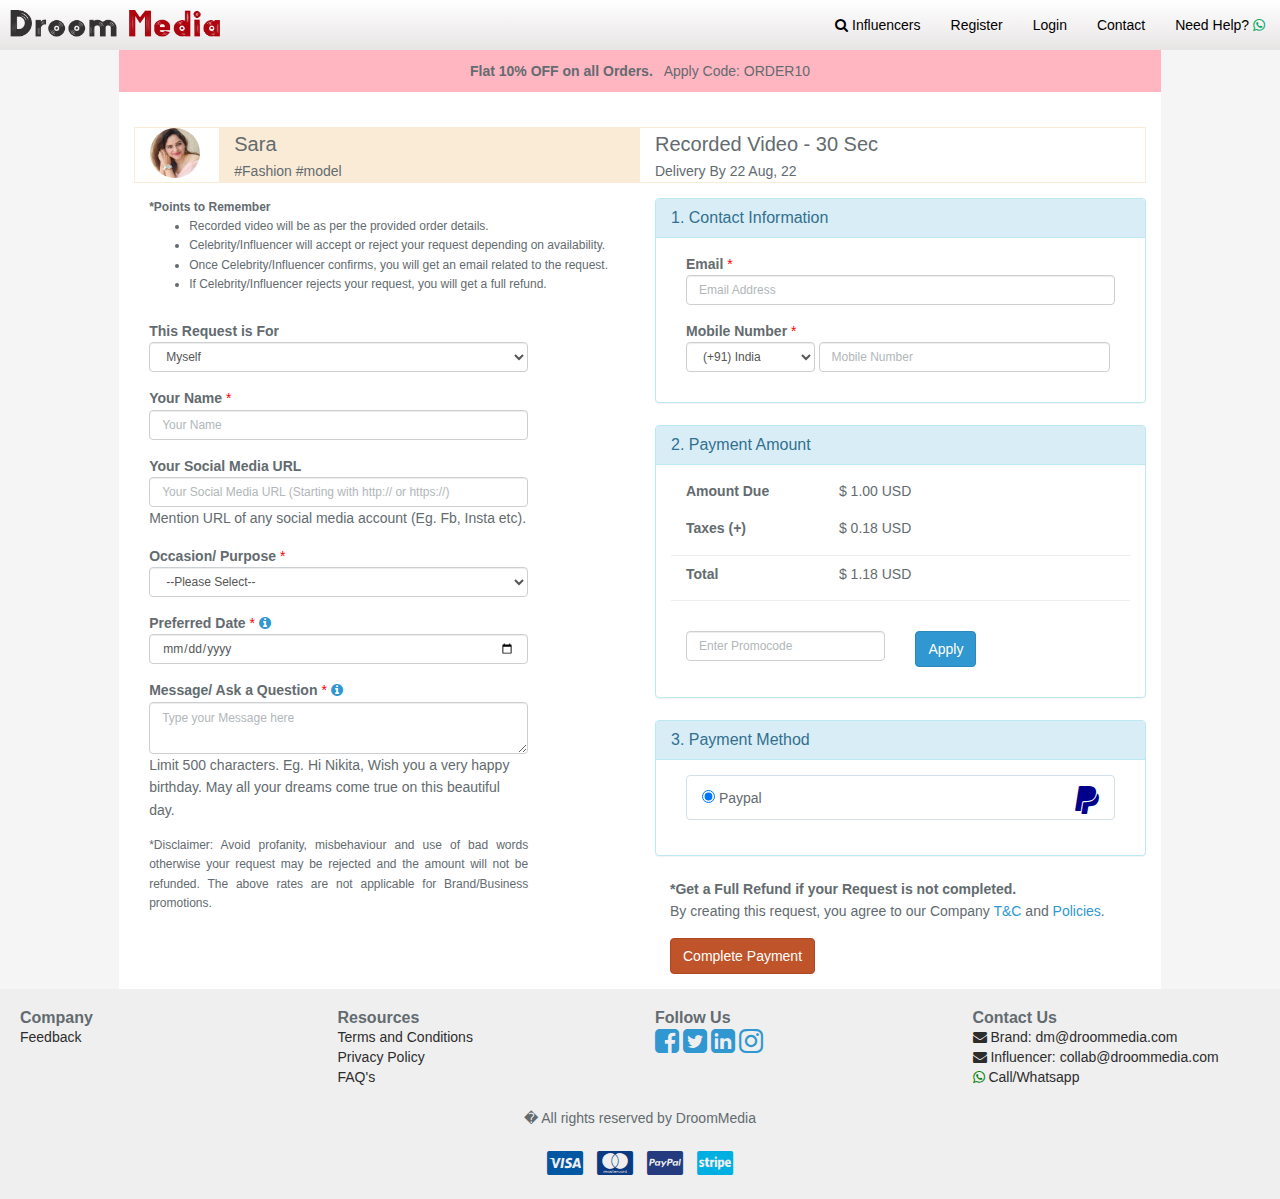
<file: 2_DraftBooking.html>
<html style="" class=" js flexbox flexboxlegacy canvas canvastext webgl no-touch geolocation postmessage websqldatabase indexeddb hashchange history draganddrop websockets rgba hsla multiplebgs backgroundsize borderimage borderradius boxshadow textshadow opacity cssanimations csscolumns cssgradients cssreflections csstransforms csstransforms3d csstransitions fontface generatedcontent video audio localstorage sessionstorage webworkers no-applicationcache svg inlinesvg smil svgclippaths"><head><style type="text/css">.swal-icon--error{border-color:#f27474;-webkit-animation:animateErrorIcon .5s;animation:animateErrorIcon .5s}.swal-icon--error__x-mark{position:relative;display:block;-webkit-animation:animateXMark .5s;animation:animateXMark .5s}.swal-icon--error__line{position:absolute;height:5px;width:47px;background-color:#f27474;display:block;top:37px;border-radius:2px}.swal-icon--error__line--left{-webkit-transform:rotate(45deg);transform:rotate(45deg);left:17px}.swal-icon--error__line--right{-webkit-transform:rotate(-45deg);transform:rotate(-45deg);right:16px}@-webkit-keyframes animateErrorIcon{0%{-webkit-transform:rotateX(100deg);transform:rotateX(100deg);opacity:0}to{-webkit-transform:rotateX(0deg);transform:rotateX(0deg);opacity:1}}@keyframes animateErrorIcon{0%{-webkit-transform:rotateX(100deg);transform:rotateX(100deg);opacity:0}to{-webkit-transform:rotateX(0deg);transform:rotateX(0deg);opacity:1}}@-webkit-keyframes animateXMark{0%{-webkit-transform:scale(.4);transform:scale(.4);margin-top:26px;opacity:0}50%{-webkit-transform:scale(.4);transform:scale(.4);margin-top:26px;opacity:0}80%{-webkit-transform:scale(1.15);transform:scale(1.15);margin-top:-6px}to{-webkit-transform:scale(1);transform:scale(1);margin-top:0;opacity:1}}@keyframes animateXMark{0%{-webkit-transform:scale(.4);transform:scale(.4);margin-top:26px;opacity:0}50%{-webkit-transform:scale(.4);transform:scale(.4);margin-top:26px;opacity:0}80%{-webkit-transform:scale(1.15);transform:scale(1.15);margin-top:-6px}to{-webkit-transform:scale(1);transform:scale(1);margin-top:0;opacity:1}}.swal-icon--warning{border-color:#f8bb86;-webkit-animation:pulseWarning .75s infinite alternate;animation:pulseWarning .75s infinite alternate}.swal-icon--warning__body{width:5px;height:47px;top:10px;border-radius:2px;margin-left:-2px}.swal-icon--warning__body,.swal-icon--warning__dot{position:absolute;left:50%;background-color:#f8bb86}.swal-icon--warning__dot{width:7px;height:7px;border-radius:50%;margin-left:-4px;bottom:-11px}@-webkit-keyframes pulseWarning{0%{border-color:#f8d486}to{border-color:#f8bb86}}@keyframes pulseWarning{0%{border-color:#f8d486}to{border-color:#f8bb86}}.swal-icon--success{border-color:#a5dc86}.swal-icon--success:after,.swal-icon--success:before{content:"";border-radius:50%;position:absolute;width:60px;height:120px;background:#fff;-webkit-transform:rotate(45deg);transform:rotate(45deg)}.swal-icon--success:before{border-radius:120px 0 0 120px;top:-7px;left:-33px;-webkit-transform:rotate(-45deg);transform:rotate(-45deg);-webkit-transform-origin:60px 60px;transform-origin:60px 60px}.swal-icon--success:after{border-radius:0 120px 120px 0;top:-11px;left:30px;-webkit-transform:rotate(-45deg);transform:rotate(-45deg);-webkit-transform-origin:0 60px;transform-origin:0 60px;-webkit-animation:rotatePlaceholder 4.25s ease-in;animation:rotatePlaceholder 4.25s ease-in}.swal-icon--success__ring{width:80px;height:80px;border:4px solid hsla(98,55%,69%,.2);border-radius:50%;box-sizing:content-box;position:absolute;left:-4px;top:-4px;z-index:2}.swal-icon--success__hide-corners{width:5px;height:90px;background-color:#fff;padding:1px;position:absolute;left:28px;top:8px;z-index:1;-webkit-transform:rotate(-45deg);transform:rotate(-45deg)}.swal-icon--success__line{height:5px;background-color:#a5dc86;display:block;border-radius:2px;position:absolute;z-index:2}.swal-icon--success__line--tip{width:25px;left:14px;top:46px;-webkit-transform:rotate(45deg);transform:rotate(45deg);-webkit-animation:animateSuccessTip .75s;animation:animateSuccessTip .75s}.swal-icon--success__line--long{width:47px;right:8px;top:38px;-webkit-transform:rotate(-45deg);transform:rotate(-45deg);-webkit-animation:animateSuccessLong .75s;animation:animateSuccessLong .75s}@-webkit-keyframes rotatePlaceholder{0%{-webkit-transform:rotate(-45deg);transform:rotate(-45deg)}5%{-webkit-transform:rotate(-45deg);transform:rotate(-45deg)}12%{-webkit-transform:rotate(-405deg);transform:rotate(-405deg)}to{-webkit-transform:rotate(-405deg);transform:rotate(-405deg)}}@keyframes rotatePlaceholder{0%{-webkit-transform:rotate(-45deg);transform:rotate(-45deg)}5%{-webkit-transform:rotate(-45deg);transform:rotate(-45deg)}12%{-webkit-transform:rotate(-405deg);transform:rotate(-405deg)}to{-webkit-transform:rotate(-405deg);transform:rotate(-405deg)}}@-webkit-keyframes animateSuccessTip{0%{width:0;left:1px;top:19px}54%{width:0;left:1px;top:19px}70%{width:50px;left:-8px;top:37px}84%{width:17px;left:21px;top:48px}to{width:25px;left:14px;top:45px}}@keyframes animateSuccessTip{0%{width:0;left:1px;top:19px}54%{width:0;left:1px;top:19px}70%{width:50px;left:-8px;top:37px}84%{width:17px;left:21px;top:48px}to{width:25px;left:14px;top:45px}}@-webkit-keyframes animateSuccessLong{0%{width:0;right:46px;top:54px}65%{width:0;right:46px;top:54px}84%{width:55px;right:0;top:35px}to{width:47px;right:8px;top:38px}}@keyframes animateSuccessLong{0%{width:0;right:46px;top:54px}65%{width:0;right:46px;top:54px}84%{width:55px;right:0;top:35px}to{width:47px;right:8px;top:38px}}.swal-icon--info{border-color:#c9dae1}.swal-icon--info:before{width:5px;height:29px;bottom:17px;border-radius:2px;margin-left:-2px}.swal-icon--info:after,.swal-icon--info:before{content:"";position:absolute;left:50%;background-color:#c9dae1}.swal-icon--info:after{width:7px;height:7px;border-radius:50%;margin-left:-3px;top:19px}.swal-icon{width:80px;height:80px;border-width:4px;border-style:solid;border-radius:50%;padding:0;position:relative;box-sizing:content-box;margin:20px auto}.swal-icon:first-child{margin-top:32px}.swal-icon--custom{width:auto;height:auto;max-width:100%;border:none;border-radius:0}.swal-icon img{max-width:100%;max-height:100%}.swal-title{color:rgba(0,0,0,.65);font-weight:600;text-transform:none;position:relative;display:block;padding:13px 16px;font-size:27px;line-height:normal;text-align:center;margin-bottom:0}.swal-title:first-child{margin-top:26px}.swal-title:not(:first-child){padding-bottom:0}.swal-title:not(:last-child){margin-bottom:13px}.swal-text{font-size:16px;position:relative;float:none;line-height:normal;vertical-align:top;text-align:left;display:inline-block;margin:0;padding:0 10px;font-weight:400;color:rgba(0,0,0,.64);max-width:calc(100% - 20px);overflow-wrap:break-word;box-sizing:border-box}.swal-text:first-child{margin-top:45px}.swal-text:last-child{margin-bottom:45px}.swal-footer{text-align:right;padding-top:13px;margin-top:13px;padding:13px 16px;border-radius:inherit;border-top-left-radius:0;border-top-right-radius:0}.swal-button-container{margin:5px;display:inline-block;position:relative}.swal-button{background-color:#7cd1f9;color:#fff;border:none;box-shadow:none;border-radius:5px;font-weight:600;font-size:14px;padding:10px 24px;margin:0;cursor:pointer}.swal-button:not([disabled]):hover{background-color:#78cbf2}.swal-button:active{background-color:#70bce0}.swal-button:focus{outline:none;box-shadow:0 0 0 1px #fff,0 0 0 3px rgba(43,114,165,.29)}.swal-button[disabled]{opacity:.5;cursor:default}.swal-button::-moz-focus-inner{border:0}.swal-button--cancel{color:#555;background-color:#efefef}.swal-button--cancel:not([disabled]):hover{background-color:#e8e8e8}.swal-button--cancel:active{background-color:#d7d7d7}.swal-button--cancel:focus{box-shadow:0 0 0 1px #fff,0 0 0 3px rgba(116,136,150,.29)}.swal-button--danger{background-color:#e64942}.swal-button--danger:not([disabled]):hover{background-color:#df4740}.swal-button--danger:active{background-color:#cf423b}.swal-button--danger:focus{box-shadow:0 0 0 1px #fff,0 0 0 3px rgba(165,43,43,.29)}.swal-content{padding:0 20px;margin-top:20px;font-size:medium}.swal-content:last-child{margin-bottom:20px}.swal-content__input,.swal-content__textarea{-webkit-appearance:none;background-color:#fff;border:none;font-size:14px;display:block;box-sizing:border-box;width:100%;border:1px solid rgba(0,0,0,.14);padding:10px 13px;border-radius:2px;transition:border-color .2s}.swal-content__input:focus,.swal-content__textarea:focus{outline:none;border-color:#6db8ff}.swal-content__textarea{resize:vertical}.swal-button--loading{color:transparent}.swal-button--loading~.swal-button__loader{opacity:1}.swal-button__loader{position:absolute;height:auto;width:43px;z-index:2;left:50%;top:50%;-webkit-transform:translateX(-50%) translateY(-50%);transform:translateX(-50%) translateY(-50%);text-align:center;pointer-events:none;opacity:0}.swal-button__loader div{display:inline-block;float:none;vertical-align:baseline;width:9px;height:9px;padding:0;border:none;margin:2px;opacity:.4;border-radius:7px;background-color:hsla(0,0%,100%,.9);transition:background .2s;-webkit-animation:swal-loading-anim 1s infinite;animation:swal-loading-anim 1s infinite}.swal-button__loader div:nth-child(3n+2){-webkit-animation-delay:.15s;animation-delay:.15s}.swal-button__loader div:nth-child(3n+3){-webkit-animation-delay:.3s;animation-delay:.3s}@-webkit-keyframes swal-loading-anim{0%{opacity:.4}20%{opacity:.4}50%{opacity:1}to{opacity:.4}}@keyframes swal-loading-anim{0%{opacity:.4}20%{opacity:.4}50%{opacity:1}to{opacity:.4}}.swal-overlay{position:fixed;top:0;bottom:0;left:0;right:0;text-align:center;font-size:0;overflow-y:auto;background-color:rgba(0,0,0,.4);z-index:10000;pointer-events:none;opacity:0;transition:opacity .3s}.swal-overlay:before{content:" ";display:inline-block;vertical-align:middle;height:100%}.swal-overlay--show-modal{opacity:1;pointer-events:auto}.swal-overlay--show-modal .swal-modal{opacity:1;pointer-events:auto;box-sizing:border-box;-webkit-animation:showSweetAlert .3s;animation:showSweetAlert .3s;will-change:transform}.swal-modal{width:478px;opacity:0;pointer-events:none;background-color:#fff;text-align:center;border-radius:5px;position:static;margin:20px auto;display:inline-block;vertical-align:middle;-webkit-transform:scale(1);transform:scale(1);-webkit-transform-origin:50% 50%;transform-origin:50% 50%;z-index:10001;transition:opacity .2s,-webkit-transform .3s;transition:transform .3s,opacity .2s;transition:transform .3s,opacity .2s,-webkit-transform .3s}@media (max-width:500px){.swal-modal{width:calc(100% - 20px)}}@-webkit-keyframes showSweetAlert{0%{-webkit-transform:scale(1);transform:scale(1)}1%{-webkit-transform:scale(.5);transform:scale(.5)}45%{-webkit-transform:scale(1.05);transform:scale(1.05)}80%{-webkit-transform:scale(.95);transform:scale(.95)}to{-webkit-transform:scale(1);transform:scale(1)}}@keyframes showSweetAlert{0%{-webkit-transform:scale(1);transform:scale(1)}1%{-webkit-transform:scale(.5);transform:scale(.5)}45%{-webkit-transform:scale(1.05);transform:scale(1.05)}80%{-webkit-transform:scale(.95);transform:scale(.95)}to{-webkit-transform:scale(1);transform:scale(1)}}</style>
    <meta charset="utf-8">
    <meta name="viewport" content="width=device-width, initial-scale=1.0">
    <meta name="Description" content="Droom Media Influencer Marketing Platform for Brands and Influencers.Get Influencers from categories like Fashion, Fitness, Luxury, Lifestyle, Food, Travel, Beauty, Technology, Makeup Artist, Model, Actor, Automotive, Entertainment and many more.">
    <meta property="og:title" content="Droom Media Influencer Marketing Platform for Brands and Influencers">
    <meta property="og:type" content="Influencer &amp; Brands Ecommerce">
    <meta property="og:description" content="Droom Media Influencer Marketing Platform for Brands and Influencers.Get Influencers from categories like Fashion, Fitness, Luxury, Lifestyle, Food, Travel, Beauty, Technology, Makeup Artist, Model, Actor, Automotive, Entertainment and many more.">
    <meta property="og:url" content="https://www.droommedia.com/">
    <meta property="og:image" content="https://droommedia.com/images/droommedia.png">
    <!--<meta property="fb:pages" content="132395186860155" />-->
    <meta property="fb:app_id" content="2457466877823221">

    <title>Sara</title>
    
    
    
    <link href="./Content/dmapp/app.css" rel="stylesheet">
    <link href="./Content/dmapp/home.css" rel="stylesheet">
    <link href="./Content/dmapp/wheel-campaign.css" rel="stylesheet">
    <link href="./Content/Site.css" rel="stylesheet">
    <link href="./Content/bootstrap_plugin/bootstrap-multiselect.css" rel="stylesheet">
    <link href="./Content/bootstrap_plugin/bootstrap-table.css" rel="stylesheet">
    <link href="https://maxcdn.bootstrapcdn.com/font-awesome/4.7.0/css/font-awesome.min.css" rel="stylesheet" type="text/css">
    <script src="./Scripts/modernizr-2.6.2.js"></script>

    <script src="./Scripts/jquery-1.10.2.js"></script>

</head>
<body class="skin-frontend" style="">
    <div id="app">
        <header>
            <section class="main-header">
    <nav class="navbar navbar-fixed-top">
        <!-- Logo -->
        <div class="navbar-header">
            <a href="/" class="logo navbar-brand hidden-xs">
                <!-- logo for regular state and mobile devices -->
                <span class="logo-lg"><img src="./images/logo.png" class="img-responsive" alt="logo"></span>
            </a>
            <a href="/" class="navbar-brand hidden-lg hidden-md hidden-sm">
                <!-- mini logo for sidebar mini 50x50 pixels -->
                <span class="logo-mini"><img src="./images/logo-small.png" class="img-responsive" alt="logo"></span>
            </a>
            <button type="button" class="navbar-toggle sidebar-toggle" data-toggle="collapse" data-target=".navbar-collapse">
                <span class="icon-bar"></span>
            </button>
        </div>
        <div class="navbar-collapse collapse">
            <div class="navbar-right">       
                <ul class="nav navbar-nav">
                    <li><select class="header-dropdown" id="AppSelectedCurrency" name="AppSelectedCurrency" style="display: none"><option selected="selected" value="USD">USD</option>
<option value="INR">INR</option>
</select></li>
                </ul>         
                
    <ul class="nav navbar-nav">
        <li><a href="/influencer-list" title="Search Influencers">
                <i class="fa fa-search"></i> Influencers</a>
        </li>
        <li><a href="javascript:void(0)" class="registerPopup" title="Register">Register</a></li>
        <li><a href="javascript:void(0)" class="loginPopup" title="Login">Login</a></li>
    </ul>
                
                    <ul class="nav navbar-nav">
                        <li><a href="javascript:void(0)" class="contactPopup">Contact</a></li>
                        <li>
                            <a href="https://api.whatsapp.com/send?phone=918800798484&amp;text=&amp;source=&amp;data=" target="_blank" title="Need Help?">
                                Need Help? <i class="fa fa-whatsapp text-green"></i>
                            </a>
                        </li>
                    </ul>
            </div>
        </div>
    </nav>
</section>

        </header>
        <div id="home" style="margin-top:50px;">
            <div class="">
                


<div class="container-fluid pageBackground">
    <div class="col-md-offset-1 col-md-10 col-sm-offset-1 col-sm-10 contentBackground">
        <div class="">
            <div id="infShopInfoForm">
                <div class="row">
                            <div class="col-md-12 col-sm-12 col-xs-12 promocode-header">
            <div class="promocode-desc">
                <b>Flat 10% OFF on all Orders.</b>
                &nbsp;
                Apply Code: ORDER10
            </div>
        </div>


                </div>

                <div class="row" style="padding-top:2%">
                    <div class="form-horizontal">
                            <div class="col-md-12 col-sm-12">
                                <div class="form-group booking-header">
                                    <div class="col-md-1 col-sm-2 col-xs-4">
                                        <img src="./images/influencer/1/Instagram_Sara_20200802-164630.JPG" class="img-circle thumbnailImageTable" alt="Sara">
                                    </div>

                                    <div class="col-md-5 col-sm-4 col-xs-8 bgColor11">
                                        <span class="accountHeader">Sara</span>
                                        <br>
                                        <span>#Fashion #model </span>
                                    </div>

                                    <div class="col-md-6 col-sm-6 col-xs-12">
                                        <span class="accountHeader">Recorded Video - 30 Sec</span>
                                        <br>
                                        <span>Delivery By 22 Aug, 22</span>
                                    </div>
                                </div>
                            </div>
<form action="/SaveOrder" id="bookingDetailsForm" method="post" novalidate="novalidate"><input name="__RequestVerificationToken" type="hidden" value="nnb8PSgK9-V4BrBS8sbxq_I3QComwb3XIdw1e6KkIrd8VBP-6RgUg8sXOs54Qvcz-SKPSMC5FC-qSKQe3DcPz8ESiH5FE23ncX5goGK3-aE1"><input id="InfShop_Name" name="InfShop.Name" type="hidden" value="Sara"><input id="InfShop_Tagline" name="InfShop.Tagline" type="hidden" value="#Fashion #model #influencer"><input id="InfShop_Image" name="InfShop.Image" type="hidden" value="1/Instagram_Sara_20200802-164630.JPG"><input id="InfShop_Droom_Username" name="InfShop.Droom_Username" type="hidden" value="sakshi-garg2"><input data-val="true" data-val-required="The Service Name field is required." id="InfShopService_Service_Name" name="InfShopService.Service_Name" type="hidden" value="1"><input data-val="true" data-val-number="The field Service Delivery must be a number." data-val-required="The Service Delivery field is required." id="InfShopService_Service_Delivery_ID" name="InfShopService.Service_Delivery_ID" type="hidden" value="20"><input data-val="true" data-val-number="The field Shop_ID must be a number." id="BookingForm_Shop_ID" name="BookingForm.Shop_ID" type="hidden" value="1"><input data-val="true" data-val-number="The field Service_ID must be a number." id="BookingForm_Service_ID" name="BookingForm.Service_ID" type="hidden" value="3"><input id="BookingForm_Booking_Title" name="BookingForm.Booking_Title" type="hidden" value="Recorded Video - 30 Sec"><input data-val="true" data-val-date="The field Delivery Date must be a date." id="BookingForm_End_Date" name="BookingForm.End_Date" type="hidden" value="22-08-2022 00:59:57">                                <div id="bookingInfo" class="col-md-6 col-sm-12">
    <div class="col-md-12 col-sm-12">
        <div class="form-group">
            <div class="points-remember-text">
                <b>*Points to Remember</b>
                <ul>
                    <li>
                        Recorded video will be as per the provided order details.
                    </li>                   
                    <li>
                        Celebrity/Influencer will accept or reject your request depending on availability.
                    </li>
                    <li>
                        Once Celebrity/Influencer confirms, you will get an email related to the request.
                    </li>
                    <li>
                        If Celebrity/Influencer rejects your request, you will get a full refund.
                    </li>
                </ul>
            </div>
        </div>
    </div>

                                    

                                    <div class="form-group">
                                        <div class="col-md-10 col-sm-10">
                                            <label class="control-label">This Request is For</label>
                                            <select class="form-control" data-val="true" data-val-number="The field Relationship must be a number." id="drpRelationship" name="BookingForm.Relationship"><option selected="selected" value="1">Myself</option>
<option value="2">Friend</option>
<option value="3">Girlfriend</option>
<option value="4">Boyfriend</option>
<option value="5">Husband</option>
<option value="6">Wife</option>
<option value="7">Parents</option>
<option value="8">Father</option>
<option value="9">Mother</option>
<option value="10">Sister</option>
<option value="11">Brother</option>
<option value="12">Children</option>
<option value="13">Son</option>
<option value="14">Daughter</option>
<option value="15">Cousin</option>
<option value="16">Coworker</option>
<option value="17">Uncle</option>
<option value="18">Aunt</option>
<option value="19">Grandfather</option>
<option value="20">Grandmother</option>
<option value="21">Grandparents</option>
<option value="25">Other</option>
</select>
                                        </div>
                                    </div>

                                    <div class="form-group">
                                        <div class="col-md-10 col-sm-10">
                                            <label class="control-label" for="BookingForm_From_Name">Your Name</label>
                                            <span class="color-red">*</span>
                                            <input class="form-control text-box single-line" data-val="true" data-val-length="The field Your Name must be a string with a maximum length of 100." data-val-length-max="100" data-val-regex="Special characters are not allowed." data-val-regex-pattern="^([\w ]+)$" data-val-required="The Your Name field is required." id="BookingForm_From_Name" maxlength="100" name="BookingForm.From_Name" placeholder="Your Name" type="text" value="">
                                            <span class="field-validation-valid text-danger" data-valmsg-for="BookingForm.From_Name" data-valmsg-replace="true"></span>
                                        </div>
                                    </div>

                                    <div class="form-group">
                                        <div class="col-md-10 col-sm-10">
                                            <label class="control-label" for="BookingForm_From_Platform_Url">Your Social Media URL</label>
                                            <input class="form-control text-box single-line" data-val="true" data-val-length="The field Your Social Media URL must be a string with a maximum length of 200." data-val-length-max="200" id="BookingForm_From_Platform_Url" maxlength="200" name="BookingForm.From_Platform_Url" placeholder="Your Social Media URL (Starting with http:// or https://)" type="url" value="">
                                            <span>Mention URL of any social media account (Eg. Fb, Insta etc).</span><br>
                                            <span class="field-validation-valid text-danger" data-valmsg-for="BookingForm.From_Platform_Url" data-valmsg-replace="true"></span>
                                        </div>
                                    </div>

                                    <div class="form-group divOther" style="display: none;">
                                        <div class="col-md-10 col-sm-10">
                                            <label class="control-label" for="BookingForm_To_Name">To Name</label>
                                            <span class="color-red">*</span>
                                            <input class="form-control text-box single-line" data-val="true" data-val-length="The field To Name must be a string with a maximum length of 100." data-val-length-max="100" data-val-regex="Special characters are not allowed." data-val-regex-pattern="^([\w ]+)$" id="BookingForm_To_Name" maxlength="100" name="BookingForm.To_Name" placeholder="To Name" type="text" value="">
                                            <span class="field-validation-valid text-danger" data-valmsg-for="BookingForm.To_Name" data-valmsg-replace="true"></span>
                                        </div>
                                    </div>


                                    <div class="form-group">
                                        <div class="col-md-10 col-sm-10">
                                            <label class="control-label">Occasion/ Purpose</label>
                                            <span class="color-red">*</span>
<select class="form-control" data-val="true" data-val-length="The field Occasion must be a string with a maximum length of 50." data-val-length-max="50" data-val-required="The Occasion field is required." id="BookingForm_Occasion" name="BookingForm.Occasion"><option value="">--Please Select--</option>
<option value="Birthday">Birthday</option>
<option value="Anniversary">Anniversary</option>
<option value="Silver Jubilee">Silver Jubilee</option>
<option value="Golden Jubilee">Golden Jubilee</option>
<option value="Parenthood">Parenthood</option>
<option value="Wedding Day">Wedding Day</option>
<option value="Congratulations">Congratulations</option>
<option value="Best Wishes">Best Wishes</option>
<option value="Romantic Proposal">Romantic Proposal</option>
<option value="Appreciation">Appreciation</option>
<option value="Motivation">Motivation</option>
<option value="Get Well Soon">Get Well Soon</option>
<option value="Thanksgiving">Thanksgiving</option>
<option value="Apology">Apology</option>
<option value="Others">Others</option>
</select>                                            <span class="field-validation-valid text-danger" data-valmsg-for="BookingForm.Occasion" data-valmsg-replace="true"></span>
                                        </div>
                                    </div>


                                    <div class="form-group">
                                        <div class="col-md-10 col-sm-10">
                                            <label class="control-label" for="BookingForm_Start_Date">Preferred Date</label>
                                            <span class="color-red">*</span>
                                            <a href="javascript:void(0)" data-toggle="popover" data-content="By when do you need this?" data-placement="top" data-trigger="hover" data-original-title="" title="">
                                                <i class="fa fa-info-circle"></i>
                                            </a>
                                            <input class="form-control text-box single-line" data-val="true" data-val-date="The field Preferred Date must be a date." data-val-required="The Preferred Date field is required." id="BookingForm_Start_Date" min="2022-08-03" name="BookingForm.Start_Date" type="date" value="">
                                            <span class="field-validation-valid text-danger" data-valmsg-for="BookingForm.Start_Date" data-valmsg-replace="true"></span>
                                        </div>
                                    </div>


                                    <div class="form-group">
                                        <div class="col-md-10 col-sm-10">
                                            <label class="control-label">Message/ Ask a Question</label>
                                            <span class="color-red">*</span>
                                            <a href="javascript:void(0)" data-toggle="popover" data-content="Keep your message precise, clear and mention details that you would like Influencer to know." data-placement="top" data-trigger="hover" data-original-title="" title="">
                                                <i class="fa fa-info-circle"></i>
                                            </a>
                                            <textarea class="form-control text-box multi-line" data-val="true" data-val-length="Message must be between 10 and 500 characters long." data-val-length-max="500" data-val-length-min="10" data-val-required="The Message field is required." id="BookingForm_Message" maxlength="500" name="BookingForm.Message" placeholder="Type your Message here"></textarea>
                                            <span>Limit 500 characters. Eg. Hi Nikita, Wish you a very happy birthday. May all your dreams come true on this beautiful day.</span>
                                            <br>
                                            <span class="field-validation-valid text-danger" data-valmsg-for="BookingForm.Message" data-valmsg-replace="true"></span>
                                        </div>
                                    </div>

                                    <div class="form-group">
                                        <div class="col-md-10 col-sm-10">
                                            <p class="disclaimer-text">
                                                *Disclaimer:
                                                Avoid profanity, misbehaviour and use of bad words otherwise your request may be rejected and the amount will not be refunded.
                                                The above rates are not applicable for Brand/Business promotions.
                                            </p>
                                        </div>
                                    </div>
                                </div>
                                <div id="paymentInfo" class="col-md-6 col-sm-12">
                                    <div id="divUserInfo">
                                        <div class="panel panel-info">
                                            <div class="panel-heading">
                                                <h4 class="panel-title">
                                                    1. Contact Information
                                                </h4>
                                            </div>
                                            <div class="panel-body">
                                                <div class="form-group">
                                                    <div class="col-md-12 col-sm-12 col-xs-12">
<label class="control-label" for="Register_Email">Email</label>                                                        <span class="color-red">*</span>
<input class="form-control" data-val="true" data-val-length="The field Email must be a string with a maximum length of 50." data-val-length-max="50" data-val-regex="Please enter a valid e-mail address." data-val-regex-pattern="^[\w\+-]+(\.[\w\+-]+)*@[a-z0-9-]+(\.[a-z0-9]+)*\.([a-z]{2,4})$" data-val-required="The Email field is required." id="Register_Email" maxlength="50" name="Register.Email" placeholder="Email Address" type="text" value=""><span class="field-validation-valid text-danger" data-valmsg-for="Register.Email" data-valmsg-replace="true"></span>                                                    </div>
                                                </div>
                                                <div class="form-group">
                                                    <div class="col-md-12 col-sm-12 col-xs-12">
                                                        <label class="control-label" for="Register_Phone_Number">Mobile Number</label>                                                        <span class="color-red">*</span>
                                                        <div>
                                                            <select class="form-control" data-val="true" data-val-required="The Country Code field is required." id="Register_Phone_Code" name="Register.Phone_Code" style="width:30%; display:inline-block"><option value="">--Please Select--</option>
<option value="93">(+93) Afghanistan</option>
<option value="355">(+355) Albania</option>
<option value="213">(+213) Algeria</option>
<option value="1684">(+1684) American Samoa</option>
<option value="376">(+376) Andorra</option>
<option value="244">(+244) Angola</option>
<option value="1264">(+1264) Anguilla</option>
<option value="0">(+0) Antarctica</option>
<option value="1268">(+1268) Antigua And Barbuda</option>
<option value="54">(+54) Argentina</option>
<option value="374">(+374) Armenia</option>
<option value="297">(+297) Aruba</option>
<option value="61">(+61) Australia</option>
<option value="43">(+43) Austria</option>
<option value="994">(+994) Azerbaijan</option>
<option value="1242">(+1242) Bahamas The</option>
<option value="973">(+973) Bahrain</option>
<option value="880">(+880) Bangladesh</option>
<option value="1246">(+1246) Barbados</option>
<option value="375">(+375) Belarus</option>
<option value="32">(+32) Belgium</option>
<option value="501">(+501) Belize</option>
<option value="229">(+229) Benin</option>
<option value="1441">(+1441) Bermuda</option>
<option value="975">(+975) Bhutan</option>
<option value="591">(+591) Bolivia</option>
<option value="387">(+387) Bosnia and Herzegovina</option>
<option value="267">(+267) Botswana</option>
<option value="0">(+0) Bouvet Island</option>
<option value="55">(+55) Brazil</option>
<option value="246">(+246) British Indian Ocean Territory</option>
<option value="673">(+673) Brunei</option>
<option value="359">(+359) Bulgaria</option>
<option value="226">(+226) Burkina Faso</option>
<option value="257">(+257) Burundi</option>
<option value="855">(+855) Cambodia</option>
<option value="237">(+237) Cameroon</option>
<option value="1">(+1) Canada</option>
<option value="238">(+238) Cape Verde</option>
<option value="1345">(+1345) Cayman Islands</option>
<option value="236">(+236) Central African Republic</option>
<option value="235">(+235) Chad</option>
<option value="56">(+56) Chile</option>
<option value="86">(+86) China</option>
<option value="61">(+61) Christmas Island</option>
<option value="672">(+672) Cocos (Keeling) Islands</option>
<option value="57">(+57) Colombia</option>
<option value="269">(+269) Comoros</option>
<option value="242">(+242) Republic Of The Congo</option>
<option value="242">(+242) Democratic Republic Of The Congo</option>
<option value="682">(+682) Cook Islands</option>
<option value="506">(+506) Costa Rica</option>
<option value="225">(+225) Cote D'Ivoire (Ivory Coast)</option>
<option value="385">(+385) Croatia (Hrvatska)</option>
<option value="53">(+53) Cuba</option>
<option value="357">(+357) Cyprus</option>
<option value="420">(+420) Czech Republic</option>
<option value="45">(+45) Denmark</option>
<option value="253">(+253) Djibouti</option>
<option value="1767">(+1767) Dominica</option>
<option value="1809">(+1809) Dominican Republic</option>
<option value="670">(+670) East Timor</option>
<option value="593">(+593) Ecuador</option>
<option value="20">(+20) Egypt</option>
<option value="503">(+503) El Salvador</option>
<option value="240">(+240) Equatorial Guinea</option>
<option value="291">(+291) Eritrea</option>
<option value="372">(+372) Estonia</option>
<option value="251">(+251) Ethiopia</option>
<option value="61">(+61) External Territories of Australia</option>
<option value="500">(+500) Falkland Islands</option>
<option value="298">(+298) Faroe Islands</option>
<option value="679">(+679) Fiji Islands</option>
<option value="358">(+358) Finland</option>
<option value="33">(+33) France</option>
<option value="594">(+594) French Guiana</option>
<option value="689">(+689) French Polynesia</option>
<option value="0">(+0) French Southern Territories</option>
<option value="241">(+241) Gabon</option>
<option value="220">(+220) Gambia The</option>
<option value="995">(+995) Georgia</option>
<option value="49">(+49) Germany</option>
<option value="233">(+233) Ghana</option>
<option value="350">(+350) Gibraltar</option>
<option value="30">(+30) Greece</option>
<option value="299">(+299) Greenland</option>
<option value="1473">(+1473) Grenada</option>
<option value="590">(+590) Guadeloupe</option>
<option value="1671">(+1671) Guam</option>
<option value="502">(+502) Guatemala</option>
<option value="44">(+44) Guernsey and Alderney</option>
<option value="224">(+224) Guinea</option>
<option value="245">(+245) Guinea-Bissau</option>
<option value="592">(+592) Guyana</option>
<option value="509">(+509) Haiti</option>
<option value="0">(+0) Heard and McDonald Islands</option>
<option value="504">(+504) Honduras</option>
<option value="852">(+852) Hong Kong S.A.R.</option>
<option value="36">(+36) Hungary</option>
<option value="354">(+354) Iceland</option>
<option selected="selected" value="91">(+91) India</option>
<option value="62">(+62) Indonesia</option>
<option value="98">(+98) Iran</option>
<option value="964">(+964) Iraq</option>
<option value="353">(+353) Ireland</option>
<option value="972">(+972) Israel</option>
<option value="39">(+39) Italy</option>
<option value="1876">(+1876) Jamaica</option>
<option value="81">(+81) Japan</option>
<option value="44">(+44) Jersey</option>
<option value="962">(+962) Jordan</option>
<option value="7">(+7) Kazakhstan</option>
<option value="254">(+254) Kenya</option>
<option value="686">(+686) Kiribati</option>
<option value="850">(+850) Korea North</option>
<option value="82">(+82) Korea South</option>
<option value="965">(+965) Kuwait</option>
<option value="996">(+996) Kyrgyzstan</option>
<option value="856">(+856) Laos</option>
<option value="371">(+371) Latvia</option>
<option value="961">(+961) Lebanon</option>
<option value="266">(+266) Lesotho</option>
<option value="231">(+231) Liberia</option>
<option value="218">(+218) Libya</option>
<option value="423">(+423) Liechtenstein</option>
<option value="370">(+370) Lithuania</option>
<option value="352">(+352) Luxembourg</option>
<option value="853">(+853) Macau S.A.R.</option>
<option value="389">(+389) Macedonia</option>
<option value="261">(+261) Madagascar</option>
<option value="265">(+265) Malawi</option>
<option value="60">(+60) Malaysia</option>
<option value="960">(+960) Maldives</option>
<option value="223">(+223) Mali</option>
<option value="356">(+356) Malta</option>
<option value="44">(+44) Man (Isle of)</option>
<option value="692">(+692) Marshall Islands</option>
<option value="596">(+596) Martinique</option>
<option value="222">(+222) Mauritania</option>
<option value="230">(+230) Mauritius</option>
<option value="269">(+269) Mayotte</option>
<option value="52">(+52) Mexico</option>
<option value="691">(+691) Micronesia</option>
<option value="373">(+373) Moldova</option>
<option value="377">(+377) Monaco</option>
<option value="976">(+976) Mongolia</option>
<option value="1664">(+1664) Montserrat</option>
<option value="212">(+212) Morocco</option>
<option value="258">(+258) Mozambique</option>
<option value="95">(+95) Myanmar</option>
<option value="264">(+264) Namibia</option>
<option value="674">(+674) Nauru</option>
<option value="977">(+977) Nepal</option>
<option value="599">(+599) Netherlands Antilles</option>
<option value="31">(+31) Netherlands The</option>
<option value="687">(+687) New Caledonia</option>
<option value="64">(+64) New Zealand</option>
<option value="505">(+505) Nicaragua</option>
<option value="227">(+227) Niger</option>
<option value="234">(+234) Nigeria</option>
<option value="683">(+683) Niue</option>
<option value="672">(+672) Norfolk Island</option>
<option value="1670">(+1670) Northern Mariana Islands</option>
<option value="47">(+47) Norway</option>
<option value="968">(+968) Oman</option>
<option value="92">(+92) Pakistan</option>
<option value="680">(+680) Palau</option>
<option value="970">(+970) Palestinian Territory Occupied</option>
<option value="507">(+507) Panama</option>
<option value="675">(+675) Papua new Guinea</option>
<option value="595">(+595) Paraguay</option>
<option value="51">(+51) Peru</option>
<option value="63">(+63) Philippines</option>
<option value="0">(+0) Pitcairn Island</option>
<option value="48">(+48) Poland</option>
<option value="351">(+351) Portugal</option>
<option value="1787">(+1787) Puerto Rico</option>
<option value="974">(+974) Qatar</option>
<option value="262">(+262) Reunion</option>
<option value="40">(+40) Romania</option>
<option value="70">(+70) Russia</option>
<option value="250">(+250) Rwanda</option>
<option value="290">(+290) Saint Helena</option>
<option value="1869">(+1869) Saint Kitts And Nevis</option>
<option value="1758">(+1758) Saint Lucia</option>
<option value="508">(+508) Saint Pierre and Miquelon</option>
<option value="1784">(+1784) Saint Vincent And The Grenadines</option>
<option value="684">(+684) Samoa</option>
<option value="378">(+378) San Marino</option>
<option value="239">(+239) Sao Tome and Principe</option>
<option value="966">(+966) Saudi Arabia</option>
<option value="221">(+221) Senegal</option>
<option value="381">(+381) Serbia</option>
<option value="248">(+248) Seychelles</option>
<option value="232">(+232) Sierra Leone</option>
<option value="65">(+65) Singapore</option>
<option value="421">(+421) Slovakia</option>
<option value="386">(+386) Slovenia</option>
<option value="44">(+44) Smaller Territories of the UK</option>
<option value="677">(+677) Solomon Islands</option>
<option value="252">(+252) Somalia</option>
<option value="27">(+27) South Africa</option>
<option value="0">(+0) South Georgia</option>
<option value="211">(+211) South Sudan</option>
<option value="34">(+34) Spain</option>
<option value="94">(+94) Sri Lanka</option>
<option value="249">(+249) Sudan</option>
<option value="597">(+597) Suriname</option>
<option value="47">(+47) Svalbard And Jan Mayen Islands</option>
<option value="268">(+268) Swaziland</option>
<option value="46">(+46) Sweden</option>
<option value="41">(+41) Switzerland</option>
<option value="963">(+963) Syria</option>
<option value="886">(+886) Taiwan</option>
<option value="992">(+992) Tajikistan</option>
<option value="255">(+255) Tanzania</option>
<option value="66">(+66) Thailand</option>
<option value="228">(+228) Togo</option>
<option value="690">(+690) Tokelau</option>
<option value="676">(+676) Tonga</option>
<option value="1868">(+1868) Trinidad And Tobago</option>
<option value="216">(+216) Tunisia</option>
<option value="90">(+90) Turkey</option>
<option value="7370">(+7370) Turkmenistan</option>
<option value="1649">(+1649) Turks And Caicos Islands</option>
<option value="688">(+688) Tuvalu</option>
<option value="256">(+256) Uganda</option>
<option value="380">(+380) Ukraine</option>
<option value="971">(+971) United Arab Emirates</option>
<option value="44">(+44) United Kingdom</option>
<option value="1">(+1) United States</option>
<option value="1">(+1) United States Minor Outlying Islands</option>
<option value="598">(+598) Uruguay</option>
<option value="998">(+998) Uzbekistan</option>
<option value="678">(+678) Vanuatu</option>
<option value="39">(+39) Vatican City State (Holy See)</option>
<option value="58">(+58) Venezuela</option>
<option value="84">(+84) Vietnam</option>
<option value="1284">(+1284) Virgin Islands (British)</option>
<option value="1340">(+1340) Virgin Islands (US)</option>
<option value="681">(+681) Wallis And Futuna Islands</option>
<option value="212">(+212) Western Sahara</option>
<option value="967">(+967) Yemen</option>
<option value="38">(+38) Yugoslavia</option>
<option value="260">(+260) Zambia</option>
<option value="263">(+263) Zimbabwe</option>
</select>
                                                            <input class="form-control text-box single-line" data-val="true" data-val-length="The field Mobile Number must be a string with a maximum length of 10." data-val-length-max="10" data-val-regex="Please enter a valid mobile number." data-val-regex-pattern="^(\d{10})$" data-val-required="The Mobile Number field is required." id="Register_Phone_Number" maxlength="10" name="Register.Phone_Number" placeholder="Mobile Number" style="width:68%; display:inline-block" type="text" value="">
                                                        </div>
<span class="field-validation-valid text-danger" data-valmsg-for="Register.Phone_Number" data-valmsg-replace="true"></span>                                                    </div>
                                                </div>
                                            </div>
                                        </div>
                                    </div>

                                    <div id="divPaymentAmountInfo">
                                        <div class="panel panel-info">
                                            <div class="panel-heading">
                                                <h4 class="panel-title">
                                                    2. Payment Amount
                                                </h4>
                                            </div>
                                            <div class="panel-body" id="transactionInfo">
                                                <input data-val="true" data-val-number="The field Amount Due must be a number." id="TransactionForm_Subtotal" name="TransactionForm.Subtotal" type="hidden" value="1"><input data-val="true" data-val-number="The field Discount (-) must be a number." id="TransactionForm_Discount" name="TransactionForm.Discount" type="hidden" value="0"><input id="TransactionForm_Promo_Code" name="TransactionForm.Promo_Code" type="hidden" value=""><input data-val="true" data-val-number="The field Taxes (+) must be a number." id="TransactionForm_Taxes" name="TransactionForm.Taxes" type="hidden" value="0.18"><input data-val="true" data-val-number="The field Total must be a number." id="TransactionForm_Amount" name="TransactionForm.Amount" type="hidden" value="1.18"><input id="TransactionForm_Currency_Code" name="TransactionForm.Currency_Code" type="hidden" value="USD">    <div class="form-group">
        <div class="col-md-4 col-sm-4">
            <label class="control-label" for="TransactionForm_Subtotal">Amount Due</label>
        </div>
        <div class="col-md-8 col-sm-8">
            <span>$ 1.00 USD</span>           
        </div>
    </div>
    <div class="form-group">
        <div class="col-md-4 col-sm-4">
            <label class="control-label" for="TransactionForm_Taxes">Taxes (+)</label>
        </div>
        <div class="col-md-8 col-sm-8">
            <span>$ 0.18 USD</span>            
        </div>
    </div>
    <hr>
    <div class="form-group">
        <div class="col-md-4 col-sm-4">
            <label class="control-label" for="TransactionForm_Amount">Total</label>
        </div>
        <div class="col-md-8 col-sm-8">
            <span>$ 1.18 USD</span>            
        </div>
    </div>
    <hr>
    <br>
    <div class="form-group">
        <div class="col-md-6 col-sm-6">
            <input class="form-control text-box single-line" data-val="true" data-val-length="The field Promocode must be a string with a maximum length of 40." data-val-length-max="40" data-val-regex="Please enter only alphabets and numbers." data-val-regex-pattern="^([\w]+)$" id="Promocode" maxlength="40" name="Promocode" placeholder="Enter Promocode" type="text" value="">
            <span class="field-validation-valid text-danger" data-valmsg-for="Promocode" data-valmsg-replace="true"></span>
            <span class="spanWrongPromocode text-danger" style="display:none">Please enter a valid promocode.</span>
        </div>
        <div class="col-md-6 col-sm-6">
            <button type="button" id="btnApplyPromocode" class="btn btn-primary" title="Apply Promocode">
                Apply
            </button>
        </div>
    </div>



                                            </div>
                                        </div>
                                    </div>

                                    <div id="divPaymentMethodInfo">
                                        <div class="panel panel-info">
                                            <div class="panel-heading">
                                                <h4 class="panel-title">
                                                    3. Payment Method
                                                </h4>
                                            </div>
                                            <div class="panel-body">
                                                <div class="col-md-12 col-sm-12">
                                                    <div class="list-group">                                                        
                                                            <div class="list-group-item">
                                                                <input checked="true" id="TransactionForm_TransactionMethod" name="TransactionForm.TransactionMethod" type="radio" value="Paypal">
                                                                <span>Paypal <i class="fa fa-2x fa-paypal pull-right" style="color:darkblue"></i></span>
                                                            </div>
                                                    </div>
                                                </div>
                                            </div>
                                        </div>
                                    </div>

                                    <div>
                                        <div class="form-group">
                                            <div class="col-md-12 col-sm-12">
                                                <label class="control-label">
                                                    *Get a Full Refund if your Request is not completed.
                                                </label>
                                                <br>
                                                <span>
                                                    By creating this request, you agree to our Company
                                                    <a href="/TermsAndConditions" target="_blank">T&amp;C</a>
                                                    and
                                                    <a href="/PrivacyPolicy" target="_blank">Policies</a>.
                                                </span>
                                            </div>
                                        </div>
                                        <div class="form-group">
                                            <div class="col-md-12 col-sm-12">
                                                <input type="submit" value="Complete Payment" title="Complete Payment" class="btn btn-danger">
                                            </div>
                                        </div>
                                    </div>
                                </div>
</form>                    </div>
                </div>
            </div>
        </div>
    </div>
</div>


            </div>
            <div id="popupmessage">
            </div>
            <div id="loadermessage" style="display: none">
                <div id="LoaderModal" class="modal fade" tabindex="-1" role="dialog" aria-hidden="true" data-keyboard="false" data-backdrop="false">
    <div class="modal-dialog" style="width:150px">        
        <div class="modal-content">
            <div class="modal-body">
                <div class="loader"></div>
                <div class="text-center"><b>Please wait...</b></div>
            </div>
        </div>
    </div>
</div>

            </div>
            <div id="alertmessage">
                





            </div>
        </div>
        <footer>
            <section class="footers">
    <div class="row">
        <div class="col-lg-3 col-md-6 col-sm-6 col-xs-6">
            <div class="box-footers">
                <h3>Company</h3>
                <ul>
                    
                    <li><a href="javascript:void(0)" class="contactPopup">Feedback</a></li>
                </ul>
            </div>
        </div>
        <div class="col-lg-3 col-md-6 col-sm-6 col-xs-6">
            <div class="box-footers">
                <h3>Resources</h3>
                <ul>
                    <li><a href="/TermsAndConditions" target="_blank">Terms and Conditions</a></li>
                    <li><a href="/PrivacyPolicy" target="_blank">Privacy Policy</a></li>
                    <li><a href="/Faqs" target="_blank">FAQ's</a></li>
                </ul>
            </div>
        </div>
        <div class="col-lg-3 col-md-6 col-sm-6 col-xs-6">
            <div class="box-footers">
                <h3>Follow Us</h3>
                <div>
                    <a href="https://www.facebook.com/droommedia/" target="_blank"><i class="fa fa-facebook-square fa-2x"></i></a>
                    <a href="https://twitter.com/droommedia" target="_blank"><i class="fa fa-twitter-square fa-2x"></i></a>
                    <a href="https://www.linkedin.com/company/droom-media/" target="_blank"><i class="fa fa-linkedin-square fa-2x"></i></a>
                    <a href="https://www.instagram.com/droommedia/" target="_blank"><i class="fa fa-instagram fa-2x"></i></a>
                </div>
            </div>            
        </div>
        <div class="col-lg-3 col-md-6 col-sm-6 col-xs-6">
            <div class="box-footers">
                <h3>Contact Us</h3>
                <ul>
                    <li><a href="mailto:dm@droommedia.com"><i class="fa fa-envelope"></i> Brand: dm@droommedia.com</a></li>
                    <li><a href="mailto:collab@droommedia.com"><i class="fa fa-envelope"></i> Influencer: collab@droommedia.com</a></li>
                    <li><a href="https://api.whatsapp.com/send?phone=918800798484&amp;text=&amp;source=&amp;data=" target="_blank"><i class="fa fa-whatsapp" style="color: green;"></i> Call/Whatsapp</a></li>
                </ul>
            </div>
        </div>
    </div>
   
    

    <div class="row">
        <p class="text-center">� All rights reserved by DroomMedia</p>
    </div>
    
    <div class="row">
        <div class="col-lg-12 col-md-12 col-sm-12 div-payment-box">            
                <ul class="ul-payment-box">
                    <li><i class="fa fa-cc-visa fa-2x" style="color: #0157a2"></i></li>
                    <li><i class="fa fa-cc-mastercard fa-2x" style="color: #0a3a82"></i></li>                    
                    <li><i class="fa fa-cc-paypal fa-2x" style="color: #253b80"></i></li>
                    <li><i class="fa fa-cc-stripe fa-2x" style="color: #00afe1"></i></li>
                </ul>            
        </div>
    </div>   
</section>
        </footer>
    </div>
    <script src="./Scripts/bootstrap.js"></script>
<script src="./Scripts/respond.js"></script>

    <script src="./Scripts/jquery.validate.js"></script>
<script src="./Scripts/jquery.validate.unobtrusive.js"></script>

    <script src="./Scripts/jquery.unobtrusive-ajax.js"></script>

    
    <script type="text/javascript" src="./Scripts/dmapp/appDM.js"></script>
    <script type="text/javascript" src="./Scripts/bootstrap_plugin/sweetalert.min.js"></script>
    <script src="./Scripts/bootstrap_plugin/bootstrap-checkbox.js"></script>
<script src="./Scripts/bootstrap_plugin/bootstrap-multiselect.js"></script>
<script src="./Scripts/bootstrap_plugin/bootstrap-table.js"></script>

    
    <script type="text/javascript">
        $(document).ready(function () {

            hideAppLoader();
            $('.divOther').hide();
            //LoadUserInfo();
            $('[data-toggle="popover"]').popover();

            $('#drpRelationship').change(function () {
                var relation = $(this).val();
                if (relation === "1")
                {
                    //$('.divMyself').show();
                    $('.divOther').hide();
                }
                else
                {
                    //$('.divMyself').hide();
                    $('.divOther').show();
                    $("#BookingForm_To_Name").rules("add", {
                        required: true,
                        messages: {
                            required: "The To Name field is required."
                        }
                    });
                }
            });

            setRulesOnService();

            function setRulesOnService()
            {
                var serviceID = '1';
                var servicePlatform = ["6","7","12","13"];
                var servicePhoneCall = ["10","11"];
                if(servicePlatform.indexOf(serviceID) !== -1)
                {
                    $("#BookingForm_To_Platform_Url").rules("add", {
                        required: true,
                        messages: {
                            required: "The Social Media URL field is required."
                        }
                    });
                }
                if(servicePhoneCall.indexOf(serviceID) !== -1)
                {
                    $("#BookingForm_To_Phone_Number").rules("add", {
                        required: true,
                        messages: {
                            required: "The To Mobile Number field is required."
                        }
                    });
                    $('#drpRelationship option[value=1]').remove();
                    $('#drpRelationship').trigger('change');
                }
            }

            $(document).on('click', '#btnApplyPromocode', function () {
                //alert('btnApplyPromocode clicked');
                var promocode = $("#Promocode").val().trim();
                if (promocode) {
                    showAppLoader();
                    var shopID = '1';
                    var serviceID = '3';
                    $.ajax({
                        type: "GET",
                        url: '/InfluencerShop/CheckPromocodeForBooking',
                        data: { promocodeName: promocode, shopID: shopID, serviceID: serviceID },
                        contentType: 'application/json; charset=utf-8',
                        success: function (response) {
                            hideAppLoader();
                            if (response === false) {
                                $(".spanWrongPromocode").show();
                            }
                            else {
                                $("#transactionInfo").html(response);
                            }
                        },
                        error: function () {
                            hideAppLoader();
                            alert("Error occured!!");
                        }
                    });
                }
                else {
                    $(".spanWrongPromocode").show();
                }
            });

            $('#bookingDetailsForm').submit(function () {
                if ($('#bookingDetailsForm').valid()) {
                    showAppLoader();
                }
            });
        });

    </script>


    <script type="text/javascript">
        $(document).ready(function () {
            //alert("document ready");
            $('.contactPopup').click(function () {
                //alert("contact popup");
                $.ajax({
                    type: "GET",
                    url: '/Home/Contact',
                    contentType: 'application/json; charset=utf-8',
                    success: function (response) {
                        $('#popupmessage').html(response);
                    },
                    error: function () {
                        alert("Error occured!!");
                    }
                });
            });

            $(document).on('click', '.loginPopup', function () {
                //alert("login popup");
                OpenLoginPopup();
            });

            $('.registerPopup').click(function () {
                //alert("register popup");
                OpenRegisterPopup();
            });

            $(document).on('change', '#AppSelectedCurrency', function () {
                var selectedCurrency = $(this).val();
                $.ajax({
                    type: "GET",
                    url: '/Home/SetCurrency',
                    data: { currency: selectedCurrency },
                    contentType: 'application/json; charset=utf-8',
                    success: function (response) {
                        //location.reload();
                        //if (selectedCurrency == 'USD') {                            
                        //    $('.divCurrencyUSD').show();
                        //    $('.divCurrencyINR').hide();
                        //    $('.divCurrencyCAD').hide();
                        //}
                        //else if (selectedCurrency == 'INR') {
                        //    $('.divCurrencyUSD').hide();
                        //    $('.divCurrencyINR').show();
                        //    $('.divCurrencyCAD').hide();
                        //}
                        //else if (selectedCurrency == 'CAD') {
                        //    $('.divCurrencyUSD').hide();
                        //    $('.divCurrencyINR').hide();
                        //    $('.divCurrencyCAD').show();
                        //}
                    },
                    error: function () {
                        alert("Error occured!!");
                    }
                });
            });
        });

        function OpenRegisterPopup(roleType) {
            $.ajax({
                type: "GET",
                url: '/Account/RegisterPopup',
                data: { roleType: roleType },
                contentType: 'application/json; charset=utf-8',
                success: function (response) {
                    $('#popupmessage').html(response);
                },
                error: function (x) {
                    alert("Error occured!!");
                }
            });
        }

        function OpenLoginPopup() {
            $.ajax({
                type: "GET",
                url: '/Account/LoginPopup',
                contentType: 'application/json; charset=utf-8',
                success: function (response) {
                    $('#popupmessage').html(response);
                },
                error: function (x) {
                    alert("Error occured!!");
                }
            });
        }
    </script>

<!-- Visual Studio Browser Link -->
<script type="application/json" id="__browserLink_initializationData">
    {"appName":"Chrome","requestId":"7e835596349c401c90fed78ab5af9d0f"}
</script>
<script type="text/javascript" src="http://localhost:50229/ab5d7d50d73a49f3a3fa14f156e3d85c/browserLink" async="async"></script>
<!-- End Browser Link -->



</body></html>
</file>
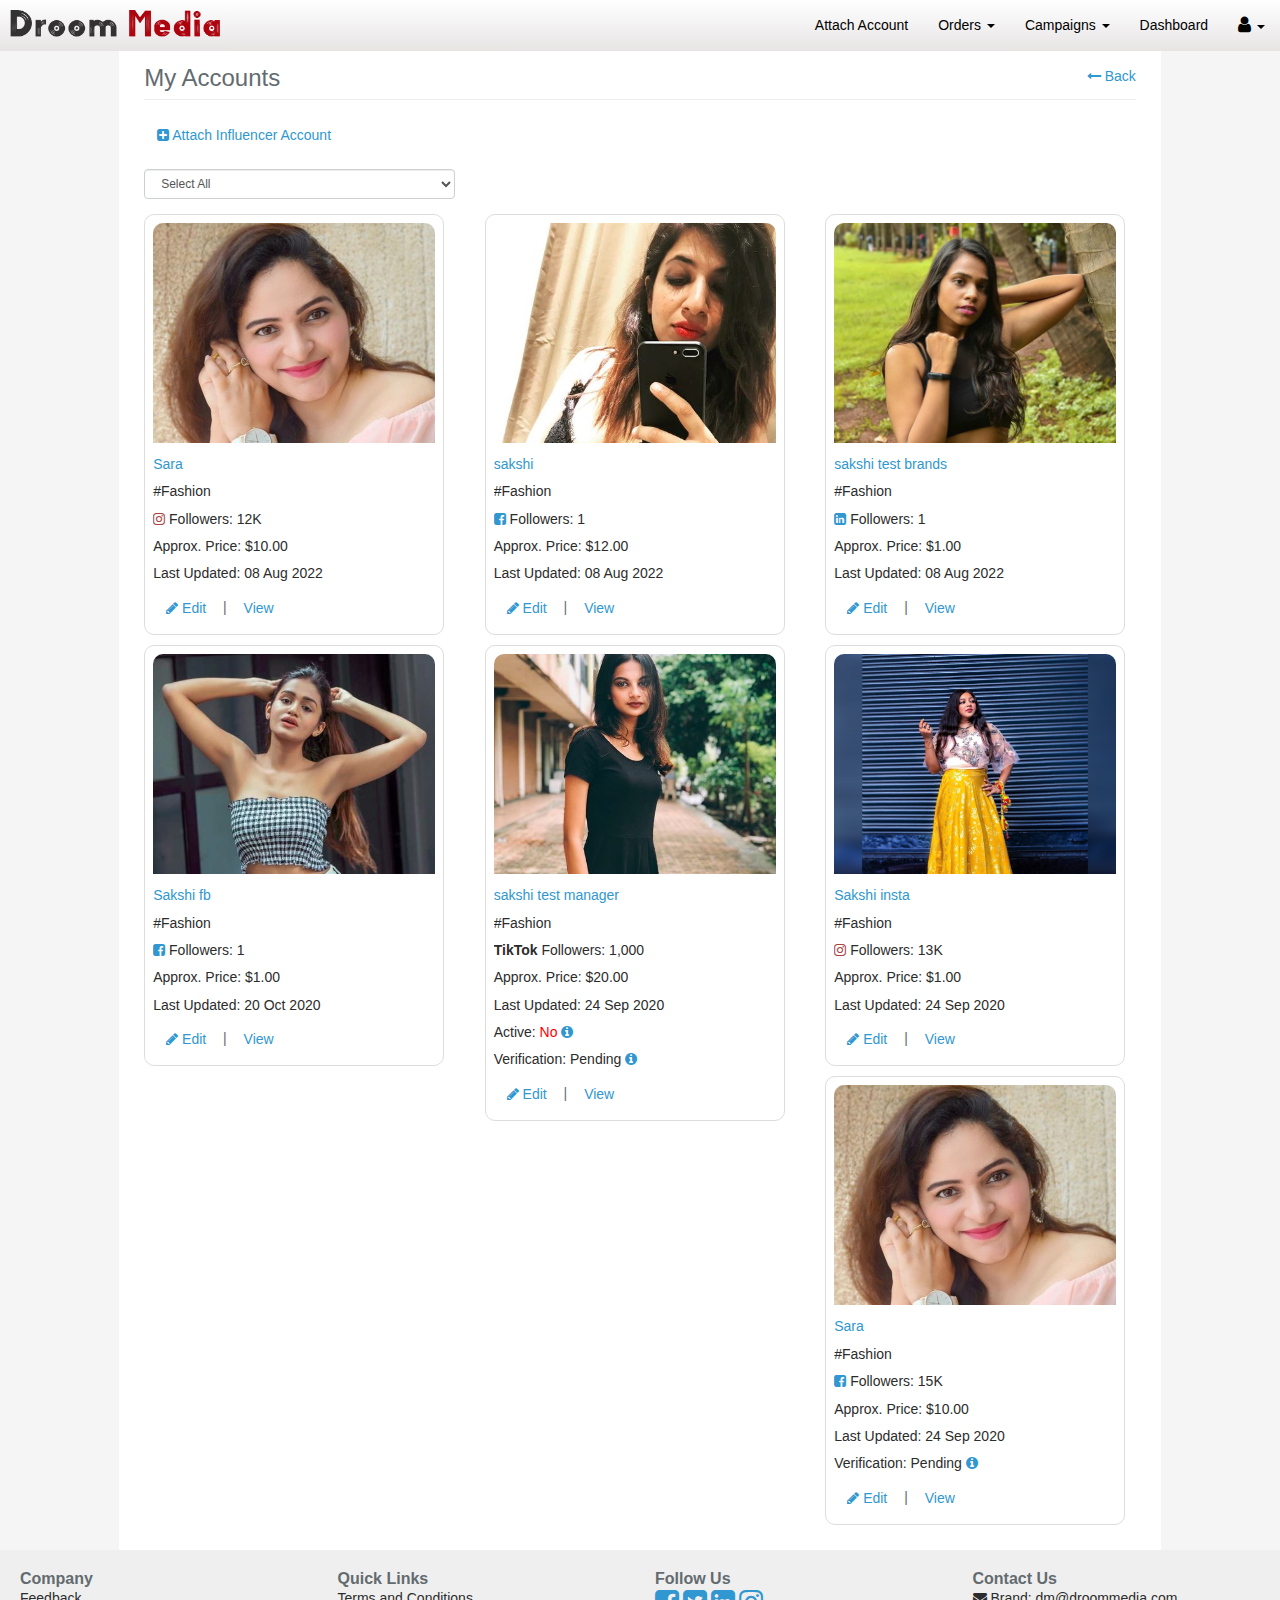
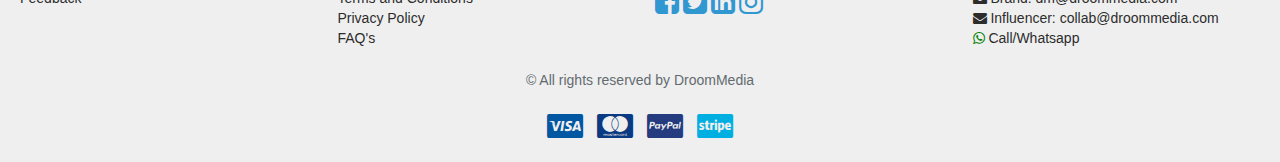
<file: 3_ViewAccount.html>
<!DOCTYPE html>
<html>
<head>
    <meta charset="utf-8" />
    <meta name="viewport" content="width=device-width, initial-scale=1.0">
    <meta name="Description" content="Droom Media Influencer Marketing Platform for Brands and Influencers.Get Influencers from categories like Fashion, Fitness, Luxury, Lifestyle, Food, Travel, Beauty, Technology, Makeup Artist, Model, Actor, Automotive, Entertainment and many more." />
    <meta property="og:title" content="Droom Media Influencer Marketing Platform for Brands and Influencers" />
    <meta property="og:type" content="Influencer & Brands Ecommerce" />
    <meta property="og:description" content="Droom Media Influencer Marketing Platform for Brands and Influencers.Get Influencers from categories like Fashion, Fitness, Luxury, Lifestyle, Food, Travel, Beauty, Technology, Makeup Artist, Model, Actor, Automotive, Entertainment and many more." />
    <meta property="og:url" content="https://www.droommedia.com/" />
    <meta property="og:image" content="https://droommedia.com/images/droommedia.png" />
    <!--<meta property="fb:pages" content="132395186860155" />-->
    <meta property="fb:app_id" content="2457466877823221" />

    <title>My Accounts</title>
    
    
    
    <link href="./Content/dmapp/app.css" rel="stylesheet">
    <link href="./Content/dmapp/home.css" rel="stylesheet">
    <link href="./Content/dmapp/wheel-campaign.css" rel="stylesheet" />
    <link href="./Content/Site.css" rel="stylesheet">
    <link href="./Content/bootstrap_plugin/bootstrap-multiselect.css" rel="stylesheet">
    <link href="./Content/bootstrap_plugin/bootstrap-table.css" rel="stylesheet" />
    <link href="https://maxcdn.bootstrapcdn.com/font-awesome/4.7.0/css/font-awesome.min.css" rel="stylesheet" type="text/css" />
    <script src="./Scripts/modernizr-2.6.2.js"></script>

    <script src="./Scripts/jquery-1.10.2.js"></script>

</head>
<body class="skin-frontend">
    <div id="app">
        <header>
            <section class="main-header">
    <nav class="navbar navbar-fixed-top">
        <!-- Logo -->
        <div class="navbar-header">
            <a href="/" class="logo navbar-brand hidden-xs">
                <!-- logo for regular state and mobile devices -->
                <span class="logo-lg"><img src="./images/logo.png" class="img-responsive" alt="logo"></span>
            </a>
            <a href="/" class="navbar-brand hidden-lg hidden-md hidden-sm">
                <!-- mini logo for sidebar mini 50x50 pixels -->
                <span class="logo-mini"><img src="./images/logo-small.png" class="img-responsive" alt="logo"></span>
            </a>
            <button type="button" class="navbar-toggle sidebar-toggle" data-toggle="collapse" data-target=".navbar-collapse">
                <span class="icon-bar"></span>
            </button>
        </div>
        <div class="navbar-collapse collapse">
            <div class="navbar-right">       
                <ul class="nav navbar-nav">
                    <li><select class="header-dropdown" id="AppSelectedCurrency" name="AppSelectedCurrency" style="display: none"><option value="USD">USD</option>
<option selected="selected" value="INR">INR</option>
</select></li>
                </ul>         
                
        <ul class="nav navbar-nav">
                <li><a href="/Influencer/AddAccount" title="Attach Account">Attach Account</a></li>
                <li class="dropdown">
                    <a href="#" class="dropdown-toggle" data-toggle="dropdown" title="Orders">
                        Orders
                        <span class="caret"></span>
                    </a>
                    <ul class="dropdown-menu">
                        <li><a href="/Order/MyOrders">My Orders</a></li>
                        <li><a href="/PaymentHistory">Payment History</a></li>
                    </ul>
                </li>

            <li class="dropdown">
                <a href="#" class="dropdown-toggle" data-toggle="dropdown" title="Campaigns">
                    Campaigns
                    <span class="caret"></span>
                </a>
                <ul class="dropdown-menu">
                        <li><a href="/Influencer/Campaigns">My Campaigns</a></li>
                        <li><a href="/Influencer/ApplyForCampaigns">Apply for Campaigns</a></li>
                </ul>
            </li>

                <li><a href="/Influencer" title="Dashboard">Dashboard</a></li>                

            <li class="dropdown">
                <a href="#" class="dropdown-toggle" data-toggle="dropdown" title="My Profile">
                    <span class="icon-size-header"><i class="fa fa-user"></i></span>
                    <span class="caret"></span>
                </a>
                <ul class="dropdown-menu">
                    <li style="max-width:180px">
                        <a class="ellipsisOnText" href="/MyProfile">
                            <span class="nameAvatar">SG</span>
                            <span>SAKSHI</span>
                        </a>
                    </li>
                    <li><a href="/MyProfile/AddressDetails">Address Book</a></li>
                    <li><a href="/MyProfile/PaymentDetails">Payment Modes</a></li>
                    <li><a href="/Account/ChangePassword">Change Password</a></li>
                    <li><a href="/Account/SignOut">Sign Out</a></li>
                </ul>
            </li>
        </ul>
                
            </div>
        </div>
    </nav>
</section>

        </header>
        <div id="home" style="margin-top:50px;">
            <div class="">
                


<div class="container-fluid pageBackground">
    <div class="col-md-offset-1 col-md-10 col-sm-offset-1 col-sm-10 contentBackground">
        <div class="content-header">
            <h1 style="display:inline-block">My Accounts</h1>
            <a style="display:inline-block" href="/Influencer" title="Dashboard" class="pull-right">
                <i class="fa fa-long-arrow-left"></i> Back
            </a>
            <hr />
        </div>
        <div class="content">
            <div id="infAccountInfoDiv">
                <div class="row">
                    <div class="form-horizontal">
                        <div class="form-group">
                            <div class="col-md-4 col-sm-4">
                                <a class="btn btn-link" href="/Influencer/AddAccount">
                                    <i class="fa fa-plus-square"></i> Attach Influencer Account
                                </a>
                            </div>
                        </div>
                            <div class="form-group">
                                <div class="col-md-4 col-sm-4">
                                    <select class="form-control" id="drpPlatform" name="drpPlatform"><option value="">Select All</option>
<option value="1">Facebook</option>
<option value="2">Instagram</option>
<option value="3">LinkedIn</option>
<option value="4">Twitter</option>
<option value="5">Youtube</option>
<option value="6">TikTok</option>
<option value="7">Twitch</option>
<option value="8">Snapchat</option>
<option value="9">Spotify</option>
<option value="10">Amazon</option>
<option value="11">Podcast</option>
<option value="12">Medium</option>
<option value="13">SoundCloud</option>
</select>
                                </div>
                            </div>
                    </div>
                </div>
                <div id="accountInfo">
                        <div class="row">
            <div class="col-md-4 col-sm-6 allPlatform platform_2">
                <div class="listcamp" style="min-width: 300px; max-width: 300px;">
                    <div class="instaimg">
                        <img src="./images/influencer/1/Instagram_Sara_20200802-164630.JPG" class="img-responsive" alt="Sara">
                    </div>
                    <div class="userdetail">
                        <p class="ellipsisOnText">
                            <a href="/Influencer/ViewAccount/1" title="View Account">
                                Sara
                            </a>
                        </p>
                        <p class="ellipsisOnText">#Fashion </p>
                        <p class="ellipsisOnText">
                                    <i class="fa fa-instagram text-danger" title="Instagram"></i>

                            Followers: 12K
                            &nbsp;
                            
                        </p>
                        <p>Approx. Price: 
                        $10.00</p>
                        <p>Last Updated: 
                        08 Aug 2022</p>


                    </div>

                    <div class="row">
                        <div class="col-md-12 col-sm-12">
                            <a class="btn btn-link" href="/Influencer/EditAccount/1">
                                <i class="fa fa-pencil"></i> Edit
                            </a> |
                            <a class="btn btn-link" href="/Influencer/ViewAccount/1">
                                View
                            </a>
                            
                        </div>
                    </div>
                </div>
            </div>
            <div class="col-md-4 col-sm-6 allPlatform platform_1">
                <div class="listcamp" style="min-width: 300px; max-width: 300px;">
                    <div class="instaimg">
                        <img src="./images/influencer/1/Facebook_sakshi_20200724-115505.JPG" class="img-responsive" alt="sakshi">
                    </div>
                    <div class="userdetail">
                        <p class="ellipsisOnText">
                            <a href="/Influencer/ViewAccount/23" title="View Account">
                                sakshi
                            </a>
                        </p>
                        <p class="ellipsisOnText">#Fashion </p>
                        <p class="ellipsisOnText">
                                    <i class="fa fa-facebook-square text-primary" title="Facebook"></i>

                            Followers: 1
                            &nbsp;
                            
                        </p>
                        <p>Approx. Price: 
                        $12.00</p>
                        <p>Last Updated: 
                        08 Aug 2022</p>


                    </div>

                    <div class="row">
                        <div class="col-md-12 col-sm-12">
                            <a class="btn btn-link" href="/Influencer/EditAccount/23">
                                <i class="fa fa-pencil"></i> Edit
                            </a> |
                            <a class="btn btn-link" href="/Influencer/ViewAccount/23">
                                View
                            </a>
                            
                        </div>
                    </div>
                </div>
            </div>
            <div class="col-md-4 col-sm-6 allPlatform platform_3">
                <div class="listcamp" style="min-width: 300px; max-width: 300px;">
                    <div class="instaimg">
                        <img src="./images/influencer/1/LinkedIn_sakshi test brands_20200727-210751.png" class="img-responsive" alt="sakshi test brands">
                    </div>
                    <div class="userdetail">
                        <p class="ellipsisOnText">
                            <a href="/Influencer/ViewAccount/27" title="View Account">
                                sakshi test brands
                            </a>
                        </p>
                        <p class="ellipsisOnText">#Fashion </p>
                        <p class="ellipsisOnText">
                                    <i class="fa fa-linkedin-square text-primary" title="LinkedIn"></i>

                            Followers: 1
                            &nbsp;
                            
                        </p>
                        <p>Approx. Price: 
                        $1.00</p>
                        <p>Last Updated: 
                        08 Aug 2022</p>


                    </div>

                    <div class="row">
                        <div class="col-md-12 col-sm-12">
                            <a class="btn btn-link" href="/Influencer/EditAccount/27">
                                <i class="fa fa-pencil"></i> Edit
                            </a> |
                            <a class="btn btn-link" href="/Influencer/ViewAccount/27">
                                View
                            </a>
                            
                        </div>
                    </div>
                </div>
            </div>
            <div class="col-md-4 col-sm-6 allPlatform platform_1">
                <div class="listcamp" style="min-width: 300px; max-width: 300px;">
                    <div class="instaimg">
                        <img src="./images/influencer/1/Facebook_Sakshi fb_20200801-154809.JPG" class="img-responsive" alt="Sakshi fb">
                    </div>
                    <div class="userdetail">
                        <p class="ellipsisOnText">
                            <a href="/Influencer/ViewAccount/28" title="View Account">
                                Sakshi fb
                            </a>
                        </p>
                        <p class="ellipsisOnText">#Fashion </p>
                        <p class="ellipsisOnText">
                                    <i class="fa fa-facebook-square text-primary" title="Facebook"></i>

                            Followers: 1
                            &nbsp;
                            
                        </p>
                        <p>Approx. Price: 
                        $1.00</p>
                        <p>Last Updated: 
                        20 Oct 2020</p>


                    </div>

                    <div class="row">
                        <div class="col-md-12 col-sm-12">
                            <a class="btn btn-link" href="/Influencer/EditAccount/28">
                                <i class="fa fa-pencil"></i> Edit
                            </a> |
                            <a class="btn btn-link" href="/Influencer/ViewAccount/28">
                                View
                            </a>
                            
                        </div>
                    </div>
                </div>
            </div>
            <div class="col-md-4 col-sm-6 allPlatform platform_6">
                <div class="listcamp" style="min-width: 300px; max-width: 300px;">
                    <div class="instaimg">
                        <img src="./images/influencer/1/TikTok_sakshi test manager_20200724-212145.JPG" class="img-responsive" alt="sakshi test manager">
                    </div>
                    <div class="userdetail">
                        <p class="ellipsisOnText">
                            <a href="/Influencer/ViewAccount/24" title="View Account">
                                sakshi test manager
                            </a>
                        </p>
                        <p class="ellipsisOnText">#Fashion </p>
                        <p class="ellipsisOnText">
                                    <strong>TikTok</strong>

                            Followers: 1,000
                            &nbsp;
                            
                        </p>
                        <p>Approx. Price: 
                        $20.00</p>
                        <p>Last Updated: 
                        24 Sep 2020</p>

                            <p>
                                Active:
                                <span style="color:red">No</span>
                                <a href="javascript:void(0)" data-toggle="popover" data-content="This account is currently disabled. Please contact our Support Team." data-placement="top" data-trigger="hover">
                                    <i class="fa fa-info-circle"></i>
                                </a>
                            </p>

                            <p>
                                Verification:

                                Pending
                                    <a href="javascript:void(0)" class="btnPendingStatus" data-toggle="popover" data-content="Team will update the status after verifying the details." data-placement="top" data-trigger="hover">
                                        <i class="fa fa-info-circle"></i>
                                    </a>
                            </p>
                    </div>

                    <div class="row">
                        <div class="col-md-12 col-sm-12">
                            <a class="btn btn-link" href="/Influencer/EditAccount/24">
                                <i class="fa fa-pencil"></i> Edit
                            </a> |
                            <a class="btn btn-link" href="/Influencer/ViewAccount/24">
                                View
                            </a>
                            
                        </div>
                    </div>
                </div>
            </div>
            <div class="col-md-4 col-sm-6 allPlatform platform_2">
                <div class="listcamp" style="min-width: 300px; max-width: 300px;">
                    <div class="instaimg">
                        <img src="./images/influencer/1/Instagram_Sakshi insta_20200801-155347.jpeg" class="img-responsive" alt="Sakshi insta">
                    </div>
                    <div class="userdetail">
                        <p class="ellipsisOnText">
                            <a href="/Influencer/ViewAccount/29" title="View Account">
                                Sakshi insta
                            </a>
                        </p>
                        <p class="ellipsisOnText">#Fashion </p>
                        <p class="ellipsisOnText">
                                    <i class="fa fa-instagram text-danger" title="Instagram"></i>

                            Followers: 13K
                            &nbsp;
                            
                        </p>
                        <p>Approx. Price: 
                        $1.00</p>
                        <p>Last Updated: 
                        24 Sep 2020</p>


                    </div>

                    <div class="row">
                        <div class="col-md-12 col-sm-12">
                            <a class="btn btn-link" href="/Influencer/EditAccount/29">
                                <i class="fa fa-pencil"></i> Edit
                            </a> |
                            <a class="btn btn-link" href="/Influencer/ViewAccount/29">
                                View
                            </a>
                            
                        </div>
                    </div>
                </div>
            </div>
            <div class="col-md-4 col-sm-6 allPlatform platform_1">
                <div class="listcamp" style="min-width: 300px; max-width: 300px;">
                    <div class="instaimg">
                        <img src="./images/influencer/1/Facebook_Sara_20200923-195426.JPG" class="img-responsive" alt="Sara">
                    </div>
                    <div class="userdetail">
                        <p class="ellipsisOnText">
                            <a href="/Influencer/ViewAccount/35" title="View Account">
                                Sara
                            </a>
                        </p>
                        <p class="ellipsisOnText">#Fashion </p>
                        <p class="ellipsisOnText">
                                    <i class="fa fa-facebook-square text-primary" title="Facebook"></i>

                            Followers: 15K
                            &nbsp;
                            
                        </p>
                        <p>Approx. Price: 
                        $10.00</p>
                        <p>Last Updated: 
                        24 Sep 2020</p>


                            <p>
                                Verification:

                                Pending
                                    <a href="javascript:void(0)" class="btnPendingStatus" data-toggle="popover" data-content="Team will update the status after verifying the details." data-placement="top" data-trigger="hover">
                                        <i class="fa fa-info-circle"></i>
                                    </a>
                            </p>
                    </div>

                    <div class="row">
                        <div class="col-md-12 col-sm-12">
                            <a class="btn btn-link" href="/Influencer/EditAccount/35">
                                <i class="fa fa-pencil"></i> Edit
                            </a> |
                            <a class="btn btn-link" href="/Influencer/ViewAccount/35">
                                View
                            </a>
                            
                        </div>
                    </div>
                </div>
            </div>
    </div>
<div id="alertmessage">
    





</div>

<script type="text/javascript">
    $(document).ready(function () {

        $('[data-toggle="popover"]').popover();

        $(document).on('click', '.btnRejectedStatus', function () {
            //alert('btnRejectedStatus clicked');
            var id = $(this).attr("id");
            var element = $(this);
            $.ajax({
                type: "GET",
                url: '/Helper/GetRejectionReason',
                data: { referenceID: id, logType: 'InfluencerAdminApproval' },
                contentType: 'application/json; charset=utf-8',
                success: function (response) {
                    element.popover({
                        //container: 'body',
                        //title: 'Reason',
                        content: (response) ? response : "Rejected",
                        placement: 'top'
                    }).popover('show');
                },
                error: function (x) {
                    alert("Error occured!!");
                }
            });
        });

        

        $('body').on('mouseleave', '.popover', function () {
            $(this).hide();
        });

    });

</script>

                </div>
            </div>
        </div>
    </div>
</div>




            </div>
            <div id="popupmessage">
            </div>
            <div id="loadermessage" style="display: none">
                <div id="LoaderModal" class="modal fade" tabindex="-1" role="dialog" aria-hidden="true" data-keyboard="false" data-backdrop="false">
    <div class="modal-dialog" style="width:150px">        
        <div class="modal-content">
            <div class="modal-body">
                <div class="loader"></div>
                <div class="text-center"><b>Please wait...</b></div>
            </div>
        </div>
    </div>
</div>

            </div>
            <div id="alertmessage">
                





            </div>
        </div>
        <footer>
            <section class="footers">
    <div class="row">
        <div class="col-lg-3 col-md-6 col-sm-6 col-xs-6">
            <div class="box-footers">
                <h3>Company</h3>
                <ul>
                    
                    <li><a href="javascript:void(0)" class="contactPopup">Feedback</a></li>
                </ul>
            </div>
        </div>
        <div class="col-lg-3 col-md-6 col-sm-6 col-xs-6">
            <div class="box-footers">
                <h3>Quick Links</h3>
                <ul>
                    <li><a href="/TermsAndConditions" target="_blank">Terms and Conditions</a></li>
                    <li><a href="/PrivacyPolicy" target="_blank">Privacy Policy</a></li>
                    <li><a href="/Faqs" target="_blank">FAQ&#39;s</a></li>
                </ul>
            </div>
        </div>
        <div class="col-lg-3 col-md-6 col-sm-6 col-xs-6">
            <div class="box-footers">
                <h3>Follow Us</h3>
                <div>
                    <a href="https://www.facebook.com/droommedia/" target="_blank"><i class="fa fa-facebook-square fa-2x"></i></a>
                    <a href="https://twitter.com/droommedia" target="_blank"><i class="fa fa-twitter-square fa-2x"></i></a>
                    <a href="https://www.linkedin.com/company/droom-media/" target="_blank"><i class="fa fa-linkedin-square fa-2x"></i></a>
                    <a href="https://www.instagram.com/droommedia/" target="_blank"><i class="fa fa-instagram fa-2x"></i></a>
                </div>
            </div>            
        </div>
        <div class="col-lg-3 col-md-6 col-sm-6 col-xs-6">
            <div class="box-footers">
                <h3>Contact Us</h3>
                <ul>
                    <li><a href="mailto:dm@droommedia.com"><i class="fa fa-envelope"></i> Brand: dm@droommedia.com</a></li>
                    <li><a href="mailto:collab@droommedia.com"><i class="fa fa-envelope"></i> Influencer: collab@droommedia.com</a></li>
                    <li><a href="https://api.whatsapp.com/send?phone=918800798484&amp;text=&amp;source=&amp;data=" target="_blank"><i class="fa fa-whatsapp" style="color: green;"></i> Call/Whatsapp</a></li>
                </ul>
            </div>
        </div>
    </div>
   
    

    <div class="row">
        <p class="text-center">© All rights reserved by DroomMedia</p>
    </div>
    
    <div class="row">
        <div class="col-lg-12 col-md-12 col-sm-12 div-payment-box">            
                <ul class="ul-payment-box">
                    <li><i class="fa fa-cc-visa fa-2x" style="color: #0157a2"></i></li>
                    <li><i class="fa fa-cc-mastercard fa-2x" style="color: #0a3a82"></i></li>                    
                    <li><i class="fa fa-cc-paypal fa-2x" style="color: #253b80"></i></li>
                    <li><i class="fa fa-cc-stripe fa-2x" style="color: #00afe1"></i></li>
                </ul>            
        </div>
    </div>   
</section>
        </footer>
    </div>
    <script src="./Scripts/bootstrap.js"></script>
<script src="./Scripts/respond.js"></script>

    <script src="./Scripts/jquery.validate.js"></script>
<script src="./Scripts/jquery.validate.unobtrusive.js"></script>

    <script src="./Scripts/jquery.unobtrusive-ajax.js"></script>

    
    <script type="text/javascript" src="./Scripts/dmapp/appDM.js"></script>
    <script type="text/javascript" src="./Scripts/bootstrap_plugin/sweetalert.min.js"></script>
    <script src="./Scripts/bootstrap_plugin/bootstrap-checkbox.js"></script>
<script src="./Scripts/bootstrap_plugin/bootstrap-multiselect.js"></script>
<script src="./Scripts/bootstrap_plugin/bootstrap-table.js"></script>

    
    <script type="text/javascript">
        $(document).ready(function () {

            hideAppLoader();

            $('#drpPlatform').change(function () {
                var platform = $(this).val();
                filterOnPlatformDropdown(platform);
            });

            function filterOnPlatformDropdown(platform) {
                if (platform == "") {
                    $(".allPlatform").show();
                }
                else {
                    $(".allPlatform").hide();
                    $(".platform_" + platform).show();
                }
            }

            $(document).on('click', '.btnUpdateAccountIsActive', function () {
                //alert('btnUpdateAccountIsActive clicked');
                if ($(this).hasClass('disableInfAccount')) {
                    var ans = confirm("Are you sure you want to disable this account?");
                    var isActive = false;
                }
                else {
                    var ans = true;
                    var isActive = true;
                }
                if (ans) {
                    showAppLoader();
                    var id = $(this).attr("id");
                    $.ajax({
                        type: "POST",
                        url: '/Influencer/UpdateAccountIsActive',
                        data: { accountID: id, isActive: isActive },
                        //contentType: 'application/json; charset=utf-8',
                        success: function (response) {
                            hideAppLoader();
                            $('#accountInfo').html(response);
                            filterOnPlatformDropdown($("#drpPlatform").val());
                        },
                        error: function (x) {
                            hideAppLoader();
                            alert("Error occured!!");
                        }
                    });
                }
            });
        });
    </script>


    <script type="text/javascript">
        $(document).ready(function () {
            //alert("document ready");
            $('.contactPopup').click(function () {
                //alert("contact popup");
                $.ajax({
                    type: "GET",
                    url: '/Home/Contact',
                    contentType: 'application/json; charset=utf-8',
                    success: function (response) {
                        $('#popupmessage').html(response);
                    },
                    error: function () {
                        alert("Error occured!!");
                    }
                });
            });

            $(document).on('click', '.loginPopup', function () {
                //alert("login popup");
                OpenLoginPopup();
            });

            $('.registerPopup').click(function () {
                //alert("register popup");
                OpenRegisterPopup();
            });

            $(document).on('change', '#AppSelectedCurrency', function () {
                var selectedCurrency = $(this).val();
                $.ajax({
                    type: "GET",
                    url: '/Home/SetCurrency',
                    data: { currency: selectedCurrency },
                    contentType: 'application/json; charset=utf-8',
                    success: function (response) {
                        
                    },
                    error: function () {
                        alert("Error occured!!");
                    }
                });
            });
        });

        function OpenRegisterPopup(roleType) {
            $.ajax({
                type: "GET",
                url: '/Account/RegisterPopup',
                data: { roleType: roleType },
                contentType: 'application/json; charset=utf-8',
                success: function (response) {
                    $('#popupmessage').html(response);
                },
                error: function (x) {
                    alert("Error occured!!");
                }
            });
        }

        function OpenLoginPopup() {
            $.ajax({
                type: "GET",
                url: '/Account/LoginPopup',
                contentType: 'application/json; charset=utf-8',
                success: function (response) {
                    $('#popupmessage').html(response);
                },
                error: function (x) {
                    alert("Error occured!!");
                }
            });
        }
    </script>

<!-- Visual Studio Browser Link -->
<script type="application/json" id="__browserLink_initializationData">
    {"appName":"Chrome","requestId":"d79e0fc15a9f4e84a7b9e83c33792275"}
</script>
<script type="text/javascript" src="http://localhost:1513/6a8562aba6744b94a61a22c03f9ef441/browserLink" async="async"></script>
<!-- End Browser Link -->

</body>
</html>
</file>
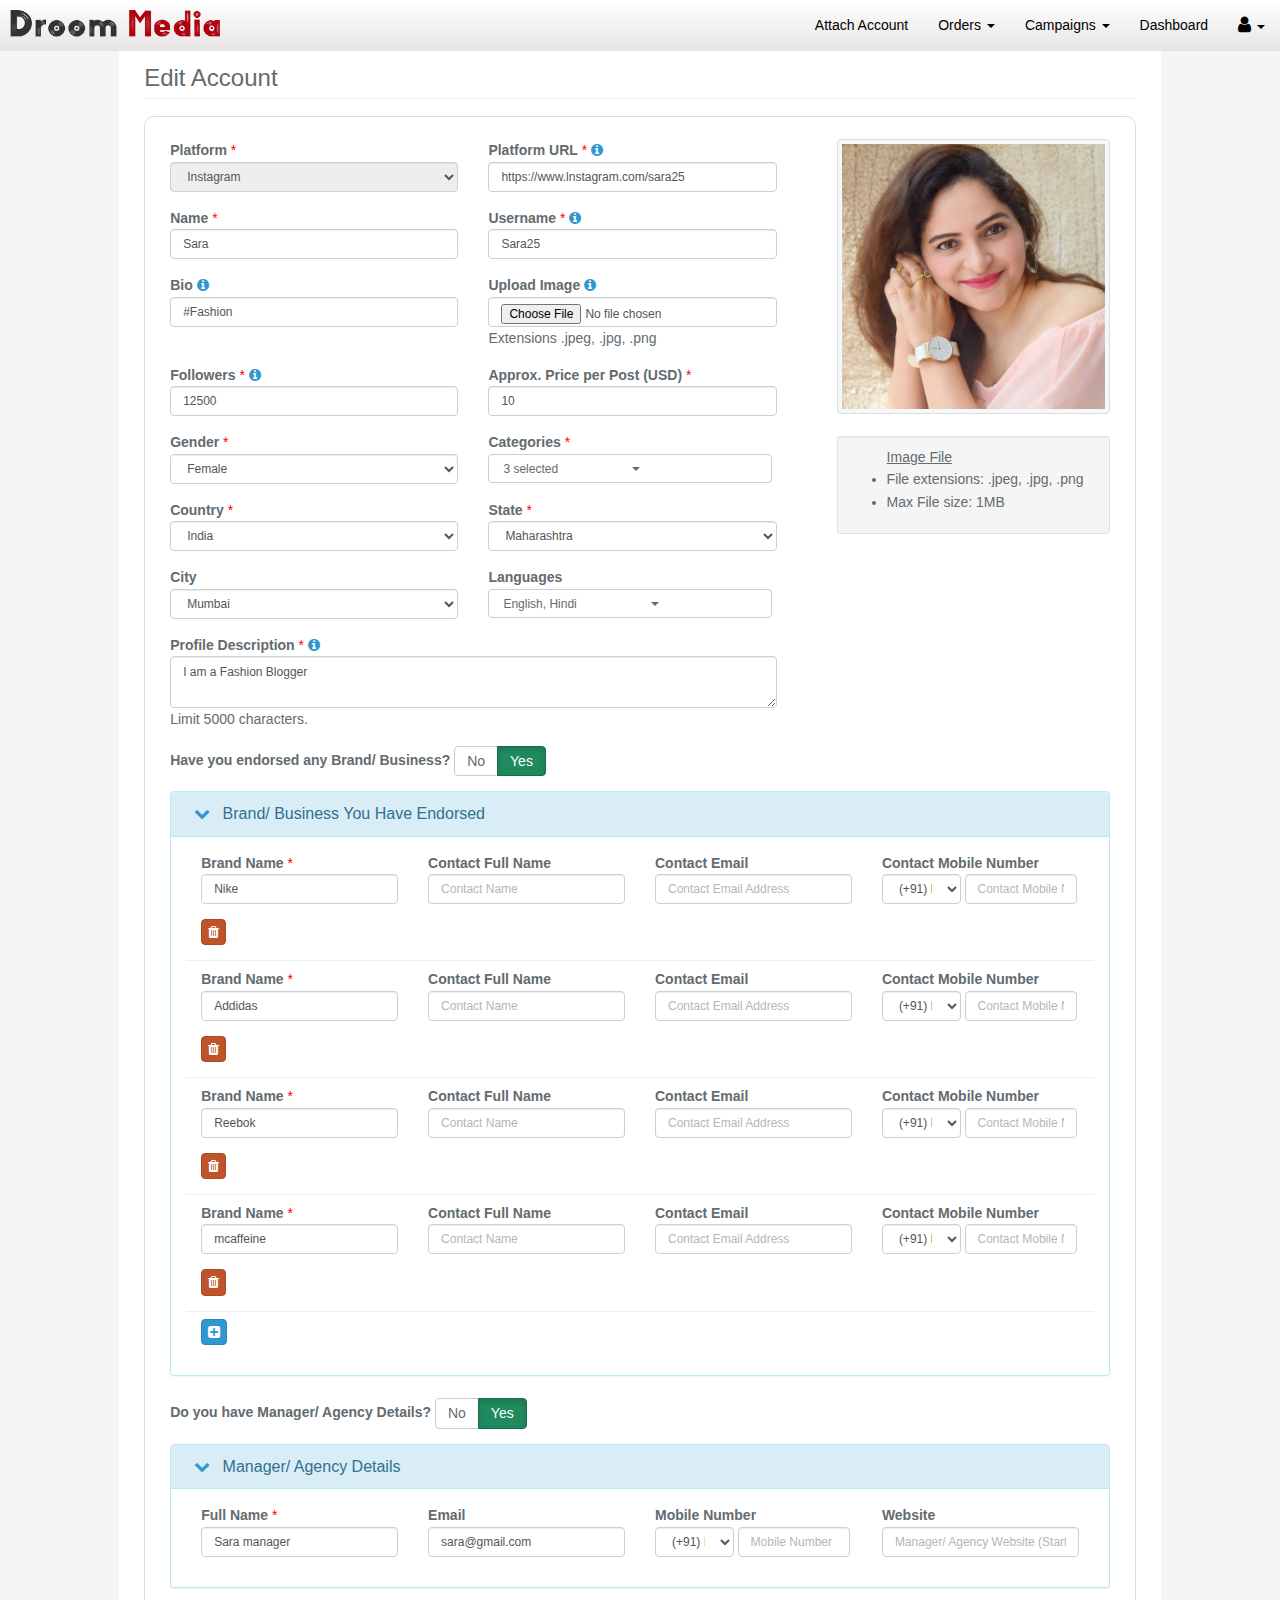
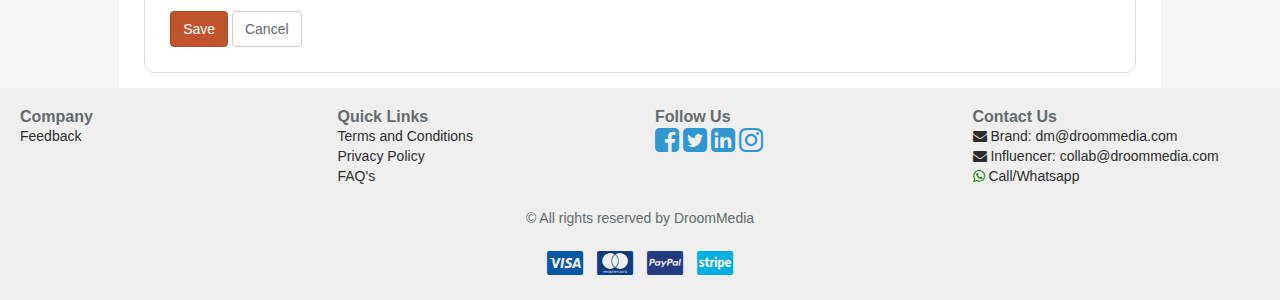
<file: 4_EditAccount.html>
<!DOCTYPE html>
<html>
<head>
    <meta charset="utf-8" />
    <meta name="viewport" content="width=device-width, initial-scale=1.0">
    <meta name="Description" content="Droom Media Influencer Marketing Platform for Brands and Influencers.Get Influencers from categories like Fashion, Fitness, Luxury, Lifestyle, Food, Travel, Beauty, Technology, Makeup Artist, Model, Actor, Automotive, Entertainment and many more." />
    <meta property="og:title" content="Droom Media Influencer Marketing Platform for Brands and Influencers" />
    <meta property="og:type" content="Influencer & Brands Ecommerce" />
    <meta property="og:description" content="Droom Media Influencer Marketing Platform for Brands and Influencers.Get Influencers from categories like Fashion, Fitness, Luxury, Lifestyle, Food, Travel, Beauty, Technology, Makeup Artist, Model, Actor, Automotive, Entertainment and many more." />
    <meta property="og:url" content="https://www.droommedia.com/" />
    <meta property="og:image" content="https://droommedia.com/images/droommedia.png" />
    <!--<meta property="fb:pages" content="132395186860155" />-->
    <meta property="fb:app_id" content="2457466877823221" />

    <title>Edit Account</title>
    
    
    
    <link href="./Content/dmapp/app.css" rel="stylesheet">
    <link href="./Content/dmapp/home.css" rel="stylesheet">
    <link href="./Content/dmapp/wheel-campaign.css" rel="stylesheet" />
    <link href="./Content/Site.css" rel="stylesheet">
    <link href="./Content/bootstrap_plugin/bootstrap-multiselect.css" rel="stylesheet">
    <link href="./Content/bootstrap_plugin/bootstrap-table.css" rel="stylesheet" />
    <link href="https://maxcdn.bootstrapcdn.com/font-awesome/4.7.0/css/font-awesome.min.css" rel="stylesheet" type="text/css" />
    <script src="./Scripts/modernizr-2.6.2.js"></script>

    <script src="./Scripts/jquery-1.10.2.js"></script>

</head>
<body class="skin-frontend">
    <div id="app">
        <header>
            <section class="main-header">
    <nav class="navbar navbar-fixed-top">
        <!-- Logo -->
        <div class="navbar-header">
            <a href="/" class="logo navbar-brand hidden-xs">
                <!-- logo for regular state and mobile devices -->
                <span class="logo-lg"><img src="./images/logo.png" class="img-responsive" alt="logo"></span>
            </a>
            <a href="/" class="navbar-brand hidden-lg hidden-md hidden-sm">
                <!-- mini logo for sidebar mini 50x50 pixels -->
                <span class="logo-mini"><img src="./images/logo-small.png" class="img-responsive" alt="logo"></span>
            </a>
            <button type="button" class="navbar-toggle sidebar-toggle" data-toggle="collapse" data-target=".navbar-collapse">
                <span class="icon-bar"></span>
            </button>
        </div>
        <div class="navbar-collapse collapse">
            <div class="navbar-right">       
                <ul class="nav navbar-nav">
                    <li><select class="header-dropdown" id="AppSelectedCurrency" name="AppSelectedCurrency" style="display: none"><option value="USD">USD</option>
<option selected="selected" value="INR">INR</option>
</select></li>
                </ul>         
                
        <ul class="nav navbar-nav">
                <li><a href="/Influencer/AddAccount" title="Attach Account">Attach Account</a></li>
                <li class="dropdown">
                    <a href="#" class="dropdown-toggle" data-toggle="dropdown" title="Orders">
                        Orders
                        <span class="caret"></span>
                    </a>
                    <ul class="dropdown-menu">
                        <li><a href="/Order/MyOrders">My Orders</a></li>
                        <li><a href="/PaymentHistory">Payment History</a></li>
                    </ul>
                </li>

            <li class="dropdown">
                <a href="#" class="dropdown-toggle" data-toggle="dropdown" title="Campaigns">
                    Campaigns
                    <span class="caret"></span>
                </a>
                <ul class="dropdown-menu">
                        <li><a href="/Influencer/Campaigns">My Campaigns</a></li>
                        <li><a href="/Influencer/ApplyForCampaigns">Apply for Campaigns</a></li>
                </ul>
            </li>

                <li><a href="/Influencer" title="Dashboard">Dashboard</a></li>                

            <li class="dropdown">
                <a href="#" class="dropdown-toggle" data-toggle="dropdown" title="My Profile">
                    <span class="icon-size-header"><i class="fa fa-user"></i></span>
                    <span class="caret"></span>
                </a>
                <ul class="dropdown-menu">
                    <li style="max-width:180px">
                        <a class="ellipsisOnText" href="/MyProfile">
                            <span class="nameAvatar">SG</span>
                            <span>SAKSHI</span>
                        </a>
                    </li>
                    <li><a href="/MyProfile/AddressDetails">Address Book</a></li>
                    <li><a href="/MyProfile/PaymentDetails">Payment Modes</a></li>
                    <li><a href="/Account/ChangePassword">Change Password</a></li>
                    <li><a href="/Account/SignOut">Sign Out</a></li>
                </ul>
            </li>
        </ul>
                
            </div>
        </div>
    </nav>
</section>

        </header>
        <div id="home" style="margin-top:50px;">
            <div class="">
                


<div class="container-fluid pageBackground">
    <div class="col-md-offset-1 col-md-10 col-sm-offset-1 col-sm-10 contentBackground">
        <div class="content-header">
                <h1>Edit Account</h1>
            <hr />
        </div>
        <div class="content">
            <div id="infAccountInfoForm" class="contentBorder">
                <div class="row">
<form action="/Influencer/SaveAccount" enctype="multipart/form-data" id="infAccountDetailsForm" method="post"><input name="__RequestVerificationToken" type="hidden" value="cMg5kGq0G5JxYwwZFeAe7ZvfFjD_81baRJKl37ogaMGWW3WwBhMtNH-LRkgb18rUF9_47P6MsN0xnjk5sIplD7-QSm4Z8qUCr7fJ4RlZNBOKZWxnKLN3Rj0XFrxAPhuGi2Wo0vaNHou4E2cQqH17ag2" />                            <div class="form-horizontal">                                
                                <input data-val="true" data-val-number="The field ID must be a number." id="InfAccount_ID" name="InfAccount.ID" type="hidden" value="1" />
                                
                                <input id="InfAccount_Image" name="InfAccount.Image" type="hidden" value="1/Instagram_Sara_20200802-164630.JPG" />

                                <div class="col-md-8 col-sm-12">
                                    

                                    <div class="form-group">
                                        <div class="col-md-6 col-sm-12">
                                            <label class="control-label" for="InfAccount_Social_Media_Type">Platform</label>
                                            <span class="color-red">*</span>
<input data-val="true" data-val-number="The field Platform must be a number." data-val-required="The Platform field is required." id="InfAccount_Social_Media_Type" name="InfAccount.Social_Media_Type" type="hidden" value="2" /><select class="form-control" disabled="disabled" id="InfAccount_Social_Media_Type" name="InfAccount.Social_Media_Type"><option value="">--Please Select--</option>
<option value="1">Facebook</option>
<option selected="selected" value="2">Instagram</option>
<option value="3">LinkedIn</option>
<option value="4">Twitter</option>
<option value="5">Youtube</option>
<option value="6">TikTok</option>
<option value="7">Twitch</option>
<option value="8">Snapchat</option>
<option value="9">Spotify</option>
<option value="10">Amazon</option>
<option value="11">Podcast</option>
<option value="12">Medium</option>
<option value="13">SoundCloud</option>
</select>                                        </div>
                                        <div class="col-md-6 col-sm-12">
                                            <label class="control-label" for="InfAccount_Url">Platform URL</label>
                                            <span class="color-red">*</span>
                                                <a href="javascript:void(0)" data-toggle="popover" data-content="Updating this field will initiate verification from our team and your account will remain inactive for that time." data-placement="top" data-trigger="hover">
                                                    <i class="fa fa-info-circle"></i>
                                                </a>
                                            <input class="form-control text-box single-line" data-val="true" data-val-length="The field Platform URL must be a string with a maximum length of 200." data-val-length-max="200" data-val-required="The Platform URL field is required." id="InfAccount_Url" maxlength="200" name="InfAccount.Url" placeholder="Platform URL (Starting with http:// or https://)" type="url" value="https://www.lnstagram.com/sara25" />
                                            <span class="field-validation-valid text-danger" data-valmsg-for="InfAccount.Url" data-valmsg-replace="true"></span>
                                        </div>
                                    </div>

                                    <div class="form-group">
                                        <div class="col-md-6 col-sm-12">
                                            <label class="control-label" for="InfAccount_Name">Name</label>
                                            <span class="color-red">*</span>
<input class="form-control text-box single-line" data-val="true" data-val-length="The field Name must be a string with a maximum length of 100." data-val-length-max="100" data-val-regex="Special characters are not allowed." data-val-regex-pattern="^([\w ]+)$" data-val-required="The Name field is required." id="InfAccount_Name" maxlength="100" name="InfAccount.Name" placeholder="Name" type="text" value="Sara" />                                            <span class="field-validation-valid text-danger" data-valmsg-for="InfAccount.Name" data-valmsg-replace="true"></span>
                                        </div>
                                        <div class="col-md-6 col-sm-12">
                                            <label class="control-label" for="InfAccount_UserName">Username</label>
                                            <span class="color-red">*</span>
                                                <a href="javascript:void(0)" data-toggle="popover" data-content="Updating this field will initiate verification from our team and your account will remain inactive for that time." data-placement="top" data-trigger="hover">
                                                    <i class="fa fa-info-circle"></i>
                                                </a>
                                            <input class="form-control text-box single-line" data-val="true" data-val-length="The field Username must be a string with a maximum length of 50." data-val-length-max="50" data-val-regex="Please enter a valid Username." data-val-regex-pattern="^[\w]([\w.])*$" data-val-required="The Username field is required." id="InfAccount_UserName" maxlength="50" name="InfAccount.UserName" placeholder="Platform Username" type="text" value="Sara25" />
                                            <span class="field-validation-valid text-danger" data-valmsg-for="InfAccount.UserName" data-valmsg-replace="true"></span>
                                        </div>
                                    </div>

                                    <div class="form-group">
                                        <div class="col-md-6 col-sm-12">
                                            <label class="control-label" for="InfAccount_Tagline">Bio</label>
                                            <a href="javascript:void(0)" data-toggle="popover" data-content="Mention your accomplishments/ profession/ interests/ area of expertise" data-placement="top" data-trigger="hover">
                                                <i class="fa fa-info-circle"></i>
                                            </a>
                                            <input class="form-control search-account-fill text-box single-line" data-val="true" data-val-length="The field Bio must be a string with a maximum length of 50." data-val-length-max="50" id="InfAccount_Tagline" maxlength="50" name="InfAccount.Tagline" placeholder="Mention something about who you are" type="text" value="#Fashion" />
                                            <span class="field-validation-valid text-danger" data-valmsg-for="InfAccount.Tagline" data-valmsg-replace="true"></span>
                                        </div>
                                        <div class="col-md-6 col-sm-12">
                                            <label class="control-label" for="InfAccount_UploadImage">Upload Image</label>
                                                <a href="javascript:void(0)" data-toggle="popover" data-content="Updating this field will initiate verification from our team and your account will remain inactive for that time." data-placement="top" data-trigger="hover">
                                                    <i class="fa fa-info-circle"></i>
                                                </a>
                                            <input accept="image/*" class="form-control" id="InfAccount_UploadImage" name="InfAccount.UploadImage" type="file" value="" />
                                            <span>Extensions .jpeg, .jpg, .png</span><br />
                                            <span class="field-validation-valid text-danger" data-valmsg-for="InfAccount.UploadImage" data-valmsg-replace="true"></span>
                                        </div>
                                    </div>

                                    <div class="form-group">
                                        <div class="col-md-6 col-sm-12">
                                            <label class="control-label" for="InfAccount_Follower">Followers</label>
                                            <span class="color-red">*</span>
                                                <a href="javascript:void(0)" data-toggle="popover" data-content="Updating this field will initiate verification from our team and your account will remain inactive for that time." data-placement="top" data-trigger="hover">
                                                    <i class="fa fa-info-circle"></i>
                                                </a>
                                            <input class="form-control search-account-fill text-box single-line" data-val="true" data-val-number="The field Followers must be a number." data-val-range="Followers must be greater than 0." data-val-range-max="2147483647" data-val-range-min="1" data-val-required="The Followers field is required." id="InfAccount_Follower" maxlength="10" name="InfAccount.Follower" placeholder="Followers" type="number" value="12500" />
                                            <span class="field-validation-valid text-danger" data-valmsg-for="InfAccount.Follower" data-valmsg-replace="true"></span>
                                        </div>
                                        <div class="col-md-6 col-sm-12">
                                            <label class="control-label">Approx. Price per Post (USD)</label>
                                            <span class="color-red">*</span>
                                            <input class="form-control search-account-fill text-box single-line" data-val="true" data-val-number="The field Approx. Price must be a number." data-val-range="Approx. Price must be greater than 0." data-val-range-max="2147483647" data-val-range-min="1" data-val-required="The Approx. Price field is required." id="InfAccount_Price" maxlength="10" name="InfAccount.Price" placeholder="Price per Post in USD" type="text" value="10" />
                                            <span class="field-validation-valid text-danger" data-valmsg-for="InfAccount.Price" data-valmsg-replace="true"></span>
                                        </div>
                                    </div>

                                    <div class="form-group">
                                        <div class="col-md-6 col-sm-12">
                                            <label class="control-label" for="InfAccount_Gender_ID">Gender</label>
                                            <span class="color-red">*</span>
                                            <select class="form-control search-account-fill" data-val="true" data-val-number="The field Gender must be a number." data-val-required="The Gender field is required." id="InfAccount_Gender_ID" name="InfAccount.Gender_ID"><option value="">--Please Select--</option>
<option selected="selected" value="2">Female</option>
<option value="1">Male</option>
</select>
                                            <span class="field-validation-valid text-danger" data-valmsg-for="InfAccount.Gender_ID" data-valmsg-replace="true"></span>
                                        </div>
                                        <div class="col-md-6 col-sm-12">
                                            <label class="control-label" for="InfAccount_InfluencerCategories">Categories</label>
                                            <span class="color-red">*</span>
                                            <select class="form-control search-account-fill" data-val="true" data-val-required="The Categories field is required." id="drpInfCategory" multiple="multiple" name="InfAccount.InfluencerCategories"><option value="11">Automotive</option>
<option selected="selected" value="4">Fashion</option>
<option selected="selected" value="5">Fitness</option>
<option selected="selected" value="2">Food</option>
<option value="13">Gaming</option>
<option value="3">Luxury</option>
<option value="10">Make up Artist</option>
<option value="9">Model</option>
<option value="12">Musician</option>
<option value="8">Parenting</option>
<option value="6">Photography</option>
<option value="7">Technology</option>
<option value="1">Travel</option>
</select>
                                            <span class="field-validation-valid text-danger" data-valmsg-for="InfAccount.InfluencerCategories" data-valmsg-replace="true"></span>
                                        </div>
                                    </div>

                                    <div class="form-group">
                                        <div class="col-md-6 col-sm-12">
                                            <label class="control-label" for="InfAccount_Country_ID">Country</label>
                                            <span class="color-red">*</span>
                                            <select class="form-control search-account-fill" data-val="true" data-val-number="The field Country must be a number." data-val-required="The Country field is required." id="drpCountry" name="InfAccount.Country_ID"><option value="">--Please Select--</option>
<option value="1">Afghanistan</option>
<option value="2">Albania</option>
<option value="3">Algeria</option>
<option value="4">American Samoa</option>
<option value="5">Andorra</option>
<option value="6">Angola</option>
<option value="7">Anguilla</option>
<option value="8">Antarctica</option>
<option value="9">Antigua And Barbuda</option>
<option value="10">Argentina</option>
<option value="11">Armenia</option>
<option value="12">Aruba</option>
<option value="13">Australia</option>
<option value="14">Austria</option>
<option value="15">Azerbaijan</option>
<option value="16">Bahamas The</option>
<option value="17">Bahrain</option>
<option value="18">Bangladesh</option>
<option value="19">Barbados</option>
<option value="20">Belarus</option>
<option value="21">Belgium</option>
<option value="22">Belize</option>
<option value="23">Benin</option>
<option value="24">Bermuda</option>
<option value="25">Bhutan</option>
<option value="26">Bolivia</option>
<option value="27">Bosnia and Herzegovina</option>
<option value="28">Botswana</option>
<option value="29">Bouvet Island</option>
<option value="30">Brazil</option>
<option value="31">British Indian Ocean Territory</option>
<option value="32">Brunei</option>
<option value="33">Bulgaria</option>
<option value="34">Burkina Faso</option>
<option value="35">Burundi</option>
<option value="36">Cambodia</option>
<option value="37">Cameroon</option>
<option value="38">Canada</option>
<option value="39">Cape Verde</option>
<option value="40">Cayman Islands</option>
<option value="41">Central African Republic</option>
<option value="42">Chad</option>
<option value="43">Chile</option>
<option value="44">China</option>
<option value="45">Christmas Island</option>
<option value="46">Cocos (Keeling) Islands</option>
<option value="47">Colombia</option>
<option value="48">Comoros</option>
<option value="49">Republic Of The Congo</option>
<option value="50">Democratic Republic Of The Congo</option>
<option value="51">Cook Islands</option>
<option value="52">Costa Rica</option>
<option value="53">Cote D&#39;Ivoire (Ivory Coast)</option>
<option value="54">Croatia (Hrvatska)</option>
<option value="55">Cuba</option>
<option value="56">Cyprus</option>
<option value="57">Czech Republic</option>
<option value="58">Denmark</option>
<option value="59">Djibouti</option>
<option value="60">Dominica</option>
<option value="61">Dominican Republic</option>
<option value="62">East Timor</option>
<option value="63">Ecuador</option>
<option value="64">Egypt</option>
<option value="65">El Salvador</option>
<option value="66">Equatorial Guinea</option>
<option value="67">Eritrea</option>
<option value="68">Estonia</option>
<option value="69">Ethiopia</option>
<option value="70">External Territories of Australia</option>
<option value="71">Falkland Islands</option>
<option value="72">Faroe Islands</option>
<option value="73">Fiji Islands</option>
<option value="74">Finland</option>
<option value="75">France</option>
<option value="76">French Guiana</option>
<option value="77">French Polynesia</option>
<option value="78">French Southern Territories</option>
<option value="79">Gabon</option>
<option value="80">Gambia The</option>
<option value="81">Georgia</option>
<option value="82">Germany</option>
<option value="83">Ghana</option>
<option value="84">Gibraltar</option>
<option value="85">Greece</option>
<option value="86">Greenland</option>
<option value="87">Grenada</option>
<option value="88">Guadeloupe</option>
<option value="89">Guam</option>
<option value="90">Guatemala</option>
<option value="91">Guernsey and Alderney</option>
<option value="92">Guinea</option>
<option value="93">Guinea-Bissau</option>
<option value="94">Guyana</option>
<option value="95">Haiti</option>
<option value="96">Heard and McDonald Islands</option>
<option value="97">Honduras</option>
<option value="98">Hong Kong S.A.R.</option>
<option value="99">Hungary</option>
<option value="100">Iceland</option>
<option selected="selected" value="101">India</option>
<option value="102">Indonesia</option>
<option value="103">Iran</option>
<option value="104">Iraq</option>
<option value="105">Ireland</option>
<option value="106">Israel</option>
<option value="107">Italy</option>
<option value="108">Jamaica</option>
<option value="109">Japan</option>
<option value="110">Jersey</option>
<option value="111">Jordan</option>
<option value="112">Kazakhstan</option>
<option value="113">Kenya</option>
<option value="114">Kiribati</option>
<option value="115">Korea North</option>
<option value="116">Korea South</option>
<option value="117">Kuwait</option>
<option value="118">Kyrgyzstan</option>
<option value="119">Laos</option>
<option value="120">Latvia</option>
<option value="121">Lebanon</option>
<option value="122">Lesotho</option>
<option value="123">Liberia</option>
<option value="124">Libya</option>
<option value="125">Liechtenstein</option>
<option value="126">Lithuania</option>
<option value="127">Luxembourg</option>
<option value="128">Macau S.A.R.</option>
<option value="129">Macedonia</option>
<option value="130">Madagascar</option>
<option value="131">Malawi</option>
<option value="132">Malaysia</option>
<option value="133">Maldives</option>
<option value="134">Mali</option>
<option value="135">Malta</option>
<option value="136">Man (Isle of)</option>
<option value="137">Marshall Islands</option>
<option value="138">Martinique</option>
<option value="139">Mauritania</option>
<option value="140">Mauritius</option>
<option value="141">Mayotte</option>
<option value="142">Mexico</option>
<option value="143">Micronesia</option>
<option value="144">Moldova</option>
<option value="145">Monaco</option>
<option value="146">Mongolia</option>
<option value="147">Montserrat</option>
<option value="148">Morocco</option>
<option value="149">Mozambique</option>
<option value="150">Myanmar</option>
<option value="151">Namibia</option>
<option value="152">Nauru</option>
<option value="153">Nepal</option>
<option value="154">Netherlands Antilles</option>
<option value="155">Netherlands The</option>
<option value="156">New Caledonia</option>
<option value="157">New Zealand</option>
<option value="158">Nicaragua</option>
<option value="159">Niger</option>
<option value="160">Nigeria</option>
<option value="161">Niue</option>
<option value="162">Norfolk Island</option>
<option value="163">Northern Mariana Islands</option>
<option value="164">Norway</option>
<option value="165">Oman</option>
<option value="166">Pakistan</option>
<option value="167">Palau</option>
<option value="168">Palestinian Territory Occupied</option>
<option value="169">Panama</option>
<option value="170">Papua new Guinea</option>
<option value="171">Paraguay</option>
<option value="172">Peru</option>
<option value="173">Philippines</option>
<option value="174">Pitcairn Island</option>
<option value="175">Poland</option>
<option value="176">Portugal</option>
<option value="177">Puerto Rico</option>
<option value="178">Qatar</option>
<option value="179">Reunion</option>
<option value="180">Romania</option>
<option value="181">Russia</option>
<option value="182">Rwanda</option>
<option value="183">Saint Helena</option>
<option value="184">Saint Kitts And Nevis</option>
<option value="185">Saint Lucia</option>
<option value="186">Saint Pierre and Miquelon</option>
<option value="187">Saint Vincent And The Grenadines</option>
<option value="188">Samoa</option>
<option value="189">San Marino</option>
<option value="190">Sao Tome and Principe</option>
<option value="191">Saudi Arabia</option>
<option value="192">Senegal</option>
<option value="193">Serbia</option>
<option value="194">Seychelles</option>
<option value="195">Sierra Leone</option>
<option value="196">Singapore</option>
<option value="197">Slovakia</option>
<option value="198">Slovenia</option>
<option value="199">Smaller Territories of the UK</option>
<option value="200">Solomon Islands</option>
<option value="201">Somalia</option>
<option value="202">South Africa</option>
<option value="203">South Georgia</option>
<option value="204">South Sudan</option>
<option value="205">Spain</option>
<option value="206">Sri Lanka</option>
<option value="207">Sudan</option>
<option value="208">Suriname</option>
<option value="209">Svalbard And Jan Mayen Islands</option>
<option value="210">Swaziland</option>
<option value="211">Sweden</option>
<option value="212">Switzerland</option>
<option value="213">Syria</option>
<option value="214">Taiwan</option>
<option value="215">Tajikistan</option>
<option value="216">Tanzania</option>
<option value="217">Thailand</option>
<option value="218">Togo</option>
<option value="219">Tokelau</option>
<option value="220">Tonga</option>
<option value="221">Trinidad And Tobago</option>
<option value="222">Tunisia</option>
<option value="223">Turkey</option>
<option value="224">Turkmenistan</option>
<option value="225">Turks And Caicos Islands</option>
<option value="226">Tuvalu</option>
<option value="227">Uganda</option>
<option value="228">Ukraine</option>
<option value="229">United Arab Emirates</option>
<option value="230">United Kingdom</option>
<option value="231">United States</option>
<option value="232">United States Minor Outlying Islands</option>
<option value="233">Uruguay</option>
<option value="234">Uzbekistan</option>
<option value="235">Vanuatu</option>
<option value="236">Vatican City State (Holy See)</option>
<option value="237">Venezuela</option>
<option value="238">Vietnam</option>
<option value="239">Virgin Islands (British)</option>
<option value="240">Virgin Islands (US)</option>
<option value="241">Wallis And Futuna Islands</option>
<option value="242">Western Sahara</option>
<option value="243">Yemen</option>
<option value="244">Yugoslavia</option>
<option value="245">Zambia</option>
<option value="246">Zimbabwe</option>
</select>
                                            <span class="field-validation-valid text-danger" data-valmsg-for="InfAccount.Country_ID" data-valmsg-replace="true"></span>
                                        </div>
                                        <div class="col-md-6 col-sm-12">
                                            <label class="control-label" for="InfAccount_State_ID">State</label>
                                            <span class="color-red">*</span>
                                            <select class="form-control search-account-fill" data-val="true" data-val-number="The field State must be a number." data-val-required="The State field is required." id="drpState" name="InfAccount.State_ID"><option value="">--Please Select--</option>
<option value="1">Andaman and Nicobar Islands</option>
<option value="2">Andhra Pradesh</option>
<option value="3">Arunachal Pradesh</option>
<option value="4">Assam</option>
<option value="5">Bihar</option>
<option value="6">Chandigarh</option>
<option value="7">Chhattisgarh</option>
<option value="8">Dadra and Nagar Haveli</option>
<option value="9">Daman and Diu</option>
<option value="10">Delhi</option>
<option value="11">Goa</option>
<option value="12">Gujarat</option>
<option value="13">Haryana</option>
<option value="14">Himachal Pradesh</option>
<option value="15">Jammu and Kashmir</option>
<option value="16">Jharkhand</option>
<option value="17">Karnataka</option>
<option value="18">Kenmore</option>
<option value="19">Kerala</option>
<option value="20">Lakshadweep</option>
<option value="21">Madhya Pradesh</option>
<option selected="selected" value="22">Maharashtra</option>
<option value="23">Manipur</option>
<option value="24">Meghalaya</option>
<option value="25">Mizoram</option>
<option value="26">Nagaland</option>
<option value="27">Narora</option>
<option value="28">Natwar</option>
<option value="29">Odisha</option>
<option value="30">Paschim Medinipur</option>
<option value="31">Pondicherry</option>
<option value="32">Punjab</option>
<option value="33">Rajasthan</option>
<option value="34">Sikkim</option>
<option value="35">Tamil Nadu</option>
<option value="36">Telangana</option>
<option value="37">Tripura</option>
<option value="38">Uttar Pradesh</option>
<option value="39">Uttarakhand</option>
<option value="40">Vaishali</option>
<option value="41">West Bengal</option>
</select>
                                            <span class="field-validation-valid text-danger" data-valmsg-for="InfAccount.State_ID" data-valmsg-replace="true"></span>
                                        </div>
                                    </div>

                                    <div class="form-group">
                                        <div class="col-md-6 col-sm-12">
                                            <label class="control-label" for="InfAccount_City_ID">City</label>
                                            <select class="form-control search-account-fill" data-val="true" data-val-number="The field City must be a number." id="drpCity" name="InfAccount.City_ID"><option value="">--Please Select--</option>
<option value="2474">Achalpur</option>
<option value="2475">Aheri</option>
<option value="2476">Ahmadnagar Cantonment</option>
<option value="2477">Ahmadpur</option>
<option value="2478">Ahmednagar</option>
<option value="2479">Ajra</option>
<option value="2480">Akalkot</option>
<option value="2481">Akkalkuwa</option>
<option value="2482">Akola</option>
<option value="2483">Akot</option>
<option value="2484">Alandi</option>
<option value="2485">Alibag</option>
<option value="2486">Allapalli</option>
<option value="2487">Alore</option>
<option value="2488">Amalner</option>
<option value="2489">Ambad</option>
<option value="2490">Ambajogai</option>
<option value="2491">Ambernath</option>
<option value="2492">Ambivali Tarf Wankhal</option>
<option value="2493">Amgaon</option>
<option value="2494">Amravati</option>
<option value="2495">Anjangaon</option>
<option value="2496">Arvi</option>
<option value="2497">Ashta</option>
<option value="2498">Ashti</option>
<option value="2499">Aurangabad</option>
<option value="2500">Aurangabad Cantonment</option>
<option value="2501">Ausa</option>
<option value="2502">Babhulgaon</option>
<option value="2503">Badlapur</option>
<option value="2504">Balapur</option>
<option value="2505">Ballarpur</option>
<option value="2506">Baramati</option>
<option value="2507">Barshi</option>
<option value="2508">Basmat</option>
<option value="2509">Beed</option>
<option value="2510">Bhadravati</option>
<option value="2511">Bhagur</option>
<option value="2512">Bhandara</option>
<option value="2513">Bhigvan</option>
<option value="2514">Bhingar</option>
<option value="2515">Bhiwandi</option>
<option value="2516">Bhokhardan</option>
<option value="2517">Bhor</option>
<option value="2518">Bhosari</option>
<option value="2519">Bhum</option>
<option value="2520">Bhusawal</option>
<option value="2521">Bid</option>
<option value="2522">Biloli</option>
<option value="2523">Birwadi</option>
<option value="2524">Boisar</option>
<option value="2525">Bop Khel</option>
<option value="2526">Brahmapuri</option>
<option value="2527">Budhgaon</option>
<option value="2528">Buldana</option>
<option value="2529">Buldhana</option>
<option value="2530">Butibori</option>
<option value="2531">Chakan</option>
<option value="2532">Chalisgaon</option>
<option value="2533">Chandrapur</option>
<option value="2534">Chandur</option>
<option value="2535">Chandur Bazar</option>
<option value="2536">Chandvad</option>
<option value="2537">Chicholi</option>
<option value="2538">Chikhala</option>
<option value="2539">Chikhaldara</option>
<option value="2540">Chikhli</option>
<option value="2541">Chinchani</option>
<option value="2542">Chinchwad</option>
<option value="2543">Chiplun</option>
<option value="2544">Chopda</option>
<option value="2545">Dabhol</option>
<option value="2546">Dahance</option>
<option value="2547">Dahanu</option>
<option value="2548">Daharu</option>
<option value="2549">Dapoli Camp</option>
<option value="2550">Darwa</option>
<option value="2551">Daryapur</option>
<option value="2552">Dattapur</option>
<option value="2553">Daund</option>
<option value="2554">Davlameti</option>
<option value="2555">Deglur</option>
<option value="2556">Dehu Road</option>
<option value="2557">Deolali</option>
<option value="2558">Deolali Pravara</option>
<option value="2559">Deoli</option>
<option value="2560">Desaiganj</option>
<option value="2561">Deulgaon Raja</option>
<option value="2562">Dewhadi</option>
<option value="2563">Dharangaon</option>
<option value="2564">Dharmabad</option>
<option value="2565">Dharur</option>
<option value="2566">Dhatau</option>
<option value="2567">Dhule</option>
<option value="2568">Digdoh</option>
<option value="2569">Diglur</option>
<option value="2570">Digras</option>
<option value="2571">Dombivli</option>
<option value="2572">Dondaicha</option>
<option value="2573">Dudhani</option>
<option value="2574">Durgapur</option>
<option value="2575">Dyane</option>
<option value="2576">Edandol</option>
<option value="2577">Eklahare</option>
<option value="2578">Faizpur</option>
<option value="2579">Fekari</option>
<option value="2580">Gadchiroli</option>
<option value="2581">Gadhinghaj</option>
<option value="2582">Gandhi Nagar</option>
<option value="2583">Ganeshpur</option>
<option value="2584">Gangakher</option>
<option value="2585">Gangapur</option>
<option value="2586">Gevrai</option>
<option value="2587">Ghatanji</option>
<option value="2588">Ghoti</option>
<option value="2589">Ghugus</option>
<option value="2590">Ghulewadi</option>
<option value="2591">Godoli</option>
<option value="2592">Gondia</option>
<option value="2593">Guhagar</option>
<option value="2594">Hadgaon</option>
<option value="2595">Harnai Beach</option>
<option value="2596">Hinganghat</option>
<option value="2597">Hingoli</option>
<option value="2598">Hupari</option>
<option value="2599">Ichalkaranji</option>
<option value="2600">Igatpuri</option>
<option value="2601">Indapur</option>
<option value="2602">Jaisinghpur</option>
<option value="2603">Jalgaon</option>
<option value="2604">Jalna</option>
<option value="2605">Jamkhed</option>
<option value="2606">Jawhar</option>
<option value="2607">Jaysingpur</option>
<option value="2608">Jejuri</option>
<option value="2609">Jintur</option>
<option value="2610">Junnar</option>
<option value="2611">Kabnur</option>
<option value="2612">Kagal</option>
<option value="2613">Kalamb</option>
<option value="2614">Kalamnuri</option>
<option value="2615">Kalas</option>
<option value="2616">Kalmeshwar</option>
<option value="2617">Kalundre</option>
<option value="2618">Kalyan</option>
<option value="2619">Kamthi</option>
<option value="2620">Kamthi Cantonment</option>
<option value="2621">Kandari</option>
<option value="2622">Kandhar</option>
<option value="2623">Kandri</option>
<option value="2624">Kandri II</option>
<option value="2625">Kanhan</option>
<option value="2626">Kankavli</option>
<option value="2627">Kannad</option>
<option value="2628">Karad</option>
<option value="2629">Karanja</option>
<option value="2630">Karanje Tarf</option>
<option value="2631">Karivali</option>
<option value="2632">Karjat</option>
<option value="2633">Karmala</option>
<option value="2634">Kasara Budruk</option>
<option value="2635">Katai</option>
<option value="2636">Katkar</option>
<option value="2637">Katol</option>
<option value="2638">Kegaon</option>
<option value="2639">Khadkale</option>
<option value="2640">Khadki</option>
<option value="2641">Khamgaon</option>
<option value="2642">Khapa</option>
<option value="2643">Kharadi</option>
<option value="2644">Kharakvasla</option>
<option value="2645">Khed</option>
<option value="2646">Kherdi</option>
<option value="2647">Khoni</option>
<option value="2648">Khopoli</option>
<option value="2649">Khuldabad</option>
<option value="2650">Kinwat</option>
<option value="2651">Kodoli</option>
<option value="2652">Kolhapur</option>
<option value="2653">Kon</option>
<option value="2654">Kondumal</option>
<option value="2655">Kopargaon</option>
<option value="2656">Kopharad</option>
<option value="2657">Koradi</option>
<option value="2658">Koregaon</option>
<option value="2659">Korochi</option>
<option value="2660">Kudal</option>
<option value="2661">Kundaim</option>
<option value="2662">Kundalwadi</option>
<option value="2663">Kurandvad</option>
<option value="2664">Kurduvadi</option>
<option value="2665">Kusgaon Budruk</option>
<option value="2666">Lanja</option>
<option value="2667">Lasalgaon</option>
<option value="2668">Latur</option>
<option value="2669">Loha</option>
<option value="2670">Lohegaon</option>
<option value="2671">Lonar</option>
<option value="2672">Lonavala</option>
<option value="2673">Madhavnagar</option>
<option value="2674">Mahabaleshwar</option>
<option value="2675">Mahad</option>
<option value="2676">Mahadula</option>
<option value="2677">Maindargi</option>
<option value="2678">Majalgaon</option>
<option value="2679">Malegaon</option>
<option value="2680">Malgaon</option>
<option value="2681">Malkapur</option>
<option value="2682">Malwan</option>
<option value="2683">Manadur</option>
<option value="2684">Manchar</option>
<option value="2685">Mangalvedhe</option>
<option value="2686">Mangrul Pir</option>
<option value="2687">Manmad</option>
<option value="2688">Manor</option>
<option value="2689">Mansar</option>
<option value="2690">Manwath</option>
<option value="2691">Mapuca</option>
<option value="2692">Matheran</option>
<option value="2693">Mehkar</option>
<option value="2694">Mhasla</option>
<option value="2695">Mhaswad</option>
<option value="2696">Mira Bhayandar</option>
<option value="2697">Miraj</option>
<option value="2698">Mohpa</option>
<option value="2699">Mohpada</option>
<option value="2700">Moram</option>
<option value="2701">Morshi</option>
<option value="2702">Mowad</option>
<option value="2703">Mudkhed</option>
<option value="2704">Mukhed</option>
<option value="2705">Mul</option>
<option value="2706">Mulshi</option>
<option selected="selected" value="2707">Mumbai</option>
<option value="2708">Murbad</option>
<option value="2709">Murgud</option>
<option value="2710">Murtijapur</option>
<option value="2711">Murud</option>
<option value="2712">Nachane</option>
<option value="2713">Nagardeole</option>
<option value="2714">Nagothane</option>
<option value="2715">Nagpur</option>
<option value="2716">Nakoda</option>
<option value="2717">Nalasopara</option>
<option value="2718">Naldurg</option>
<option value="2719">Nanded</option>
<option value="2720">Nandgaon</option>
<option value="2721">Nandura</option>
<option value="2722">Nandurbar</option>
<option value="2723">Narkhed</option>
<option value="2724">Nashik</option>
<option value="2725">Navapur</option>
<option value="2726">Navi Mumbai</option>
<option value="2727">Navi Mumbai Panvel</option>
<option value="2728">Neral</option>
<option value="2729">Nigdi</option>
<option value="2730">Nilanga</option>
<option value="2731">Nildoh</option>
<option value="2732">Nimbhore</option>
<option value="2733">Ojhar</option>
<option value="2734">Osmanabad</option>
<option value="2735">Pachgaon</option>
<option value="2736">Pachora</option>
<option value="2737">Padagha</option>
<option value="2738">Paithan</option>
<option value="2739">Palghar</option>
<option value="2740">Pali</option>
<option value="2741">Panchgani</option>
<option value="2742">Pandhakarwada</option>
<option value="2743">Pandharpur</option>
<option value="2744">Panhala</option>
<option value="2745">Panvel</option>
<option value="2746">Paranda</option>
<option value="2747">Parbhani</option>
<option value="2748">Parli</option>
<option value="2749">Parola</option>
<option value="2750">Partur</option>
<option value="2751">Pasthal</option>
<option value="2752">Patan</option>
<option value="2753">Pathardi</option>
<option value="2754">Pathri</option>
<option value="2755">Patur</option>
<option value="2756">Pawni</option>
<option value="2757">Pen</option>
<option value="2758">Pethumri</option>
<option value="2759">Phaltan</option>
<option value="2760">Pimpri</option>
<option value="2761">Poladpur</option>
<option value="2762">Pulgaon</option>
<option value="2763">Pune</option>
<option value="2764">Pune Cantonment</option>
<option value="2765">Purna</option>
<option value="2766">Purushottamnagar</option>
<option value="2767">Pusad</option>
<option value="2768">Rahimatpur</option>
<option value="2769">Rahta Pimplas</option>
<option value="2770">Rahuri</option>
<option value="2771">Raigad</option>
<option value="2772">Rajapur</option>
<option value="2773">Rajgurunagar</option>
<option value="2774">Rajur</option>
<option value="2775">Rajura</option>
<option value="2776">Ramtek</option>
<option value="2777">Ratnagiri</option>
<option value="2778">Ravalgaon</option>
<option value="2779">Raver</option>
<option value="2780">Revadanda</option>
<option value="2781">Risod</option>
<option value="2782">Roha Ashtami</option>
<option value="2783">Sakri</option>
<option value="2784">Sandor</option>
<option value="2785">Sangamner</option>
<option value="2786">Sangli</option>
<option value="2787">Sangole</option>
<option value="2788">Sasti</option>
<option value="2789">Sasvad</option>
<option value="2790">Satana</option>
<option value="2791">Satara</option>
<option value="2792">Savantvadi</option>
<option value="2793">Savda</option>
<option value="2794">Savner</option>
<option value="2795">Sawari Jawharnagar</option>
<option value="2796">Selu</option>
<option value="2797">Shahada</option>
<option value="2798">Shahapur</option>
<option value="2799">Shegaon</option>
<option value="2800">Shelar</option>
<option value="2801">Shendurjana</option>
<option value="2802">Shirdi</option>
<option value="2803">Shirgaon</option>
<option value="2804">Shirpur</option>
<option value="2805">Shirur</option>
<option value="2806">Shirwal</option>
<option value="2807">Shivatkar</option>
<option value="2808">Shrigonda</option>
<option value="2809">Shrirampur</option>
<option value="2810">Shrirampur Rural</option>
<option value="2811">Sillewada</option>
<option value="2812">Sillod</option>
<option value="2813">Sindhudurg</option>
<option value="2814">Sindi</option>
<option value="2815">Sindi Turf Hindnagar</option>
<option value="2816">Sindkhed Raja</option>
<option value="2817">Singnapur</option>
<option value="2818">Sinnar</option>
<option value="2819">Sirur</option>
<option value="2820">Sitasawangi</option>
<option value="2821">Solapur</option>
<option value="2822">Sonai</option>
<option value="2823">Sonegaon</option>
<option value="2824">Soyagaon</option>
<option value="2825">Srivardhan</option>
<option value="2826">Surgana</option>
<option value="2827">Talegaon Dabhade</option>
<option value="2828">Taloda</option>
<option value="2829">Taloja</option>
<option value="2830">Talwade</option>
<option value="2831">Tarapur</option>
<option value="2832">Tasgaon</option>
<option value="2833">Tathavade</option>
<option value="2834">Tekadi</option>
<option value="2835">Telhara</option>
<option value="2836">Thane</option>
<option value="2837">Tirira</option>
<option value="2838">Totaladoh</option>
<option value="2839">Trimbak</option>
<option value="2840">Tuljapur</option>
<option value="2841">Tumsar</option>
<option value="2842">Uchgaon</option>
<option value="2843">Udgir</option>
<option value="2844">Ulhasnagar</option>
<option value="2845">Umarga</option>
<option value="2846">Umarkhed</option>
<option value="2847">Umarsara</option>
<option value="2848">Umbar Pada Nandade</option>
<option value="2849">Umred</option>
<option value="2850">Umri Pragane Balapur</option>
<option value="2851">Uran</option>
<option value="2852">Uran Islampur</option>
<option value="2853">Utekhol</option>
<option value="2854">Vada</option>
<option value="2855">Vadgaon</option>
<option value="2856">Vadgaon Kasba</option>
<option value="2857">Vaijapur</option>
<option value="2858">Vanvadi</option>
<option value="2859">Varangaon</option>
<option value="2860">Vasai</option>
<option value="2861">Vasantnagar</option>
<option value="2862">Vashind</option>
<option value="2863">Vengurla</option>
<option value="2864">Virar</option>
<option value="2865">Visapur</option>
<option value="2866">Vite</option>
<option value="2867">Vithalwadi</option>
<option value="2868">Wadi</option>
<option value="2869">Waghapur</option>
<option value="2870">Wai</option>
<option value="2871">Wajegaon</option>
<option value="2872">Walani</option>
<option value="2873">Wanadongri</option>
<option value="2874">Wani</option>
<option value="2875">Wardha</option>
<option value="2876">Warora</option>
<option value="2877">Warthi</option>
<option value="2878">Warud</option>
<option value="2879">Washim</option>
<option value="2880">Yaval</option>
<option value="2881">Yavatmal</option>
<option value="2882">Yeola</option>
<option value="2883">Yerkheda</option>
</select>
                                            <span class="field-validation-valid text-danger" data-valmsg-for="InfAccount.City_ID" data-valmsg-replace="true"></span>
                                        </div>
                                        <div class="col-md-6 col-sm-12">
                                            <label class="control-label" for="InfAccount_Languages">Languages</label>
                                            <select class="form-control search-account-fill" id="drpInfLanguage" multiple="multiple" name="InfAccount.Languages"><option value="1">Afrikaans</option>
<option value="2">Albanian</option>
<option value="3">Amharic</option>
<option value="4">Arabic (Egyptian Spoken)</option>
<option value="5">Arabic (Levantine)</option>
<option value="6">Arabic (Modern Standard)</option>
<option value="7">Arabic (Moroccan Spoken)</option>
<option value="8">Arabic (Overview)</option>
<option value="9">Aramaic</option>
<option value="10">Armenian</option>
<option value="11">Assamese</option>
<option value="12">Aymara</option>
<option value="13">Azerbaijani</option>
<option value="14">Balochi</option>
<option value="15">Bamanankan</option>
<option value="16">Bashkort (Bashkir)</option>
<option value="17">Basque</option>
<option value="18">Belarusan</option>
<option value="19">Bengali</option>
<option value="20">Bhojpuri</option>
<option value="21">Bislama</option>
<option value="22">Bosnian</option>
<option value="23">Brahui</option>
<option value="24">Bulgarian</option>
<option value="25">Burmese</option>
<option value="26">Cantonese</option>
<option value="27">Catalan</option>
<option value="28">Cebuano</option>
<option value="29">Chechen</option>
<option value="30">Cherokee</option>
<option value="31">Croatian</option>
<option value="32">Czech</option>
<option value="33">Dakota</option>
<option value="34">Danish</option>
<option value="35">Dari</option>
<option value="36">Dholuo</option>
<option value="37">Dutch</option>
<option selected="selected" value="38">English</option>
<option value="39">Esperanto</option>
<option value="40">Estonian</option>
<option value="41">Ewe</option>
<option value="42">Finnish</option>
<option value="43">French</option>
<option value="44">Georgian</option>
<option value="45">German</option>
<option value="46">Gikuyu</option>
<option value="47">Greek</option>
<option value="48">Guarani</option>
<option value="49">Gujarati</option>
<option value="50">Haitian Creole</option>
<option value="51">Hausa</option>
<option value="52">Hawaiian</option>
<option value="53">Hawaiian Creole</option>
<option value="54">Hebrew</option>
<option value="55">Hiligaynon</option>
<option selected="selected" value="56">Hindi</option>
<option value="57">Hungarian</option>
<option value="58">Icelandic</option>
<option value="59">Igbo</option>
<option value="60">Ilocano</option>
<option value="61">Indonesian</option>
<option value="62">Inuit</option>
<option value="63">Irish Gaelic</option>
<option value="64">Italian</option>
<option value="65">Japanese</option>
<option value="66">Jarai</option>
<option value="67">Javanese</option>
<option value="69">Kabyle</option>
<option value="70">Kannada</option>
<option value="71">Kashmiri</option>
<option value="72">Kazakh</option>
<option value="73">Khmer</option>
<option value="74">Khoekhoe</option>
<option value="68">Kiche</option>
<option value="75">Korean</option>
<option value="76">Kurdish</option>
<option value="77">Kyrgyz</option>
<option value="78">Lao</option>
<option value="79">Latin</option>
<option value="80">Latvian</option>
<option value="81">Lingala</option>
<option value="82">Lithuanian</option>
<option value="83">Macedonian</option>
<option value="84">Maithili</option>
<option value="85">Malagasy</option>
<option value="86">Malay</option>
<option value="87">Malayalam</option>
<option value="88">Mandarin</option>
<option value="89">Marathi</option>
<option value="90">Mende</option>
<option value="91">Mongolian</option>
<option value="92">Nahuatl</option>
<option value="93">Navajo</option>
<option value="94">Nepali</option>
<option value="95">Norwegian</option>
<option value="96">Ojibwa</option>
<option value="97">Oriya</option>
<option value="98">Oromo</option>
<option value="99">Pashto</option>
<option value="100">Persian</option>
<option value="101">Polish</option>
<option value="102">Portuguese</option>
<option value="103">Punjabi</option>
<option value="104">Quechua</option>
<option value="105">Romani</option>
<option value="106">Romanian</option>
<option value="107">Russian</option>
<option value="108">Rwanda</option>
<option value="109">Samoan</option>
<option value="110">Sanskrit</option>
<option value="111">Serbian</option>
<option value="112">Shona</option>
<option value="113">Sindhi</option>
<option value="114">Sinhala</option>
<option value="115">Slovak</option>
<option value="116">Slovene</option>
<option value="117">Somali</option>
<option value="118">Spanish</option>
<option value="119">Swahili</option>
<option value="120">Swedish</option>
<option value="121">Tachelhit</option>
<option value="122">Tagalog</option>
<option value="123">Tajiki</option>
<option value="124">Tamil</option>
<option value="125">Tatar</option>
<option value="126">Telugu</option>
<option value="127">Thai</option>
<option value="128">Tibetic</option>
<option value="129">Tigrigna</option>
<option value="130">Tok Pisin</option>
<option value="131">Turkish</option>
<option value="132">Turkmen</option>
<option value="133">Ukrainian</option>
<option value="134">Urdu</option>
<option value="135">Uyghur</option>
<option value="136">Uzbek</option>
<option value="137">Vietnamese</option>
<option value="138">Warlpiri</option>
<option value="139">Welsh</option>
<option value="140">Wolof</option>
<option value="141">Xhosa</option>
<option value="142">Yakut</option>
<option value="143">Yiddish</option>
<option value="144">Yoruba</option>
<option value="145">Yucatec</option>
<option value="146">Zapotec</option>
<option value="147">Zulu</option>
</select>
                                            <span class="field-validation-valid text-danger" data-valmsg-for="InfAccount.Languages" data-valmsg-replace="true"></span>
                                        </div>
                                    </div>

                                    <div class="form-group">
                                        <div class="col-md-12 col-sm-12">
                                            <label class="control-label" for="InfAccount_Profile_Description">Profile Description</label>
                                            <span class="color-red">*</span>
                                                <a href="javascript:void(0)" data-toggle="popover" data-content="Updating this field will initiate verification from our team and your account will remain inactive for that time." data-placement="top" data-trigger="hover">
                                                    <i class="fa fa-info-circle"></i>
                                                </a>
                                            <textarea class="form-control text-box multi-line" data-val="true" data-val-length="Profile Description must be between 10 and 5000 characters long." data-val-length-max="5000" data-val-length-min="10" data-val-required="The Profile Description field is required." id="InfAccount_Profile_Description" maxlength="5000" name="InfAccount.Profile_Description" placeholder="Provide a brief description of your Profile">
I am a Fashion Blogger</textarea>
                                            <span>Limit 5000 characters.</span><br />
                                            <span class="field-validation-valid text-danger" data-valmsg-for="InfAccount.Profile_Description" data-valmsg-replace="true"></span>
                                        </div>
                                    </div>
                                </div>

                                <div class="col-md-4 col-sm-12">
                                        <div class="col-md-12 col-sm-12">
                                                    <a href="javascript:void(0)" data-toggle="modal" data-target="#imageLightbox" title="Click to View">
            <img src="./images/influencer/1/Instagram_Sara_20200802-164630.JPG" class="img-thumbnail" alt="Sara">
            
        </a>
        <div id="imageLightbox" class="modal fade" tabindex="-1" role="dialog" aria-hidden="true">
            <div class="modal-dialog">
                
                <div class="modal-content">
                    <div class="modal-body">
                        <img src="./images/influencer/1/Instagram_Sara_20200802-164630.JPG" class="img-responsive" alt="Sara">
                    </div>
                </div>
            </div>
        </div>
        <script type="text/javascript">
            $(document).ready(function () {

                //var lightbox = $('#imageLightbox');
                //$('[data-target="#imageLightbox"]').on('click', function (event) {

                //    var css = {
                //        'maxWidth': $(window).width() - 100,
                //        'maxHeight': $(window).height() - 100
                //    };
                //    lightbox.find('img').css(css);
                //});

                //lightbox.on('shown.bs.modal', function (e) {

                //    var $img = lightbox.find('img');
                //    var modalWidth = $img.width() + 30;
                //    lightbox.find('.modal-dialog').css({ 'width': modalWidth });
                //    //$("body").css('overflow', 'auto');
                //});
            });

        </script>

                                        </div>
                                    <div class="col-md-12 col-sm-12">
                                        <br />
                                    </div>
                                    <div class="col-md-12 col-sm-12">
                                        <div class="well well-sm">
                                            <ul>
                                                <caption><span style="text-decoration:underline">Image File</span></caption>
                                                <li>File extensions: .jpeg, .jpg, .png</li>
                                                <li>Max File size: 1MB</li>
                                            </ul>
                                        </div>
                                    </div>
                                </div>

                                <div class="col-md-12 col-sm-12">
                                    <div class="form-group">
    <div class="col-md-12 col-sm-12">
        <strong>Have you endorsed any Brand/ Business? </strong>
<input checked="checked" id="chkHasBrands" name="InfAccount.Has_Brands" type="checkbox" value="true" /><input name="InfAccount.Has_Brands" type="hidden" value="false" />    </div>
</div>

<div id="divAccountBrands">
    <div class="col-md-12 col-sm-12">
        <div class="panel panel-info">
            <div class="panel-heading">
                <h4 class="panel-title panel-header">
                    <button type="button" class="btn-link" data-toggle="collapse" data-target="#collapseBrand"><i class="fa fa-chevron-down"></i></button>
                    Brand/ Business You Have Endorsed
                </h4>
            </div>
            <div id="collapseBrand" class="panel-collapse collapse in">
                <div class="panel-body">
                    <div id="accountBrands">
<input type="hidden" name="InfAccount.BrandList.index" autocomplete="off" value="5b852099-ea16-4371-9cac-b6f0bb183ad5" />
    <div id="brand-1cb0ea20b3de4d7288a2e3707813d045">
        <input data-val="true" data-val-number="The field ID must be a number." id="InfAccount_BrandList_5b852099-ea16-4371-9cac-b6f0bb183ad5__ID" name="InfAccount.BrandList[5b852099-ea16-4371-9cac-b6f0bb183ad5].ID" type="hidden" value="11" />
        <div class="form-group">
            <div class="col-md-3 col-sm-6">
                <label class="control-label" for="InfAccount_BrandList_5b852099-ea16-4371-9cac-b6f0bb183ad5__Brand_Name">Brand Name</label>
                <span class="color-red">*</span>
                <input class="form-control inf-brand-name text-box single-line" data-val="true" data-val-length="The field Brand Name must be a string with a maximum length of 50." data-val-length-max="50" data-val-regex="Special characters are not allowed." data-val-regex-pattern="^([\w.+ ]+)$" data-val-required="The Brand Name field is required." id="InfAccount_BrandList_5b852099-ea16-4371-9cac-b6f0bb183ad5__Brand_Name" maxlength="50" name="InfAccount.BrandList[5b852099-ea16-4371-9cac-b6f0bb183ad5].Brand_Name" placeholder="Brand Name" type="text" value="Nike" />
                <span class="field-validation-valid text-danger" data-valmsg-for="InfAccount.BrandList[5b852099-ea16-4371-9cac-b6f0bb183ad5].Brand_Name" data-valmsg-replace="true"></span>
            </div>
            <div class="col-md-3 col-sm-6">
                <label class="control-label" for="InfAccount_BrandList_5b852099-ea16-4371-9cac-b6f0bb183ad5__Contact_Name">Contact Full Name</label>
                <input class="form-control text-box single-line" data-val="true" data-val-length="The field Contact Full Name must be a string with a maximum length of 100." data-val-length-max="100" data-val-regex="Special characters are not allowed." data-val-regex-pattern="^([\w ]+)$" id="InfAccount_BrandList_5b852099-ea16-4371-9cac-b6f0bb183ad5__Contact_Name" maxlength="100" name="InfAccount.BrandList[5b852099-ea16-4371-9cac-b6f0bb183ad5].Contact_Name" placeholder="Contact Name" type="text" value="" />
                <span class="field-validation-valid text-danger" data-valmsg-for="InfAccount.BrandList[5b852099-ea16-4371-9cac-b6f0bb183ad5].Contact_Name" data-valmsg-replace="true"></span>
            </div>
            <div class="col-md-3 col-sm-6">
                <label class="control-label" for="InfAccount_BrandList_5b852099-ea16-4371-9cac-b6f0bb183ad5__Contact_Email">Contact Email</label>
                <input class="form-control text-box single-line" data-val="true" data-val-length="The field Contact Email must be a string with a maximum length of 50." data-val-length-max="50" data-val-regex="Please enter a valid e-mail address." data-val-regex-pattern="^[\w\+-]+(\.[\w\+-]+)*@[a-z0-9-]+(\.[a-z0-9]+)*\.([a-z]{2,4})$" id="InfAccount_BrandList_5b852099-ea16-4371-9cac-b6f0bb183ad5__Contact_Email" maxlength="50" name="InfAccount.BrandList[5b852099-ea16-4371-9cac-b6f0bb183ad5].Contact_Email" placeholder="Contact Email Address" type="text" value="" />
                <span class="field-validation-valid text-danger" data-valmsg-for="InfAccount.BrandList[5b852099-ea16-4371-9cac-b6f0bb183ad5].Contact_Email" data-valmsg-replace="true"></span>
            </div>
            <div class="col-md-3 col-sm-6">
                <label class="control-label" for="InfAccount_BrandList_5b852099-ea16-4371-9cac-b6f0bb183ad5__Contact_Phone">Contact Mobile Number</label>
                <div>
                    <select class="form-control" id="InfAccount_BrandList_5b852099-ea16-4371-9cac-b6f0bb183ad5__Contact_Phone_Code" name="InfAccount.BrandList[5b852099-ea16-4371-9cac-b6f0bb183ad5].Contact_Phone_Code" style="width:40%; display:inline-block"><option value="">--Please Select--</option>
<option value="93">(+93) Afghanistan</option>
<option value="355">(+355) Albania</option>
<option value="213">(+213) Algeria</option>
<option value="1684">(+1684) American Samoa</option>
<option value="376">(+376) Andorra</option>
<option value="244">(+244) Angola</option>
<option value="1264">(+1264) Anguilla</option>
<option value="0">(+0) Antarctica</option>
<option value="1268">(+1268) Antigua And Barbuda</option>
<option value="54">(+54) Argentina</option>
<option value="374">(+374) Armenia</option>
<option value="297">(+297) Aruba</option>
<option value="61">(+61) Australia</option>
<option value="43">(+43) Austria</option>
<option value="994">(+994) Azerbaijan</option>
<option value="1242">(+1242) Bahamas The</option>
<option value="973">(+973) Bahrain</option>
<option value="880">(+880) Bangladesh</option>
<option value="1246">(+1246) Barbados</option>
<option value="375">(+375) Belarus</option>
<option value="32">(+32) Belgium</option>
<option value="501">(+501) Belize</option>
<option value="229">(+229) Benin</option>
<option value="1441">(+1441) Bermuda</option>
<option value="975">(+975) Bhutan</option>
<option value="591">(+591) Bolivia</option>
<option value="387">(+387) Bosnia and Herzegovina</option>
<option value="267">(+267) Botswana</option>
<option value="0">(+0) Bouvet Island</option>
<option value="55">(+55) Brazil</option>
<option value="246">(+246) British Indian Ocean Territory</option>
<option value="673">(+673) Brunei</option>
<option value="359">(+359) Bulgaria</option>
<option value="226">(+226) Burkina Faso</option>
<option value="257">(+257) Burundi</option>
<option value="855">(+855) Cambodia</option>
<option value="237">(+237) Cameroon</option>
<option value="1">(+1) Canada</option>
<option value="238">(+238) Cape Verde</option>
<option value="1345">(+1345) Cayman Islands</option>
<option value="236">(+236) Central African Republic</option>
<option value="235">(+235) Chad</option>
<option value="56">(+56) Chile</option>
<option value="86">(+86) China</option>
<option value="61">(+61) Christmas Island</option>
<option value="672">(+672) Cocos (Keeling) Islands</option>
<option value="57">(+57) Colombia</option>
<option value="269">(+269) Comoros</option>
<option value="242">(+242) Republic Of The Congo</option>
<option value="242">(+242) Democratic Republic Of The Congo</option>
<option value="682">(+682) Cook Islands</option>
<option value="506">(+506) Costa Rica</option>
<option value="225">(+225) Cote D&#39;Ivoire (Ivory Coast)</option>
<option value="385">(+385) Croatia (Hrvatska)</option>
<option value="53">(+53) Cuba</option>
<option value="357">(+357) Cyprus</option>
<option value="420">(+420) Czech Republic</option>
<option value="45">(+45) Denmark</option>
<option value="253">(+253) Djibouti</option>
<option value="1767">(+1767) Dominica</option>
<option value="1809">(+1809) Dominican Republic</option>
<option value="670">(+670) East Timor</option>
<option value="593">(+593) Ecuador</option>
<option value="20">(+20) Egypt</option>
<option value="503">(+503) El Salvador</option>
<option value="240">(+240) Equatorial Guinea</option>
<option value="291">(+291) Eritrea</option>
<option value="372">(+372) Estonia</option>
<option value="251">(+251) Ethiopia</option>
<option value="61">(+61) External Territories of Australia</option>
<option value="500">(+500) Falkland Islands</option>
<option value="298">(+298) Faroe Islands</option>
<option value="679">(+679) Fiji Islands</option>
<option value="358">(+358) Finland</option>
<option value="33">(+33) France</option>
<option value="594">(+594) French Guiana</option>
<option value="689">(+689) French Polynesia</option>
<option value="0">(+0) French Southern Territories</option>
<option value="241">(+241) Gabon</option>
<option value="220">(+220) Gambia The</option>
<option value="995">(+995) Georgia</option>
<option value="49">(+49) Germany</option>
<option value="233">(+233) Ghana</option>
<option value="350">(+350) Gibraltar</option>
<option value="30">(+30) Greece</option>
<option value="299">(+299) Greenland</option>
<option value="1473">(+1473) Grenada</option>
<option value="590">(+590) Guadeloupe</option>
<option value="1671">(+1671) Guam</option>
<option value="502">(+502) Guatemala</option>
<option value="44">(+44) Guernsey and Alderney</option>
<option value="224">(+224) Guinea</option>
<option value="245">(+245) Guinea-Bissau</option>
<option value="592">(+592) Guyana</option>
<option value="509">(+509) Haiti</option>
<option value="0">(+0) Heard and McDonald Islands</option>
<option value="504">(+504) Honduras</option>
<option value="852">(+852) Hong Kong S.A.R.</option>
<option value="36">(+36) Hungary</option>
<option value="354">(+354) Iceland</option>
<option selected="selected" value="91">(+91) India</option>
<option value="62">(+62) Indonesia</option>
<option value="98">(+98) Iran</option>
<option value="964">(+964) Iraq</option>
<option value="353">(+353) Ireland</option>
<option value="972">(+972) Israel</option>
<option value="39">(+39) Italy</option>
<option value="1876">(+1876) Jamaica</option>
<option value="81">(+81) Japan</option>
<option value="44">(+44) Jersey</option>
<option value="962">(+962) Jordan</option>
<option value="7">(+7) Kazakhstan</option>
<option value="254">(+254) Kenya</option>
<option value="686">(+686) Kiribati</option>
<option value="850">(+850) Korea North</option>
<option value="82">(+82) Korea South</option>
<option value="965">(+965) Kuwait</option>
<option value="996">(+996) Kyrgyzstan</option>
<option value="856">(+856) Laos</option>
<option value="371">(+371) Latvia</option>
<option value="961">(+961) Lebanon</option>
<option value="266">(+266) Lesotho</option>
<option value="231">(+231) Liberia</option>
<option value="218">(+218) Libya</option>
<option value="423">(+423) Liechtenstein</option>
<option value="370">(+370) Lithuania</option>
<option value="352">(+352) Luxembourg</option>
<option value="853">(+853) Macau S.A.R.</option>
<option value="389">(+389) Macedonia</option>
<option value="261">(+261) Madagascar</option>
<option value="265">(+265) Malawi</option>
<option value="60">(+60) Malaysia</option>
<option value="960">(+960) Maldives</option>
<option value="223">(+223) Mali</option>
<option value="356">(+356) Malta</option>
<option value="44">(+44) Man (Isle of)</option>
<option value="692">(+692) Marshall Islands</option>
<option value="596">(+596) Martinique</option>
<option value="222">(+222) Mauritania</option>
<option value="230">(+230) Mauritius</option>
<option value="269">(+269) Mayotte</option>
<option value="52">(+52) Mexico</option>
<option value="691">(+691) Micronesia</option>
<option value="373">(+373) Moldova</option>
<option value="377">(+377) Monaco</option>
<option value="976">(+976) Mongolia</option>
<option value="1664">(+1664) Montserrat</option>
<option value="212">(+212) Morocco</option>
<option value="258">(+258) Mozambique</option>
<option value="95">(+95) Myanmar</option>
<option value="264">(+264) Namibia</option>
<option value="674">(+674) Nauru</option>
<option value="977">(+977) Nepal</option>
<option value="599">(+599) Netherlands Antilles</option>
<option value="31">(+31) Netherlands The</option>
<option value="687">(+687) New Caledonia</option>
<option value="64">(+64) New Zealand</option>
<option value="505">(+505) Nicaragua</option>
<option value="227">(+227) Niger</option>
<option value="234">(+234) Nigeria</option>
<option value="683">(+683) Niue</option>
<option value="672">(+672) Norfolk Island</option>
<option value="1670">(+1670) Northern Mariana Islands</option>
<option value="47">(+47) Norway</option>
<option value="968">(+968) Oman</option>
<option value="92">(+92) Pakistan</option>
<option value="680">(+680) Palau</option>
<option value="970">(+970) Palestinian Territory Occupied</option>
<option value="507">(+507) Panama</option>
<option value="675">(+675) Papua new Guinea</option>
<option value="595">(+595) Paraguay</option>
<option value="51">(+51) Peru</option>
<option value="63">(+63) Philippines</option>
<option value="0">(+0) Pitcairn Island</option>
<option value="48">(+48) Poland</option>
<option value="351">(+351) Portugal</option>
<option value="1787">(+1787) Puerto Rico</option>
<option value="974">(+974) Qatar</option>
<option value="262">(+262) Reunion</option>
<option value="40">(+40) Romania</option>
<option value="70">(+70) Russia</option>
<option value="250">(+250) Rwanda</option>
<option value="290">(+290) Saint Helena</option>
<option value="1869">(+1869) Saint Kitts And Nevis</option>
<option value="1758">(+1758) Saint Lucia</option>
<option value="508">(+508) Saint Pierre and Miquelon</option>
<option value="1784">(+1784) Saint Vincent And The Grenadines</option>
<option value="684">(+684) Samoa</option>
<option value="378">(+378) San Marino</option>
<option value="239">(+239) Sao Tome and Principe</option>
<option value="966">(+966) Saudi Arabia</option>
<option value="221">(+221) Senegal</option>
<option value="381">(+381) Serbia</option>
<option value="248">(+248) Seychelles</option>
<option value="232">(+232) Sierra Leone</option>
<option value="65">(+65) Singapore</option>
<option value="421">(+421) Slovakia</option>
<option value="386">(+386) Slovenia</option>
<option value="44">(+44) Smaller Territories of the UK</option>
<option value="677">(+677) Solomon Islands</option>
<option value="252">(+252) Somalia</option>
<option value="27">(+27) South Africa</option>
<option value="0">(+0) South Georgia</option>
<option value="211">(+211) South Sudan</option>
<option value="34">(+34) Spain</option>
<option value="94">(+94) Sri Lanka</option>
<option value="249">(+249) Sudan</option>
<option value="597">(+597) Suriname</option>
<option value="47">(+47) Svalbard And Jan Mayen Islands</option>
<option value="268">(+268) Swaziland</option>
<option value="46">(+46) Sweden</option>
<option value="41">(+41) Switzerland</option>
<option value="963">(+963) Syria</option>
<option value="886">(+886) Taiwan</option>
<option value="992">(+992) Tajikistan</option>
<option value="255">(+255) Tanzania</option>
<option value="66">(+66) Thailand</option>
<option value="228">(+228) Togo</option>
<option value="690">(+690) Tokelau</option>
<option value="676">(+676) Tonga</option>
<option value="1868">(+1868) Trinidad And Tobago</option>
<option value="216">(+216) Tunisia</option>
<option value="90">(+90) Turkey</option>
<option value="7370">(+7370) Turkmenistan</option>
<option value="1649">(+1649) Turks And Caicos Islands</option>
<option value="688">(+688) Tuvalu</option>
<option value="256">(+256) Uganda</option>
<option value="380">(+380) Ukraine</option>
<option value="971">(+971) United Arab Emirates</option>
<option value="44">(+44) United Kingdom</option>
<option value="1">(+1) United States</option>
<option value="1">(+1) United States Minor Outlying Islands</option>
<option value="598">(+598) Uruguay</option>
<option value="998">(+998) Uzbekistan</option>
<option value="678">(+678) Vanuatu</option>
<option value="39">(+39) Vatican City State (Holy See)</option>
<option value="58">(+58) Venezuela</option>
<option value="84">(+84) Vietnam</option>
<option value="1284">(+1284) Virgin Islands (British)</option>
<option value="1340">(+1340) Virgin Islands (US)</option>
<option value="681">(+681) Wallis And Futuna Islands</option>
<option value="212">(+212) Western Sahara</option>
<option value="967">(+967) Yemen</option>
<option value="38">(+38) Yugoslavia</option>
<option value="260">(+260) Zambia</option>
<option value="263">(+263) Zimbabwe</option>
</select>
                    <input class="form-control text-box single-line" data-val="true" data-val-length="The field Contact Mobile Number must be a string with a maximum length of 10." data-val-length-max="10" data-val-regex="Please enter a valid mobile number." data-val-regex-pattern="^(\d{10})$" id="InfAccount_BrandList_5b852099-ea16-4371-9cac-b6f0bb183ad5__Contact_Phone" maxlength="10" name="InfAccount.BrandList[5b852099-ea16-4371-9cac-b6f0bb183ad5].Contact_Phone" placeholder="Contact Mobile Number" style="width:57%; display:inline-block" type="text" value="" />
                </div>
                <span class="field-validation-valid text-danger" data-valmsg-for="InfAccount.BrandList[5b852099-ea16-4371-9cac-b6f0bb183ad5].Contact_Phone" data-valmsg-replace="true"></span>
            </div>
        </div>
       
        <div class="form-group">
            <div class="col-md-6 col-sm-12">
                <button type="button" id="1cb0ea20b3de4d7288a2e3707813d045" class="btn btn-danger smallButton btnDeleteBrand" title="Delete">
                    <i class="fa fa-trash"></i>
                </button>
            </div>
        </div>
        <hr />
    </div>
<input type="hidden" name="InfAccount.BrandList.index" autocomplete="off" value="364b781d-c4ca-4631-9f64-aae8ad21d155" />
    <div id="brand-0bc553d18ef3454f8409775115ce8642">
        <input data-val="true" data-val-number="The field ID must be a number." id="InfAccount_BrandList_364b781d-c4ca-4631-9f64-aae8ad21d155__ID" name="InfAccount.BrandList[364b781d-c4ca-4631-9f64-aae8ad21d155].ID" type="hidden" value="12" />
        <div class="form-group">
            <div class="col-md-3 col-sm-6">
                <label class="control-label" for="InfAccount_BrandList_364b781d-c4ca-4631-9f64-aae8ad21d155__Brand_Name">Brand Name</label>
                <span class="color-red">*</span>
                <input class="form-control inf-brand-name text-box single-line" data-val="true" data-val-length="The field Brand Name must be a string with a maximum length of 50." data-val-length-max="50" data-val-regex="Special characters are not allowed." data-val-regex-pattern="^([\w.+ ]+)$" data-val-required="The Brand Name field is required." id="InfAccount_BrandList_364b781d-c4ca-4631-9f64-aae8ad21d155__Brand_Name" maxlength="50" name="InfAccount.BrandList[364b781d-c4ca-4631-9f64-aae8ad21d155].Brand_Name" placeholder="Brand Name" type="text" value="Addidas" />
                <span class="field-validation-valid text-danger" data-valmsg-for="InfAccount.BrandList[364b781d-c4ca-4631-9f64-aae8ad21d155].Brand_Name" data-valmsg-replace="true"></span>
            </div>
            <div class="col-md-3 col-sm-6">
                <label class="control-label" for="InfAccount_BrandList_364b781d-c4ca-4631-9f64-aae8ad21d155__Contact_Name">Contact Full Name</label>
                <input class="form-control text-box single-line" data-val="true" data-val-length="The field Contact Full Name must be a string with a maximum length of 100." data-val-length-max="100" data-val-regex="Special characters are not allowed." data-val-regex-pattern="^([\w ]+)$" id="InfAccount_BrandList_364b781d-c4ca-4631-9f64-aae8ad21d155__Contact_Name" maxlength="100" name="InfAccount.BrandList[364b781d-c4ca-4631-9f64-aae8ad21d155].Contact_Name" placeholder="Contact Name" type="text" value="" />
                <span class="field-validation-valid text-danger" data-valmsg-for="InfAccount.BrandList[364b781d-c4ca-4631-9f64-aae8ad21d155].Contact_Name" data-valmsg-replace="true"></span>
            </div>
            <div class="col-md-3 col-sm-6">
                <label class="control-label" for="InfAccount_BrandList_364b781d-c4ca-4631-9f64-aae8ad21d155__Contact_Email">Contact Email</label>
                <input class="form-control text-box single-line" data-val="true" data-val-length="The field Contact Email must be a string with a maximum length of 50." data-val-length-max="50" data-val-regex="Please enter a valid e-mail address." data-val-regex-pattern="^[\w\+-]+(\.[\w\+-]+)*@[a-z0-9-]+(\.[a-z0-9]+)*\.([a-z]{2,4})$" id="InfAccount_BrandList_364b781d-c4ca-4631-9f64-aae8ad21d155__Contact_Email" maxlength="50" name="InfAccount.BrandList[364b781d-c4ca-4631-9f64-aae8ad21d155].Contact_Email" placeholder="Contact Email Address" type="text" value="" />
                <span class="field-validation-valid text-danger" data-valmsg-for="InfAccount.BrandList[364b781d-c4ca-4631-9f64-aae8ad21d155].Contact_Email" data-valmsg-replace="true"></span>
            </div>
            <div class="col-md-3 col-sm-6">
                <label class="control-label" for="InfAccount_BrandList_364b781d-c4ca-4631-9f64-aae8ad21d155__Contact_Phone">Contact Mobile Number</label>
                <div>
                    <select class="form-control" id="InfAccount_BrandList_364b781d-c4ca-4631-9f64-aae8ad21d155__Contact_Phone_Code" name="InfAccount.BrandList[364b781d-c4ca-4631-9f64-aae8ad21d155].Contact_Phone_Code" style="width:40%; display:inline-block"><option value="">--Please Select--</option>
<option value="93">(+93) Afghanistan</option>
<option value="355">(+355) Albania</option>
<option value="213">(+213) Algeria</option>
<option value="1684">(+1684) American Samoa</option>
<option value="376">(+376) Andorra</option>
<option value="244">(+244) Angola</option>
<option value="1264">(+1264) Anguilla</option>
<option value="0">(+0) Antarctica</option>
<option value="1268">(+1268) Antigua And Barbuda</option>
<option value="54">(+54) Argentina</option>
<option value="374">(+374) Armenia</option>
<option value="297">(+297) Aruba</option>
<option value="61">(+61) Australia</option>
<option value="43">(+43) Austria</option>
<option value="994">(+994) Azerbaijan</option>
<option value="1242">(+1242) Bahamas The</option>
<option value="973">(+973) Bahrain</option>
<option value="880">(+880) Bangladesh</option>
<option value="1246">(+1246) Barbados</option>
<option value="375">(+375) Belarus</option>
<option value="32">(+32) Belgium</option>
<option value="501">(+501) Belize</option>
<option value="229">(+229) Benin</option>
<option value="1441">(+1441) Bermuda</option>
<option value="975">(+975) Bhutan</option>
<option value="591">(+591) Bolivia</option>
<option value="387">(+387) Bosnia and Herzegovina</option>
<option value="267">(+267) Botswana</option>
<option value="0">(+0) Bouvet Island</option>
<option value="55">(+55) Brazil</option>
<option value="246">(+246) British Indian Ocean Territory</option>
<option value="673">(+673) Brunei</option>
<option value="359">(+359) Bulgaria</option>
<option value="226">(+226) Burkina Faso</option>
<option value="257">(+257) Burundi</option>
<option value="855">(+855) Cambodia</option>
<option value="237">(+237) Cameroon</option>
<option value="1">(+1) Canada</option>
<option value="238">(+238) Cape Verde</option>
<option value="1345">(+1345) Cayman Islands</option>
<option value="236">(+236) Central African Republic</option>
<option value="235">(+235) Chad</option>
<option value="56">(+56) Chile</option>
<option value="86">(+86) China</option>
<option value="61">(+61) Christmas Island</option>
<option value="672">(+672) Cocos (Keeling) Islands</option>
<option value="57">(+57) Colombia</option>
<option value="269">(+269) Comoros</option>
<option value="242">(+242) Republic Of The Congo</option>
<option value="242">(+242) Democratic Republic Of The Congo</option>
<option value="682">(+682) Cook Islands</option>
<option value="506">(+506) Costa Rica</option>
<option value="225">(+225) Cote D&#39;Ivoire (Ivory Coast)</option>
<option value="385">(+385) Croatia (Hrvatska)</option>
<option value="53">(+53) Cuba</option>
<option value="357">(+357) Cyprus</option>
<option value="420">(+420) Czech Republic</option>
<option value="45">(+45) Denmark</option>
<option value="253">(+253) Djibouti</option>
<option value="1767">(+1767) Dominica</option>
<option value="1809">(+1809) Dominican Republic</option>
<option value="670">(+670) East Timor</option>
<option value="593">(+593) Ecuador</option>
<option value="20">(+20) Egypt</option>
<option value="503">(+503) El Salvador</option>
<option value="240">(+240) Equatorial Guinea</option>
<option value="291">(+291) Eritrea</option>
<option value="372">(+372) Estonia</option>
<option value="251">(+251) Ethiopia</option>
<option value="61">(+61) External Territories of Australia</option>
<option value="500">(+500) Falkland Islands</option>
<option value="298">(+298) Faroe Islands</option>
<option value="679">(+679) Fiji Islands</option>
<option value="358">(+358) Finland</option>
<option value="33">(+33) France</option>
<option value="594">(+594) French Guiana</option>
<option value="689">(+689) French Polynesia</option>
<option value="0">(+0) French Southern Territories</option>
<option value="241">(+241) Gabon</option>
<option value="220">(+220) Gambia The</option>
<option value="995">(+995) Georgia</option>
<option value="49">(+49) Germany</option>
<option value="233">(+233) Ghana</option>
<option value="350">(+350) Gibraltar</option>
<option value="30">(+30) Greece</option>
<option value="299">(+299) Greenland</option>
<option value="1473">(+1473) Grenada</option>
<option value="590">(+590) Guadeloupe</option>
<option value="1671">(+1671) Guam</option>
<option value="502">(+502) Guatemala</option>
<option value="44">(+44) Guernsey and Alderney</option>
<option value="224">(+224) Guinea</option>
<option value="245">(+245) Guinea-Bissau</option>
<option value="592">(+592) Guyana</option>
<option value="509">(+509) Haiti</option>
<option value="0">(+0) Heard and McDonald Islands</option>
<option value="504">(+504) Honduras</option>
<option value="852">(+852) Hong Kong S.A.R.</option>
<option value="36">(+36) Hungary</option>
<option value="354">(+354) Iceland</option>
<option selected="selected" value="91">(+91) India</option>
<option value="62">(+62) Indonesia</option>
<option value="98">(+98) Iran</option>
<option value="964">(+964) Iraq</option>
<option value="353">(+353) Ireland</option>
<option value="972">(+972) Israel</option>
<option value="39">(+39) Italy</option>
<option value="1876">(+1876) Jamaica</option>
<option value="81">(+81) Japan</option>
<option value="44">(+44) Jersey</option>
<option value="962">(+962) Jordan</option>
<option value="7">(+7) Kazakhstan</option>
<option value="254">(+254) Kenya</option>
<option value="686">(+686) Kiribati</option>
<option value="850">(+850) Korea North</option>
<option value="82">(+82) Korea South</option>
<option value="965">(+965) Kuwait</option>
<option value="996">(+996) Kyrgyzstan</option>
<option value="856">(+856) Laos</option>
<option value="371">(+371) Latvia</option>
<option value="961">(+961) Lebanon</option>
<option value="266">(+266) Lesotho</option>
<option value="231">(+231) Liberia</option>
<option value="218">(+218) Libya</option>
<option value="423">(+423) Liechtenstein</option>
<option value="370">(+370) Lithuania</option>
<option value="352">(+352) Luxembourg</option>
<option value="853">(+853) Macau S.A.R.</option>
<option value="389">(+389) Macedonia</option>
<option value="261">(+261) Madagascar</option>
<option value="265">(+265) Malawi</option>
<option value="60">(+60) Malaysia</option>
<option value="960">(+960) Maldives</option>
<option value="223">(+223) Mali</option>
<option value="356">(+356) Malta</option>
<option value="44">(+44) Man (Isle of)</option>
<option value="692">(+692) Marshall Islands</option>
<option value="596">(+596) Martinique</option>
<option value="222">(+222) Mauritania</option>
<option value="230">(+230) Mauritius</option>
<option value="269">(+269) Mayotte</option>
<option value="52">(+52) Mexico</option>
<option value="691">(+691) Micronesia</option>
<option value="373">(+373) Moldova</option>
<option value="377">(+377) Monaco</option>
<option value="976">(+976) Mongolia</option>
<option value="1664">(+1664) Montserrat</option>
<option value="212">(+212) Morocco</option>
<option value="258">(+258) Mozambique</option>
<option value="95">(+95) Myanmar</option>
<option value="264">(+264) Namibia</option>
<option value="674">(+674) Nauru</option>
<option value="977">(+977) Nepal</option>
<option value="599">(+599) Netherlands Antilles</option>
<option value="31">(+31) Netherlands The</option>
<option value="687">(+687) New Caledonia</option>
<option value="64">(+64) New Zealand</option>
<option value="505">(+505) Nicaragua</option>
<option value="227">(+227) Niger</option>
<option value="234">(+234) Nigeria</option>
<option value="683">(+683) Niue</option>
<option value="672">(+672) Norfolk Island</option>
<option value="1670">(+1670) Northern Mariana Islands</option>
<option value="47">(+47) Norway</option>
<option value="968">(+968) Oman</option>
<option value="92">(+92) Pakistan</option>
<option value="680">(+680) Palau</option>
<option value="970">(+970) Palestinian Territory Occupied</option>
<option value="507">(+507) Panama</option>
<option value="675">(+675) Papua new Guinea</option>
<option value="595">(+595) Paraguay</option>
<option value="51">(+51) Peru</option>
<option value="63">(+63) Philippines</option>
<option value="0">(+0) Pitcairn Island</option>
<option value="48">(+48) Poland</option>
<option value="351">(+351) Portugal</option>
<option value="1787">(+1787) Puerto Rico</option>
<option value="974">(+974) Qatar</option>
<option value="262">(+262) Reunion</option>
<option value="40">(+40) Romania</option>
<option value="70">(+70) Russia</option>
<option value="250">(+250) Rwanda</option>
<option value="290">(+290) Saint Helena</option>
<option value="1869">(+1869) Saint Kitts And Nevis</option>
<option value="1758">(+1758) Saint Lucia</option>
<option value="508">(+508) Saint Pierre and Miquelon</option>
<option value="1784">(+1784) Saint Vincent And The Grenadines</option>
<option value="684">(+684) Samoa</option>
<option value="378">(+378) San Marino</option>
<option value="239">(+239) Sao Tome and Principe</option>
<option value="966">(+966) Saudi Arabia</option>
<option value="221">(+221) Senegal</option>
<option value="381">(+381) Serbia</option>
<option value="248">(+248) Seychelles</option>
<option value="232">(+232) Sierra Leone</option>
<option value="65">(+65) Singapore</option>
<option value="421">(+421) Slovakia</option>
<option value="386">(+386) Slovenia</option>
<option value="44">(+44) Smaller Territories of the UK</option>
<option value="677">(+677) Solomon Islands</option>
<option value="252">(+252) Somalia</option>
<option value="27">(+27) South Africa</option>
<option value="0">(+0) South Georgia</option>
<option value="211">(+211) South Sudan</option>
<option value="34">(+34) Spain</option>
<option value="94">(+94) Sri Lanka</option>
<option value="249">(+249) Sudan</option>
<option value="597">(+597) Suriname</option>
<option value="47">(+47) Svalbard And Jan Mayen Islands</option>
<option value="268">(+268) Swaziland</option>
<option value="46">(+46) Sweden</option>
<option value="41">(+41) Switzerland</option>
<option value="963">(+963) Syria</option>
<option value="886">(+886) Taiwan</option>
<option value="992">(+992) Tajikistan</option>
<option value="255">(+255) Tanzania</option>
<option value="66">(+66) Thailand</option>
<option value="228">(+228) Togo</option>
<option value="690">(+690) Tokelau</option>
<option value="676">(+676) Tonga</option>
<option value="1868">(+1868) Trinidad And Tobago</option>
<option value="216">(+216) Tunisia</option>
<option value="90">(+90) Turkey</option>
<option value="7370">(+7370) Turkmenistan</option>
<option value="1649">(+1649) Turks And Caicos Islands</option>
<option value="688">(+688) Tuvalu</option>
<option value="256">(+256) Uganda</option>
<option value="380">(+380) Ukraine</option>
<option value="971">(+971) United Arab Emirates</option>
<option value="44">(+44) United Kingdom</option>
<option value="1">(+1) United States</option>
<option value="1">(+1) United States Minor Outlying Islands</option>
<option value="598">(+598) Uruguay</option>
<option value="998">(+998) Uzbekistan</option>
<option value="678">(+678) Vanuatu</option>
<option value="39">(+39) Vatican City State (Holy See)</option>
<option value="58">(+58) Venezuela</option>
<option value="84">(+84) Vietnam</option>
<option value="1284">(+1284) Virgin Islands (British)</option>
<option value="1340">(+1340) Virgin Islands (US)</option>
<option value="681">(+681) Wallis And Futuna Islands</option>
<option value="212">(+212) Western Sahara</option>
<option value="967">(+967) Yemen</option>
<option value="38">(+38) Yugoslavia</option>
<option value="260">(+260) Zambia</option>
<option value="263">(+263) Zimbabwe</option>
</select>
                    <input class="form-control text-box single-line" data-val="true" data-val-length="The field Contact Mobile Number must be a string with a maximum length of 10." data-val-length-max="10" data-val-regex="Please enter a valid mobile number." data-val-regex-pattern="^(\d{10})$" id="InfAccount_BrandList_364b781d-c4ca-4631-9f64-aae8ad21d155__Contact_Phone" maxlength="10" name="InfAccount.BrandList[364b781d-c4ca-4631-9f64-aae8ad21d155].Contact_Phone" placeholder="Contact Mobile Number" style="width:57%; display:inline-block" type="text" value="" />
                </div>
                <span class="field-validation-valid text-danger" data-valmsg-for="InfAccount.BrandList[364b781d-c4ca-4631-9f64-aae8ad21d155].Contact_Phone" data-valmsg-replace="true"></span>
            </div>
        </div>
       
        <div class="form-group">
            <div class="col-md-6 col-sm-12">
                <button type="button" id="0bc553d18ef3454f8409775115ce8642" class="btn btn-danger smallButton btnDeleteBrand" title="Delete">
                    <i class="fa fa-trash"></i>
                </button>
            </div>
        </div>
        <hr />
    </div>
<input type="hidden" name="InfAccount.BrandList.index" autocomplete="off" value="2fb5a9de-ac4a-4ea2-b16d-ce7a8f93ae4d" />
    <div id="brand-6330467544024cccb37b7055ce31a6af">
        <input data-val="true" data-val-number="The field ID must be a number." id="InfAccount_BrandList_2fb5a9de-ac4a-4ea2-b16d-ce7a8f93ae4d__ID" name="InfAccount.BrandList[2fb5a9de-ac4a-4ea2-b16d-ce7a8f93ae4d].ID" type="hidden" value="13" />
        <div class="form-group">
            <div class="col-md-3 col-sm-6">
                <label class="control-label" for="InfAccount_BrandList_2fb5a9de-ac4a-4ea2-b16d-ce7a8f93ae4d__Brand_Name">Brand Name</label>
                <span class="color-red">*</span>
                <input class="form-control inf-brand-name text-box single-line" data-val="true" data-val-length="The field Brand Name must be a string with a maximum length of 50." data-val-length-max="50" data-val-regex="Special characters are not allowed." data-val-regex-pattern="^([\w.+ ]+)$" data-val-required="The Brand Name field is required." id="InfAccount_BrandList_2fb5a9de-ac4a-4ea2-b16d-ce7a8f93ae4d__Brand_Name" maxlength="50" name="InfAccount.BrandList[2fb5a9de-ac4a-4ea2-b16d-ce7a8f93ae4d].Brand_Name" placeholder="Brand Name" type="text" value="Reebok" />
                <span class="field-validation-valid text-danger" data-valmsg-for="InfAccount.BrandList[2fb5a9de-ac4a-4ea2-b16d-ce7a8f93ae4d].Brand_Name" data-valmsg-replace="true"></span>
            </div>
            <div class="col-md-3 col-sm-6">
                <label class="control-label" for="InfAccount_BrandList_2fb5a9de-ac4a-4ea2-b16d-ce7a8f93ae4d__Contact_Name">Contact Full Name</label>
                <input class="form-control text-box single-line" data-val="true" data-val-length="The field Contact Full Name must be a string with a maximum length of 100." data-val-length-max="100" data-val-regex="Special characters are not allowed." data-val-regex-pattern="^([\w ]+)$" id="InfAccount_BrandList_2fb5a9de-ac4a-4ea2-b16d-ce7a8f93ae4d__Contact_Name" maxlength="100" name="InfAccount.BrandList[2fb5a9de-ac4a-4ea2-b16d-ce7a8f93ae4d].Contact_Name" placeholder="Contact Name" type="text" value="" />
                <span class="field-validation-valid text-danger" data-valmsg-for="InfAccount.BrandList[2fb5a9de-ac4a-4ea2-b16d-ce7a8f93ae4d].Contact_Name" data-valmsg-replace="true"></span>
            </div>
            <div class="col-md-3 col-sm-6">
                <label class="control-label" for="InfAccount_BrandList_2fb5a9de-ac4a-4ea2-b16d-ce7a8f93ae4d__Contact_Email">Contact Email</label>
                <input class="form-control text-box single-line" data-val="true" data-val-length="The field Contact Email must be a string with a maximum length of 50." data-val-length-max="50" data-val-regex="Please enter a valid e-mail address." data-val-regex-pattern="^[\w\+-]+(\.[\w\+-]+)*@[a-z0-9-]+(\.[a-z0-9]+)*\.([a-z]{2,4})$" id="InfAccount_BrandList_2fb5a9de-ac4a-4ea2-b16d-ce7a8f93ae4d__Contact_Email" maxlength="50" name="InfAccount.BrandList[2fb5a9de-ac4a-4ea2-b16d-ce7a8f93ae4d].Contact_Email" placeholder="Contact Email Address" type="text" value="" />
                <span class="field-validation-valid text-danger" data-valmsg-for="InfAccount.BrandList[2fb5a9de-ac4a-4ea2-b16d-ce7a8f93ae4d].Contact_Email" data-valmsg-replace="true"></span>
            </div>
            <div class="col-md-3 col-sm-6">
                <label class="control-label" for="InfAccount_BrandList_2fb5a9de-ac4a-4ea2-b16d-ce7a8f93ae4d__Contact_Phone">Contact Mobile Number</label>
                <div>
                    <select class="form-control" id="InfAccount_BrandList_2fb5a9de-ac4a-4ea2-b16d-ce7a8f93ae4d__Contact_Phone_Code" name="InfAccount.BrandList[2fb5a9de-ac4a-4ea2-b16d-ce7a8f93ae4d].Contact_Phone_Code" style="width:40%; display:inline-block"><option value="">--Please Select--</option>
<option value="93">(+93) Afghanistan</option>
<option value="355">(+355) Albania</option>
<option value="213">(+213) Algeria</option>
<option value="1684">(+1684) American Samoa</option>
<option value="376">(+376) Andorra</option>
<option value="244">(+244) Angola</option>
<option value="1264">(+1264) Anguilla</option>
<option value="0">(+0) Antarctica</option>
<option value="1268">(+1268) Antigua And Barbuda</option>
<option value="54">(+54) Argentina</option>
<option value="374">(+374) Armenia</option>
<option value="297">(+297) Aruba</option>
<option value="61">(+61) Australia</option>
<option value="43">(+43) Austria</option>
<option value="994">(+994) Azerbaijan</option>
<option value="1242">(+1242) Bahamas The</option>
<option value="973">(+973) Bahrain</option>
<option value="880">(+880) Bangladesh</option>
<option value="1246">(+1246) Barbados</option>
<option value="375">(+375) Belarus</option>
<option value="32">(+32) Belgium</option>
<option value="501">(+501) Belize</option>
<option value="229">(+229) Benin</option>
<option value="1441">(+1441) Bermuda</option>
<option value="975">(+975) Bhutan</option>
<option value="591">(+591) Bolivia</option>
<option value="387">(+387) Bosnia and Herzegovina</option>
<option value="267">(+267) Botswana</option>
<option value="0">(+0) Bouvet Island</option>
<option value="55">(+55) Brazil</option>
<option value="246">(+246) British Indian Ocean Territory</option>
<option value="673">(+673) Brunei</option>
<option value="359">(+359) Bulgaria</option>
<option value="226">(+226) Burkina Faso</option>
<option value="257">(+257) Burundi</option>
<option value="855">(+855) Cambodia</option>
<option value="237">(+237) Cameroon</option>
<option value="1">(+1) Canada</option>
<option value="238">(+238) Cape Verde</option>
<option value="1345">(+1345) Cayman Islands</option>
<option value="236">(+236) Central African Republic</option>
<option value="235">(+235) Chad</option>
<option value="56">(+56) Chile</option>
<option value="86">(+86) China</option>
<option value="61">(+61) Christmas Island</option>
<option value="672">(+672) Cocos (Keeling) Islands</option>
<option value="57">(+57) Colombia</option>
<option value="269">(+269) Comoros</option>
<option value="242">(+242) Republic Of The Congo</option>
<option value="242">(+242) Democratic Republic Of The Congo</option>
<option value="682">(+682) Cook Islands</option>
<option value="506">(+506) Costa Rica</option>
<option value="225">(+225) Cote D&#39;Ivoire (Ivory Coast)</option>
<option value="385">(+385) Croatia (Hrvatska)</option>
<option value="53">(+53) Cuba</option>
<option value="357">(+357) Cyprus</option>
<option value="420">(+420) Czech Republic</option>
<option value="45">(+45) Denmark</option>
<option value="253">(+253) Djibouti</option>
<option value="1767">(+1767) Dominica</option>
<option value="1809">(+1809) Dominican Republic</option>
<option value="670">(+670) East Timor</option>
<option value="593">(+593) Ecuador</option>
<option value="20">(+20) Egypt</option>
<option value="503">(+503) El Salvador</option>
<option value="240">(+240) Equatorial Guinea</option>
<option value="291">(+291) Eritrea</option>
<option value="372">(+372) Estonia</option>
<option value="251">(+251) Ethiopia</option>
<option value="61">(+61) External Territories of Australia</option>
<option value="500">(+500) Falkland Islands</option>
<option value="298">(+298) Faroe Islands</option>
<option value="679">(+679) Fiji Islands</option>
<option value="358">(+358) Finland</option>
<option value="33">(+33) France</option>
<option value="594">(+594) French Guiana</option>
<option value="689">(+689) French Polynesia</option>
<option value="0">(+0) French Southern Territories</option>
<option value="241">(+241) Gabon</option>
<option value="220">(+220) Gambia The</option>
<option value="995">(+995) Georgia</option>
<option value="49">(+49) Germany</option>
<option value="233">(+233) Ghana</option>
<option value="350">(+350) Gibraltar</option>
<option value="30">(+30) Greece</option>
<option value="299">(+299) Greenland</option>
<option value="1473">(+1473) Grenada</option>
<option value="590">(+590) Guadeloupe</option>
<option value="1671">(+1671) Guam</option>
<option value="502">(+502) Guatemala</option>
<option value="44">(+44) Guernsey and Alderney</option>
<option value="224">(+224) Guinea</option>
<option value="245">(+245) Guinea-Bissau</option>
<option value="592">(+592) Guyana</option>
<option value="509">(+509) Haiti</option>
<option value="0">(+0) Heard and McDonald Islands</option>
<option value="504">(+504) Honduras</option>
<option value="852">(+852) Hong Kong S.A.R.</option>
<option value="36">(+36) Hungary</option>
<option value="354">(+354) Iceland</option>
<option selected="selected" value="91">(+91) India</option>
<option value="62">(+62) Indonesia</option>
<option value="98">(+98) Iran</option>
<option value="964">(+964) Iraq</option>
<option value="353">(+353) Ireland</option>
<option value="972">(+972) Israel</option>
<option value="39">(+39) Italy</option>
<option value="1876">(+1876) Jamaica</option>
<option value="81">(+81) Japan</option>
<option value="44">(+44) Jersey</option>
<option value="962">(+962) Jordan</option>
<option value="7">(+7) Kazakhstan</option>
<option value="254">(+254) Kenya</option>
<option value="686">(+686) Kiribati</option>
<option value="850">(+850) Korea North</option>
<option value="82">(+82) Korea South</option>
<option value="965">(+965) Kuwait</option>
<option value="996">(+996) Kyrgyzstan</option>
<option value="856">(+856) Laos</option>
<option value="371">(+371) Latvia</option>
<option value="961">(+961) Lebanon</option>
<option value="266">(+266) Lesotho</option>
<option value="231">(+231) Liberia</option>
<option value="218">(+218) Libya</option>
<option value="423">(+423) Liechtenstein</option>
<option value="370">(+370) Lithuania</option>
<option value="352">(+352) Luxembourg</option>
<option value="853">(+853) Macau S.A.R.</option>
<option value="389">(+389) Macedonia</option>
<option value="261">(+261) Madagascar</option>
<option value="265">(+265) Malawi</option>
<option value="60">(+60) Malaysia</option>
<option value="960">(+960) Maldives</option>
<option value="223">(+223) Mali</option>
<option value="356">(+356) Malta</option>
<option value="44">(+44) Man (Isle of)</option>
<option value="692">(+692) Marshall Islands</option>
<option value="596">(+596) Martinique</option>
<option value="222">(+222) Mauritania</option>
<option value="230">(+230) Mauritius</option>
<option value="269">(+269) Mayotte</option>
<option value="52">(+52) Mexico</option>
<option value="691">(+691) Micronesia</option>
<option value="373">(+373) Moldova</option>
<option value="377">(+377) Monaco</option>
<option value="976">(+976) Mongolia</option>
<option value="1664">(+1664) Montserrat</option>
<option value="212">(+212) Morocco</option>
<option value="258">(+258) Mozambique</option>
<option value="95">(+95) Myanmar</option>
<option value="264">(+264) Namibia</option>
<option value="674">(+674) Nauru</option>
<option value="977">(+977) Nepal</option>
<option value="599">(+599) Netherlands Antilles</option>
<option value="31">(+31) Netherlands The</option>
<option value="687">(+687) New Caledonia</option>
<option value="64">(+64) New Zealand</option>
<option value="505">(+505) Nicaragua</option>
<option value="227">(+227) Niger</option>
<option value="234">(+234) Nigeria</option>
<option value="683">(+683) Niue</option>
<option value="672">(+672) Norfolk Island</option>
<option value="1670">(+1670) Northern Mariana Islands</option>
<option value="47">(+47) Norway</option>
<option value="968">(+968) Oman</option>
<option value="92">(+92) Pakistan</option>
<option value="680">(+680) Palau</option>
<option value="970">(+970) Palestinian Territory Occupied</option>
<option value="507">(+507) Panama</option>
<option value="675">(+675) Papua new Guinea</option>
<option value="595">(+595) Paraguay</option>
<option value="51">(+51) Peru</option>
<option value="63">(+63) Philippines</option>
<option value="0">(+0) Pitcairn Island</option>
<option value="48">(+48) Poland</option>
<option value="351">(+351) Portugal</option>
<option value="1787">(+1787) Puerto Rico</option>
<option value="974">(+974) Qatar</option>
<option value="262">(+262) Reunion</option>
<option value="40">(+40) Romania</option>
<option value="70">(+70) Russia</option>
<option value="250">(+250) Rwanda</option>
<option value="290">(+290) Saint Helena</option>
<option value="1869">(+1869) Saint Kitts And Nevis</option>
<option value="1758">(+1758) Saint Lucia</option>
<option value="508">(+508) Saint Pierre and Miquelon</option>
<option value="1784">(+1784) Saint Vincent And The Grenadines</option>
<option value="684">(+684) Samoa</option>
<option value="378">(+378) San Marino</option>
<option value="239">(+239) Sao Tome and Principe</option>
<option value="966">(+966) Saudi Arabia</option>
<option value="221">(+221) Senegal</option>
<option value="381">(+381) Serbia</option>
<option value="248">(+248) Seychelles</option>
<option value="232">(+232) Sierra Leone</option>
<option value="65">(+65) Singapore</option>
<option value="421">(+421) Slovakia</option>
<option value="386">(+386) Slovenia</option>
<option value="44">(+44) Smaller Territories of the UK</option>
<option value="677">(+677) Solomon Islands</option>
<option value="252">(+252) Somalia</option>
<option value="27">(+27) South Africa</option>
<option value="0">(+0) South Georgia</option>
<option value="211">(+211) South Sudan</option>
<option value="34">(+34) Spain</option>
<option value="94">(+94) Sri Lanka</option>
<option value="249">(+249) Sudan</option>
<option value="597">(+597) Suriname</option>
<option value="47">(+47) Svalbard And Jan Mayen Islands</option>
<option value="268">(+268) Swaziland</option>
<option value="46">(+46) Sweden</option>
<option value="41">(+41) Switzerland</option>
<option value="963">(+963) Syria</option>
<option value="886">(+886) Taiwan</option>
<option value="992">(+992) Tajikistan</option>
<option value="255">(+255) Tanzania</option>
<option value="66">(+66) Thailand</option>
<option value="228">(+228) Togo</option>
<option value="690">(+690) Tokelau</option>
<option value="676">(+676) Tonga</option>
<option value="1868">(+1868) Trinidad And Tobago</option>
<option value="216">(+216) Tunisia</option>
<option value="90">(+90) Turkey</option>
<option value="7370">(+7370) Turkmenistan</option>
<option value="1649">(+1649) Turks And Caicos Islands</option>
<option value="688">(+688) Tuvalu</option>
<option value="256">(+256) Uganda</option>
<option value="380">(+380) Ukraine</option>
<option value="971">(+971) United Arab Emirates</option>
<option value="44">(+44) United Kingdom</option>
<option value="1">(+1) United States</option>
<option value="1">(+1) United States Minor Outlying Islands</option>
<option value="598">(+598) Uruguay</option>
<option value="998">(+998) Uzbekistan</option>
<option value="678">(+678) Vanuatu</option>
<option value="39">(+39) Vatican City State (Holy See)</option>
<option value="58">(+58) Venezuela</option>
<option value="84">(+84) Vietnam</option>
<option value="1284">(+1284) Virgin Islands (British)</option>
<option value="1340">(+1340) Virgin Islands (US)</option>
<option value="681">(+681) Wallis And Futuna Islands</option>
<option value="212">(+212) Western Sahara</option>
<option value="967">(+967) Yemen</option>
<option value="38">(+38) Yugoslavia</option>
<option value="260">(+260) Zambia</option>
<option value="263">(+263) Zimbabwe</option>
</select>
                    <input class="form-control text-box single-line" data-val="true" data-val-length="The field Contact Mobile Number must be a string with a maximum length of 10." data-val-length-max="10" data-val-regex="Please enter a valid mobile number." data-val-regex-pattern="^(\d{10})$" id="InfAccount_BrandList_2fb5a9de-ac4a-4ea2-b16d-ce7a8f93ae4d__Contact_Phone" maxlength="10" name="InfAccount.BrandList[2fb5a9de-ac4a-4ea2-b16d-ce7a8f93ae4d].Contact_Phone" placeholder="Contact Mobile Number" style="width:57%; display:inline-block" type="text" value="" />
                </div>
                <span class="field-validation-valid text-danger" data-valmsg-for="InfAccount.BrandList[2fb5a9de-ac4a-4ea2-b16d-ce7a8f93ae4d].Contact_Phone" data-valmsg-replace="true"></span>
            </div>
        </div>
       
        <div class="form-group">
            <div class="col-md-6 col-sm-12">
                <button type="button" id="6330467544024cccb37b7055ce31a6af" class="btn btn-danger smallButton btnDeleteBrand" title="Delete">
                    <i class="fa fa-trash"></i>
                </button>
            </div>
        </div>
        <hr />
    </div>
<input type="hidden" name="InfAccount.BrandList.index" autocomplete="off" value="4a35a944-1be0-46cf-af61-c2d1a0d95fb2" />
    <div id="brand-93faec2f69a94c17a1934bcca8b843d4">
        <input data-val="true" data-val-number="The field ID must be a number." id="InfAccount_BrandList_4a35a944-1be0-46cf-af61-c2d1a0d95fb2__ID" name="InfAccount.BrandList[4a35a944-1be0-46cf-af61-c2d1a0d95fb2].ID" type="hidden" value="18" />
        <div class="form-group">
            <div class="col-md-3 col-sm-6">
                <label class="control-label" for="InfAccount_BrandList_4a35a944-1be0-46cf-af61-c2d1a0d95fb2__Brand_Name">Brand Name</label>
                <span class="color-red">*</span>
                <input class="form-control inf-brand-name text-box single-line" data-val="true" data-val-length="The field Brand Name must be a string with a maximum length of 50." data-val-length-max="50" data-val-regex="Special characters are not allowed." data-val-regex-pattern="^([\w.+ ]+)$" data-val-required="The Brand Name field is required." id="InfAccount_BrandList_4a35a944-1be0-46cf-af61-c2d1a0d95fb2__Brand_Name" maxlength="50" name="InfAccount.BrandList[4a35a944-1be0-46cf-af61-c2d1a0d95fb2].Brand_Name" placeholder="Brand Name" type="text" value="mcaffeine" />
                <span class="field-validation-valid text-danger" data-valmsg-for="InfAccount.BrandList[4a35a944-1be0-46cf-af61-c2d1a0d95fb2].Brand_Name" data-valmsg-replace="true"></span>
            </div>
            <div class="col-md-3 col-sm-6">
                <label class="control-label" for="InfAccount_BrandList_4a35a944-1be0-46cf-af61-c2d1a0d95fb2__Contact_Name">Contact Full Name</label>
                <input class="form-control text-box single-line" data-val="true" data-val-length="The field Contact Full Name must be a string with a maximum length of 100." data-val-length-max="100" data-val-regex="Special characters are not allowed." data-val-regex-pattern="^([\w ]+)$" id="InfAccount_BrandList_4a35a944-1be0-46cf-af61-c2d1a0d95fb2__Contact_Name" maxlength="100" name="InfAccount.BrandList[4a35a944-1be0-46cf-af61-c2d1a0d95fb2].Contact_Name" placeholder="Contact Name" type="text" value="" />
                <span class="field-validation-valid text-danger" data-valmsg-for="InfAccount.BrandList[4a35a944-1be0-46cf-af61-c2d1a0d95fb2].Contact_Name" data-valmsg-replace="true"></span>
            </div>
            <div class="col-md-3 col-sm-6">
                <label class="control-label" for="InfAccount_BrandList_4a35a944-1be0-46cf-af61-c2d1a0d95fb2__Contact_Email">Contact Email</label>
                <input class="form-control text-box single-line" data-val="true" data-val-length="The field Contact Email must be a string with a maximum length of 50." data-val-length-max="50" data-val-regex="Please enter a valid e-mail address." data-val-regex-pattern="^[\w\+-]+(\.[\w\+-]+)*@[a-z0-9-]+(\.[a-z0-9]+)*\.([a-z]{2,4})$" id="InfAccount_BrandList_4a35a944-1be0-46cf-af61-c2d1a0d95fb2__Contact_Email" maxlength="50" name="InfAccount.BrandList[4a35a944-1be0-46cf-af61-c2d1a0d95fb2].Contact_Email" placeholder="Contact Email Address" type="text" value="" />
                <span class="field-validation-valid text-danger" data-valmsg-for="InfAccount.BrandList[4a35a944-1be0-46cf-af61-c2d1a0d95fb2].Contact_Email" data-valmsg-replace="true"></span>
            </div>
            <div class="col-md-3 col-sm-6">
                <label class="control-label" for="InfAccount_BrandList_4a35a944-1be0-46cf-af61-c2d1a0d95fb2__Contact_Phone">Contact Mobile Number</label>
                <div>
                    <select class="form-control" id="InfAccount_BrandList_4a35a944-1be0-46cf-af61-c2d1a0d95fb2__Contact_Phone_Code" name="InfAccount.BrandList[4a35a944-1be0-46cf-af61-c2d1a0d95fb2].Contact_Phone_Code" style="width:40%; display:inline-block"><option value="">--Please Select--</option>
<option value="93">(+93) Afghanistan</option>
<option value="355">(+355) Albania</option>
<option value="213">(+213) Algeria</option>
<option value="1684">(+1684) American Samoa</option>
<option value="376">(+376) Andorra</option>
<option value="244">(+244) Angola</option>
<option value="1264">(+1264) Anguilla</option>
<option value="0">(+0) Antarctica</option>
<option value="1268">(+1268) Antigua And Barbuda</option>
<option value="54">(+54) Argentina</option>
<option value="374">(+374) Armenia</option>
<option value="297">(+297) Aruba</option>
<option value="61">(+61) Australia</option>
<option value="43">(+43) Austria</option>
<option value="994">(+994) Azerbaijan</option>
<option value="1242">(+1242) Bahamas The</option>
<option value="973">(+973) Bahrain</option>
<option value="880">(+880) Bangladesh</option>
<option value="1246">(+1246) Barbados</option>
<option value="375">(+375) Belarus</option>
<option value="32">(+32) Belgium</option>
<option value="501">(+501) Belize</option>
<option value="229">(+229) Benin</option>
<option value="1441">(+1441) Bermuda</option>
<option value="975">(+975) Bhutan</option>
<option value="591">(+591) Bolivia</option>
<option value="387">(+387) Bosnia and Herzegovina</option>
<option value="267">(+267) Botswana</option>
<option value="0">(+0) Bouvet Island</option>
<option value="55">(+55) Brazil</option>
<option value="246">(+246) British Indian Ocean Territory</option>
<option value="673">(+673) Brunei</option>
<option value="359">(+359) Bulgaria</option>
<option value="226">(+226) Burkina Faso</option>
<option value="257">(+257) Burundi</option>
<option value="855">(+855) Cambodia</option>
<option value="237">(+237) Cameroon</option>
<option value="1">(+1) Canada</option>
<option value="238">(+238) Cape Verde</option>
<option value="1345">(+1345) Cayman Islands</option>
<option value="236">(+236) Central African Republic</option>
<option value="235">(+235) Chad</option>
<option value="56">(+56) Chile</option>
<option value="86">(+86) China</option>
<option value="61">(+61) Christmas Island</option>
<option value="672">(+672) Cocos (Keeling) Islands</option>
<option value="57">(+57) Colombia</option>
<option value="269">(+269) Comoros</option>
<option value="242">(+242) Republic Of The Congo</option>
<option value="242">(+242) Democratic Republic Of The Congo</option>
<option value="682">(+682) Cook Islands</option>
<option value="506">(+506) Costa Rica</option>
<option value="225">(+225) Cote D&#39;Ivoire (Ivory Coast)</option>
<option value="385">(+385) Croatia (Hrvatska)</option>
<option value="53">(+53) Cuba</option>
<option value="357">(+357) Cyprus</option>
<option value="420">(+420) Czech Republic</option>
<option value="45">(+45) Denmark</option>
<option value="253">(+253) Djibouti</option>
<option value="1767">(+1767) Dominica</option>
<option value="1809">(+1809) Dominican Republic</option>
<option value="670">(+670) East Timor</option>
<option value="593">(+593) Ecuador</option>
<option value="20">(+20) Egypt</option>
<option value="503">(+503) El Salvador</option>
<option value="240">(+240) Equatorial Guinea</option>
<option value="291">(+291) Eritrea</option>
<option value="372">(+372) Estonia</option>
<option value="251">(+251) Ethiopia</option>
<option value="61">(+61) External Territories of Australia</option>
<option value="500">(+500) Falkland Islands</option>
<option value="298">(+298) Faroe Islands</option>
<option value="679">(+679) Fiji Islands</option>
<option value="358">(+358) Finland</option>
<option value="33">(+33) France</option>
<option value="594">(+594) French Guiana</option>
<option value="689">(+689) French Polynesia</option>
<option value="0">(+0) French Southern Territories</option>
<option value="241">(+241) Gabon</option>
<option value="220">(+220) Gambia The</option>
<option value="995">(+995) Georgia</option>
<option value="49">(+49) Germany</option>
<option value="233">(+233) Ghana</option>
<option value="350">(+350) Gibraltar</option>
<option value="30">(+30) Greece</option>
<option value="299">(+299) Greenland</option>
<option value="1473">(+1473) Grenada</option>
<option value="590">(+590) Guadeloupe</option>
<option value="1671">(+1671) Guam</option>
<option value="502">(+502) Guatemala</option>
<option value="44">(+44) Guernsey and Alderney</option>
<option value="224">(+224) Guinea</option>
<option value="245">(+245) Guinea-Bissau</option>
<option value="592">(+592) Guyana</option>
<option value="509">(+509) Haiti</option>
<option value="0">(+0) Heard and McDonald Islands</option>
<option value="504">(+504) Honduras</option>
<option value="852">(+852) Hong Kong S.A.R.</option>
<option value="36">(+36) Hungary</option>
<option value="354">(+354) Iceland</option>
<option selected="selected" value="91">(+91) India</option>
<option value="62">(+62) Indonesia</option>
<option value="98">(+98) Iran</option>
<option value="964">(+964) Iraq</option>
<option value="353">(+353) Ireland</option>
<option value="972">(+972) Israel</option>
<option value="39">(+39) Italy</option>
<option value="1876">(+1876) Jamaica</option>
<option value="81">(+81) Japan</option>
<option value="44">(+44) Jersey</option>
<option value="962">(+962) Jordan</option>
<option value="7">(+7) Kazakhstan</option>
<option value="254">(+254) Kenya</option>
<option value="686">(+686) Kiribati</option>
<option value="850">(+850) Korea North</option>
<option value="82">(+82) Korea South</option>
<option value="965">(+965) Kuwait</option>
<option value="996">(+996) Kyrgyzstan</option>
<option value="856">(+856) Laos</option>
<option value="371">(+371) Latvia</option>
<option value="961">(+961) Lebanon</option>
<option value="266">(+266) Lesotho</option>
<option value="231">(+231) Liberia</option>
<option value="218">(+218) Libya</option>
<option value="423">(+423) Liechtenstein</option>
<option value="370">(+370) Lithuania</option>
<option value="352">(+352) Luxembourg</option>
<option value="853">(+853) Macau S.A.R.</option>
<option value="389">(+389) Macedonia</option>
<option value="261">(+261) Madagascar</option>
<option value="265">(+265) Malawi</option>
<option value="60">(+60) Malaysia</option>
<option value="960">(+960) Maldives</option>
<option value="223">(+223) Mali</option>
<option value="356">(+356) Malta</option>
<option value="44">(+44) Man (Isle of)</option>
<option value="692">(+692) Marshall Islands</option>
<option value="596">(+596) Martinique</option>
<option value="222">(+222) Mauritania</option>
<option value="230">(+230) Mauritius</option>
<option value="269">(+269) Mayotte</option>
<option value="52">(+52) Mexico</option>
<option value="691">(+691) Micronesia</option>
<option value="373">(+373) Moldova</option>
<option value="377">(+377) Monaco</option>
<option value="976">(+976) Mongolia</option>
<option value="1664">(+1664) Montserrat</option>
<option value="212">(+212) Morocco</option>
<option value="258">(+258) Mozambique</option>
<option value="95">(+95) Myanmar</option>
<option value="264">(+264) Namibia</option>
<option value="674">(+674) Nauru</option>
<option value="977">(+977) Nepal</option>
<option value="599">(+599) Netherlands Antilles</option>
<option value="31">(+31) Netherlands The</option>
<option value="687">(+687) New Caledonia</option>
<option value="64">(+64) New Zealand</option>
<option value="505">(+505) Nicaragua</option>
<option value="227">(+227) Niger</option>
<option value="234">(+234) Nigeria</option>
<option value="683">(+683) Niue</option>
<option value="672">(+672) Norfolk Island</option>
<option value="1670">(+1670) Northern Mariana Islands</option>
<option value="47">(+47) Norway</option>
<option value="968">(+968) Oman</option>
<option value="92">(+92) Pakistan</option>
<option value="680">(+680) Palau</option>
<option value="970">(+970) Palestinian Territory Occupied</option>
<option value="507">(+507) Panama</option>
<option value="675">(+675) Papua new Guinea</option>
<option value="595">(+595) Paraguay</option>
<option value="51">(+51) Peru</option>
<option value="63">(+63) Philippines</option>
<option value="0">(+0) Pitcairn Island</option>
<option value="48">(+48) Poland</option>
<option value="351">(+351) Portugal</option>
<option value="1787">(+1787) Puerto Rico</option>
<option value="974">(+974) Qatar</option>
<option value="262">(+262) Reunion</option>
<option value="40">(+40) Romania</option>
<option value="70">(+70) Russia</option>
<option value="250">(+250) Rwanda</option>
<option value="290">(+290) Saint Helena</option>
<option value="1869">(+1869) Saint Kitts And Nevis</option>
<option value="1758">(+1758) Saint Lucia</option>
<option value="508">(+508) Saint Pierre and Miquelon</option>
<option value="1784">(+1784) Saint Vincent And The Grenadines</option>
<option value="684">(+684) Samoa</option>
<option value="378">(+378) San Marino</option>
<option value="239">(+239) Sao Tome and Principe</option>
<option value="966">(+966) Saudi Arabia</option>
<option value="221">(+221) Senegal</option>
<option value="381">(+381) Serbia</option>
<option value="248">(+248) Seychelles</option>
<option value="232">(+232) Sierra Leone</option>
<option value="65">(+65) Singapore</option>
<option value="421">(+421) Slovakia</option>
<option value="386">(+386) Slovenia</option>
<option value="44">(+44) Smaller Territories of the UK</option>
<option value="677">(+677) Solomon Islands</option>
<option value="252">(+252) Somalia</option>
<option value="27">(+27) South Africa</option>
<option value="0">(+0) South Georgia</option>
<option value="211">(+211) South Sudan</option>
<option value="34">(+34) Spain</option>
<option value="94">(+94) Sri Lanka</option>
<option value="249">(+249) Sudan</option>
<option value="597">(+597) Suriname</option>
<option value="47">(+47) Svalbard And Jan Mayen Islands</option>
<option value="268">(+268) Swaziland</option>
<option value="46">(+46) Sweden</option>
<option value="41">(+41) Switzerland</option>
<option value="963">(+963) Syria</option>
<option value="886">(+886) Taiwan</option>
<option value="992">(+992) Tajikistan</option>
<option value="255">(+255) Tanzania</option>
<option value="66">(+66) Thailand</option>
<option value="228">(+228) Togo</option>
<option value="690">(+690) Tokelau</option>
<option value="676">(+676) Tonga</option>
<option value="1868">(+1868) Trinidad And Tobago</option>
<option value="216">(+216) Tunisia</option>
<option value="90">(+90) Turkey</option>
<option value="7370">(+7370) Turkmenistan</option>
<option value="1649">(+1649) Turks And Caicos Islands</option>
<option value="688">(+688) Tuvalu</option>
<option value="256">(+256) Uganda</option>
<option value="380">(+380) Ukraine</option>
<option value="971">(+971) United Arab Emirates</option>
<option value="44">(+44) United Kingdom</option>
<option value="1">(+1) United States</option>
<option value="1">(+1) United States Minor Outlying Islands</option>
<option value="598">(+598) Uruguay</option>
<option value="998">(+998) Uzbekistan</option>
<option value="678">(+678) Vanuatu</option>
<option value="39">(+39) Vatican City State (Holy See)</option>
<option value="58">(+58) Venezuela</option>
<option value="84">(+84) Vietnam</option>
<option value="1284">(+1284) Virgin Islands (British)</option>
<option value="1340">(+1340) Virgin Islands (US)</option>
<option value="681">(+681) Wallis And Futuna Islands</option>
<option value="212">(+212) Western Sahara</option>
<option value="967">(+967) Yemen</option>
<option value="38">(+38) Yugoslavia</option>
<option value="260">(+260) Zambia</option>
<option value="263">(+263) Zimbabwe</option>
</select>
                    <input class="form-control text-box single-line" data-val="true" data-val-length="The field Contact Mobile Number must be a string with a maximum length of 10." data-val-length-max="10" data-val-regex="Please enter a valid mobile number." data-val-regex-pattern="^(\d{10})$" id="InfAccount_BrandList_4a35a944-1be0-46cf-af61-c2d1a0d95fb2__Contact_Phone" maxlength="10" name="InfAccount.BrandList[4a35a944-1be0-46cf-af61-c2d1a0d95fb2].Contact_Phone" placeholder="Contact Mobile Number" style="width:57%; display:inline-block" type="text" value="" />
                </div>
                <span class="field-validation-valid text-danger" data-valmsg-for="InfAccount.BrandList[4a35a944-1be0-46cf-af61-c2d1a0d95fb2].Contact_Phone" data-valmsg-replace="true"></span>
            </div>
        </div>
       
        <div class="form-group">
            <div class="col-md-6 col-sm-12">
                <button type="button" id="93faec2f69a94c17a1934bcca8b843d4" class="btn btn-danger smallButton btnDeleteBrand" title="Delete">
                    <i class="fa fa-trash"></i>
                </button>
            </div>
        </div>
        <hr />
    </div>
                    </div>
                    <div class="form-group">
                        <div class="col-md-6 col-sm-12">
                            <button type="button" id="btnAddBrand" class="btn btn-primary smallButton" title="Add New">
                                <i class="fa fa-plus-square"></i>
                            </button>
                        </div>
                    </div>
                </div>
            </div>
        </div>
    </div>
</div>

<script type="text/javascript">
    $(document).ready(function () {

        setRulesOnHasBrands();

        $('#chkHasBrands').checkboxpicker({
            offLabel: 'No',
            onLabel: 'Yes',
            //offIconCls: "fa fa-thumbs-down",
            //onIconCls: "fa fa-thumbs-up"
        });

        function setRulesOnHasBrands() {
            var showDivBrands = 'True';
            //alert(showDivBrands);
            if (showDivBrands === "True") {
                $("#divAccountBrands").show();               
            }
            else {
                $("#divAccountBrands").hide();
            }
        }

        $('#chkHasBrands').change(function () {
            if ($(this).prop("checked") == true) {
                $("#divAccountBrands").show(500);               
            }
            else {
                $("#divAccountBrands").hide(500);
            }
        });

        $('#btnAddBrand').click(function () {
            if ($('#infAccountDetailsForm').valid()) {
                $.ajax({
                    type: "GET",
                    url: '/Influencer/AddInviteBrand',
                    contentType: 'application/json; charset=utf-8',
                    success: function (response) {
                        $(response).hide().appendTo("#accountBrands").fadeIn(1000);
                        $("form").removeData("validator");
                        $("form").removeData("unobtrusiveValidation");
                        $.validator.unobtrusive.parse($("form"));
                    },
                    error: function (x) {
                        alert("Error occured!!");
                    }
                });
            }
        });

        $(document).on('click', '.btnDeleteBrand', function () {
            if (confirm("Are you sure you want to remove this record?")) {
                var uniqueID = $(this).attr("id");
                var brandDiv = $("#brand-" + uniqueID);
                brandDiv.fadeOut(500, function () {
                    $(this).remove();
                });
            }
        });
    });
</script>


                                </div>

                                <div class="col-md-12 col-sm-12">
                                    <div class="form-group">
    <div class="col-md-12 col-sm-12">
        <strong>Do you have Manager/ Agency Details? </strong>
<input checked="checked" id="chkHasManager" name="InfAccount.Has_Manager" type="checkbox" value="true" /><input name="InfAccount.Has_Manager" type="hidden" value="false" />    </div>
</div>



<div id="divAccountManager">
    <div class="col-md-12 col-sm-12">
        <div class="panel panel-info ">
            <div class="panel-heading">
                <h4 class="panel-title panel-header">
                    <button type="button" class="btn-link" data-toggle="collapse" data-target="#collapseManager"><i class="fa fa-chevron-down"></i></button>
                    Manager/ Agency Details
                </h4>
            </div>
            <div id="collapseManager" class="panel-collapse collapse in">
                <div class="panel-body">
                    <div class="form-group">
                        <div class="col-md-3 col-sm-6">
                            <label class="control-label" for="InfAccount_AccountDetail_Manager_Name">Full Name</label>
                            <span class="color-red">*</span>

                            <input class="form-control text-box single-line" data-val="true" data-val-length="The field Full Name must be a string with a maximum length of 100." data-val-length-max="100" data-val-regex="Special characters are not allowed." data-val-regex-pattern="^([\w ]+)$" id="InfAccount_AccountDetail_Manager_Name" maxlength="100" name="InfAccount.AccountDetail.Manager_Name" placeholder="Manager/ Agency Name" type="text" value="Sara manager" />
                            <span class="field-validation-valid text-danger" data-valmsg-for="InfAccount.AccountDetail.Manager_Name" data-valmsg-replace="true"></span>
                        </div>
                        <div class="col-md-3 col-sm-6">
                            <label class="control-label" for="InfAccount_AccountDetail_Manager_Email">Email</label>
<input class="form-control text-box single-line" data-val="true" data-val-length="The field Email must be a string with a maximum length of 50." data-val-length-max="50" data-val-regex="Please enter a valid e-mail address." data-val-regex-pattern="^[\w\+-]+(\.[\w\+-]+)*@[a-z0-9-]+(\.[a-z0-9]+)*\.([a-z]{2,4})$" id="InfAccount_AccountDetail_Manager_Email" maxlength="50" name="InfAccount.AccountDetail.Manager_Email" placeholder="Manager/ Agency Email Address" type="text" value="sara@gmail.com" /><span class="field-validation-valid text-danger" data-valmsg-for="InfAccount.AccountDetail.Manager_Email" data-valmsg-replace="true"></span>                        </div>
                        <div class="col-md-3 col-sm-6">
                            <label class="control-label" for="InfAccount_AccountDetail_Manager_Phone">Mobile Number</label>
                                <div>
                                    <select class="form-control" id="InfAccount_AccountDetail_Manager_Phone_Code" name="InfAccount.AccountDetail.Manager_Phone_Code" style="width:40%; display:inline-block"><option value="">--Please Select--</option>
<option value="93">(+93) Afghanistan</option>
<option value="355">(+355) Albania</option>
<option value="213">(+213) Algeria</option>
<option value="1684">(+1684) American Samoa</option>
<option value="376">(+376) Andorra</option>
<option value="244">(+244) Angola</option>
<option value="1264">(+1264) Anguilla</option>
<option value="0">(+0) Antarctica</option>
<option value="1268">(+1268) Antigua And Barbuda</option>
<option value="54">(+54) Argentina</option>
<option value="374">(+374) Armenia</option>
<option value="297">(+297) Aruba</option>
<option value="61">(+61) Australia</option>
<option value="43">(+43) Austria</option>
<option value="994">(+994) Azerbaijan</option>
<option value="1242">(+1242) Bahamas The</option>
<option value="973">(+973) Bahrain</option>
<option value="880">(+880) Bangladesh</option>
<option value="1246">(+1246) Barbados</option>
<option value="375">(+375) Belarus</option>
<option value="32">(+32) Belgium</option>
<option value="501">(+501) Belize</option>
<option value="229">(+229) Benin</option>
<option value="1441">(+1441) Bermuda</option>
<option value="975">(+975) Bhutan</option>
<option value="591">(+591) Bolivia</option>
<option value="387">(+387) Bosnia and Herzegovina</option>
<option value="267">(+267) Botswana</option>
<option value="0">(+0) Bouvet Island</option>
<option value="55">(+55) Brazil</option>
<option value="246">(+246) British Indian Ocean Territory</option>
<option value="673">(+673) Brunei</option>
<option value="359">(+359) Bulgaria</option>
<option value="226">(+226) Burkina Faso</option>
<option value="257">(+257) Burundi</option>
<option value="855">(+855) Cambodia</option>
<option value="237">(+237) Cameroon</option>
<option value="1">(+1) Canada</option>
<option value="238">(+238) Cape Verde</option>
<option value="1345">(+1345) Cayman Islands</option>
<option value="236">(+236) Central African Republic</option>
<option value="235">(+235) Chad</option>
<option value="56">(+56) Chile</option>
<option value="86">(+86) China</option>
<option value="61">(+61) Christmas Island</option>
<option value="672">(+672) Cocos (Keeling) Islands</option>
<option value="57">(+57) Colombia</option>
<option value="269">(+269) Comoros</option>
<option value="242">(+242) Republic Of The Congo</option>
<option value="242">(+242) Democratic Republic Of The Congo</option>
<option value="682">(+682) Cook Islands</option>
<option value="506">(+506) Costa Rica</option>
<option value="225">(+225) Cote D&#39;Ivoire (Ivory Coast)</option>
<option value="385">(+385) Croatia (Hrvatska)</option>
<option value="53">(+53) Cuba</option>
<option value="357">(+357) Cyprus</option>
<option value="420">(+420) Czech Republic</option>
<option value="45">(+45) Denmark</option>
<option value="253">(+253) Djibouti</option>
<option value="1767">(+1767) Dominica</option>
<option value="1809">(+1809) Dominican Republic</option>
<option value="670">(+670) East Timor</option>
<option value="593">(+593) Ecuador</option>
<option value="20">(+20) Egypt</option>
<option value="503">(+503) El Salvador</option>
<option value="240">(+240) Equatorial Guinea</option>
<option value="291">(+291) Eritrea</option>
<option value="372">(+372) Estonia</option>
<option value="251">(+251) Ethiopia</option>
<option value="61">(+61) External Territories of Australia</option>
<option value="500">(+500) Falkland Islands</option>
<option value="298">(+298) Faroe Islands</option>
<option value="679">(+679) Fiji Islands</option>
<option value="358">(+358) Finland</option>
<option value="33">(+33) France</option>
<option value="594">(+594) French Guiana</option>
<option value="689">(+689) French Polynesia</option>
<option value="0">(+0) French Southern Territories</option>
<option value="241">(+241) Gabon</option>
<option value="220">(+220) Gambia The</option>
<option value="995">(+995) Georgia</option>
<option value="49">(+49) Germany</option>
<option value="233">(+233) Ghana</option>
<option value="350">(+350) Gibraltar</option>
<option value="30">(+30) Greece</option>
<option value="299">(+299) Greenland</option>
<option value="1473">(+1473) Grenada</option>
<option value="590">(+590) Guadeloupe</option>
<option value="1671">(+1671) Guam</option>
<option value="502">(+502) Guatemala</option>
<option value="44">(+44) Guernsey and Alderney</option>
<option value="224">(+224) Guinea</option>
<option value="245">(+245) Guinea-Bissau</option>
<option value="592">(+592) Guyana</option>
<option value="509">(+509) Haiti</option>
<option value="0">(+0) Heard and McDonald Islands</option>
<option value="504">(+504) Honduras</option>
<option value="852">(+852) Hong Kong S.A.R.</option>
<option value="36">(+36) Hungary</option>
<option value="354">(+354) Iceland</option>
<option selected="selected" value="91">(+91) India</option>
<option value="62">(+62) Indonesia</option>
<option value="98">(+98) Iran</option>
<option value="964">(+964) Iraq</option>
<option value="353">(+353) Ireland</option>
<option value="972">(+972) Israel</option>
<option value="39">(+39) Italy</option>
<option value="1876">(+1876) Jamaica</option>
<option value="81">(+81) Japan</option>
<option value="44">(+44) Jersey</option>
<option value="962">(+962) Jordan</option>
<option value="7">(+7) Kazakhstan</option>
<option value="254">(+254) Kenya</option>
<option value="686">(+686) Kiribati</option>
<option value="850">(+850) Korea North</option>
<option value="82">(+82) Korea South</option>
<option value="965">(+965) Kuwait</option>
<option value="996">(+996) Kyrgyzstan</option>
<option value="856">(+856) Laos</option>
<option value="371">(+371) Latvia</option>
<option value="961">(+961) Lebanon</option>
<option value="266">(+266) Lesotho</option>
<option value="231">(+231) Liberia</option>
<option value="218">(+218) Libya</option>
<option value="423">(+423) Liechtenstein</option>
<option value="370">(+370) Lithuania</option>
<option value="352">(+352) Luxembourg</option>
<option value="853">(+853) Macau S.A.R.</option>
<option value="389">(+389) Macedonia</option>
<option value="261">(+261) Madagascar</option>
<option value="265">(+265) Malawi</option>
<option value="60">(+60) Malaysia</option>
<option value="960">(+960) Maldives</option>
<option value="223">(+223) Mali</option>
<option value="356">(+356) Malta</option>
<option value="44">(+44) Man (Isle of)</option>
<option value="692">(+692) Marshall Islands</option>
<option value="596">(+596) Martinique</option>
<option value="222">(+222) Mauritania</option>
<option value="230">(+230) Mauritius</option>
<option value="269">(+269) Mayotte</option>
<option value="52">(+52) Mexico</option>
<option value="691">(+691) Micronesia</option>
<option value="373">(+373) Moldova</option>
<option value="377">(+377) Monaco</option>
<option value="976">(+976) Mongolia</option>
<option value="1664">(+1664) Montserrat</option>
<option value="212">(+212) Morocco</option>
<option value="258">(+258) Mozambique</option>
<option value="95">(+95) Myanmar</option>
<option value="264">(+264) Namibia</option>
<option value="674">(+674) Nauru</option>
<option value="977">(+977) Nepal</option>
<option value="599">(+599) Netherlands Antilles</option>
<option value="31">(+31) Netherlands The</option>
<option value="687">(+687) New Caledonia</option>
<option value="64">(+64) New Zealand</option>
<option value="505">(+505) Nicaragua</option>
<option value="227">(+227) Niger</option>
<option value="234">(+234) Nigeria</option>
<option value="683">(+683) Niue</option>
<option value="672">(+672) Norfolk Island</option>
<option value="1670">(+1670) Northern Mariana Islands</option>
<option value="47">(+47) Norway</option>
<option value="968">(+968) Oman</option>
<option value="92">(+92) Pakistan</option>
<option value="680">(+680) Palau</option>
<option value="970">(+970) Palestinian Territory Occupied</option>
<option value="507">(+507) Panama</option>
<option value="675">(+675) Papua new Guinea</option>
<option value="595">(+595) Paraguay</option>
<option value="51">(+51) Peru</option>
<option value="63">(+63) Philippines</option>
<option value="0">(+0) Pitcairn Island</option>
<option value="48">(+48) Poland</option>
<option value="351">(+351) Portugal</option>
<option value="1787">(+1787) Puerto Rico</option>
<option value="974">(+974) Qatar</option>
<option value="262">(+262) Reunion</option>
<option value="40">(+40) Romania</option>
<option value="70">(+70) Russia</option>
<option value="250">(+250) Rwanda</option>
<option value="290">(+290) Saint Helena</option>
<option value="1869">(+1869) Saint Kitts And Nevis</option>
<option value="1758">(+1758) Saint Lucia</option>
<option value="508">(+508) Saint Pierre and Miquelon</option>
<option value="1784">(+1784) Saint Vincent And The Grenadines</option>
<option value="684">(+684) Samoa</option>
<option value="378">(+378) San Marino</option>
<option value="239">(+239) Sao Tome and Principe</option>
<option value="966">(+966) Saudi Arabia</option>
<option value="221">(+221) Senegal</option>
<option value="381">(+381) Serbia</option>
<option value="248">(+248) Seychelles</option>
<option value="232">(+232) Sierra Leone</option>
<option value="65">(+65) Singapore</option>
<option value="421">(+421) Slovakia</option>
<option value="386">(+386) Slovenia</option>
<option value="44">(+44) Smaller Territories of the UK</option>
<option value="677">(+677) Solomon Islands</option>
<option value="252">(+252) Somalia</option>
<option value="27">(+27) South Africa</option>
<option value="0">(+0) South Georgia</option>
<option value="211">(+211) South Sudan</option>
<option value="34">(+34) Spain</option>
<option value="94">(+94) Sri Lanka</option>
<option value="249">(+249) Sudan</option>
<option value="597">(+597) Suriname</option>
<option value="47">(+47) Svalbard And Jan Mayen Islands</option>
<option value="268">(+268) Swaziland</option>
<option value="46">(+46) Sweden</option>
<option value="41">(+41) Switzerland</option>
<option value="963">(+963) Syria</option>
<option value="886">(+886) Taiwan</option>
<option value="992">(+992) Tajikistan</option>
<option value="255">(+255) Tanzania</option>
<option value="66">(+66) Thailand</option>
<option value="228">(+228) Togo</option>
<option value="690">(+690) Tokelau</option>
<option value="676">(+676) Tonga</option>
<option value="1868">(+1868) Trinidad And Tobago</option>
<option value="216">(+216) Tunisia</option>
<option value="90">(+90) Turkey</option>
<option value="7370">(+7370) Turkmenistan</option>
<option value="1649">(+1649) Turks And Caicos Islands</option>
<option value="688">(+688) Tuvalu</option>
<option value="256">(+256) Uganda</option>
<option value="380">(+380) Ukraine</option>
<option value="971">(+971) United Arab Emirates</option>
<option value="44">(+44) United Kingdom</option>
<option value="1">(+1) United States</option>
<option value="1">(+1) United States Minor Outlying Islands</option>
<option value="598">(+598) Uruguay</option>
<option value="998">(+998) Uzbekistan</option>
<option value="678">(+678) Vanuatu</option>
<option value="39">(+39) Vatican City State (Holy See)</option>
<option value="58">(+58) Venezuela</option>
<option value="84">(+84) Vietnam</option>
<option value="1284">(+1284) Virgin Islands (British)</option>
<option value="1340">(+1340) Virgin Islands (US)</option>
<option value="681">(+681) Wallis And Futuna Islands</option>
<option value="212">(+212) Western Sahara</option>
<option value="967">(+967) Yemen</option>
<option value="38">(+38) Yugoslavia</option>
<option value="260">(+260) Zambia</option>
<option value="263">(+263) Zimbabwe</option>
</select>
                                    <input class="form-control text-box single-line" data-val="true" data-val-length="The field Mobile Number must be a string with a maximum length of 10." data-val-length-max="10" data-val-regex="Please enter a valid mobile number." data-val-regex-pattern="^(\d{10})$" id="InfAccount_AccountDetail_Manager_Phone" maxlength="10" name="InfAccount.AccountDetail.Manager_Phone" placeholder="Mobile Number" style="width:57%; display:inline-block" type="text" value="" />
                                </div>
<span class="field-validation-valid text-danger" data-valmsg-for="InfAccount.AccountDetail.Manager_Phone" data-valmsg-replace="true"></span>                        </div>
                        <div class="col-md-3 col-sm-6">
                            <label class="control-label" for="InfAccount_AccountDetail_Manager_Website">Website</label>
<input class="form-control text-box single-line" data-val="true" data-val-length="The field Website must be a string with a maximum length of 200." data-val-length-max="200" id="InfAccount_AccountDetail_Manager_Website" maxlength="200" name="InfAccount.AccountDetail.Manager_Website" placeholder="Manager/ Agency Website (Starting with http:// or https://)" type="url" value="" /><span class="field-validation-valid text-danger" data-valmsg-for="InfAccount.AccountDetail.Manager_Website" data-valmsg-replace="true"></span>                        </div>
                    </div>
                </div>
            </div>
        </div>
    </div>
</div>

<script type="text/javascript">
    $(document).ready(function () {

        $.validator.unobtrusive.parse($("form"));
        setRulesOnHasManager();

        $('#chkHasManager').checkboxpicker({
            offLabel: 'No',
            onLabel: 'Yes',
            //offIconCls: "fa fa-thumbs-down",
            //onIconCls: "fa fa-thumbs-up"
        });

        function setRulesOnHasManager() {
            var showDivManager = 'True';
            //alert(showDivManager);
            if (showDivManager === "True") {
                $("#divAccountManager").show();
                $("#InfAccount_AccountDetail_Manager_Name").rules("add", {
                    required: true
                });
            }
            else {
                $("#divAccountManager").hide();
            }
        }

        $('#chkHasManager').change(function () {
            if ($(this).prop("checked") == true) {
                $("#divAccountManager").show(500);
                $("#InfAccount_AccountDetail_Manager_Name").rules("add", {
                    required: true
                });
            }
            else {
                $("#divAccountManager").hide(500);
            }
        });
    });
</script>



                                </div>                                

                                <div class="col-md-12 col-sm-12">
                                    

                                    <div class="form-group">
                                        <div class="col-md-12 col-sm-12">
                                            <div class="spanWrongBrandName" style="display:none">
                                                <div class="text-danger">Duplicate Brand Names found. Please select a different Brand Name.</div>
                                                <br />
                                            </div>
                                        </div>
                                        <div class="col-md-6 col-sm-6">
                                            <input type="submit" value="Save" class="btn btn-danger" />
                                            <a class="btn btn-default" href="/Influencer/Accounts">Cancel</a>
                                        </div>
                                    </div>
                                </div>
                            </div>
</form>                        <div id="popupSearchAccount">
                        </div>
                </div>

            </div>
        </div>
    </div>
</div>


            </div>
            <div id="popupmessage">
            </div>
            <div id="loadermessage" style="display: none">
                <div id="LoaderModal" class="modal fade" tabindex="-1" role="dialog" aria-hidden="true" data-keyboard="false" data-backdrop="false">
    <div class="modal-dialog" style="width:150px">        
        <div class="modal-content">
            <div class="modal-body">
                <div class="loader"></div>
                <div class="text-center"><b>Please wait...</b></div>
            </div>
        </div>
    </div>
</div>

            </div>
            <div id="alertmessage">
                





            </div>
        </div>
        <footer>
            <section class="footers">
    <div class="row">
        <div class="col-lg-3 col-md-6 col-sm-6 col-xs-6">
            <div class="box-footers">
                <h3>Company</h3>
                <ul>
                    
                    <li><a href="javascript:void(0)" class="contactPopup">Feedback</a></li>
                </ul>
            </div>
        </div>
        <div class="col-lg-3 col-md-6 col-sm-6 col-xs-6">
            <div class="box-footers">
                <h3>Quick Links</h3>
                <ul>
                    <li><a href="/TermsAndConditions" target="_blank">Terms and Conditions</a></li>
                    <li><a href="/PrivacyPolicy" target="_blank">Privacy Policy</a></li>
                    <li><a href="/Faqs" target="_blank">FAQ&#39;s</a></li>
                </ul>
            </div>
        </div>
        <div class="col-lg-3 col-md-6 col-sm-6 col-xs-6">
            <div class="box-footers">
                <h3>Follow Us</h3>
                <div>
                    <a href="https://www.facebook.com/droommedia/" target="_blank"><i class="fa fa-facebook-square fa-2x"></i></a>
                    <a href="https://twitter.com/droommedia" target="_blank"><i class="fa fa-twitter-square fa-2x"></i></a>
                    <a href="https://www.linkedin.com/company/droom-media/" target="_blank"><i class="fa fa-linkedin-square fa-2x"></i></a>
                    <a href="https://www.instagram.com/droommedia/" target="_blank"><i class="fa fa-instagram fa-2x"></i></a>
                </div>
            </div>            
        </div>
        <div class="col-lg-3 col-md-6 col-sm-6 col-xs-6">
            <div class="box-footers">
                <h3>Contact Us</h3>
                <ul>
                    <li><a href="mailto:dm@droommedia.com"><i class="fa fa-envelope"></i> Brand: dm@droommedia.com</a></li>
                    <li><a href="mailto:collab@droommedia.com"><i class="fa fa-envelope"></i> Influencer: collab@droommedia.com</a></li>
                    <li><a href="https://api.whatsapp.com/send?phone=918800798484&amp;text=&amp;source=&amp;data=" target="_blank"><i class="fa fa-whatsapp" style="color: green;"></i> Call/Whatsapp</a></li>
                </ul>
            </div>
        </div>
    </div>
   
    

    <div class="row">
        <p class="text-center">© All rights reserved by DroomMedia</p>
    </div>
    
    <div class="row">
        <div class="col-lg-12 col-md-12 col-sm-12 div-payment-box">            
                <ul class="ul-payment-box">
                    <li><i class="fa fa-cc-visa fa-2x" style="color: #0157a2"></i></li>
                    <li><i class="fa fa-cc-mastercard fa-2x" style="color: #0a3a82"></i></li>                    
                    <li><i class="fa fa-cc-paypal fa-2x" style="color: #253b80"></i></li>
                    <li><i class="fa fa-cc-stripe fa-2x" style="color: #00afe1"></i></li>
                </ul>            
        </div>
    </div>   
</section>
        </footer>
    </div>
    <script src="./Scripts/bootstrap.js"></script>
<script src="./Scripts/respond.js"></script>

    <script src="./Scripts/jquery.validate.js"></script>
<script src="./Scripts/jquery.validate.unobtrusive.js"></script>

    <script src="./Scripts/jquery.unobtrusive-ajax.js"></script>

    
    <script type="text/javascript" src="./Scripts/dmapp/appDM.js"></script>
    <script type="text/javascript" src="./Scripts/bootstrap_plugin/sweetalert.min.js"></script>
    <script src="./Scripts/bootstrap_plugin/bootstrap-checkbox.js"></script>
<script src="./Scripts/bootstrap_plugin/bootstrap-multiselect.js"></script>
<script src="./Scripts/bootstrap_plugin/bootstrap-table.js"></script>

    
    <script type="text/javascript">
        $(document).ready(function () {

            hideAppLoader();
            setRulesOnUploadImage();
            $('[data-toggle="popover"]').popover();

            function setRulesOnUploadImage() {
                var accountID = '1';
                if (accountID == 0) {
                    $("#InfAccount_UploadImage").rules("add", {
                        required: true,
                        messages: {
                            required: "The Image file is required."
                        }
                    });
                }
            }

            $('#infAccountDetailsForm').submit(function () {
                var isValidBrandNames = checkBrandNames();
                if (!isValidBrandNames) {
                    return false;
                }
                if ($('#infAccountDetailsForm').valid()) {
                    showAppLoader();
                }
            });

            $('#drpInfCategory').multiselect({
                nonSelectedText: '--Please Select--',
                numberDisplayed: 2,
                maxHeight: 150
            });

            $('#drpInfLanguage').multiselect({
                nonSelectedText: '--Please Select--',
                numberDisplayed: 2,
                maxHeight: 150,
                enableFiltering: true,
                enableCaseInsensitiveFiltering: true
            });

            $(document).on('click', '#btnSearchAccount', function () {
                //alert('btnSearchAccount clicked');
                $.ajax({
                    type: "GET",
                    url: '/Influencer/GetAccountPopup',
                    contentType: 'application/json; charset=utf-8',
                    success: function (response) {
                        $('#popupSearchAccount').html(response);
                        $("#influencerTable").bootstrapTable();
                    },
                    error: function () {
                        alert("Error occured!!");
                    }
                });
            });

            $('#drpCountry').change(function (event) {
                var selectedCountry = $(this).val();
                $.ajax({
                    type: "GET",
                    url: '/Helper/GetStates',
                    data: { country: selectedCountry },
                    contentType: 'application/json; charset=utf-8',
                    success: function (response) {
                        var select = $('#drpState');
                        select.empty();
                        select.append($('<option/>', { value: "", text: "--Please Select--" }));

                        $.each(response, function (index, itemData) {
                            select.append($('<option/>', { value: itemData.Value, text: itemData.Text }));
                        });
                    },
                    error: function (x) {
                        alert("Error occured!!");
                    }
                });
            });

            $('#drpState').change(function (event, selectedCity) {
                var selectedState = $(this).val();
                if (selectedState) {
                    $.ajax({
                        type: "GET",
                        url: '/Helper/GetCities',
                        data: { state: selectedState },
                        contentType: 'application/json; charset=utf-8',
                        success: function (response) {
                            var select = $('#drpCity');
                            select.empty();
                            select.append($('<option/>', { value: "", text: "--Please Select--" }));

                            $.each(response, function (index, itemData) {
                                select.append($('<option/>', { value: itemData.Value, text: itemData.Text }));
                            });
                            if (selectedCity) {
                                $("#drpCity").val(selectedCity);
                            }
                        },
                        error: function (x) {
                            alert("Error occured!!");
                        }
                    });
                }
            });

            function checkBrandNames() {
                var isValid = true;
                var brandNames = new Array();
                $("input.inf-brand-name").each(function () {
                    brandNames.push($(this).val());
                });
                if (brandNames && brandNames.length > 0) {
                    var uniqueBrandNames = brandNames.filter(function (itm, i, a) {
                        return i == a.indexOf(itm);
                    });
                    if (brandNames.length != uniqueBrandNames.length) {
                        isValid = false;
                        $(".spanWrongBrandName").show();
                    }
                }
                return isValid;
            }
        });

    </script>


    <script type="text/javascript">
        $(document).ready(function () {
            //alert("document ready");
            $('.contactPopup').click(function () {
                //alert("contact popup");
                $.ajax({
                    type: "GET",
                    url: '/Home/Contact',
                    contentType: 'application/json; charset=utf-8',
                    success: function (response) {
                        $('#popupmessage').html(response);
                    },
                    error: function () {
                        alert("Error occured!!");
                    }
                });
            });

            $(document).on('click', '.loginPopup', function () {
                //alert("login popup");
                OpenLoginPopup();
            });

            $('.registerPopup').click(function () {
                //alert("register popup");
                OpenRegisterPopup();
            });

            $(document).on('change', '#AppSelectedCurrency', function () {
                var selectedCurrency = $(this).val();
                $.ajax({
                    type: "GET",
                    url: '/Home/SetCurrency',
                    data: { currency: selectedCurrency },
                    contentType: 'application/json; charset=utf-8',
                    success: function (response) {
                       
                    },
                    error: function () {
                        alert("Error occured!!");
                    }
                });
            });
        });

        function OpenRegisterPopup(roleType) {
            $.ajax({
                type: "GET",
                url: '/Account/RegisterPopup',
                data: { roleType: roleType },
                contentType: 'application/json; charset=utf-8',
                success: function (response) {
                    $('#popupmessage').html(response);
                },
                error: function (x) {
                    alert("Error occured!!");
                }
            });
        }

        function OpenLoginPopup() {
            $.ajax({
                type: "GET",
                url: '/Account/LoginPopup',
                contentType: 'application/json; charset=utf-8',
                success: function (response) {
                    $('#popupmessage').html(response);
                },
                error: function (x) {
                    alert("Error occured!!");
                }
            });
        }
    </script>

<!-- Visual Studio Browser Link -->
<script type="application/json" id="__browserLink_initializationData">
    {"appName":"Chrome","requestId":"f1a76fda8f904bc4b861b15cf79ad665"}
</script>
<script type="text/javascript" src="http://localhost:1513/6a8562aba6744b94a61a22c03f9ef441/browserLink" async="async"></script>
<!-- End Browser Link -->

</body>
</html>
</file>
<file: Content/dmapp/app.css>
﻿@charset "UTF-8";

.multiselect__tags {
    min-height: 20px;
    display: block;
    padding: 5px 8px 3px 10px;
    border-radius: 4px;
    background: #fff;
    font-size: 14px;
}

.multiselect--above .multiselect__content-wrapper {
    bottom: 100%;
    border-bottom-left-radius: 0;
    border-bottom-right-radius: 0;
    border-top-left-radius: 4px;
    border-top-right-radius: 4px;
    border-bottom: none;
}

.multiselect__select:before {
    position: relative;
    right: 0;
    top: 65%;
    color: #999;
    margin-top: 4px;
    border-style: solid;
    border-width: 5px 5px 0;
    border-color: #999 transparent transparent;
    content: "";
}

.multiselect__content-wrapper {
    position: absolute;
    display: block;
    background: #fff;
    width: 100%;
    max-height: 240px;
    overflow: auto;
    border: 1px solid #e8e8e8;
    border-top: none;
    border-bottom-left-radius: 4px;
    border-bottom-right-radius: 4px;
    z-index: 3;
    -webkit-overflow-scrolling: touch;
}

.multiselect {
    box-sizing: content-box;
    display: block;
    position: relative;
    width: 100%;
    min-height: 27px;
    text-align: left;
}

.multiselect__select {
    position: absolute;
    width: 40px;
    height: 38px;
    right: 1px;
    top: 1px;
    padding: 4px 8px;
    text-align: center;
    transition: transform .2s ease;
}

.multiselect__current, .multiselect__select {
    line-height: 6px;
    box-sizing: border-box;
    display: block;
    margin: 0;
    text-decoration: none;
    cursor: pointer;
}

.multiselect__input, .multiselect__single {
    position: relative;
    display: inline-block;
    min-height: 20px;
    line-height: 15px;
    border: none;
    border-radius: 5px;
    background: #fff;
    padding: 0 0 0 5px;
    width: 100%;
    transition: border .1s ease;
    box-sizing: border-box;
    vertical-align: top;
}

.multiselect__option--selected.multiselect__option--highlight {
    background: #ff6a6a;
    color: #fff;
}

.multiselect__option--selected {
    background: #f3f3f3;
    font-weight: 700;
}

.multiselect__option--highlight {
    background: #41b883;
    outline: 0;
    color: #fff;
}

.multiselect__option {
    display: block;
    padding: 12px;
    min-height: 40px;
    line-height: 16px;
    text-decoration: none;
    text-transform: none;
    vertical-align: middle;
    position: relative;
    cursor: pointer;
    white-space: nowrap;
}

.multiselect__content {
    list-style: none;
    display: inline-block;
    padding: 0;
    margin: 0;
    min-width: 100%;
    vertical-align: top;
}

.skin-blue .main-header .navbar {
    background-color: #3c8dbc;
}

    .skin-blue .main-header .navbar .nav > li > a {
        color: #fff;
    }

        .skin-blue .main-header .navbar .nav .open > a, .skin-blue .main-header .navbar .nav .open > a:focus, .skin-blue .main-header .navbar .nav .open > a:hover, .skin-blue .main-header .navbar .nav > .active > a, .skin-blue .main-header .navbar .nav > li > a:active, .skin-blue .main-header .navbar .nav > li > a:focus, .skin-blue .main-header .navbar .nav > li > a:hover {
            background: rgba(0,0,0,.1);
            color: #f6f6f6;
        }

    .skin-blue .main-header .navbar .sidebar-toggle {
        color: #fff;
    }

        .skin-blue .main-header .navbar .sidebar-toggle:hover {
            color: #f6f6f6;
            background: rgba(0,0,0,.1);
        }

    .skin-blue .main-header .navbar .sidebar-toggle {
        color: #fff;
    }

        .skin-blue .main-header .navbar .sidebar-toggle:hover {
            background-color: #367fa9;
        }

@media (max-width:767px) {
    .skin-blue .main-header .navbar .dropdown-menu li.divider {
        background-color: rgba(255,255,255,.1);
    }

    .skin-blue .main-header .navbar .dropdown-menu li a {
        color: #fff;
    }

        .skin-blue .main-header .navbar .dropdown-menu li a:hover {
            background: #367fa9;
        }
}

.skin-blue .main-header .logo {
    background-color: #367fa9;
    color: #fff;
    border-bottom: 0 solid transparent;
}

    .skin-blue .main-header .logo:hover {
        background-color: #357ca5;
    }

.skin-blue .main-header li.user-header {
    background-color: #3c8dbc;
}

.skin-blue .content-header {
    background: 0 0;
}

.skin-blue .left-side, .skin-blue .main-sidebar, .skin-blue .wrapper {
    background-color: #222d32;
}

.skin-blue .user-panel > .info, .skin-blue .user-panel > .info > a {
    color: #fff;
}

.skin-blue .sidebar-menu > li.header {
    color: #4b646f;
    background: #1a2226;
}

.skin-blue .sidebar-menu > li > a {
    border-left: 3px solid transparent;
}

.skin-blue .sidebar-menu > li.active > a, .skin-blue .sidebar-menu > li.menu-open > a, .skin-blue .sidebar-menu > li:hover > a {
    color: #fff;
    background: #1e282c;
}

.skin-blue .sidebar-menu > li.active > a {
    border-left-color: #3c8dbc;
}

.skin-blue .sidebar-menu > li > .treeview-menu {
    margin: 0 1px;
    background: #2c3b41;
}

.skin-blue .sidebar a {
    color: #b8c7ce;
}

    .skin-blue .sidebar a:hover {
        text-decoration: none;
    }

.skin-blue .sidebar-menu .treeview-menu > li > a {
    color: #8aa4af;
}

    .skin-blue .sidebar-menu .treeview-menu > li.active > a, .skin-blue .sidebar-menu .treeview-menu > li > a:hover {
        color: #fff;
    }

.skin-blue .sidebar-form {
    border-radius: 3px;
    border: 1px solid #374850;
    margin: 10px 10px;
}

    .skin-blue .sidebar-form .btn, .skin-blue .sidebar-form input[type=text] {
        -webkit-box-shadow: none;
        box-shadow: none;
        background-color: #374850;
        border: 1px solid transparent;
        height: 35px;
    }

    .skin-blue .sidebar-form input[type=text] {
        color: #666;
        border-top-left-radius: 2px;
        border-top-right-radius: 0;
        border-bottom-right-radius: 0;
        border-bottom-left-radius: 2px;
    }

        .skin-blue .sidebar-form input[type=text]:focus, .skin-blue .sidebar-form input[type=text]:focus + .input-group-btn .btn {
            background-color: #fff;
            color: #666;
        }

            .skin-blue .sidebar-form input[type=text]:focus + .input-group-btn .btn {
                border-left-color: #fff;
            }

    .skin-blue .sidebar-form .btn {
        color: #999;
        border-top-left-radius: 0;
        border-top-right-radius: 2px;
        border-bottom-right-radius: 2px;
        border-bottom-left-radius: 0;
    }

.skin-blue.layout-top-nav .main-header > .logo {
    background-color: #3c8dbc;
    color: #fff;
    border-bottom: 0 solid transparent;
}

    .skin-blue.layout-top-nav .main-header > .logo:hover {
        background-color: #3b8ab8;
    }

.skin-blue-light .main-header .navbar {
    background-color: #3c8dbc;
}

    .skin-blue-light .main-header .navbar .nav > li > a {
        color: #fff;
    }

        .skin-blue-light .main-header .navbar .nav .open > a, .skin-blue-light .main-header .navbar .nav .open > a:focus, .skin-blue-light .main-header .navbar .nav .open > a:hover, .skin-blue-light .main-header .navbar .nav > .active > a, .skin-blue-light .main-header .navbar .nav > li > a:active, .skin-blue-light .main-header .navbar .nav > li > a:focus, .skin-blue-light .main-header .navbar .nav > li > a:hover {
            background: rgba(0,0,0,.1);
            color: #f6f6f6;
        }

    .skin-blue-light .main-header .navbar .sidebar-toggle {
        color: #fff;
    }

        .skin-blue-light .main-header .navbar .sidebar-toggle:hover {
            color: #f6f6f6;
            background: rgba(0,0,0,.1);
        }

    .skin-blue-light .main-header .navbar .sidebar-toggle {
        color: #fff;
    }

        .skin-blue-light .main-header .navbar .sidebar-toggle:hover {
            background-color: #367fa9;
        }

@media (max-width:767px) {
    .skin-blue-light .main-header .navbar .dropdown-menu li.divider {
        background-color: rgba(255,255,255,.1);
    }

    .skin-blue-light .main-header .navbar .dropdown-menu li a {
        color: #fff;
    }

        .skin-blue-light .main-header .navbar .dropdown-menu li a:hover {
            background: #367fa9;
        }
}

.skin-blue-light .main-header .logo {
    background-color: #3c8dbc;
    color: #fff;
    border-bottom: 0 solid transparent;
}

    .skin-blue-light .main-header .logo:hover {
        background-color: #3b8ab8;
    }

.skin-blue-light .main-header li.user-header {
    background-color: #3c8dbc;
}

.skin-blue-light .content-header {
    background: 0 0;
}

.skin-blue-light .left-side, .skin-blue-light .main-sidebar, .skin-blue-light .wrapper {
    background-color: #f9fafc;
}

.skin-blue-light .main-sidebar {
    border-right: 1px solid #d2d6de;
}

.skin-blue-light .user-panel > .info, .skin-blue-light .user-panel > .info > a {
    color: #444;
}

.skin-blue-light .sidebar-menu > li {
    -webkit-transition: border-left-color .3s ease;
    transition: border-left-color .3s ease;
}

    .skin-blue-light .sidebar-menu > li.header {
        color: #848484;
        background: #f9fafc;
    }

    .skin-blue-light .sidebar-menu > li > a {
        border-left: 3px solid transparent;
        font-weight: 600;
    }

    .skin-blue-light .sidebar-menu > li.active > a, .skin-blue-light .sidebar-menu > li:hover > a {
        color: #000;
        background: #f4f4f5;
    }

    .skin-blue-light .sidebar-menu > li.active {
        border-left-color: #3c8dbc;
    }

        .skin-blue-light .sidebar-menu > li.active > a {
            font-weight: 600;
        }

    .skin-blue-light .sidebar-menu > li > .treeview-menu {
        background: #f4f4f5;
    }

.skin-blue-light .sidebar a {
    color: #444;
}

    .skin-blue-light .sidebar a:hover {
        text-decoration: none;
    }

.skin-blue-light .sidebar-menu .treeview-menu > li > a {
    color: #777;
}

    .skin-blue-light .sidebar-menu .treeview-menu > li.active > a, .skin-blue-light .sidebar-menu .treeview-menu > li > a:hover {
        color: #000;
    }

.skin-blue-light .sidebar-menu .treeview-menu > li.active > a {
    font-weight: 600;
}

.skin-blue-light .sidebar-form {
    border-radius: 3px;
    border: 1px solid #d2d6de;
    margin: 10px 10px;
}

    .skin-blue-light .sidebar-form .btn, .skin-blue-light .sidebar-form input[type=text] {
        -webkit-box-shadow: none;
        box-shadow: none;
        background-color: #fff;
        border: 1px solid transparent;
        height: 35px;
    }

    .skin-blue-light .sidebar-form input[type=text] {
        color: #666;
        border-top-left-radius: 2px;
        border-top-right-radius: 0;
        border-bottom-right-radius: 0;
        border-bottom-left-radius: 2px;
    }

        .skin-blue-light .sidebar-form input[type=text]:focus, .skin-blue-light .sidebar-form input[type=text]:focus + .input-group-btn .btn {
            background-color: #fff;
            color: #666;
        }

            .skin-blue-light .sidebar-form input[type=text]:focus + .input-group-btn .btn {
                border-left-color: #fff;
            }

    .skin-blue-light .sidebar-form .btn {
        color: #999;
        border-top-left-radius: 0;
        border-top-right-radius: 2px;
        border-bottom-right-radius: 2px;
        border-bottom-left-radius: 0;
    }

@media (min-width:768px) {
    .skin-blue-light.sidebar-mini.sidebar-collapse .sidebar-menu > li > .treeview-menu {
        border-left: 1px solid #d2d6de;
    }
}

.skin-blue-light .main-footer {
    border-top-color: #d2d6de;
}

.skin-blue.layout-top-nav .main-header > .logo {
    background-color: #3c8dbc;
    color: #fff;
    border-bottom: 0 solid transparent;
}

    .skin-blue.layout-top-nav .main-header > .logo:hover {
        background-color: #3b8ab8;
    }

.skin-black .main-header {
    -webkit-box-shadow: 0 1px 1px rgba(0,0,0,.05);
    box-shadow: 0 1px 1px rgba(0,0,0,.05);
}

    .skin-black .main-header .navbar-toggle {
        color: #333;
    }

    .skin-black .main-header .navbar-brand {
        color: #333;
        border-right: 1px solid #eee;
    }

    .skin-black .main-header .navbar {
        background-color: #fff;
    }

        .skin-black .main-header .navbar .nav > li > a {
            color: #333;
        }

            .skin-black .main-header .navbar .nav .open > a, .skin-black .main-header .navbar .nav .open > a:focus, .skin-black .main-header .navbar .nav .open > a:hover, .skin-black .main-header .navbar .nav > .active > a, .skin-black .main-header .navbar .nav > li > a:active, .skin-black .main-header .navbar .nav > li > a:focus, .skin-black .main-header .navbar .nav > li > a:hover {
                background: #fff;
                color: #999;
            }

        .skin-black .main-header .navbar .sidebar-toggle {
            color: #333;
        }

            .skin-black .main-header .navbar .sidebar-toggle:hover {
                color: #999;
                background: #fff;
            }

        .skin-black .main-header .navbar > .sidebar-toggle {
            color: #333;
            border-right: 1px solid #eee;
        }

        .skin-black .main-header .navbar .navbar-nav > li > a {
            border-right: 1px solid #eee;
        }

        .skin-black .main-header .navbar .navbar-custom-menu .navbar-nav > li > a, .skin-black .main-header .navbar .navbar-right > li > a {
            border-left: 1px solid #eee;
            border-right-width: 0;
        }

    .skin-black .main-header > .logo {
        background-color: #fff;
        color: #333;
        border-bottom: 0 solid transparent;
        border-right: 1px solid #eee;
    }

        .skin-black .main-header > .logo:hover {
            background-color: #fcfcfc;
        }

@media (max-width:767px) {
    .skin-black .main-header > .logo {
        background-color: #222;
        color: #fff;
        border-bottom: 0 solid transparent;
        border-right: none;
    }

        .skin-black .main-header > .logo:hover {
            background-color: #1f1f1f;
        }
}

.skin-black .main-header li.user-header {
    background-color: #222;
}

.skin-black .content-header {
    background: 0 0;
    -webkit-box-shadow: none;
    box-shadow: none;
}

.skin-black .left-side, .skin-black .main-sidebar, .skin-black .wrapper {
    background-color: #222d32;
}

.skin-black .user-panel > .info, .skin-black .user-panel > .info > a {
    color: #fff;
}

.skin-black .sidebar-menu > li.header {
    color: #4b646f;
    background: #1a2226;
}

.skin-black .sidebar-menu > li > a {
    border-left: 3px solid transparent;
}

.skin-black .sidebar-menu > li.active > a, .skin-black .sidebar-menu > li.menu-open > a, .skin-black .sidebar-menu > li:hover > a {
    color: #fff;
    background: #1e282c;
}

.skin-black .sidebar-menu > li.active > a {
    border-left-color: #fff;
}

.skin-black .sidebar-menu > li > .treeview-menu {
    margin: 0 1px;
    background: #2c3b41;
}

.skin-black .sidebar a {
    color: #b8c7ce;
}

    .skin-black .sidebar a:hover {
        text-decoration: none;
    }

.skin-black .sidebar-menu .treeview-menu > li > a {
    color: #8aa4af;
}

    .skin-black .sidebar-menu .treeview-menu > li.active > a, .skin-black .sidebar-menu .treeview-menu > li > a:hover {
        color: #fff;
    }

.skin-black .sidebar-form {
    border-radius: 3px;
    border: 1px solid #374850;
    margin: 10px 10px;
}

    .skin-black .sidebar-form .btn, .skin-black .sidebar-form input[type=text] {
        -webkit-box-shadow: none;
        box-shadow: none;
        background-color: #374850;
        border: 1px solid transparent;
        height: 35px;
    }

    .skin-black .sidebar-form input[type=text] {
        color: #666;
        border-top-left-radius: 2px;
        border-top-right-radius: 0;
        border-bottom-right-radius: 0;
        border-bottom-left-radius: 2px;
    }

        .skin-black .sidebar-form input[type=text]:focus, .skin-black .sidebar-form input[type=text]:focus + .input-group-btn .btn {
            background-color: #fff;
            color: #666;
        }

            .skin-black .sidebar-form input[type=text]:focus + .input-group-btn .btn {
                border-left-color: #fff;
            }

    .skin-black .sidebar-form .btn {
        color: #999;
        border-top-left-radius: 0;
        border-top-right-radius: 2px;
        border-bottom-right-radius: 2px;
        border-bottom-left-radius: 0;
    }

.skin-black .pace .pace-progress {
    background: #222;
}

.skin-black .pace .pace-activity {
    border-top-color: #222;
    border-left-color: #222;
}

.skin-black-light .main-header {
    border-bottom: 1px solid #d2d6de;
}

    .skin-black-light .main-header .navbar-toggle {
        color: #333;
    }

    .skin-black-light .main-header .navbar-brand {
        color: #333;
        border-right: 1px solid #d2d6de;
    }

    .skin-black-light .main-header .navbar {
        background-color: #fff;
    }

        .skin-black-light .main-header .navbar .nav > li > a {
            color: #333;
        }

            .skin-black-light .main-header .navbar .nav .open > a, .skin-black-light .main-header .navbar .nav .open > a:focus, .skin-black-light .main-header .navbar .nav .open > a:hover, .skin-black-light .main-header .navbar .nav > .active > a, .skin-black-light .main-header .navbar .nav > li > a:active, .skin-black-light .main-header .navbar .nav > li > a:focus, .skin-black-light .main-header .navbar .nav > li > a:hover {
                background: #fff;
                color: #999;
            }

        .skin-black-light .main-header .navbar .sidebar-toggle {
            color: #333;
        }

            .skin-black-light .main-header .navbar .sidebar-toggle:hover {
                color: #999;
                background: #fff;
            }

        .skin-black-light .main-header .navbar > .sidebar-toggle {
            color: #333;
            border-right: 1px solid #d2d6de;
        }

        .skin-black-light .main-header .navbar .navbar-nav > li > a {
            border-right: 1px solid #d2d6de;
        }

        .skin-black-light .main-header .navbar .navbar-custom-menu .navbar-nav > li > a, .skin-black-light .main-header .navbar .navbar-right > li > a {
            border-left: 1px solid #d2d6de;
            border-right-width: 0;
        }

    .skin-black-light .main-header > .logo {
        background-color: #fff;
        color: #333;
        border-bottom: 0 solid transparent;
        border-right: 1px solid #d2d6de;
    }

        .skin-black-light .main-header > .logo:hover {
            background-color: #fcfcfc;
        }

@media (max-width:767px) {
    .skin-black-light .main-header > .logo {
        background-color: #222;
        color: #fff;
        border-bottom: 0 solid transparent;
        border-right: none;
    }

        .skin-black-light .main-header > .logo:hover {
            background-color: #1f1f1f;
        }
}

.skin-black-light .main-header li.user-header {
    background-color: #222;
}

.skin-black-light .content-header {
    background: 0 0;
    -webkit-box-shadow: none;
    box-shadow: none;
}

.skin-black-light .left-side, .skin-black-light .main-sidebar, .skin-black-light .wrapper {
    background-color: #f9fafc;
}

.skin-black-light .main-sidebar {
    border-right: 1px solid #d2d6de;
}

.skin-black-light .user-panel > .info, .skin-black-light .user-panel > .info > a {
    color: #444;
}

.skin-black-light .sidebar-menu > li {
    -webkit-transition: border-left-color .3s ease;
    transition: border-left-color .3s ease;
}

    .skin-black-light .sidebar-menu > li.header {
        color: #848484;
        background: #f9fafc;
    }

    .skin-black-light .sidebar-menu > li > a {
        border-left: 3px solid transparent;
        font-weight: 600;
    }

    .skin-black-light .sidebar-menu > li.active > a, .skin-black-light .sidebar-menu > li:hover > a {
        color: #000;
        background: #f4f4f5;
    }

    .skin-black-light .sidebar-menu > li.active {
        border-left-color: #fff;
    }

        .skin-black-light .sidebar-menu > li.active > a {
            font-weight: 600;
        }

    .skin-black-light .sidebar-menu > li > .treeview-menu {
        background: #f4f4f5;
    }

.skin-black-light .sidebar a {
    color: #444;
}

    .skin-black-light .sidebar a:hover {
        text-decoration: none;
    }

.skin-black-light .sidebar-menu .treeview-menu > li > a {
    color: #777;
}

    .skin-black-light .sidebar-menu .treeview-menu > li.active > a, .skin-black-light .sidebar-menu .treeview-menu > li > a:hover {
        color: #000;
    }

.skin-black-light .sidebar-menu .treeview-menu > li.active > a {
    font-weight: 600;
}

.skin-black-light .sidebar-form {
    border-radius: 3px;
    border: 1px solid #d2d6de;
    margin: 10px 10px;
}

    .skin-black-light .sidebar-form .btn, .skin-black-light .sidebar-form input[type=text] {
        -webkit-box-shadow: none;
        box-shadow: none;
        background-color: #fff;
        border: 1px solid transparent;
        height: 35px;
    }

    .skin-black-light .sidebar-form input[type=text] {
        color: #666;
        border-top-left-radius: 2px;
        border-top-right-radius: 0;
        border-bottom-right-radius: 0;
        border-bottom-left-radius: 2px;
    }

        .skin-black-light .sidebar-form input[type=text]:focus, .skin-black-light .sidebar-form input[type=text]:focus + .input-group-btn .btn {
            background-color: #fff;
            color: #666;
        }

            .skin-black-light .sidebar-form input[type=text]:focus + .input-group-btn .btn {
                border-left-color: #fff;
            }

    .skin-black-light .sidebar-form .btn {
        color: #999;
        border-top-left-radius: 0;
        border-top-right-radius: 2px;
        border-bottom-right-radius: 2px;
        border-bottom-left-radius: 0;
    }

@media (min-width:768px) {
    .skin-black-light.sidebar-mini.sidebar-collapse .sidebar-menu > li > .treeview-menu {
        border-left: 1px solid #d2d6de;
    }
}

.skin-green .main-header .navbar {
    background-color: #00a65a;
}

    .skin-green .main-header .navbar .nav > li > a {
        color: #fff;
    }

        .skin-green .main-header .navbar .nav .open > a, .skin-green .main-header .navbar .nav .open > a:focus, .skin-green .main-header .navbar .nav .open > a:hover, .skin-green .main-header .navbar .nav > .active > a, .skin-green .main-header .navbar .nav > li > a:active, .skin-green .main-header .navbar .nav > li > a:focus, .skin-green .main-header .navbar .nav > li > a:hover {
            background: rgba(0,0,0,.1);
            color: #f6f6f6;
        }

    .skin-green .main-header .navbar .sidebar-toggle {
        color: #fff;
    }

        .skin-green .main-header .navbar .sidebar-toggle:hover {
            color: #f6f6f6;
            background: rgba(0,0,0,.1);
        }

    .skin-green .main-header .navbar .sidebar-toggle {
        color: #fff;
    }

        .skin-green .main-header .navbar .sidebar-toggle:hover {
            background-color: #008d4c;
        }

@media (max-width:767px) {
    .skin-green .main-header .navbar .dropdown-menu li.divider {
        background-color: rgba(255,255,255,.1);
    }

    .skin-green .main-header .navbar .dropdown-menu li a {
        color: #fff;
    }

        .skin-green .main-header .navbar .dropdown-menu li a:hover {
            background: #008d4c;
        }
}

.skin-green .main-header .logo {
    background-color: #008d4c;
    color: #fff;
    border-bottom: 0 solid transparent;
}

    .skin-green .main-header .logo:hover {
        background-color: #008749;
    }

.skin-green .main-header li.user-header {
    background-color: #00a65a;
}

.skin-green .content-header {
    background: 0 0;
}

.skin-green .left-side, .skin-green .main-sidebar, .skin-green .wrapper {
    background-color: #222d32;
}

.skin-green .user-panel > .info, .skin-green .user-panel > .info > a {
    color: #fff;
}

.skin-green .sidebar-menu > li.header {
    color: #4b646f;
    background: #1a2226;
}

.skin-green .sidebar-menu > li > a {
    border-left: 3px solid transparent;
}

.skin-green .sidebar-menu > li.active > a, .skin-green .sidebar-menu > li.menu-open > a, .skin-green .sidebar-menu > li:hover > a {
    color: #fff;
    background: #1e282c;
}

.skin-green .sidebar-menu > li.active > a {
    border-left-color: #00a65a;
}

.skin-green .sidebar-menu > li > .treeview-menu {
    margin: 0 1px;
    background: #2c3b41;
}

.skin-green .sidebar a {
    color: #b8c7ce;
}

    .skin-green .sidebar a:hover {
        text-decoration: none;
    }

.skin-green .sidebar-menu .treeview-menu > li > a {
    color: #8aa4af;
}

    .skin-green .sidebar-menu .treeview-menu > li.active > a, .skin-green .sidebar-menu .treeview-menu > li > a:hover {
        color: #fff;
    }

.skin-green .sidebar-form {
    border-radius: 3px;
    border: 1px solid #374850;
    margin: 10px 10px;
}

    .skin-green .sidebar-form .btn, .skin-green .sidebar-form input[type=text] {
        -webkit-box-shadow: none;
        box-shadow: none;
        background-color: #374850;
        border: 1px solid transparent;
        height: 35px;
    }

    .skin-green .sidebar-form input[type=text] {
        color: #666;
        border-top-left-radius: 2px;
        border-top-right-radius: 0;
        border-bottom-right-radius: 0;
        border-bottom-left-radius: 2px;
    }

        .skin-green .sidebar-form input[type=text]:focus, .skin-green .sidebar-form input[type=text]:focus + .input-group-btn .btn {
            background-color: #fff;
            color: #666;
        }

            .skin-green .sidebar-form input[type=text]:focus + .input-group-btn .btn {
                border-left-color: #fff;
            }

    .skin-green .sidebar-form .btn {
        color: #999;
        border-top-left-radius: 0;
        border-top-right-radius: 2px;
        border-bottom-right-radius: 2px;
        border-bottom-left-radius: 0;
    }

.skin-green-light .main-header .navbar {
    background-color: #00a65a;
}

    .skin-green-light .main-header .navbar .nav > li > a {
        color: #fff;
    }

        .skin-green-light .main-header .navbar .nav .open > a, .skin-green-light .main-header .navbar .nav .open > a:focus, .skin-green-light .main-header .navbar .nav .open > a:hover, .skin-green-light .main-header .navbar .nav > .active > a, .skin-green-light .main-header .navbar .nav > li > a:active, .skin-green-light .main-header .navbar .nav > li > a:focus, .skin-green-light .main-header .navbar .nav > li > a:hover {
            background: rgba(0,0,0,.1);
            color: #f6f6f6;
        }

    .skin-green-light .main-header .navbar .sidebar-toggle {
        color: #fff;
    }

        .skin-green-light .main-header .navbar .sidebar-toggle:hover {
            color: #f6f6f6;
            background: rgba(0,0,0,.1);
        }

    .skin-green-light .main-header .navbar .sidebar-toggle {
        color: #fff;
    }

        .skin-green-light .main-header .navbar .sidebar-toggle:hover {
            background-color: #008d4c;
        }

@media (max-width:767px) {
    .skin-green-light .main-header .navbar .dropdown-menu li.divider {
        background-color: rgba(255,255,255,.1);
    }

    .skin-green-light .main-header .navbar .dropdown-menu li a {
        color: #fff;
    }

        .skin-green-light .main-header .navbar .dropdown-menu li a:hover {
            background: #008d4c;
        }
}

.skin-green-light .main-header .logo {
    background-color: #00a65a;
    color: #fff;
    border-bottom: 0 solid transparent;
}

    .skin-green-light .main-header .logo:hover {
        background-color: #00a157;
    }

.skin-green-light .main-header li.user-header {
    background-color: #00a65a;
}

.skin-green-light .content-header {
    background: 0 0;
}

.skin-green-light .left-side, .skin-green-light .main-sidebar, .skin-green-light .wrapper {
    background-color: #f9fafc;
}

.skin-green-light .main-sidebar {
    border-right: 1px solid #d2d6de;
}

.skin-green-light .user-panel > .info, .skin-green-light .user-panel > .info > a {
    color: #444;
}

.skin-green-light .sidebar-menu > li {
    -webkit-transition: border-left-color .3s ease;
    transition: border-left-color .3s ease;
}

    .skin-green-light .sidebar-menu > li.header {
        color: #848484;
        background: #f9fafc;
    }

    .skin-green-light .sidebar-menu > li > a {
        border-left: 3px solid transparent;
        font-weight: 600;
    }

    .skin-green-light .sidebar-menu > li.active > a, .skin-green-light .sidebar-menu > li:hover > a {
        color: #000;
        background: #f4f4f5;
    }

    .skin-green-light .sidebar-menu > li.active {
        border-left-color: #00a65a;
    }

        .skin-green-light .sidebar-menu > li.active > a {
            font-weight: 600;
        }

    .skin-green-light .sidebar-menu > li > .treeview-menu {
        background: #f4f4f5;
    }

.skin-green-light .sidebar a {
    color: #444;
}

    .skin-green-light .sidebar a:hover {
        text-decoration: none;
    }

.skin-green-light .sidebar-menu .treeview-menu > li > a {
    color: #777;
}

    .skin-green-light .sidebar-menu .treeview-menu > li.active > a, .skin-green-light .sidebar-menu .treeview-menu > li > a:hover {
        color: #000;
    }

.skin-green-light .sidebar-menu .treeview-menu > li.active > a {
    font-weight: 600;
}

.skin-green-light .sidebar-form {
    border-radius: 3px;
    border: 1px solid #d2d6de;
    margin: 10px 10px;
}

    .skin-green-light .sidebar-form .btn, .skin-green-light .sidebar-form input[type=text] {
        -webkit-box-shadow: none;
        box-shadow: none;
        background-color: #fff;
        border: 1px solid transparent;
        height: 35px;
    }

    .skin-green-light .sidebar-form input[type=text] {
        color: #666;
        border-top-left-radius: 2px;
        border-top-right-radius: 0;
        border-bottom-right-radius: 0;
        border-bottom-left-radius: 2px;
    }

        .skin-green-light .sidebar-form input[type=text]:focus, .skin-green-light .sidebar-form input[type=text]:focus + .input-group-btn .btn {
            background-color: #fff;
            color: #666;
        }

            .skin-green-light .sidebar-form input[type=text]:focus + .input-group-btn .btn {
                border-left-color: #fff;
            }

    .skin-green-light .sidebar-form .btn {
        color: #999;
        border-top-left-radius: 0;
        border-top-right-radius: 2px;
        border-bottom-right-radius: 2px;
        border-bottom-left-radius: 0;
    }

@media (min-width:768px) {
    .skin-green-light.sidebar-mini.sidebar-collapse .sidebar-menu > li > .treeview-menu {
        border-left: 1px solid #d2d6de;
    }
}

.skin-red .main-header .navbar {
    background-color: #c4020f;
}

    .skin-red .main-header .navbar .nav > li > a {
        color: #fff;
    }

        .skin-red .main-header .navbar .nav .open > a, .skin-red .main-header .navbar .nav .open > a:focus, .skin-red .main-header .navbar .nav .open > a:hover, .skin-red .main-header .navbar .nav > .active > a, .skin-red .main-header .navbar .nav > li > a:active, .skin-red .main-header .navbar .nav > li > a:focus, .skin-red .main-header .navbar .nav > li > a:hover {
            background: rgba(0,0,0,.1);
            color: #f6f6f6;
        }

    .skin-red .main-header .navbar .sidebar-toggle {
        color: #fff;
    }

        .skin-red .main-header .navbar .sidebar-toggle:hover {
            color: #f6f6f6;
            background: rgba(0,0,0,.1);
        }

    .skin-red .main-header .navbar .sidebar-toggle {
        color: #fff;
    }

        .skin-red .main-header .navbar .sidebar-toggle:hover {
            background-color: #ab020d;
        }

@media (max-width:767px) {
    .skin-red .main-header .navbar .dropdown-menu li.divider {
        background-color: rgba(255,255,255,.1);
    }

    .skin-red .main-header .navbar .dropdown-menu li a {
        color: #fff;
    }

        .skin-red .main-header .navbar .dropdown-menu li a:hover {
            background: #ab020d;
        }
}

.skin-red .main-header .logo {
    background-color: #ab020d;
    color: #fff;
    border-bottom: 0 solid transparent;
}

    .skin-red .main-header .logo:hover {
        background-color: #a6020d;
    }

.skin-red .main-header li.user-header {
    background-color: #c4020f;
}

.skin-red .content-header {
    background: 0 0;
}

.skin-red .left-side, .skin-red .main-sidebar, .skin-red .wrapper {
    background-color: #222d32;
}

.skin-red .user-panel > .info, .skin-red .user-panel > .info > a {
    color: #fff;
}

.skin-red .sidebar-menu > li.header {
    color: #4b646f;
    background: #1a2226;
}

.skin-red .sidebar-menu > li > a {
    border-left: 3px solid transparent;
}

.skin-red .sidebar-menu > li.active > a, .skin-red .sidebar-menu > li.menu-open > a, .skin-red .sidebar-menu > li:hover > a {
    color: #fff;
    background: #1e282c;
}

.skin-red .sidebar-menu > li.active > a {
    border-left-color: #c4020f;
}

.skin-red .sidebar-menu > li > .treeview-menu {
    margin: 0 1px;
    background: #2c3b41;
}

.skin-red .sidebar a {
    color: #b8c7ce;
}

    .skin-red .sidebar a:hover {
        text-decoration: none;
    }

.skin-red .sidebar-menu .treeview-menu > li > a {
    color: #8aa4af;
}

    .skin-red .sidebar-menu .treeview-menu > li.active > a, .skin-red .sidebar-menu .treeview-menu > li > a:hover {
        color: #fff;
    }

.skin-red .sidebar-form {
    border-radius: 3px;
    border: 1px solid #374850;
    margin: 10px 10px;
}

    .skin-red .sidebar-form .btn, .skin-red .sidebar-form input[type=text] {
        -webkit-box-shadow: none;
        box-shadow: none;
        background-color: #374850;
        border: 1px solid transparent;
        height: 35px;
    }

    .skin-red .sidebar-form input[type=text] {
        color: #666;
        border-top-left-radius: 2px;
        border-top-right-radius: 0;
        border-bottom-right-radius: 0;
        border-bottom-left-radius: 2px;
    }

        .skin-red .sidebar-form input[type=text]:focus, .skin-red .sidebar-form input[type=text]:focus + .input-group-btn .btn {
            background-color: #fff;
            color: #666;
        }

            .skin-red .sidebar-form input[type=text]:focus + .input-group-btn .btn {
                border-left-color: #fff;
            }

    .skin-red .sidebar-form .btn {
        color: #999;
        border-top-left-radius: 0;
        border-top-right-radius: 2px;
        border-bottom-right-radius: 2px;
        border-bottom-left-radius: 0;
    }

.skin-red-light .main-header .navbar {
    background-color: #c4020f;
}

    .skin-red-light .main-header .navbar .nav > li > a {
        color: #fff;
    }

        .skin-red-light .main-header .navbar .nav .open > a, .skin-red-light .main-header .navbar .nav .open > a:focus, .skin-red-light .main-header .navbar .nav .open > a:hover, .skin-red-light .main-header .navbar .nav > .active > a, .skin-red-light .main-header .navbar .nav > li > a:active, .skin-red-light .main-header .navbar .nav > li > a:focus, .skin-red-light .main-header .navbar .nav > li > a:hover {
            background: rgba(0,0,0,.1);
            color: #f6f6f6;
        }

    .skin-red-light .main-header .navbar .sidebar-toggle {
        color: #fff;
    }

        .skin-red-light .main-header .navbar .sidebar-toggle:hover {
            color: #f6f6f6;
            background: rgba(0,0,0,.1);
        }

    .skin-red-light .main-header .navbar .sidebar-toggle {
        color: #fff;
    }

        .skin-red-light .main-header .navbar .sidebar-toggle:hover {
            background-color: #ab020d;
        }

@media (max-width:767px) {
    .skin-red-light .main-header .navbar .dropdown-menu li.divider {
        background-color: rgba(255,255,255,.1);
    }

    .skin-red-light .main-header .navbar .dropdown-menu li a {
        color: #fff;
    }

        .skin-red-light .main-header .navbar .dropdown-menu li a:hover {
            background: #ab020d;
        }
}

.skin-red-light .main-header .logo {
    background-color: #c4020f;
    color: #fff;
    border-bottom: 0 solid transparent;
}

    .skin-red-light .main-header .logo:hover {
        background-color: #bf020f;
    }

.skin-red-light .main-header li.user-header {
    background-color: #c4020f;
}

.skin-red-light .content-header {
    background: 0 0;
}

.skin-red-light .left-side, .skin-red-light .main-sidebar, .skin-red-light .wrapper {
    background-color: #f9fafc;
}

.skin-red-light .main-sidebar {
    border-right: 1px solid #d2d6de;
}

.skin-red-light .user-panel > .info, .skin-red-light .user-panel > .info > a {
    color: #444;
}

.skin-red-light .sidebar-menu > li {
    -webkit-transition: border-left-color .3s ease;
    transition: border-left-color .3s ease;
}

    .skin-red-light .sidebar-menu > li.header {
        color: #848484;
        background: #f9fafc;
    }

    .skin-red-light .sidebar-menu > li > a {
        border-left: 3px solid transparent;
        font-weight: 600;
    }

    .skin-red-light .sidebar-menu > li.active > a, .skin-red-light .sidebar-menu > li:hover > a {
        color: #000;
        background: #f4f4f5;
    }

    .skin-red-light .sidebar-menu > li.active {
        border-left-color: #c4020f;
    }

        .skin-red-light .sidebar-menu > li.active > a {
            font-weight: 600;
        }

    .skin-red-light .sidebar-menu > li > .treeview-menu {
        background: #f4f4f5;
    }

.skin-red-light .sidebar a {
    color: #444;
}

    .skin-red-light .sidebar a:hover {
        text-decoration: none;
    }

.skin-red-light .sidebar-menu .treeview-menu > li > a {
    color: #777;
}

    .skin-red-light .sidebar-menu .treeview-menu > li.active > a, .skin-red-light .sidebar-menu .treeview-menu > li > a:hover {
        color: #000;
    }

.skin-red-light .sidebar-menu .treeview-menu > li.active > a {
    font-weight: 600;
}

.skin-red-light .sidebar-form {
    border-radius: 3px;
    border: 1px solid #d2d6de;
    margin: 10px 10px;
}

    .skin-red-light .sidebar-form .btn, .skin-red-light .sidebar-form input[type=text] {
        -webkit-box-shadow: none;
        box-shadow: none;
        background-color: #fff;
        border: 1px solid transparent;
        height: 35px;
    }

    .skin-red-light .sidebar-form input[type=text] {
        color: #666;
        border-top-left-radius: 2px;
        border-top-right-radius: 0;
        border-bottom-right-radius: 0;
        border-bottom-left-radius: 2px;
    }

        .skin-red-light .sidebar-form input[type=text]:focus, .skin-red-light .sidebar-form input[type=text]:focus + .input-group-btn .btn {
            background-color: #fff;
            color: #666;
        }

            .skin-red-light .sidebar-form input[type=text]:focus + .input-group-btn .btn {
                border-left-color: #fff;
            }

    .skin-red-light .sidebar-form .btn {
        color: #999;
        border-top-left-radius: 0;
        border-top-right-radius: 2px;
        border-bottom-right-radius: 2px;
        border-bottom-left-radius: 0;
    }

@media (min-width:768px) {
    .skin-red-light.sidebar-mini.sidebar-collapse .sidebar-menu > li > .treeview-menu {
        border-left: 1px solid #d2d6de;
    }
}

.skin-yellow .main-header .navbar {
    background-color: #f39c12;
}

    .skin-yellow .main-header .navbar .nav > li > a {
        color: #fff;
    }

        .skin-yellow .main-header .navbar .nav .open > a, .skin-yellow .main-header .navbar .nav .open > a:focus, .skin-yellow .main-header .navbar .nav .open > a:hover, .skin-yellow .main-header .navbar .nav > .active > a, .skin-yellow .main-header .navbar .nav > li > a:active, .skin-yellow .main-header .navbar .nav > li > a:focus, .skin-yellow .main-header .navbar .nav > li > a:hover {
            background: rgba(0,0,0,.1);
            color: #f6f6f6;
        }

    .skin-yellow .main-header .navbar .sidebar-toggle {
        color: #fff;
    }

        .skin-yellow .main-header .navbar .sidebar-toggle:hover {
            color: #f6f6f6;
            background: rgba(0,0,0,.1);
        }

    .skin-yellow .main-header .navbar .sidebar-toggle {
        color: #fff;
    }

        .skin-yellow .main-header .navbar .sidebar-toggle:hover {
            background-color: #e08e0b;
        }

@media (max-width:767px) {
    .skin-yellow .main-header .navbar .dropdown-menu li.divider {
        background-color: rgba(255,255,255,.1);
    }

    .skin-yellow .main-header .navbar .dropdown-menu li a {
        color: #fff;
    }

        .skin-yellow .main-header .navbar .dropdown-menu li a:hover {
            background: #e08e0b;
        }
}

.skin-yellow .main-header .logo {
    background-color: #e08e0b;
    color: #fff;
    border-bottom: 0 solid transparent;
}

    .skin-yellow .main-header .logo:hover {
        background-color: #db8b0b;
    }

.skin-yellow .main-header li.user-header {
    background-color: #f39c12;
}

.skin-yellow .content-header {
    background: 0 0;
}

.skin-yellow .left-side, .skin-yellow .main-sidebar, .skin-yellow .wrapper {
    background-color: #222d32;
}

.skin-yellow .user-panel > .info, .skin-yellow .user-panel > .info > a {
    color: #fff;
}

.skin-yellow .sidebar-menu > li.header {
    color: #4b646f;
    background: #1a2226;
}

.skin-yellow .sidebar-menu > li > a {
    border-left: 3px solid transparent;
}

.skin-yellow .sidebar-menu > li.active > a, .skin-yellow .sidebar-menu > li.menu-open > a, .skin-yellow .sidebar-menu > li:hover > a {
    color: #fff;
    background: #1e282c;
}

.skin-yellow .sidebar-menu > li.active > a {
    border-left-color: #f39c12;
}

.skin-yellow .sidebar-menu > li > .treeview-menu {
    margin: 0 1px;
    background: #2c3b41;
}

.skin-yellow .sidebar a {
    color: #b8c7ce;
}

    .skin-yellow .sidebar a:hover {
        text-decoration: none;
    }

.skin-yellow .sidebar-menu .treeview-menu > li > a {
    color: #8aa4af;
}

    .skin-yellow .sidebar-menu .treeview-menu > li.active > a, .skin-yellow .sidebar-menu .treeview-menu > li > a:hover {
        color: #fff;
    }

.skin-yellow .sidebar-form {
    border-radius: 3px;
    border: 1px solid #374850;
    margin: 10px 10px;
}

    .skin-yellow .sidebar-form .btn, .skin-yellow .sidebar-form input[type=text] {
        -webkit-box-shadow: none;
        box-shadow: none;
        background-color: #374850;
        border: 1px solid transparent;
        height: 35px;
    }

    .skin-yellow .sidebar-form input[type=text] {
        color: #666;
        border-top-left-radius: 2px;
        border-top-right-radius: 0;
        border-bottom-right-radius: 0;
        border-bottom-left-radius: 2px;
    }

        .skin-yellow .sidebar-form input[type=text]:focus, .skin-yellow .sidebar-form input[type=text]:focus + .input-group-btn .btn {
            background-color: #fff;
            color: #666;
        }

            .skin-yellow .sidebar-form input[type=text]:focus + .input-group-btn .btn {
                border-left-color: #fff;
            }

    .skin-yellow .sidebar-form .btn {
        color: #999;
        border-top-left-radius: 0;
        border-top-right-radius: 2px;
        border-bottom-right-radius: 2px;
        border-bottom-left-radius: 0;
    }

.skin-yellow-light .main-header .navbar {
    background-color: #f39c12;
}

    .skin-yellow-light .main-header .navbar .nav > li > a {
        color: #fff;
    }

        .skin-yellow-light .main-header .navbar .nav .open > a, .skin-yellow-light .main-header .navbar .nav .open > a:focus, .skin-yellow-light .main-header .navbar .nav .open > a:hover, .skin-yellow-light .main-header .navbar .nav > .active > a, .skin-yellow-light .main-header .navbar .nav > li > a:active, .skin-yellow-light .main-header .navbar .nav > li > a:focus, .skin-yellow-light .main-header .navbar .nav > li > a:hover {
            background: rgba(0,0,0,.1);
            color: #f6f6f6;
        }

    .skin-yellow-light .main-header .navbar .sidebar-toggle {
        color: #fff;
    }

        .skin-yellow-light .main-header .navbar .sidebar-toggle:hover {
            color: #f6f6f6;
            background: rgba(0,0,0,.1);
        }

    .skin-yellow-light .main-header .navbar .sidebar-toggle {
        color: #fff;
    }

        .skin-yellow-light .main-header .navbar .sidebar-toggle:hover {
            background-color: #e08e0b;
        }

@media (max-width:767px) {
    .skin-yellow-light .main-header .navbar .dropdown-menu li.divider {
        background-color: rgba(255,255,255,.1);
    }

    .skin-yellow-light .main-header .navbar .dropdown-menu li a {
        color: #fff;
    }

        .skin-yellow-light .main-header .navbar .dropdown-menu li a:hover {
            background: #e08e0b;
        }
}

.skin-yellow-light .main-header .logo {
    background-color: #f39c12;
    color: #fff;
    border-bottom: 0 solid transparent;
}

    .skin-yellow-light .main-header .logo:hover {
        background-color: #f39a0d;
    }

.skin-yellow-light .main-header li.user-header {
    background-color: #f39c12;
}

.skin-yellow-light .content-header {
    background: 0 0;
}

.skin-yellow-light .left-side, .skin-yellow-light .main-sidebar, .skin-yellow-light .wrapper {
    background-color: #f9fafc;
}

.skin-yellow-light .main-sidebar {
    border-right: 1px solid #d2d6de;
}

.skin-yellow-light .user-panel > .info, .skin-yellow-light .user-panel > .info > a {
    color: #444;
}

.skin-yellow-light .sidebar-menu > li {
    -webkit-transition: border-left-color .3s ease;
    transition: border-left-color .3s ease;
}

    .skin-yellow-light .sidebar-menu > li.header {
        color: #848484;
        background: #f9fafc;
    }

    .skin-yellow-light .sidebar-menu > li > a {
        border-left: 3px solid transparent;
        font-weight: 600;
    }

    .skin-yellow-light .sidebar-menu > li.active > a, .skin-yellow-light .sidebar-menu > li:hover > a {
        color: #000;
        background: #f4f4f5;
    }

    .skin-yellow-light .sidebar-menu > li.active {
        border-left-color: #f39c12;
    }

        .skin-yellow-light .sidebar-menu > li.active > a {
            font-weight: 600;
        }

    .skin-yellow-light .sidebar-menu > li > .treeview-menu {
        background: #f4f4f5;
    }

.skin-yellow-light .sidebar a {
    color: #444;
}

    .skin-yellow-light .sidebar a:hover {
        text-decoration: none;
    }

.skin-yellow-light .sidebar-menu .treeview-menu > li > a {
    color: #777;
}

    .skin-yellow-light .sidebar-menu .treeview-menu > li.active > a, .skin-yellow-light .sidebar-menu .treeview-menu > li > a:hover {
        color: #000;
    }

.skin-yellow-light .sidebar-menu .treeview-menu > li.active > a {
    font-weight: 600;
}

.skin-yellow-light .sidebar-form {
    border-radius: 3px;
    border: 1px solid #d2d6de;
    margin: 10px 10px;
}

    .skin-yellow-light .sidebar-form .btn, .skin-yellow-light .sidebar-form input[type=text] {
        -webkit-box-shadow: none;
        box-shadow: none;
        background-color: #fff;
        border: 1px solid transparent;
        height: 35px;
    }

    .skin-yellow-light .sidebar-form input[type=text] {
        color: #666;
        border-top-left-radius: 2px;
        border-top-right-radius: 0;
        border-bottom-right-radius: 0;
        border-bottom-left-radius: 2px;
    }

        .skin-yellow-light .sidebar-form input[type=text]:focus, .skin-yellow-light .sidebar-form input[type=text]:focus + .input-group-btn .btn {
            background-color: #fff;
            color: #666;
        }

            .skin-yellow-light .sidebar-form input[type=text]:focus + .input-group-btn .btn {
                border-left-color: #fff;
            }

    .skin-yellow-light .sidebar-form .btn {
        color: #999;
        border-top-left-radius: 0;
        border-top-right-radius: 2px;
        border-bottom-right-radius: 2px;
        border-bottom-left-radius: 0;
    }

@media (min-width:768px) {
    .skin-yellow-light.sidebar-mini.sidebar-collapse .sidebar-menu > li > .treeview-menu {
        border-left: 1px solid #d2d6de;
    }
}

.skin-purple .main-header .navbar {
    background-color: #605ca8;
}

    .skin-purple .main-header .navbar .nav > li > a {
        color: #fff;
    }

        .skin-purple .main-header .navbar .nav .open > a, .skin-purple .main-header .navbar .nav .open > a:focus, .skin-purple .main-header .navbar .nav .open > a:hover, .skin-purple .main-header .navbar .nav > .active > a, .skin-purple .main-header .navbar .nav > li > a:active, .skin-purple .main-header .navbar .nav > li > a:focus, .skin-purple .main-header .navbar .nav > li > a:hover {
            background: rgba(0,0,0,.1);
            color: #f6f6f6;
        }

    .skin-purple .main-header .navbar .sidebar-toggle {
        color: #fff;
    }

        .skin-purple .main-header .navbar .sidebar-toggle:hover {
            color: #f6f6f6;
            background: rgba(0,0,0,.1);
        }

    .skin-purple .main-header .navbar .sidebar-toggle {
        color: #fff;
    }

        .skin-purple .main-header .navbar .sidebar-toggle:hover {
            background-color: #555299;
        }

@media (max-width:767px) {
    .skin-purple .main-header .navbar .dropdown-menu li.divider {
        background-color: rgba(255,255,255,.1);
    }

    .skin-purple .main-header .navbar .dropdown-menu li a {
        color: #fff;
    }

        .skin-purple .main-header .navbar .dropdown-menu li a:hover {
            background: #555299;
        }
}

.skin-purple .main-header .logo {
    background-color: #555299;
    color: #fff;
    border-bottom: 0 solid transparent;
}

    .skin-purple .main-header .logo:hover {
        background-color: #545096;
    }

.skin-purple .main-header li.user-header {
    background-color: #605ca8;
}

.skin-purple .content-header {
    background: 0 0;
}

.skin-purple .left-side, .skin-purple .main-sidebar, .skin-purple .wrapper {
    background-color: #222d32;
}

.skin-purple .user-panel > .info, .skin-purple .user-panel > .info > a {
    color: #fff;
}

.skin-purple .sidebar-menu > li.header {
    color: #4b646f;
    background: #1a2226;
}

.skin-purple .sidebar-menu > li > a {
    border-left: 3px solid transparent;
}

.skin-purple .sidebar-menu > li.active > a, .skin-purple .sidebar-menu > li.menu-open > a, .skin-purple .sidebar-menu > li:hover > a {
    color: #fff;
    background: #1e282c;
}

.skin-purple .sidebar-menu > li.active > a {
    border-left-color: #605ca8;
}

.skin-purple .sidebar-menu > li > .treeview-menu {
    margin: 0 1px;
    background: #2c3b41;
}

.skin-purple .sidebar a {
    color: #b8c7ce;
}

    .skin-purple .sidebar a:hover {
        text-decoration: none;
    }

.skin-purple .sidebar-menu .treeview-menu > li > a {
    color: #8aa4af;
}

    .skin-purple .sidebar-menu .treeview-menu > li.active > a, .skin-purple .sidebar-menu .treeview-menu > li > a:hover {
        color: #fff;
    }

.skin-purple .sidebar-form {
    border-radius: 3px;
    border: 1px solid #374850;
    margin: 10px 10px;
}

    .skin-purple .sidebar-form .btn, .skin-purple .sidebar-form input[type=text] {
        -webkit-box-shadow: none;
        box-shadow: none;
        background-color: #374850;
        border: 1px solid transparent;
        height: 35px;
    }

    .skin-purple .sidebar-form input[type=text] {
        color: #666;
        border-top-left-radius: 2px;
        border-top-right-radius: 0;
        border-bottom-right-radius: 0;
        border-bottom-left-radius: 2px;
    }

        .skin-purple .sidebar-form input[type=text]:focus, .skin-purple .sidebar-form input[type=text]:focus + .input-group-btn .btn {
            background-color: #fff;
            color: #666;
        }

            .skin-purple .sidebar-form input[type=text]:focus + .input-group-btn .btn {
                border-left-color: #fff;
            }

    .skin-purple .sidebar-form .btn {
        color: #999;
        border-top-left-radius: 0;
        border-top-right-radius: 2px;
        border-bottom-right-radius: 2px;
        border-bottom-left-radius: 0;
    }

.skin-purple-light .main-header .navbar {
    background-color: #605ca8;
}

    .skin-purple-light .main-header .navbar .nav > li > a {
        color: #fff;
    }

        .skin-purple-light .main-header .navbar .nav .open > a, .skin-purple-light .main-header .navbar .nav .open > a:focus, .skin-purple-light .main-header .navbar .nav .open > a:hover, .skin-purple-light .main-header .navbar .nav > .active > a, .skin-purple-light .main-header .navbar .nav > li > a:active, .skin-purple-light .main-header .navbar .nav > li > a:focus, .skin-purple-light .main-header .navbar .nav > li > a:hover {
            background: rgba(0,0,0,.1);
            color: #f6f6f6;
        }

    .skin-purple-light .main-header .navbar .sidebar-toggle {
        color: #fff;
    }

        .skin-purple-light .main-header .navbar .sidebar-toggle:hover {
            color: #f6f6f6;
            background: rgba(0,0,0,.1);
        }

    .skin-purple-light .main-header .navbar .sidebar-toggle {
        color: #fff;
    }

        .skin-purple-light .main-header .navbar .sidebar-toggle:hover {
            background-color: #555299;
        }

@media (max-width:767px) {
    .skin-purple-light .main-header .navbar .dropdown-menu li.divider {
        background-color: rgba(255,255,255,.1);
    }

    .skin-purple-light .main-header .navbar .dropdown-menu li a {
        color: #fff;
    }

        .skin-purple-light .main-header .navbar .dropdown-menu li a:hover {
            background: #555299;
        }
}

.skin-purple-light .main-header .logo {
    background-color: #605ca8;
    color: #fff;
    border-bottom: 0 solid transparent;
}

    .skin-purple-light .main-header .logo:hover {
        background-color: #5d59a6;
    }

.skin-purple-light .main-header li.user-header {
    background-color: #605ca8;
}

.skin-purple-light .content-header {
    background: 0 0;
}

.skin-purple-light .left-side, .skin-purple-light .main-sidebar, .skin-purple-light .wrapper {
    background-color: #f9fafc;
}

.skin-purple-light .main-sidebar {
    border-right: 1px solid #d2d6de;
}

.skin-purple-light .user-panel > .info, .skin-purple-light .user-panel > .info > a {
    color: #444;
}

.skin-purple-light .sidebar-menu > li {
    -webkit-transition: border-left-color .3s ease;
    transition: border-left-color .3s ease;
}

    .skin-purple-light .sidebar-menu > li.header {
        color: #848484;
        background: #f9fafc;
    }

    .skin-purple-light .sidebar-menu > li > a {
        border-left: 3px solid transparent;
        font-weight: 600;
    }

    .skin-purple-light .sidebar-menu > li.active > a, .skin-purple-light .sidebar-menu > li:hover > a {
        color: #000;
        background: #f4f4f5;
    }

    .skin-purple-light .sidebar-menu > li.active {
        border-left-color: #605ca8;
    }

        .skin-purple-light .sidebar-menu > li.active > a {
            font-weight: 600;
        }

    .skin-purple-light .sidebar-menu > li > .treeview-menu {
        background: #f4f4f5;
    }

.skin-purple-light .sidebar a {
    color: #444;
}

    .skin-purple-light .sidebar a:hover {
        text-decoration: none;
    }

.skin-purple-light .sidebar-menu .treeview-menu > li > a {
    color: #777;
}

    .skin-purple-light .sidebar-menu .treeview-menu > li.active > a, .skin-purple-light .sidebar-menu .treeview-menu > li > a:hover {
        color: #000;
    }

.skin-purple-light .sidebar-menu .treeview-menu > li.active > a {
    font-weight: 600;
}

.skin-purple-light .sidebar-form {
    border-radius: 3px;
    border: 1px solid #d2d6de;
    margin: 10px 10px;
}

    .skin-purple-light .sidebar-form .btn, .skin-purple-light .sidebar-form input[type=text] {
        -webkit-box-shadow: none;
        box-shadow: none;
        background-color: #fff;
        border: 1px solid transparent;
        height: 35px;
    }

    .skin-purple-light .sidebar-form input[type=text] {
        color: #666;
        border-top-left-radius: 2px;
        border-top-right-radius: 0;
        border-bottom-right-radius: 0;
        border-bottom-left-radius: 2px;
    }

        .skin-purple-light .sidebar-form input[type=text]:focus, .skin-purple-light .sidebar-form input[type=text]:focus + .input-group-btn .btn {
            background-color: #fff;
            color: #666;
        }

            .skin-purple-light .sidebar-form input[type=text]:focus + .input-group-btn .btn {
                border-left-color: #fff;
            }

    .skin-purple-light .sidebar-form .btn {
        color: #999;
        border-top-left-radius: 0;
        border-top-right-radius: 2px;
        border-bottom-right-radius: 2px;
        border-bottom-left-radius: 0;
    }

@media (min-width:768px) {
    .skin-purple-light.sidebar-mini.sidebar-collapse .sidebar-menu > li > .treeview-menu {
        border-left: 1px solid #d2d6de;
    }
}

body {
    font-size: 12px;
    background: #fff;
}

.skin-frontend .main-header .navbar {
    background-image: -webkit-gradient(linear,left bottom,left top,from(#e7e4e4),to(#fff));
    background-image: linear-gradient(to top,#e7e4e4,#fff);
    background-color: #c4020f;
}

    .skin-frontend .main-header .navbar .nav > li > a {
        color: #fff;
    }

        .skin-frontend .main-header .navbar .nav .open > a, .skin-frontend .main-header .navbar .nav .open > a:focus, .skin-frontend .main-header .navbar .nav .open > a:hover, .skin-frontend .main-header .navbar .nav > .active > a, .skin-frontend .main-header .navbar .nav > li > a:active, .skin-frontend .main-header .navbar .nav > li > a:focus, .skin-frontend .main-header .navbar .nav > li > a:hover {
            background: rgba(0,0,0,.1);
            color: #f6f6f6;
        }

    .skin-frontend .main-header .navbar .sidebar-toggle {
        color: #fff;
    }

        .skin-frontend .main-header .navbar .sidebar-toggle:hover {
            color: #f6f6f6;
            background: rgba(0,0,0,.1);
        }

    .skin-frontend .main-header .navbar .sidebar-toggle {
        color: #c4020f;
    }

        .skin-frontend .main-header .navbar .sidebar-toggle:hover {
            background-color: #ab020d;
            color: #fff;
        }

        .skin-frontend .main-header .navbar .sidebar-toggle .navbar-nav li a {
            color: #424242;
        }

            .skin-frontend .main-header .navbar .sidebar-toggle .navbar-nav li a:active, .skin-frontend .main-header .navbar .sidebar-toggle .navbar-nav li a:focus, .skin-frontend .main-header .navbar .sidebar-toggle .navbar-nav li a:hover {
                color: #fff;
                background: #c4020f;
            }

@media (max-width:767px) {
    .skin-frontend .main-header .navbar .dropdown-menu li.divider {
        background-color: rgba(255,255,255,.1);
    }

    .skin-frontend .main-header .navbar .dropdown-menu li a {
        color: #333131;
    }

        .skin-frontend .main-header .navbar .dropdown-menu li a:hover {
            background: #ab020d;
        }
}

.skin-frontend .main-header .logo {
    padding-top: 10px;
    background-image: -webkit-gradient(linear,left bottom,left top,from(#e7e4e4),to(#fff));
    background-image: linear-gradient(to top,#e7e4e4,#fff);
    background-color: #ab020d;
    color: #fff;
    border-bottom: 0 solid transparent;
}

    .skin-frontend .main-header .logo:hover {
        background-color: #a6020d;
    }

.skin-frontend .main-header li.user-header {
    background-color: #c4020f;
}

.skin-frontend .content-header {
    background: 0 0;
}

.skin-frontend .left-side, .skin-frontend .main-sidebar, .skin-frontend .wrapper {
    background-color: #fff;
    box-shadow: 4px 2px 5px 0 rgba(0,0,0,.1);
    -webkit-box-shadow: 4px 2px 5px 0 rgba(0,0,0,.1);
    -moz-box-shadow: 4px 2px 5px 0 rgba(0,0,0,.1);
    -ms-box-shadow: 4px 2px 5px 0 rgba(0,0,0,.1);
    -o-box-shadow: 4px 2px 5px 0 rgba(0,0,0,.1);
}

.skin-frontend .user-panel > .info, .skin-frontend .user-panel > .info > a {
    color: #fff;
}

.skin-frontend .sidebar-menu > li.header {
    color: #4b646f;
    background: #1a2226;
}

.skin-frontend .sidebar-menu > li > a {
    border-left: 3px solid transparent;
}

.skin-frontend .sidebar-menu > li.active > a, .skin-frontend .sidebar-menu > li.menu-open > a, .skin-frontend .sidebar-menu > li:hover > a {
    color: #2793d8;
    background: #fff;
}

.skin-frontend .sidebar-menu > li.active > a {
    border-left-color: #c4020f;
}

.skin-frontend .sidebar-menu > li > .treeview-menu {
    margin: 0 1px;
    background: #fff;
    padding-left: 25px !important;
}

.skin-frontend .sidebar a {
    color: #2793d8;
}

    .skin-frontend .sidebar a:hover {
        text-decoration: none;
    }

.skin-frontend .sidebar-menu .treeview-menu > li > a {
    color: #2793d8;
}

    .skin-frontend .sidebar-menu .treeview-menu > li.active > a, .skin-frontend .sidebar-menu .treeview-menu > li > a:hover {
        color: #2793d8;
    }

.skin-frontend .sidebar-form {
    border-radius: 3px;
    border: 1px solid #374850;
    margin: 10px 10px;
}

    .skin-frontend .sidebar-form .btn, .skin-frontend .sidebar-form input[type=text] {
        -webkit-box-shadow: none;
        box-shadow: none;
        background-color: #374850;
        border: 1px solid transparent;
        height: 35px;
    }

    .skin-frontend .sidebar-form input[type=text] {
        color: #666;
        border-top-left-radius: 2px;
        border-top-right-radius: 0;
        border-bottom-right-radius: 0;
        border-bottom-left-radius: 2px;
    }

        .skin-frontend .sidebar-form input[type=text]:focus, .skin-frontend .sidebar-form input[type=text]:focus + .input-group-btn .btn {
            background-color: #fff;
            color: #666;
        }

            .skin-frontend .sidebar-form input[type=text]:focus + .input-group-btn .btn {
                border-left-color: #fff;
            }

    .skin-frontend .sidebar-form .btn {
        color: #999;
        border-top-left-radius: 0;
        border-top-right-radius: 2px;
        border-bottom-right-radius: 2px;
        border-bottom-left-radius: 0;
    }

.navbar-nav > li > a {
    color: #000 !important;
}

    .navbar-nav > li > a:hover {
        color: #fff !important;
        background: #c4020f !important;
    }

.skin-frontend .sidebar-menu .treeview-menu > li > a {
    font-size: 13px;
}

.content-wrapper {
    background: #fff !important;
}

.form-control {
    font-size: 12px !important;
}

.wrapper {
    overflow-y: hidden;
}

@media screen and (max-width:768px) {
    .main-header .logo .logo-lg {
        width: 250px;
        margin: auto;
    }
}
/*!
 *   AdminLTE v2.4.0
 *   Author: Almsaeed Studio
 *	 Website: Almsaeed Studio <https://adminlte.io>
 *   License: Open source - MIT
 *           Please visit http://opensource.org/licenses/MIT for more information
 */

body, html {
    height: 100%;
}

.layout-boxed body, .layout-boxed html {
    height: 100%;
}

body {
    font-family: 'Source Sans Pro','Helvetica Neue',Helvetica,Arial,sans-serif;
    font-weight: 400;
    overflow-x: hidden;
    overflow-y: auto;
}

.wrapper {
    height: 100%;
    position: relative;
    overflow-x: hidden;
    overflow-y: auto;
}

    .wrapper:after, .wrapper:before {
        content: " ";
        display: table;
    }

    .wrapper:after {
        clear: both;
    }

    .wrapper:after, .wrapper:before {
        content: " ";
        display: table;
    }

    .wrapper:after {
        clear: both;
    }

.layout-boxed .wrapper {
    max-width: 1250px;
    margin: 0 auto;
    min-height: 100%;
    -webkit-box-shadow: 0 0 8px rgba(0,0,0,.5);
    box-shadow: 0 0 8px rgba(0,0,0,.5);
    position: relative;
}

.layout-boxed {
    background: url(/images/vendor/admin-lte/dist/boxed-bg.jpg?be7e10bf7d65195693df834c73fbe313) repeat fixed;
}

.content-wrapper, .main-footer {
    -webkit-transition: -webkit-transform .3s ease-in-out,margin .3s ease-in-out;
    -webkit-transition: margin .3s ease-in-out,-webkit-transform .3s ease-in-out;
    transition: margin .3s ease-in-out,-webkit-transform .3s ease-in-out;
    transition: transform .3s ease-in-out,margin .3s ease-in-out;
    transition: transform .3s ease-in-out,margin .3s ease-in-out,-webkit-transform .3s ease-in-out;
    margin-left: 230px;
    z-index: 820;
}

.layout-top-nav .content-wrapper, .layout-top-nav .main-footer {
    margin-left: 0;
}

@media (max-width:767px) {
    .content-wrapper, .main-footer {
        margin-left: 0;
    }
}

@media (min-width:768px) {
    .sidebar-collapse .content-wrapper, .sidebar-collapse .main-footer {
        margin-left: 0;
    }
}

@media (max-width:767px) {
    .sidebar-open .content-wrapper, .sidebar-open .main-footer {
        -webkit-transform: translate(230px,0);
        transform: translate(230px,0);
    }

    .sidebar-expanded-on-hover .content-wrapper {
        margin-left: 0px !important;
    }
}

.content-wrapper {
    min-height: 100%;
    background-color: #ecf0f5;
    z-index: 800;
}

.main-footer {
    background: #fff;
    padding: 15px;
    color: #444;
    border-top: 1px solid #d2d6de;
}

.fixed .left-side, .fixed .main-header, .fixed .main-sidebar {
    position: fixed;
}

.fixed .main-header {
    top: 0;
    right: 0;
    left: 0;
}

/*.fixed .content-wrapper, .fixed .right-side {
    padding-top: 50px;
}*/

/*@media (max-width:767px) {
    .fixed .content-wrapper, .fixed .right-side {
        padding-top: 100px;
    }
}*/

.fixed.layout-boxed .wrapper {
    max-width: 100%;
}

.fixed .wrapper {
    overflow: hidden;
}

.hold-transition .content-wrapper, .hold-transition .left-side, .hold-transition .main-footer, .hold-transition .main-header .logo, .hold-transition .main-header .navbar, .hold-transition .main-sidebar, .hold-transition .menu-open .fa-angle-left, .hold-transition .right-side {
    -webkit-transition: none;
    transition: none;
}

.content {
    min-height: 500px;
    padding: 10px;
    margin-right: auto;
    margin-left: auto;
    padding-bottom: 15px;    
}

.h1, .h2, .h3, .h4, .h5, .h6, h1, h2, h3, h4, h5, h6 {
    font-family: 'Source Sans Pro',sans-serif;
}

a {
    color: #337ab7;
}

    a:active, a:focus, a:hover {
        outline: 0;
        text-decoration: none;
        color: #23527c;
    }

.page-header {
    margin: 10px 0 20px 0;
    font-size: 22px;
}

    .page-header > small {
        color: #666;
        display: block;
        margin-top: 5px;
    }

.main-header {
    position: relative;
    max-height: 100px;
    z-index: 1030;
}

    .main-header .navbar {
        -webkit-transition: margin-left .3s ease-in-out;
        transition: margin-left .3s ease-in-out;
        margin-bottom: 0;
        margin-left: 230px;
        border: none;
        min-height: 50px;
        border-radius: 0;
    }

.layout-top-nav .main-header .navbar {
    margin-left: 0;
}

.main-header #navbar-search-input.form-control {
    background: rgba(255,255,255,.2);
    border-color: transparent;
}

    .main-header #navbar-search-input.form-control:active, .main-header #navbar-search-input.form-control:focus {
        border-color: rgba(0,0,0,.1);
        background: rgba(255,255,255,.9);
    }

    .main-header #navbar-search-input.form-control::-moz-placeholder {
        color: #ccc;
        opacity: 1;
    }

    .main-header #navbar-search-input.form-control:-ms-input-placeholder {
        color: #ccc;
    }

    .main-header #navbar-search-input.form-control::-webkit-input-placeholder {
        color: #ccc;
    }

.main-header .navbar-custom-menu, .main-header .navbar-right {
    float: right;
}

@media (max-width:991px) {
    .main-header .navbar-custom-menu a, .main-header .navbar-right a {
        color: inherit;
        background: 0 0;
    }
}

@media (max-width:767px) {
    .main-header .navbar-right {
        float: none;
    }

    .navbar-collapse .main-header .navbar-right {
        margin: 7.5px -15px;
    }

    .main-header .navbar-right > li {
        color: inherit;
        border: 0;
    }
}

.main-header .sidebar-toggle {
    background-color: transparent;
    background-image: none;
    padding: 15px 15px;
    font-family: fontAwesome;
}

    .main-header .sidebar-toggle:before {
        content: "\F0C9";
    }

    .main-header .sidebar-toggle:hover {
        color: #fff;
    }

    .main-header .sidebar-toggle:active, .main-header .sidebar-toggle:focus {
        background: 0 0;
    }

    .main-header .sidebar-toggle .icon-bar {
        display: none;
    }

.main-header .navbar .nav > li.user > a > .fa, .main-header .navbar .nav > li.user > a > .glyphicon, .main-header .navbar .nav > li.user > a > .ion {
    margin-right: 5px;
}

.main-header .navbar .nav > li > a > .label {
    position: absolute;
    top: 9px;
    right: 7px;
    text-align: center;
    font-size: 9px;
    padding: 2px 3px;
    line-height: .9;
}

.main-header .logo {
    -webkit-transition: width .3s ease-in-out;
    transition: width .3s ease-in-out;
    display: block;
    float: left;
    height: 50px;
    font-size: 20px;
    line-height: 50px;
    text-align: center;
    width: 230px;
    font-family: "Helvetica Neue",Helvetica,Arial,sans-serif;
    padding: 0 15px;
    font-weight: 300;
    overflow: hidden;
}

    .main-header .logo .logo-lg {
        display: block;
    }

    .main-header .logo .logo-mini {
        display: none;
    }

.main-header .navbar-brand {
    color: #fff;
}

.content-header {
    position: relative;
    padding: 15px 10px 0 10px;
}

    .content-header > h1 {
        margin: 0;
        font-size: 24px;
    }

        .content-header > h1 > small {
            font-size: 15px;
            display: inline-block;
            padding-left: 4px;
            font-weight: 300;
        }

    .content-header > .breadcrumb {
        float: right;
        background: 0 0;
        margin-top: 0;
        margin-bottom: 0;
        font-size: 12px;
        padding: 7px 5px;
        position: absolute;
        top: 15px;
        right: 10px;
        border-radius: 2px;
    }

        .content-header > .breadcrumb > li > a {
            color: #444;
            text-decoration: none;
            display: inline-block;
        }

            .content-header > .breadcrumb > li > a > .fa, .content-header > .breadcrumb > li > a > .glyphicon, .content-header > .breadcrumb > li > a > .ion {
                margin-right: 5px;
            }

        .content-header > .breadcrumb > li + li:before {
            content: '>\A0';
        }

@media (max-width:991px) {
    .content-header > .breadcrumb {
        position: relative;
        margin-top: 5px;
        top: 0;
        right: 0;
        float: none;
        background: #d2d6de;
        padding-left: 10px;
    }

        .content-header > .breadcrumb li:before {
            color: #97a0b3;
        }
}

.navbar-toggle {
    color: #fff;
    border: 0;
    margin: 0;
    padding: 15px 15px;
}

@media (max-width:991px) {
    .navbar-custom-menu .navbar-nav > li {
        float: left;
    }

    .navbar-custom-menu .navbar-nav {
        margin: 0;
        float: left;
    }

        .navbar-custom-menu .navbar-nav > li > a {
            padding-top: 15px;
            padding-bottom: 15px;
            line-height: 20px;
        }
}

@media (max-width:767px) {
    .main-header {
        position: relative;
    }

        .main-header .logo, .main-header .navbar {
            width: 100%;
            float: none;
        }

        .main-header .navbar {
            margin: 0;
        }

        .main-header .navbar-custom-menu {
            float: right;
        }
}

@media (max-width:991px) {
    .navbar-collapse.pull-left {
        float: none !important;
    }

        .navbar-collapse.pull-left + .navbar-custom-menu {
            display: block;
            position: absolute;
            top: 0;
            right: 40px;
        }
}

.main-sidebar {
    position: absolute;
    top: 0;
    left: 0;
    /*padding-top: 50px;*/
    min-height: 100%;
    width: 230px;
    z-index: 810;
    -webkit-transition: -webkit-transform .3s ease-in-out,width .3s ease-in-out;
    -webkit-transition: width .3s ease-in-out,-webkit-transform .3s ease-in-out;
    transition: width .3s ease-in-out,-webkit-transform .3s ease-in-out;
    transition: transform .3s ease-in-out,width .3s ease-in-out;
    transition: transform .3s ease-in-out,width .3s ease-in-out,-webkit-transform .3s ease-in-out;
}

/*@media (max-width:767px) {
    .main-sidebar {
        padding-top: 100px;
    }
}*/

@media (max-width:767px) {
    .main-sidebar {
        -webkit-transform: translate(-230px,0);
        transform: translate(-230px,0);
    }
}

@media (min-width:768px) {
    .sidebar-collapse .main-sidebar {
        -webkit-transform: translate(-230px,0);
        transform: translate(-230px,0);
    }
}

@media (max-width:767px) {
    .sidebar-open .main-sidebar {
        -webkit-transform: translate(0,0);
        transform: translate(0,0);
    }   
}

.sidebar {
    padding-bottom: 10px;
}

.sidebar-form input:focus {
    border-color: transparent;
}

.user-panel {
    position: relative;
    width: 100%;
    padding: 10px;
    overflow: hidden;
}

    .user-panel:after, .user-panel:before {
        content: " ";
        display: table;
    }

    .user-panel:after {
        clear: both;
    }

    .user-panel:after, .user-panel:before {
        content: " ";
        display: table;
    }

    .user-panel:after {
        clear: both;
    }

    .user-panel > .image > img {
        width: 100%;
        max-width: 45px;
        height: auto;
    }

    .user-panel > .info {
        padding: 5px 5px 5px 15px;
        line-height: 1;
        position: absolute;
        left: 55px;
    }

        .user-panel > .info > p {
            font-weight: 600;
            margin-bottom: 9px;
        }

        .user-panel > .info > a {
            text-decoration: none;
            padding-right: 5px;
            margin-top: 3px;
            font-size: 11px;
        }

            .user-panel > .info > a > .fa, .user-panel > .info > a > .glyphicon, .user-panel > .info > a > .ion {
                margin-right: 3px;
            }

.sidebar-menu {
    list-style: none;
    margin: 0;
    padding: 0;
}

    .sidebar-menu > li {
        position: relative;
        margin: 0;
        padding: 0;
    }

        .sidebar-menu > li > a {
            padding: 12px 5px 12px 15px;
            display: block;
        }

            .sidebar-menu > li > a > .fa, .sidebar-menu > li > a > .glyphicon, .sidebar-menu > li > a > .ion {
                width: 20px;
            }

        .sidebar-menu > li .badge, .sidebar-menu > li .label {
            margin-right: 5px;
        }

        .sidebar-menu > li .badge {
            margin-top: 3px;
        }

    .sidebar-menu li.header {
        padding: 10px 25px 10px 15px;
        font-size: 12px;
    }

    .sidebar-menu li > a > .fa-angle-left, .sidebar-menu li > a > .pull-right-container > .fa-angle-left {
        width: auto;
        height: auto;
        padding: 0;
        margin-right: 10px;
        -webkit-transition: transform .5s ease;
        -webkit-transition: -webkit-transform .5s ease;
        transition: -webkit-transform .5s ease;
        transition: transform .5s ease;
        transition: transform .5s ease,-webkit-transform .5s ease;
    }

    .sidebar-menu li > a > .fa-angle-left {
        position: absolute;
        top: 50%;
        right: 10px;
        margin-top: -8px;
    }

    .sidebar-menu .menu-open > a > .fa-angle-left, .sidebar-menu .menu-open > a > .pull-right-container > .fa-angle-left {
        -webkit-transform: rotate(-90deg);
        transform: rotate(-90deg);
    }

    .sidebar-menu .active > .treeview-menu {
        display: block;
    }

@media (min-width:768px) {
    .sidebar-mini.sidebar-collapse .content-wrapper, .sidebar-mini.sidebar-collapse .main-footer, .sidebar-mini.sidebar-collapse .right-side {
        margin-left: 50px !important;
        z-index: 840;
    }

    .sidebar-mini.sidebar-collapse .main-sidebar {
        -webkit-transform: translate(0,0);
        transform: translate(0,0);
        width: 50px !important;
        z-index: 850;
    }

    .sidebar-mini.sidebar-collapse .sidebar-menu > li {
        position: relative;
    }

        .sidebar-mini.sidebar-collapse .sidebar-menu > li > a {
            margin-right: 0;
        }

            .sidebar-mini.sidebar-collapse .sidebar-menu > li > a > span {
                border-top-right-radius: 4px;
            }

        .sidebar-mini.sidebar-collapse .sidebar-menu > li:not(.treeview) > a > span {
            border-bottom-right-radius: 4px;
        }

        .sidebar-mini.sidebar-collapse .sidebar-menu > li > .treeview-menu {
            padding-top: 5px;
            padding-bottom: 5px;
            border-bottom-right-radius: 4px;
        }

        .sidebar-mini.sidebar-collapse .main-sidebar .user-panel > .info, .sidebar-mini.sidebar-collapse .sidebar-form, .sidebar-mini.sidebar-collapse .sidebar-menu li.header, .sidebar-mini.sidebar-collapse .sidebar-menu > li > .treeview-menu, .sidebar-mini.sidebar-collapse .sidebar-menu > li > a > .pull-right, .sidebar-mini.sidebar-collapse .sidebar-menu > li > a > span {
            display: none !important;
            -webkit-transform: translateZ(0);
        }

    .sidebar-mini.sidebar-collapse .main-header .logo {
        width: 50px;
    }

        .sidebar-mini.sidebar-collapse .main-header .logo > .logo-mini {
            display: block;
            margin-left: -15px;
            margin-right: -15px;
            font-size: 18px;
        }

        .sidebar-mini.sidebar-collapse .main-header .logo > .logo-lg {
            display: none;
        }

    .sidebar-mini.sidebar-collapse .main-header .navbar {
        margin-left: 50px;
    }
}

.sidebar-mini:not(.sidebar-mini-expand-feature).sidebar-collapse .sidebar-menu > li:hover > .treeview-menu, .sidebar-mini:not(.sidebar-mini-expand-feature).sidebar-collapse .sidebar-menu > li:hover > a > span:not(.pull-right) {
    display: block !important;
    position: absolute;
    width: 180px;
    left: 50px;
}

.sidebar-mini:not(.sidebar-mini-expand-feature).sidebar-collapse .sidebar-menu > li:hover > a > span {
    top: 0;
    margin-left: -3px;
    padding: 12px 5px 12px 20px;
    background-color: inherit;
}

.sidebar-mini:not(.sidebar-mini-expand-feature).sidebar-collapse .sidebar-menu > li:hover > a > .pull-right-container {
    position: relative !important;
    float: right;
    width: auto !important;
    left: 180px !important;
    top: -22px !important;
    z-index: 900;
}

    .sidebar-mini:not(.sidebar-mini-expand-feature).sidebar-collapse .sidebar-menu > li:hover > a > .pull-right-container > .label:not(:first-of-type) {
        display: none;
    }

.sidebar-mini:not(.sidebar-mini-expand-feature).sidebar-collapse .sidebar-menu > li:hover > .treeview-menu {
    top: 44px;
    margin-left: 0;
}

.sidebar-expanded-on-hover .content-wrapper, .sidebar-expanded-on-hover .main-footer {
    margin-left: 230px;
}

.sidebar-expanded-on-hover .main-sidebar {
    -webkit-box-shadow: 3px 0 8px rgba(0,0,0,.125);
    box-shadow: 3px 0 8px rgba(0,0,0,.125);
}

.main-sidebar .user-panel, .sidebar-menu, .sidebar-menu > li.header {
    white-space: nowrap;
    overflow: hidden;
}

    .sidebar-menu:hover {
        overflow: visible;
    }

    .sidebar-form, .sidebar-menu > li.header {
        overflow: hidden;
        text-overflow: clip;
    }

    .sidebar-menu li > a {
        position: relative;
    }

        .sidebar-menu li > a > .pull-right-container {
            position: absolute;
            right: 10px;
            top: 50%;
            margin-top: -7px;
        }

.control-sidebar-bg {
    position: fixed;
    z-index: 1000;
    bottom: 0;
}

.control-sidebar, .control-sidebar-bg {
    top: 0;
    right: -230px;
    width: 230px;
    -webkit-transition: right .3s ease-in-out;
    transition: right .3s ease-in-out;
}

.control-sidebar {
    position: absolute;
    padding-top: 50px;
    z-index: 1010;
}

@media (max-width:768px) {
    .control-sidebar {
        padding-top: 100px;
    }
}

.control-sidebar > .tab-content {
    padding: 10px 15px;
}

.control-sidebar.control-sidebar-open, .control-sidebar.control-sidebar-open + .control-sidebar-bg {
    right: 0;
}

.control-sidebar-open .control-sidebar, .control-sidebar-open .control-sidebar-bg {
    right: 0;
}

@media (min-width:768px) {
    .control-sidebar-open .content-wrapper, .control-sidebar-open .main-footer, .control-sidebar-open .right-side {
        margin-right: 230px;
    }
}

.fixed .control-sidebar {
    position: fixed;
    height: 100%;
    overflow-y: auto;
    padding-bottom: 50px;
}

.nav-tabs.control-sidebar-tabs > li:first-of-type > a, .nav-tabs.control-sidebar-tabs > li:first-of-type > a:focus, .nav-tabs.control-sidebar-tabs > li:first-of-type > a:hover {
    border-left-width: 0;
}

.nav-tabs.control-sidebar-tabs > li > a {
    border-radius: 0;
}

    .nav-tabs.control-sidebar-tabs > li > a, .nav-tabs.control-sidebar-tabs > li > a:hover {
        border-top: none;
        border-right: none;
        border-left: 1px solid transparent;
        border-bottom: 1px solid transparent;
    }

        .nav-tabs.control-sidebar-tabs > li > a .icon {
            font-size: 16px;
        }

.nav-tabs.control-sidebar-tabs > li.active > a, .nav-tabs.control-sidebar-tabs > li.active > a:active, .nav-tabs.control-sidebar-tabs > li.active > a:focus, .nav-tabs.control-sidebar-tabs > li.active > a:hover {
    border-top: none;
    border-right: none;
    border-bottom: none;
}

@media (max-width:768px) {
    .nav-tabs.control-sidebar-tabs {
        display: table;
    }

        .nav-tabs.control-sidebar-tabs > li {
            display: table-cell;
        }
}

.control-sidebar-heading {
    font-weight: 400;
    font-size: 16px;
    padding: 10px 0;
    margin-bottom: 10px;
}

.control-sidebar-subheading {
    display: block;
    font-weight: 400;
    font-size: 14px;
}

.control-sidebar-menu {
    list-style: none;
    padding: 0;
    margin: 0 -15px;
}

    .control-sidebar-menu > li > a {
        display: block;
        padding: 10px 15px;
    }

        .control-sidebar-menu > li > a:after, .control-sidebar-menu > li > a:before {
            content: " ";
            display: table;
        }

        .control-sidebar-menu > li > a:after {
            clear: both;
        }

        .control-sidebar-menu > li > a:after, .control-sidebar-menu > li > a:before {
            content: " ";
            display: table;
        }

        .control-sidebar-menu > li > a:after {
            clear: both;
        }

        .control-sidebar-menu > li > a > .control-sidebar-subheading {
            margin-top: 0;
        }

    .control-sidebar-menu .menu-icon {
        float: left;
        width: 35px;
        height: 35px;
        border-radius: 50%;
        text-align: center;
        line-height: 35px;
    }

    .control-sidebar-menu .menu-info {
        margin-left: 45px;
        margin-top: 3px;
    }

        .control-sidebar-menu .menu-info > .control-sidebar-subheading {
            margin: 0;
        }

        .control-sidebar-menu .menu-info > p {
            margin: 0;
            font-size: 11px;
        }

    .control-sidebar-menu .progress {
        margin: 0;
    }

.control-sidebar-dark {
    color: #b8c7ce;
}

    .control-sidebar-dark, .control-sidebar-dark + .control-sidebar-bg {
        background: #222d32;
    }

        .control-sidebar-dark .nav-tabs.control-sidebar-tabs {
            border-bottom: #1c2529;
        }

            .control-sidebar-dark .nav-tabs.control-sidebar-tabs > li > a {
                background: #181f23;
                color: #b8c7ce;
            }

                .control-sidebar-dark .nav-tabs.control-sidebar-tabs > li > a, .control-sidebar-dark .nav-tabs.control-sidebar-tabs > li > a:focus, .control-sidebar-dark .nav-tabs.control-sidebar-tabs > li > a:hover {
                    border-left-color: #141a1d;
                    border-bottom-color: #141a1d;
                }

                    .control-sidebar-dark .nav-tabs.control-sidebar-tabs > li > a:active, .control-sidebar-dark .nav-tabs.control-sidebar-tabs > li > a:focus, .control-sidebar-dark .nav-tabs.control-sidebar-tabs > li > a:hover {
                        background: #1c2529;
                    }

                    .control-sidebar-dark .nav-tabs.control-sidebar-tabs > li > a:hover {
                        color: #fff;
                    }

            .control-sidebar-dark .nav-tabs.control-sidebar-tabs > li.active > a, .control-sidebar-dark .nav-tabs.control-sidebar-tabs > li.active > a:active, .control-sidebar-dark .nav-tabs.control-sidebar-tabs > li.active > a:focus, .control-sidebar-dark .nav-tabs.control-sidebar-tabs > li.active > a:hover {
                background: #222d32;
                color: #fff;
            }

        .control-sidebar-dark .control-sidebar-heading, .control-sidebar-dark .control-sidebar-subheading {
            color: #fff;
        }

        .control-sidebar-dark .control-sidebar-menu > li > a:hover {
            background: #1e282c;
        }

        .control-sidebar-dark .control-sidebar-menu > li > a .menu-info > p {
            color: #b8c7ce;
        }

.control-sidebar-light {
    color: #5e5e5e;
}

    .control-sidebar-light, .control-sidebar-light + .control-sidebar-bg {
        background: #f9fafc;
        border-left: 1px solid #d2d6de;
    }

        .control-sidebar-light .nav-tabs.control-sidebar-tabs {
            border-bottom: #d2d6de;
        }

            .control-sidebar-light .nav-tabs.control-sidebar-tabs > li > a {
                background: #e8ecf4;
                color: #444;
            }

                .control-sidebar-light .nav-tabs.control-sidebar-tabs > li > a, .control-sidebar-light .nav-tabs.control-sidebar-tabs > li > a:focus, .control-sidebar-light .nav-tabs.control-sidebar-tabs > li > a:hover {
                    border-left-color: #d2d6de;
                    border-bottom-color: #d2d6de;
                }

                    .control-sidebar-light .nav-tabs.control-sidebar-tabs > li > a:active, .control-sidebar-light .nav-tabs.control-sidebar-tabs > li > a:focus, .control-sidebar-light .nav-tabs.control-sidebar-tabs > li > a:hover {
                        background: #eff1f7;
                    }

            .control-sidebar-light .nav-tabs.control-sidebar-tabs > li.active > a, .control-sidebar-light .nav-tabs.control-sidebar-tabs > li.active > a:active, .control-sidebar-light .nav-tabs.control-sidebar-tabs > li.active > a:focus, .control-sidebar-light .nav-tabs.control-sidebar-tabs > li.active > a:hover {
                background: #f9fafc;
                color: #111;
            }

        .control-sidebar-light .control-sidebar-heading, .control-sidebar-light .control-sidebar-subheading {
            color: #111;
        }

        .control-sidebar-light .control-sidebar-menu {
            margin-left: -14px;
        }

            .control-sidebar-light .control-sidebar-menu > li > a:hover {
                background: #f4f4f5;
            }

            .control-sidebar-light .control-sidebar-menu > li > a .menu-info > p {
                color: #5e5e5e;
            }

.dropdown-menu {
    -webkit-box-shadow: none;
    box-shadow: none;
    border-color: #eee;
}

    .dropdown-menu > li > a {
        color: #777;
    }

        .dropdown-menu > li > a > .fa, .dropdown-menu > li > a > .glyphicon, .dropdown-menu > li > a > .ion {
            margin-right: 10px;
        }

        .dropdown-menu > li > a:hover {
            background-color: #e1e3e9;
            color: #333;
        }

    .dropdown-menu > .divider {
        background-color: #eee;
    }

.navbar-nav > .messages-menu > .dropdown-menu, .navbar-nav > .notifications-menu > .dropdown-menu, .navbar-nav > .tasks-menu > .dropdown-menu {
    width: 280px;
    padding: 0;
    margin: 0;
    top: 100%;
}

    .navbar-nav > .messages-menu > .dropdown-menu > li, .navbar-nav > .notifications-menu > .dropdown-menu > li, .navbar-nav > .tasks-menu > .dropdown-menu > li {
        position: relative;
    }

        .navbar-nav > .messages-menu > .dropdown-menu > li.header, .navbar-nav > .notifications-menu > .dropdown-menu > li.header, .navbar-nav > .tasks-menu > .dropdown-menu > li.header {
            border-top-left-radius: 4px;
            border-top-right-radius: 4px;
            border-bottom-right-radius: 0;
            border-bottom-left-radius: 0;
            background-color: #fff;
            padding: 7px 10px;
            border-bottom: 1px solid #f4f4f4;
            color: #444;
            font-size: 14px;
        }

        .navbar-nav > .messages-menu > .dropdown-menu > li.footer > a, .navbar-nav > .notifications-menu > .dropdown-menu > li.footer > a, .navbar-nav > .tasks-menu > .dropdown-menu > li.footer > a {
            border-top-left-radius: 0;
            border-top-right-radius: 0;
            border-bottom-right-radius: 4px;
            border-bottom-left-radius: 4px;
            font-size: 12px;
            background-color: #fff;
            padding: 7px 10px;
            border-bottom: 1px solid #eee;
            color: #444 !important;
            text-align: center;
        }

@media (max-width:991px) {
    .navbar-nav > .messages-menu > .dropdown-menu > li.footer > a, .navbar-nav > .notifications-menu > .dropdown-menu > li.footer > a, .navbar-nav > .tasks-menu > .dropdown-menu > li.footer > a {
        background: #fff !important;
        color: #444 !important;
    }
}

.navbar-nav > .messages-menu > .dropdown-menu > li.footer > a:hover, .navbar-nav > .notifications-menu > .dropdown-menu > li.footer > a:hover, .navbar-nav > .tasks-menu > .dropdown-menu > li.footer > a:hover {
    text-decoration: none;
    font-weight: 400;
}

.navbar-nav > .messages-menu > .dropdown-menu > li .menu, .navbar-nav > .notifications-menu > .dropdown-menu > li .menu, .navbar-nav > .tasks-menu > .dropdown-menu > li .menu {
    max-height: 200px;
    margin: 0;
    padding: 0;
    list-style: none;
    overflow-x: hidden;
}

    .navbar-nav > .messages-menu > .dropdown-menu > li .menu > li > a, .navbar-nav > .notifications-menu > .dropdown-menu > li .menu > li > a, .navbar-nav > .tasks-menu > .dropdown-menu > li .menu > li > a {
        display: block;
        white-space: nowrap;
        border-bottom: 1px solid #f4f4f4;
    }

        .navbar-nav > .messages-menu > .dropdown-menu > li .menu > li > a:hover, .navbar-nav > .notifications-menu > .dropdown-menu > li .menu > li > a:hover, .navbar-nav > .tasks-menu > .dropdown-menu > li .menu > li > a:hover {
            background: #f4f4f4;
            text-decoration: none;
        }

    .navbar-nav > .notifications-menu > .dropdown-menu > li .menu > li > a {
        color: #444;
        overflow: hidden;
        text-overflow: ellipsis;
        padding: 10px;
    }

        .navbar-nav > .notifications-menu > .dropdown-menu > li .menu > li > a > .fa, .navbar-nav > .notifications-menu > .dropdown-menu > li .menu > li > a > .glyphicon, .navbar-nav > .notifications-menu > .dropdown-menu > li .menu > li > a > .ion {
            width: 20px;
        }

    .navbar-nav > .messages-menu > .dropdown-menu > li .menu > li > a {
        margin: 0;
        padding: 10px 10px;
    }

        .navbar-nav > .messages-menu > .dropdown-menu > li .menu > li > a > div > img {
            margin: auto 10px auto auto;
            width: 40px;
            height: 40px;
        }

        .navbar-nav > .messages-menu > .dropdown-menu > li .menu > li > a > h4 {
            padding: 0;
            margin: 0 0 0 45px;
            color: #444;
            font-size: 15px;
            position: relative;
        }

            .navbar-nav > .messages-menu > .dropdown-menu > li .menu > li > a > h4 > small {
                color: #999;
                font-size: 10px;
                position: absolute;
                top: 0;
                right: 0;
            }

        .navbar-nav > .messages-menu > .dropdown-menu > li .menu > li > a > p {
            margin: 0 0 0 45px;
            font-size: 12px;
            color: #888;
        }

        .navbar-nav > .messages-menu > .dropdown-menu > li .menu > li > a:after, .navbar-nav > .messages-menu > .dropdown-menu > li .menu > li > a:before {
            content: " ";
            display: table;
        }

        .navbar-nav > .messages-menu > .dropdown-menu > li .menu > li > a:after {
            clear: both;
        }

        .navbar-nav > .messages-menu > .dropdown-menu > li .menu > li > a:after, .navbar-nav > .messages-menu > .dropdown-menu > li .menu > li > a:before {
            content: " ";
            display: table;
        }

        .navbar-nav > .messages-menu > .dropdown-menu > li .menu > li > a:after {
            clear: both;
        }

    .navbar-nav > .tasks-menu > .dropdown-menu > li .menu > li > a {
        padding: 10px;
    }

        .navbar-nav > .tasks-menu > .dropdown-menu > li .menu > li > a > h3 {
            font-size: 14px;
            padding: 0;
            margin: 0 0 10px 0;
            color: #666;
        }

        .navbar-nav > .tasks-menu > .dropdown-menu > li .menu > li > a > .progress {
            padding: 0;
            margin: 0;
        }

.navbar-nav > .user-menu > .dropdown-menu {
    border-top-right-radius: 0;
    border-top-left-radius: 0;
    padding: 1px 0 0 0;
    border-top-width: 0;
    width: 280px;
}

    .navbar-nav > .user-menu > .dropdown-menu, .navbar-nav > .user-menu > .dropdown-menu > .user-body {
        border-bottom-right-radius: 4px;
        border-bottom-left-radius: 4px;
    }

        .navbar-nav > .user-menu > .dropdown-menu > li.user-header {
            height: 175px;
            padding: 10px;
            text-align: center;
        }

            .navbar-nav > .user-menu > .dropdown-menu > li.user-header > img {
                z-index: 5;
                height: 90px;
                width: 90px;
                border: 3px solid;
                border-color: transparent;
                border-color: rgba(255,255,255,.2);
            }

            .navbar-nav > .user-menu > .dropdown-menu > li.user-header > p {
                z-index: 5;
                color: #fff;
                color: rgba(255,255,255,.8);
                font-size: 17px;
                margin-top: 10px;
            }

                .navbar-nav > .user-menu > .dropdown-menu > li.user-header > p > small {
                    display: block;
                    font-size: 12px;
                }

        .navbar-nav > .user-menu > .dropdown-menu > .user-body {
            padding: 15px;
            border-bottom: 1px solid #f4f4f4;
            border-top: 1px solid #ddd;
        }

            .navbar-nav > .user-menu > .dropdown-menu > .user-body:after, .navbar-nav > .user-menu > .dropdown-menu > .user-body:before {
                content: " ";
                display: table;
            }

            .navbar-nav > .user-menu > .dropdown-menu > .user-body:after {
                clear: both;
            }

            .navbar-nav > .user-menu > .dropdown-menu > .user-body:after, .navbar-nav > .user-menu > .dropdown-menu > .user-body:before {
                content: " ";
                display: table;
            }

            .navbar-nav > .user-menu > .dropdown-menu > .user-body:after {
                clear: both;
            }

            .navbar-nav > .user-menu > .dropdown-menu > .user-body a {
                color: #444 !important;
            }

@media (max-width:991px) {
    .navbar-nav > .user-menu > .dropdown-menu > .user-body a {
        background: #fff !important;
        color: #444 !important;
    }
}

.navbar-nav > .user-menu > .dropdown-menu > .user-footer {
    background-color: #f9f9f9;
    padding: 10px;
}

    .navbar-nav > .user-menu > .dropdown-menu > .user-footer:after, .navbar-nav > .user-menu > .dropdown-menu > .user-footer:before {
        content: " ";
        display: table;
    }

    .navbar-nav > .user-menu > .dropdown-menu > .user-footer:after {
        clear: both;
    }

    .navbar-nav > .user-menu > .dropdown-menu > .user-footer:after, .navbar-nav > .user-menu > .dropdown-menu > .user-footer:before {
        content: " ";
        display: table;
    }

    .navbar-nav > .user-menu > .dropdown-menu > .user-footer:after {
        clear: both;
    }

    .navbar-nav > .user-menu > .dropdown-menu > .user-footer .btn-default {
        color: #666;
    }

@media (max-width:991px) {
    .navbar-nav > .user-menu > .dropdown-menu > .user-footer .btn-default:hover {
        background-color: #f9f9f9;
    }
}

.navbar-nav > .user-menu .user-image {
    float: left;
    width: 25px;
    height: 25px;
    border-radius: 50%;
    margin-right: 10px;
    margin-top: -2px;
}

@media (max-width:767px) {
    .navbar-nav > .user-menu .user-image {
        float: none;
        margin-right: 0;
        margin-top: -8px;
        line-height: 10px;
    }
}

.open:not(.dropup) > .animated-dropdown-menu {
    -webkit-backface-visibility: visible !important;
    backface-visibility: visible !important;
    -webkit-animation: flipInX .7s both;
    animation: flipInX .7s both;
}

@keyframes flipInX {
    0% {
        -webkit-transform: perspective(400px) rotate3d(1,0,0,90deg);
        transform: perspective(400px) rotate3d(1,0,0,90deg);
        -webkit-transition-timing-function: ease-in;
        transition-timing-function: ease-in;
        opacity: 0;
    }

    40% {
        -webkit-transform: perspective(400px) rotate3d(1,0,0,-20deg);
        transform: perspective(400px) rotate3d(1,0,0,-20deg);
        -webkit-transition-timing-function: ease-in;
        transition-timing-function: ease-in;
    }

    60% {
        -webkit-transform: perspective(400px) rotate3d(1,0,0,10deg);
        transform: perspective(400px) rotate3d(1,0,0,10deg);
        opacity: 1;
    }

    80% {
        -webkit-transform: perspective(400px) rotate3d(1,0,0,-5deg);
        transform: perspective(400px) rotate3d(1,0,0,-5deg);
    }

    100% {
        -webkit-transform: perspective(400px);
        transform: perspective(400px);
    }
}

@-webkit-keyframes flipInX {
    0% {
        -webkit-transform: perspective(400px) rotate3d(1,0,0,90deg);
        -webkit-transition-timing-function: ease-in;
        opacity: 0;
    }

    40% {
        -webkit-transform: perspective(400px) rotate3d(1,0,0,-20deg);
        -webkit-transition-timing-function: ease-in;
    }

    60% {
        -webkit-transform: perspective(400px) rotate3d(1,0,0,10deg);
        opacity: 1;
    }

    80% {
        -webkit-transform: perspective(400px) rotate3d(1,0,0,-5deg);
    }

    100% {
        -webkit-transform: perspective(400px);
    }
}

.navbar-custom-menu > .navbar-nav > li {
    position: relative;
}

    .navbar-custom-menu > .navbar-nav > li > .dropdown-menu {
        position: absolute;
        right: 0;
        left: auto;
    }

@media (max-width:991px) {
    .navbar-custom-menu > .navbar-nav {
        float: right;
    }

        .navbar-custom-menu > .navbar-nav > li {
            position: static;
        }

            .navbar-custom-menu > .navbar-nav > li > .dropdown-menu {
                position: absolute;
                right: 5%;
                left: auto;
                border: 1px solid #ddd;
                background: #fff;
            }
}

.form-control {
    border-radius: 0;
    -webkit-box-shadow: none;
    box-shadow: none;
    border-color: #d2d6de;
}

    .form-control:focus {
        border-color: #3c8dbc;
        -webkit-box-shadow: none;
        box-shadow: none;
    }

    .form-control:-ms-input-placeholder, .form-control::-moz-placeholder, .form-control::-webkit-input-placeholder {
        color: #bbb;
        opacity: 1;
    }

    .form-control:not(select) {
        -webkit-appearance: none;
        -moz-appearance: none;
        appearance: none;
    }

.form-group.has-success label {
    color: #00a65a;
}

.form-group.has-success .form-control, .form-group.has-success .input-group-addon {
    border-color: #00a65a;
    -webkit-box-shadow: none;
    box-shadow: none;
}

.form-group.has-success .help-block {
    color: #00a65a;
}

.form-group.has-warning label {
    color: #f39c12;
}

.form-group.has-warning .form-control, .form-group.has-warning .input-group-addon {
    border-color: #f39c12;
    -webkit-box-shadow: none;
    box-shadow: none;
}

.form-group.has-warning .help-block {
    color: #f39c12;
}

.form-group.has-error label {
    color: #dd4b39;
}

.form-group.has-error .form-control, .form-group.has-error .input-group-addon {
    border-color: #dd4b39;
    -webkit-box-shadow: none;
    box-shadow: none;
}

.form-group.has-error .help-block {
    color: #dd4b39;
}

.input-group .input-group-addon {
    border-radius: 0;
    border-color: #d2d6de;
    background-color: #fff;
}

.btn-group-vertical .btn.btn-flat:first-of-type, .btn-group-vertical .btn.btn-flat:last-of-type {
    border-radius: 0;
}

.icheck > label {
    padding-left: 0;
}

.form-control-feedback.fa {
    line-height: 34px;
}

.form-group-lg .form-control + .form-control-feedback.fa, .input-group-lg + .form-control-feedback.fa, .input-lg + .form-control-feedback.fa {
    line-height: 46px;
}

.form-group-sm .form-control + .form-control-feedback.fa, .input-group-sm + .form-control-feedback.fa, .input-sm + .form-control-feedback.fa {
    line-height: 30px;
}

.progress, .progress > .progress-bar {
    -webkit-box-shadow: none;
    box-shadow: none;
}

    .progress, .progress .progress-bar, .progress > .progress-bar, .progress > .progress-bar .progress-bar {
        border-radius: 1px;
    }

        .progress-sm, .progress.sm {
            height: 10px;
        }

            .progress-sm, .progress-sm .progress-bar, .progress.sm, .progress.sm .progress-bar {
                border-radius: 1px;
            }

        .progress-xs, .progress.xs {
            height: 7px;
        }

            .progress-xs, .progress-xs .progress-bar, .progress.xs, .progress.xs .progress-bar {
                border-radius: 1px;
            }

        .progress-xxs, .progress.xxs {
            height: 3px;
        }

            .progress-xxs, .progress-xxs .progress-bar, .progress.xxs, .progress.xxs .progress-bar {
                border-radius: 1px;
            }

        .progress.vertical {
            position: relative;
            width: 30px;
            height: 200px;
            display: inline-block;
            margin-right: 10px;
        }

            .progress.vertical > .progress-bar {
                width: 100%;
                position: absolute;
                bottom: 0;
            }

            .progress.vertical.progress-sm, .progress.vertical.sm {
                width: 20px;
            }

            .progress.vertical.progress-xs, .progress.vertical.xs {
                width: 10px;
            }

            .progress.vertical.progress-xxs, .progress.vertical.xxs {
                width: 3px;
            }

.progress-group .progress-text {
    font-weight: 600;
}

.progress-group .progress-number {
    float: right;
}

.table tr > td .progress {
    margin: 0;
}

.progress-bar-light-blue, .progress-bar-primary {
    background-color: #3c8dbc;
}

.progress-striped .progress-bar-light-blue, .progress-striped .progress-bar-primary {
    background-image: linear-gradient(45deg,rgba(255,255,255,.15) 25%,transparent 25%,transparent 50%,rgba(255,255,255,.15) 50%,rgba(255,255,255,.15) 75%,transparent 75%,transparent);
}

.progress-striped .progress-bar-light-blue, .progress-striped .progress-bar-primary {
    background-image: linear-gradient(45deg,rgba(255,255,255,.15) 25%,transparent 25%,transparent 50%,rgba(255,255,255,.15) 50%,rgba(255,255,255,.15) 75%,transparent 75%,transparent);
}

.progress-bar-green, .progress-bar-success {
    background-color: #00a65a;
}

.progress-striped .progress-bar-green, .progress-striped .progress-bar-success {
    background-image: linear-gradient(45deg,rgba(255,255,255,.15) 25%,transparent 25%,transparent 50%,rgba(255,255,255,.15) 50%,rgba(255,255,255,.15) 75%,transparent 75%,transparent);
}

.progress-striped .progress-bar-green, .progress-striped .progress-bar-success {
    background-image: linear-gradient(45deg,rgba(255,255,255,.15) 25%,transparent 25%,transparent 50%,rgba(255,255,255,.15) 50%,rgba(255,255,255,.15) 75%,transparent 75%,transparent);
}

.progress-bar-aqua, .progress-bar-info {
    background-color: #00c0ef;
}

.progress-striped .progress-bar-aqua, .progress-striped .progress-bar-info {
    background-image: linear-gradient(45deg,rgba(255,255,255,.15) 25%,transparent 25%,transparent 50%,rgba(255,255,255,.15) 50%,rgba(255,255,255,.15) 75%,transparent 75%,transparent);
}

.progress-striped .progress-bar-aqua, .progress-striped .progress-bar-info {
    background-image: linear-gradient(45deg,rgba(255,255,255,.15) 25%,transparent 25%,transparent 50%,rgba(255,255,255,.15) 50%,rgba(255,255,255,.15) 75%,transparent 75%,transparent);
}

.progress-bar-warning, .progress-bar-yellow {
    background-color: #f39c12;
}

.progress-striped .progress-bar-warning, .progress-striped .progress-bar-yellow {
    background-image: linear-gradient(45deg,rgba(255,255,255,.15) 25%,transparent 25%,transparent 50%,rgba(255,255,255,.15) 50%,rgba(255,255,255,.15) 75%,transparent 75%,transparent);
}

.progress-striped .progress-bar-warning, .progress-striped .progress-bar-yellow {
    background-image: linear-gradient(45deg,rgba(255,255,255,.15) 25%,transparent 25%,transparent 50%,rgba(255,255,255,.15) 50%,rgba(255,255,255,.15) 75%,transparent 75%,transparent);
}

.progress-bar-danger, .progress-bar-red {
    background-color: #dd4b39;
}

.progress-striped .progress-bar-danger, .progress-striped .progress-bar-red {
    background-image: linear-gradient(45deg,rgba(255,255,255,.15) 25%,transparent 25%,transparent 50%,rgba(255,255,255,.15) 50%,rgba(255,255,255,.15) 75%,transparent 75%,transparent);
}

.progress-striped .progress-bar-danger, .progress-striped .progress-bar-red {
    background-image: linear-gradient(45deg,rgba(255,255,255,.15) 25%,transparent 25%,transparent 50%,rgba(255,255,255,.15) 50%,rgba(255,255,255,.15) 75%,transparent 75%,transparent);
}

.small-box {
    border-radius: 2px;
    position: relative;
    display: block;
    margin-bottom: 20px;
    -webkit-box-shadow: 0 1px 1px rgba(0,0,0,.1);
    box-shadow: 0 1px 1px rgba(0,0,0,.1);
}

    .small-box > .inner {
        padding: 10px;
    }

    .small-box > .small-box-footer {
        position: relative;
        text-align: center;
        padding: 3px 0;
        color: #fff;
        color: rgba(255,255,255,.8);
        display: block;
        z-index: 10;
        background: rgba(0,0,0,.1);
        text-decoration: none;
    }

        .small-box > .small-box-footer:hover {
            color: #fff;
            background: rgba(0,0,0,.15);
        }

    .small-box h3 {
        font-size: 38px;
        font-weight: 700;
        margin: 0 0 10px 0;
        white-space: nowrap;
        padding: 0;
    }

    .small-box p {
        font-size: 15px;
    }

        .small-box p > small {
            display: block;
            color: #f9f9f9;
            font-size: 13px;
            margin-top: 5px;
        }

    .small-box h3, .small-box p {
        z-index: 5;
    }

    .small-box .icon {
        -webkit-transition: all .3s linear;
        transition: all .3s linear;
        position: absolute;
        top: -10px;
        right: 10px;
        z-index: 0;
        font-size: 90px;
        color: rgba(0,0,0,.15);
    }

    .small-box:hover {
        text-decoration: none;
        color: #f9f9f9;
    }

        .small-box:hover .icon {
            font-size: 95px;
        }

@media (max-width:767px) {
    .small-box {
        text-align: center;
    }

        .small-box .icon {
            display: none;
        }

        .small-box p {
            font-size: 12px;
        }
}

.box {
    position: relative;
    border-radius: 3px;
    background: #fff;
    border-top: 3px solid #d2d6de;
    margin-bottom: 20px;
    width: 100%;
    -webkit-box-shadow: 0 1px 1px rgba(0,0,0,.1);
    box-shadow: 0 1px 1px rgba(0,0,0,.1);
}

    .box.box-primary {
        border-top-color: #3c8dbc;
    }

    .box.box-info {
        border-top-color: #00c0ef;
    }

    .box.box-danger {
        border-top-color: #dd4b39;
    }

    .box.box-warning {
        border-top-color: #f39c12;
    }

    .box.box-success {
        border-top-color: #00a65a;
    }

    .box.box-default {
        border-top-color: #d2d6de;
    }

    .box.collapsed-box .box-body, .box.collapsed-box .box-footer {
        display: none;
    }

    .box .nav-stacked > li {
        border-bottom: 1px solid #f4f4f4;
        margin: 0;
    }

        .box .nav-stacked > li:last-of-type {
            border-bottom: none;
        }

    .box.height-control .box-body {
        max-height: 300px;
        overflow: auto;
    }

    .box .border-right {
        border-right: 1px solid #f4f4f4;
    }

    .box .border-left {
        border-left: 1px solid #f4f4f4;
    }

    .box.box-solid {
        border-top: 0;
    }

        .box.box-solid > .box-header .btn.btn-default {
            background: 0 0;
        }

        .box.box-solid > .box-header .btn:hover, .box.box-solid > .box-header a:hover {
            background: rgba(0,0,0,.1);
        }

        .box.box-solid.box-default {
            border: 1px solid #d2d6de;
        }

            .box.box-solid.box-default > .box-header {
                color: #444;
                background: #d2d6de;
                background-color: #d2d6de;
            }

                .box.box-solid.box-default > .box-header .btn, .box.box-solid.box-default > .box-header a {
                    color: #444;
                }

        .box.box-solid.box-primary {
            border: 1px solid #3c8dbc;
        }

            .box.box-solid.box-primary > .box-header {
                color: #fff;
                background: #3c8dbc;
                background-color: #3c8dbc;
            }

                .box.box-solid.box-primary > .box-header .btn, .box.box-solid.box-primary > .box-header a {
                    color: #fff;
                }

        .box.box-solid.box-info {
            border: 1px solid #00c0ef;
        }

            .box.box-solid.box-info > .box-header {
                color: #fff;
                background: #00c0ef;
                background-color: #00c0ef;
            }

                .box.box-solid.box-info > .box-header .btn, .box.box-solid.box-info > .box-header a {
                    color: #fff;
                }

        .box.box-solid.box-danger {
            border: 1px solid #dd4b39;
        }

            .box.box-solid.box-danger > .box-header {
                color: #fff;
                background: #dd4b39;
                background-color: #dd4b39;
            }

                .box.box-solid.box-danger > .box-header .btn, .box.box-solid.box-danger > .box-header a {
                    color: #fff;
                }

        .box.box-solid.box-warning {
            border: 1px solid #f39c12;
        }

            .box.box-solid.box-warning > .box-header {
                color: #fff;
                background: #f39c12;
                background-color: #f39c12;
            }

                .box.box-solid.box-warning > .box-header .btn, .box.box-solid.box-warning > .box-header a {
                    color: #fff;
                }

        .box.box-solid.box-success {
            border: 1px solid #00a65a;
        }

            .box.box-solid.box-success > .box-header {
                color: #fff;
                background: #00a65a;
                background-color: #00a65a;
            }

                .box.box-solid.box-success > .box-header .btn, .box.box-solid.box-success > .box-header a {
                    color: #fff;
                }

        .box.box-solid > .box-header > .box-tools .btn {
            border: 0;
            -webkit-box-shadow: none;
            box-shadow: none;
        }

        .box.box-solid[class*=bg] > .box-header {
            color: #fff;
        }

    .box .box-group > .box {
        margin-bottom: 5px;
    }

    .box .knob-label {
        text-align: center;
        color: #333;
        font-weight: 100;
        font-size: 12px;
        margin-bottom: .3em;
    }

    .box > .loading-img, .box > .overlay, .overlay-wrapper > .loading-img, .overlay-wrapper > .overlay {
        position: absolute;
        top: 0;
        left: 0;
        width: 100%;
        height: 100%;
    }

    .box .overlay, .overlay-wrapper .overlay {
        z-index: 50;
        background: rgba(255,255,255,.7);
        border-radius: 3px;
    }

        .box .overlay > .fa, .overlay-wrapper .overlay > .fa {
            position: absolute;
            top: 50%;
            left: 50%;
            margin-left: -15px;
            margin-top: -15px;
            color: #000;
            font-size: 30px;
        }

        .box .overlay.dark, .overlay-wrapper .overlay.dark {
            background: rgba(0,0,0,.5);
        }

.box-body:after, .box-body:before, .box-footer:after, .box-footer:before, .box-header:after, .box-header:before {
    content: " ";
    display: table;
}

.box-body:after, .box-footer:after, .box-header:after {
    clear: both;
}

.box-body:after, .box-body:before, .box-footer:after, .box-footer:before, .box-header:after, .box-header:before {
    content: " ";
    display: table;
}

.box-body:after, .box-footer:after, .box-header:after {
    clear: both;
}

.box-header {
    color: #444;
    display: block;
    padding: 10px;
    position: relative;
}

    .box-header.with-border {
        border-bottom: 1px solid #f4f4f4;
    }

.collapsed-box .box-header.with-border {
    border-bottom: none;
}

.box-header .box-title, .box-header > .fa, .box-header > .glyphicon, .box-header > .ion {
    display: inline-block;
    font-size: 18px;
    margin: 0;
    line-height: 1;
}

.box-header > .fa, .box-header > .glyphicon, .box-header > .ion {
    margin-right: 5px;
}

.box-header > .box-tools {
    position: absolute;    
    top: 5px;
}

    .box-header > .box-tools [data-toggle=tooltip] {
        position: relative;
    }

    .box-header > .box-tools.pull-right .dropdown-menu {
        right: 0;
        left: auto;
    }

    .box-header > .box-tools .dropdown-menu > li > a {
        color: #444 !important;
    }

.btn-box-tool {
    padding: 5px;
    font-size: 12px;
    background: 0 0;
    color: #97a0b3;
}

    .btn-box-tool:hover, .open .btn-box-tool {
        color: #606c84;
    }

    .btn-box-tool.btn:active {
        -webkit-box-shadow: none;
        box-shadow: none;
    }

.box-body {
    border-top-left-radius: 0;
    border-top-right-radius: 0;
    border-bottom-right-radius: 3px;
    border-bottom-left-radius: 3px;
    padding: 10px;
}

.no-header .box-body {
    border-top-right-radius: 3px;
    border-top-left-radius: 3px;
}

.box-body > .table {
    margin-bottom: 0;
}

.box-body .fc {
    margin-top: 5px;
}

.box-body .full-width-chart {
    margin: -19px;
}

.box-body.no-padding .full-width-chart {
    margin: -9px;
}

.box-body .box-pane {
    border-top-left-radius: 0;
    border-top-right-radius: 0;
    border-bottom-right-radius: 0;
    border-bottom-left-radius: 3px;
}

.box-body .box-pane-right {
    border-top-left-radius: 0;
    border-top-right-radius: 0;
    border-bottom-right-radius: 3px;
    border-bottom-left-radius: 0;
}

.box-body p{
    text-align: justify
}

.box-footer {
    border-top-left-radius: 0;
    border-top-right-radius: 0;
    border-bottom-right-radius: 3px;
    border-bottom-left-radius: 3px;
    border-top: 1px solid #f4f4f4;
    padding: 10px;
    background-color: #fff;
}

.chart-legend {
    margin: 10px 0;
}

@media (max-width:991px) {
    .chart-legend > li {
        float: left;
        margin-right: 10px;
    }
}

.box-comments {
    background: #f7f7f7;
}

    .box-comments .box-comment {
        padding: 8px 0;
        border-bottom: 1px solid #eee;
    }

        .box-comments .box-comment:after, .box-comments .box-comment:before {
            content: " ";
            display: table;
        }

        .box-comments .box-comment:after {
            clear: both;
        }

        .box-comments .box-comment:after, .box-comments .box-comment:before {
            content: " ";
            display: table;
        }

        .box-comments .box-comment:after {
            clear: both;
        }

        .box-comments .box-comment:last-of-type {
            border-bottom: 0;
        }

        .box-comments .box-comment:first-of-type {
            padding-top: 0;
        }

        .box-comments .box-comment img {
            float: left;
        }

    .box-comments .comment-text {
        margin-left: 40px;
        color: #555;
    }

    .box-comments .username {
        color: #444;
        display: block;
        font-weight: 600;
    }

    .box-comments .text-muted {
        font-weight: 400;
        font-size: 12px;
    }

.todo-list {
    margin: 0;
    padding: 0;
    list-style: none;
    overflow: auto;
}

    .todo-list > li {
        border-radius: 2px;
        padding: 10px;
        background: #f4f4f4;
        margin-bottom: 2px;
        border-left: 2px solid #e6e7e8;
        color: #444;
    }

        .todo-list > li:last-of-type {
            margin-bottom: 0;
        }

        .todo-list > li > input[type=checkbox] {
            margin: 0 10px 0 5px;
        }

        .todo-list > li .text {
            display: inline-block;
            margin-left: 5px;
            font-weight: 600;
        }

        .todo-list > li .label {
            margin-left: 10px;
            font-size: 9px;
        }

        .todo-list > li .tools {
            display: none;
            float: right;
            color: #dd4b39;
        }

            .todo-list > li .tools > .fa, .todo-list > li .tools > .glyphicon, .todo-list > li .tools > .ion {
                margin-right: 5px;
                cursor: pointer;
            }

        .todo-list > li:hover .tools {
            display: inline-block;
        }

        .todo-list > li.done {
            color: #999;
        }

            .todo-list > li.done .text {
                text-decoration: line-through;
                font-weight: 500;
            }

            .todo-list > li.done .label {
                background: #d2d6de !important;
            }

    .todo-list .danger {
        border-left-color: #dd4b39;
    }

    .todo-list .warning {
        border-left-color: #f39c12;
    }

    .todo-list .info {
        border-left-color: #00c0ef;
    }

    .todo-list .success {
        border-left-color: #00a65a;
    }

    .todo-list .primary {
        border-left-color: #3c8dbc;
    }

    .todo-list .handle {
        display: inline-block;
        cursor: move;
        margin: 0 5px;
    }

.chat {
    padding: 5px 20px 5px 10px;
}

    .chat .item {
        margin-bottom: 10px;
    }

        .chat .item:after, .chat .item:before {
            content: " ";
            display: table;
        }

        .chat .item:after {
            clear: both;
        }

        .chat .item:after, .chat .item:before {
            content: " ";
            display: table;
        }

        .chat .item:after {
            clear: both;
        }

        .chat .item > img {
            width: 40px;
            height: 40px;
            border: 2px solid transparent;
            border-radius: 50%;
        }

        .chat .item > .online {
            border: 2px solid #00a65a;
        }

        .chat .item > .offline {
            border: 2px solid #dd4b39;
        }

        .chat .item > .message {
            margin-left: 55px;
            margin-top: -40px;
        }

            .chat .item > .message > .name {
                display: block;
                font-weight: 600;
            }

        .chat .item > .attachment {
            border-radius: 3px;
            background: #f4f4f4;
            margin-left: 65px;
            margin-right: 15px;
            padding: 10px;
        }

            .chat .item > .attachment > h4 {
                margin: 0 0 5px 0;
                font-weight: 600;
                font-size: 14px;
            }

            .chat .item > .attachment > .filename, .chat .item > .attachment > p {
                font-weight: 600;
                font-size: 13px;
                font-style: italic;
                margin: 0;
            }

            .chat .item > .attachment:after, .chat .item > .attachment:before {
                content: " ";
                display: table;
            }

            .chat .item > .attachment:after {
                clear: both;
            }

            .chat .item > .attachment:after, .chat .item > .attachment:before {
                content: " ";
                display: table;
            }

            .chat .item > .attachment:after {
                clear: both;
            }

.box-input {
    max-width: 200px;
}

.modal .panel-body {
    color: #444;
}

.info-box {
    display: block;
    min-height: 90px;
    background: #fff;
    width: 100%;
    -webkit-box-shadow: 0 1px 1px rgba(0,0,0,.1);
    box-shadow: 0 1px 1px rgba(0,0,0,.1);
    border-radius: 2px;
    margin-bottom: 15px;
}

    .info-box small {
        font-size: 14px;
    }

    .info-box .progress {
        background: rgba(0,0,0,.2);
        margin: 5px -10px 5px -10px;
        height: 2px;
    }

        .info-box .progress, .info-box .progress .progress-bar {
            border-radius: 0;
        }

            .info-box .progress .progress-bar {
                background: #fff;
            }

.info-box-icon {
    border-top-left-radius: 2px;
    border-top-right-radius: 0;
    border-bottom-right-radius: 0;
    border-bottom-left-radius: 2px;
    display: block;
    float: left;
    height: 90px;
    width: 90px;
    text-align: center;
    font-size: 45px;
    line-height: 90px;
    background: rgba(0,0,0,.2);
}

    .info-box-icon > img {
        max-width: 100%;
    }

.info-box-content {
    padding: 5px 10px;
    margin-left: 90px;
}

.info-box-number {
    display: block;
    font-weight: 700;
    font-size: 18px;
}

.info-box-text, .progress-description {
    display: block;
    font-size: 14px;
    white-space: nowrap;
    overflow: hidden;
    text-overflow: ellipsis;
}

.info-box-text {
    text-transform: uppercase;
}

.info-box-more {
    display: block;
}

.progress-description {
    margin: 0;
}

.timeline {
    position: relative;
    margin: 0 0 30px 0;
    padding: 0;
    list-style: none;
}

    .timeline:before {
        content: '';
        position: absolute;
        top: 0;
        bottom: 0;
        width: 4px;
        background: #ddd;
        left: 31px;
        margin: 0;
        border-radius: 2px;
    }

    .timeline > li {
        position: relative;
        margin-right: 10px;
        margin-bottom: 15px;
    }

        .timeline > li:after, .timeline > li:before {
            content: " ";
            display: table;
        }

        .timeline > li:after {
            clear: both;
        }

        .timeline > li:after, .timeline > li:before {
            content: " ";
            display: table;
        }

        .timeline > li:after {
            clear: both;
        }

        .timeline > li > .timeline-item {
            -webkit-box-shadow: 0 1px 1px rgba(0,0,0,.1);
            box-shadow: 0 1px 1px rgba(0,0,0,.1);
            border-radius: 3px;
            margin-top: 0;
            background: #fff;
            color: #444;
            margin-left: 60px;
            margin-right: 15px;
            padding: 0;
            position: relative;
        }

            .timeline > li > .timeline-item > .time {
                color: #999;
                float: right;
                padding: 10px;
                font-size: 12px;
            }

            .timeline > li > .timeline-item > .timeline-header {
                margin: 0;
                color: #555;
                border-bottom: 1px solid #f4f4f4;
                padding: 10px;
                font-size: 16px;
                line-height: 1.1;
            }

                .timeline > li > .timeline-item > .timeline-header > a {
                    font-weight: 600;
                }

            .timeline > li > .timeline-item > .timeline-body, .timeline > li > .timeline-item > .timeline-footer {
                padding: 10px;
            }

        .timeline > li > .fa, .timeline > li > .glyphicon, .timeline > li > .ion {
            width: 30px;
            height: 30px;
            font-size: 15px;
            line-height: 30px;
            position: absolute;
            color: #666;
            background: #d2d6de;
            border-radius: 50%;
            text-align: center;
            left: 18px;
            top: 0;
        }

    .timeline > .time-label > span {
        font-weight: 600;
        padding: 5px;
        display: inline-block;
        background-color: #fff;
        border-radius: 4px;
    }

.timeline-inverse > li > .timeline-item {
    background: #f0f0f0;
    border: 1px solid #ddd;
    -webkit-box-shadow: none;
    box-shadow: none;
}

    .timeline-inverse > li > .timeline-item > .timeline-header {
        border-bottom-color: #ddd;
    }

.btn {
    border-radius: 3px;
    -webkit-box-shadow: none;
    box-shadow: none;
    border: 1px solid transparent;
}

    .btn.uppercase {
        text-transform: uppercase;
    }

    .btn.btn-flat {
        border-radius: 0;
        -webkit-box-shadow: none;
        box-shadow: none;
        border-width: 1px;
    }

    .btn:active {
        -webkit-box-shadow: inset 0 3px 5px rgba(0,0,0,.125);
        box-shadow: inset 0 3px 5px rgba(0,0,0,.125);
    }

    .btn:focus {
        outline: 0;
    }

    .btn.btn-file {
        position: relative;
        overflow: hidden;
    }

        .btn.btn-file > input[type=file] {
            position: absolute;
            top: 0;
            right: 0;
            min-width: 100%;
            min-height: 100%;
            font-size: 100px;
            text-align: right;
            opacity: 0;
            outline: 0;
            background: #fff;
            cursor: inherit;
            display: block;
        }

.btn-default {
    background-color: #f4f4f4;
    color: #444;
    border-color: #ddd;
}

    .btn-default.hover, .btn-default:active, .btn-default:hover {
        background-color: #e7e7e7;
    }

.btn-primary {
    background-color: #3c8dbc;
    border-color: #367fa9;
}

    .btn-primary.hover, .btn-primary:active, .btn-primary:hover {
        background-color: #367fa9;
    }

.btn-success {
    background-color: #00a65a;
    border-color: #008d4c;
}

    .btn-success.hover, .btn-success:active, .btn-success:hover {
        background-color: #008d4c;
    }

.btn-info {
    background-color: #00c0ef;
    border-color: #00acd6;
}

    .btn-info.hover, .btn-info:active, .btn-info:hover {
        background-color: #00acd6;
    }

.btn-danger {
    background-color: #dd4b39;
    border-color: #d73925;
}

    .btn-danger.hover, .btn-danger:active, .btn-danger:hover {
        background-color: #d73925;
    }

.btn-warning {
    background-color: #f39c12;
    border-color: #e08e0b;
}

    .btn-warning.hover, .btn-warning:active, .btn-warning:hover {
        background-color: #e08e0b;
    }

.btn-outline {
    border: 1px solid #fff;
    background: 0 0;
    color: #fff;
}

    .btn-outline:active, .btn-outline:focus, .btn-outline:hover {
        color: rgba(255,255,255,.7);
        border-color: rgba(255,255,255,.7);
    }

.btn-link {
    -webkit-box-shadow: none;
    box-shadow: none;
}

.btn[class*=bg-]:hover {
    -webkit-box-shadow: inset 0 0 100px rgba(0,0,0,.2);
    box-shadow: inset 0 0 100px rgba(0,0,0,.2);
}

.btn-app {
    border-radius: 3px;
    position: relative;
    padding: 15px 5px;
    margin: 0 0 10px 10px;
    min-width: 80px;
    height: 60px;
    text-align: center;
    color: #666;
    border: 1px solid #ddd;
    background-color: #f4f4f4;
    font-size: 12px;
}

    .btn-app > .fa, .btn-app > .glyphicon, .btn-app > .ion {
        font-size: 20px;
        display: block;
    }

    .btn-app:hover {
        background: #f4f4f4;
        color: #444;
        border-color: #aaa;
    }

    .btn-app:active, .btn-app:focus {
        -webkit-box-shadow: inset 0 3px 5px rgba(0,0,0,.125);
        box-shadow: inset 0 3px 5px rgba(0,0,0,.125);
    }

    .btn-app > .badge {
        position: absolute;
        top: -3px;
        right: -10px;
        font-size: 10px;
        font-weight: 400;
    }

.callout {
    border-radius: 3px;
    margin: 0 0 20px 0;
    padding: 15px 30px 15px 15px;
    border-left: 5px solid #eee;
}

    .callout a {
        color: #fff;
        text-decoration: underline;
    }

        .callout a:hover {
            color: #eee;
        }

    .callout h4 {
        margin-top: 0;
        font-weight: 600;
    }

    .callout p:last-child {
        margin-bottom: 0;
    }

    .callout .highlight, .callout code {
        background-color: #fff;
    }

    .callout.callout-danger {
        border-color: #c23321;
    }

    .callout.callout-warning {
        border-color: #c87f0a;
    }

    .callout.callout-info {
        border-color: #0097bc;
    }

    .callout.callout-success {
        border-color: #00733e;
    }

.alert {
    border-radius: 3px;
}

    .alert h4 {
        font-weight: 600;
    }

    .alert .icon {
        margin-right: 10px;
    }

    .alert .close {
        color: #000;
        opacity: .2;
    }

        .alert .close:hover {
            opacity: .5;
        }

    .alert a {
        color: #fff;
        text-decoration: underline;
    }

.alert-success {
    border-color: #008d4c;
}

.alert-danger, .alert-error {
    border-color: #d73925;
}

.alert-warning {
    border-color: #e08e0b;
}

.alert-info {
    border-color: #00acd6;
}

.nav > li > a:active, .nav > li > a:focus, .nav > li > a:hover {
    color: #444;
    background: #f7f7f7;
}

.nav-pills > li > a {
    border-radius: 0;
    border-top: 3px solid transparent;
    color: #444;
}

    .nav-pills > li > a > .fa, .nav-pills > li > a > .glyphicon, .nav-pills > li > a > .ion {
        margin-right: 5px;
    }

.nav-pills > li.active > a, .nav-pills > li.active > a:focus, .nav-pills > li.active > a:hover {
    border-top-color: #3c8dbc;
}

.nav-pills > li.active > a {
    font-weight: 600;
}

.nav-stacked > li > a {
    border-radius: 0;
    border-top: 0;
    border-left: 3px solid transparent;
    color: #444;
}

.nav-stacked > li.active > a, .nav-stacked > li.active > a:hover {
    background: 0 0;
    color: #444;
    border-top: 0;
    border-left-color: #3c8dbc;
}

.nav-stacked > li.header {
    border-bottom: 1px solid #ddd;
    color: #777;
    margin-bottom: 10px;
    padding: 5px 10px;
    text-transform: uppercase;
}

.nav-tabs-custom {
    margin-bottom: 20px;
    background: #fff;
    /*-webkit-box-shadow: 0 1px 1px rgba(0,0,0,.1);
    box-shadow: 0 1px 1px rgba(0,0,0,.1);
    border-radius: 3px;*/
}

    .nav-tabs-custom > .nav-tabs {
        margin: 0;
        border-bottom-color: #f4f4f4;
        border-top-right-radius: 3px;
        border-top-left-radius: 3px;
    }

        .nav-tabs-custom > .nav-tabs > li {
            border-top: 3px solid transparent;
            margin-bottom: -2px;
            margin-right: 5px;
        }

            .nav-tabs-custom > .nav-tabs > li.disabled > a {
                color: #777;
            }

            .nav-tabs-custom > .nav-tabs > li > a {
                color: #444;
                border-radius: 0;
            }

                .nav-tabs-custom > .nav-tabs > li > a.text-muted {
                    color: #999;
                }

                .nav-tabs-custom > .nav-tabs > li > a, .nav-tabs-custom > .nav-tabs > li > a:hover {
                    background: 0 0;
                    margin: 0;
                }

                    .nav-tabs-custom > .nav-tabs > li > a:hover {
                        color: #999;
                    }

            .nav-tabs-custom > .nav-tabs > li:not(.active) > a:active, .nav-tabs-custom > .nav-tabs > li:not(.active) > a:focus, .nav-tabs-custom > .nav-tabs > li:not(.active) > a:hover {
                border-color: transparent;
            }

            .nav-tabs-custom > .nav-tabs > li.active {
                border-top-color: #3c8dbc;
            }

                .nav-tabs-custom > .nav-tabs > li.active:hover > a, .nav-tabs-custom > .nav-tabs > li.active > a {
                    background-color: #fff;
                    color: #444;
                }

                .nav-tabs-custom > .nav-tabs > li.active > a {
                    border-top-color: transparent;
                    border-left-color: #f4f4f4;
                    border-right-color: #f4f4f4;
                }

            .nav-tabs-custom > .nav-tabs > li:first-of-type {
                margin-left: 0;
            }

                .nav-tabs-custom > .nav-tabs > li:first-of-type.active > a {
                    border-left-color: transparent;
                }

        .nav-tabs-custom > .nav-tabs.pull-right {
            float: none !important;
        }

            .nav-tabs-custom > .nav-tabs.pull-right > li {
                float: right;
            }

                .nav-tabs-custom > .nav-tabs.pull-right > li:first-of-type {
                    margin-right: 0;
                }

                    .nav-tabs-custom > .nav-tabs.pull-right > li:first-of-type > a {
                        border-left-width: 1px;
                    }

                    .nav-tabs-custom > .nav-tabs.pull-right > li:first-of-type.active > a {
                        border-left-color: #f4f4f4;
                        border-right-color: transparent;
                    }

        .nav-tabs-custom > .nav-tabs > li.header {
            line-height: 35px;
            padding: 0 10px;
            font-size: 20px;
            color: #444;
        }

            .nav-tabs-custom > .nav-tabs > li.header > .fa, .nav-tabs-custom > .nav-tabs > li.header > .glyphicon, .nav-tabs-custom > .nav-tabs > li.header > .ion {
                margin-right: 5px;
            }

    .nav-tabs-custom > .tab-content {
        background: #fff;
        padding: 10px;
        border-bottom-right-radius: 3px;
        border-bottom-left-radius: 3px;
    }

    .nav-tabs-custom .dropdown.open > a:active, .nav-tabs-custom .dropdown.open > a:focus {
        background: 0 0;
        color: #999;
    }

    .nav-tabs-custom.tab-primary > .nav-tabs > li.active {
        border-top-color: #3c8dbc;
    }

    .nav-tabs-custom.tab-info > .nav-tabs > li.active {
        border-top-color: #00c0ef;
    }

    .nav-tabs-custom.tab-danger > .nav-tabs > li.active {
        border-top-color: #dd4b39;
    }

    .nav-tabs-custom.tab-warning > .nav-tabs > li.active {
        border-top-color: #f39c12;
    }

    .nav-tabs-custom.tab-success > .nav-tabs > li.active {
        border-top-color: #00a65a;
    }

    .nav-tabs-custom.tab-default > .nav-tabs > li.active {
        border-top-color: #d2d6de;
    }

.pagination > li > a {
    background: #fafafa;
    color: #666;
}

.pagination.pagination-flat > li > a {
    border-radius: 0 !important;
}

.products-list {
    list-style: none;
    margin: 0;
    padding: 0;
}

    .products-list > .item {
        border-radius: 3px;
        -webkit-box-shadow: 0 1px 1px rgba(0,0,0,.1);
        box-shadow: 0 1px 1px rgba(0,0,0,.1);
        padding: 10px 0;
        background: #fff;
    }

        .products-list > .item:after, .products-list > .item:before {
            content: " ";
            display: table;
        }

        .products-list > .item:after {
            clear: both;
        }

        .products-list > .item:after, .products-list > .item:before {
            content: " ";
            display: table;
        }

        .products-list > .item:after {
            clear: both;
        }

    .products-list .product-img {
        float: left;
    }

        .products-list .product-img img {
            width: 50px;
            height: 50px;
        }

    .products-list .product-info {
        margin-left: 60px;
    }

    .products-list .product-title {
        font-weight: 600;
    }

    .products-list .product-description {
        display: block;
        color: #999;
        overflow: hidden;
        white-space: nowrap;
        text-overflow: ellipsis;
    }

.product-list-in-box > .item {
    -webkit-box-shadow: none;
    box-shadow: none;
    border-radius: 0;
    border-bottom: 1px solid #f4f4f4;
}

    .product-list-in-box > .item:last-of-type {
        border-bottom-width: 0;
    }

.table > tbody > tr > td, .table > tbody > tr > th, .table > tfoot > tr > td, .table > tfoot > tr > th, .table > thead > tr > td, .table > thead > tr > th {
    border-top: 1px solid #f4f4f4;
}

.table > thead > tr > th {
    border-bottom: 2px solid #f4f4f4;
}

.table tr td .progress {
    margin-top: 5px;
}

.table-bordered {
    border: 1px solid #f4f4f4;
}

    .table-bordered > tbody > tr > td, .table-bordered > tbody > tr > th, .table-bordered > tfoot > tr > td, .table-bordered > tfoot > tr > th, .table-bordered > thead > tr > td, .table-bordered > thead > tr > th {
        border: 1px solid #f4f4f4;
    }

    .table-bordered > thead > tr > td, .table-bordered > thead > tr > th {
        border-bottom-width: 2px;
    }

.table.no-border, .table.no-border td, .table.no-border th {
    border: 0;
}

table.text-center, table.text-center td, table.text-center th {
    text-align: center;
}

.table.align th {
    text-align: left;
}

.table.align td {
    text-align: right;
}

.label-default {
    background-color: #d2d6de;
    color: #444;
}

.direct-chat .box-body {
    border-bottom-right-radius: 0;
    border-bottom-left-radius: 0;
    position: relative;
    overflow-x: hidden;
    padding: 0;
}

.direct-chat.chat-pane-open .direct-chat-contacts {
    -webkit-transform: translate(0,0);
    transform: translate(0,0);
}

.direct-chat-messages {
    -webkit-transform: translate(0,0);
    transform: translate(0,0);
    padding: 10px;
    height: 250px;
    overflow: auto;
}

.direct-chat-msg, .direct-chat-text {
    display: block;
}

.direct-chat-msg {
    margin-bottom: 10px;
}

    .direct-chat-msg:after, .direct-chat-msg:before {
        content: " ";
        display: table;
    }

    .direct-chat-msg:after {
        clear: both;
    }

    .direct-chat-msg:after, .direct-chat-msg:before {
        content: " ";
        display: table;
    }

    .direct-chat-msg:after {
        clear: both;
    }

.direct-chat-contacts, .direct-chat-messages {
    -webkit-transition: -webkit-transform .5s ease-in-out;
    transition: -webkit-transform .5s ease-in-out;
    transition: transform .5s ease-in-out;
    transition: transform .5s ease-in-out,-webkit-transform .5s ease-in-out;
}

.direct-chat-text {
    border-radius: 5px;
    position: relative;
    padding: 5px 10px;
    background: #d2d6de;
    border: 1px solid #d2d6de;
    margin: 5px 0 0 50px;
    color: #444;
}

    .direct-chat-text:after, .direct-chat-text:before {
        position: absolute;
        right: 100%;
        top: 15px;
        border: solid transparent;
        border-right-color: #d2d6de;
        content: ' ';
        height: 0;
        width: 0;
        pointer-events: none;
    }

    .direct-chat-text:after {
        border-width: 5px;
        margin-top: -5px;
    }

    .direct-chat-text:before {
        border-width: 6px;
        margin-top: -6px;
    }

.right .direct-chat-text {
    margin-right: 50px;
    margin-left: 0;
}

    .right .direct-chat-text:after, .right .direct-chat-text:before {
        right: auto;
        left: 100%;
        border-right-color: transparent;
        border-left-color: #d2d6de;
    }

.direct-chat-img {
    border-radius: 50%;
    float: left;
    width: 40px;
    height: 40px;
}

.right .direct-chat-img {
    float: right;
}

.direct-chat-info {
    display: block;
    margin-bottom: 2px;
    font-size: 12px;
}

.direct-chat-name {
    font-weight: 600;
}

.direct-chat-timestamp {
    color: #999;
}

.direct-chat-contacts-open .direct-chat-contacts {
    -webkit-transform: translate(0,0);
    transform: translate(0,0);
}

.direct-chat-contacts {
    -webkit-transform: translate(101%,0);
    transform: translate(101%,0);
    position: absolute;
    top: 0;
    bottom: 0;
    height: 250px;
    width: 100%;
    background: #222d32;
    color: #fff;
    overflow: auto;
}

.contacts-list > li {
    border-bottom: 1px solid rgba(0,0,0,.2);
    padding: 10px;
    margin: 0;
}

    .contacts-list > li:after, .contacts-list > li:before {
        content: " ";
        display: table;
    }

    .contacts-list > li:after {
        clear: both;
    }

    .contacts-list > li:after, .contacts-list > li:before {
        content: " ";
        display: table;
    }

    .contacts-list > li:after {
        clear: both;
    }

    .contacts-list > li:last-of-type {
        border-bottom: none;
    }

.contacts-list-img {
    border-radius: 50%;
    width: 40px;
    float: left;
}

.contacts-list-info {
    margin-left: 45px;
    color: #fff;
}

.contacts-list-name, .contacts-list-status {
    display: block;
}

.contacts-list-name {
    font-weight: 600;
}

.contacts-list-status {
    font-size: 12px;
}

.contacts-list-date {
    color: #aaa;
    font-weight: 400;
}

.contacts-list-msg {
    color: #999;
}

.direct-chat-danger .right > .direct-chat-text {
    background: #dd4b39;
    border-color: #dd4b39;
    color: #fff;
}

    .direct-chat-danger .right > .direct-chat-text:after, .direct-chat-danger .right > .direct-chat-text:before {
        border-left-color: #dd4b39;
    }

.direct-chat-primary .right > .direct-chat-text {
    background: #3c8dbc;
    border-color: #3c8dbc;
    color: #fff;
}

    .direct-chat-primary .right > .direct-chat-text:after, .direct-chat-primary .right > .direct-chat-text:before {
        border-left-color: #3c8dbc;
    }

.direct-chat-warning .right > .direct-chat-text {
    background: #f39c12;
    border-color: #f39c12;
    color: #fff;
}

    .direct-chat-warning .right > .direct-chat-text:after, .direct-chat-warning .right > .direct-chat-text:before {
        border-left-color: #f39c12;
    }

.direct-chat-info .right > .direct-chat-text {
    background: #00c0ef;
    border-color: #00c0ef;
    color: #fff;
}

    .direct-chat-info .right > .direct-chat-text:after, .direct-chat-info .right > .direct-chat-text:before {
        border-left-color: #00c0ef;
    }

.direct-chat-success .right > .direct-chat-text {
    background: #00a65a;
    border-color: #00a65a;
    color: #fff;
}

    .direct-chat-success .right > .direct-chat-text:after, .direct-chat-success .right > .direct-chat-text:before {
        border-left-color: #00a65a;
    }

.users-list > li {
    width: 25%;
    float: left;
    padding: 10px;
    text-align: center;
}

    .users-list > li img {
        border-radius: 50%;
        max-width: 100%;
        height: auto;
    }

    .users-list > li > a:hover, .users-list > li > a:hover .users-list-name {
        color: #999;
    }

.users-list-date, .users-list-name {
    display: block;
}

.users-list-name {
    font-weight: 600;
    color: #444;
    overflow: hidden;
    white-space: nowrap;
    text-overflow: ellipsis;
}

.users-list-date {
    color: #999;
    font-size: 12px;
}

.carousel-control.left, .carousel-control.right {
    background-image: none;
}

.carousel-control > .fa {
    font-size: 25px;
    position: absolute;
    top: 50%;
    z-index: 5;
    display: inline-block;
    margin-top: -20px;
}

.modal {
    background: rgba(0,0,0,.3);
}

.modal-content {
    border-radius: 0;
    -webkit-box-shadow: 0 2px 3px rgba(0,0,0,.125);
    box-shadow: 0 2px 3px rgba(0,0,0,.125);
    border: 0;
}

@media (min-width:768px) {
    .modal-content {
        -webkit-box-shadow: 0 2px 3px rgba(0,0,0,.125);
        box-shadow: 0 2px 3px rgba(0,0,0,.125);
    }
}

.modal-header {
    border-bottom-color: #f4f4f4;
}

.modal-footer {
    border-top-color: #f4f4f4;
}

.modal-primary .modal-footer, .modal-primary .modal-header {
    border-color: #307095;
}

.modal-warning .modal-footer, .modal-warning .modal-header {
    border-color: #c87f0a;
}

.modal-info .modal-footer, .modal-info .modal-header {
    border-color: #0097bc;
}

.modal-success .modal-footer, .modal-success .modal-header {
    border-color: #00733e;
}

.modal-danger .modal-footer, .modal-danger .modal-header {
    border-color: #c23321;
}

.box-widget {
    border: none;
    position: relative;
}

.widget-user .widget-user-header {
    padding: 20px;
    height: 120px;
    border-top-right-radius: 3px;
    border-top-left-radius: 3px;
}

.widget-user .widget-user-username {
    margin-top: 0;
    margin-bottom: 5px;
    font-size: 25px;
    font-weight: 300;
    text-shadow: 0 1px 1px rgba(0,0,0,.2);
}

.widget-user .widget-user-desc {
    margin-top: 0;
}

.widget-user .widget-user-image {
    position: absolute;
    top: 65px;
    left: 50%;
    margin-left: -45px;
}

    .widget-user .widget-user-image > img {
        width: 90px;
        height: auto;
        border: 3px solid #fff;
    }

.widget-user .box-footer {
    padding-top: 30px;
}

.widget-user-2 .widget-user-header {
    padding: 20px;
    border-top-right-radius: 3px;
    border-top-left-radius: 3px;
}

.widget-user-2 .widget-user-username {
    margin-top: 5px;
    margin-bottom: 5px;
    font-size: 25px;
    font-weight: 300;
}

.widget-user-2 .widget-user-desc {
    margin-top: 0;
}

.widget-user-2 .widget-user-desc, .widget-user-2 .widget-user-username {
    margin-left: 75px;
}

.widget-user-2 .widget-user-image > img {
    width: 65px;
    height: auto;
    float: left;
}

.treeview-menu {
    display: none;
    list-style: none;
    padding: 0;
    margin: 0;
    padding-left: 5px;
}

    .treeview-menu .treeview-menu {
        padding-left: 20px;
    }

    .treeview-menu > li {
        margin: 0;
    }

        .treeview-menu > li > a {
            padding: 5px 5px 5px 15px;
            display: block;
            font-size: 14px;
        }

            .treeview-menu > li > a > .fa, .treeview-menu > li > a > .glyphicon, .treeview-menu > li > a > .ion {
                width: 20px;
            }

            .treeview-menu > li > a > .fa-angle-down, .treeview-menu > li > a > .fa-angle-left, .treeview-menu > li > a > .pull-right-container > .fa-angle-down, .treeview-menu > li > a > .pull-right-container > .fa-angle-left {
                width: auto;
            }

.mailbox-messages > .table {
    margin: 0;
}

.mailbox-controls {
    padding: 5px;
}

    .mailbox-controls.with-border {
        border-bottom: 1px solid #f4f4f4;
    }

.mailbox-read-info {
    border-bottom: 1px solid #f4f4f4;
    padding: 10px;
}

    .mailbox-read-info h3 {
        font-size: 20px;
        margin: 0;
    }

    .mailbox-read-info h5 {
        margin: 0;
        padding: 5px 0 0 0;
    }

.mailbox-read-time {
    color: #999;
    font-size: 13px;
}

.mailbox-read-message {
    padding: 10px;
}

.mailbox-attachments li {
    float: left;
    width: 200px;
    border: 1px solid #eee;
    margin-bottom: 10px;
    margin-right: 10px;
}

.mailbox-attachment-name {
    font-weight: 700;
    color: #666;
}

.mailbox-attachment-icon, .mailbox-attachment-info, .mailbox-attachment-size {
    display: block;
}

.mailbox-attachment-info {
    padding: 10px;
    background: #f4f4f4;
}

.mailbox-attachment-size {
    color: #999;
    font-size: 12px;
}

.mailbox-attachment-icon {
    text-align: center;
    font-size: 65px;
    color: #666;
    padding: 20px 10px;
}

    .mailbox-attachment-icon.has-img {
        padding: 0;
    }

        .mailbox-attachment-icon.has-img > img {
            max-width: 100%;
            height: auto;
        }

.lockscreen {
    background: #d2d6de;
}

.lockscreen-logo {
    font-size: 35px;
    text-align: center;
    margin-bottom: 25px;
    font-weight: 300;
}

    .lockscreen-logo a {
        color: #444;
    }

.lockscreen-wrapper {
    max-width: 400px;
    margin: 0 auto;
    margin-top: 10%;
}

.lockscreen .lockscreen-name {
    text-align: center;
    font-weight: 600;
}

.lockscreen-item {
    border-radius: 4px;
    padding: 0;
    background: #fff;
    position: relative;
    margin: 10px auto 30px auto;
    width: 290px;
}

.lockscreen-image {
    border-radius: 50%;
    position: absolute;
    left: -10px;
    top: -25px;
    background: #fff;
    padding: 5px;
    z-index: 10;
}

    .lockscreen-image > img {
        border-radius: 50%;
        width: 70px;
        height: 70px;
    }

.lockscreen-credentials {
    margin-left: 70px;
}

    .lockscreen-credentials .form-control {
        border: 0;
    }

    .lockscreen-credentials .btn {
        background-color: #fff;
        border: 0;
        padding: 0 10px;
    }

.lockscreen-footer {
    margin-top: 10px;
}

.login-logo, .register-logo {
    font-size: 35px;
    text-align: center;
    margin-bottom: 25px;
    font-weight: 300;
}

    .login-logo a, .register-logo a {
        color: #444;
    }

.login-page, .register-page {
    background: #d2d6de;
}

.login-box, .register-box {
    width: 360px;
    margin: 7% auto;
}

@media (max-width:768px) {
    .login-box, .register-box {
        width: 90%;
        margin-top: 20px;
    }
}

.login-box-body, .register-box-body {
    background: #fff;
    padding: 20px;
    border-top: 0;
    color: #666;
}

    .login-box-body .form-control-feedback, .register-box-body .form-control-feedback {
        color: #777;
    }

.login-box-msg, .register-box-msg {
    margin: 0;
    text-align: center;
    padding: 0 20px 20px 20px;
}

.social-auth-links {
    margin: 10px 0;
}

.error-page {
    width: 600px;
    margin: 20px auto 0 auto;
}

@media (max-width:991px) {
    .error-page {
        width: 100%;
    }
}

.error-page > .headline {
    float: left;
    font-size: 100px;
    font-weight: 300;
}

@media (max-width:991px) {
    .error-page > .headline {
        float: none;
        text-align: center;
    }
}

.error-page > .error-content {
    margin-left: 190px;
    display: block;
}

@media (max-width:991px) {
    .error-page > .error-content {
        margin-left: 0;
    }
}

.error-page > .error-content > h3 {
    font-weight: 300;
    font-size: 25px;
}

@media (max-width:991px) {
    .error-page > .error-content > h3 {
        text-align: center;
    }
}

.invoice {
    position: relative;
    background: #fff;
    border: 1px solid #f4f4f4;
    padding: 20px;
    margin: 10px 25px;
}

.invoice-title {
    margin-top: 0;
}

.profile-user-img {
    margin: 0 auto;
    width: 100px;
    padding: 3px;
    border: 3px solid #d2d6de;
}

.profile-username {
    font-size: 21px;
    margin-top: 5px;
}

.post {
    border-bottom: 1px solid #d2d6de;
    margin-bottom: 15px;
    padding-bottom: 15px;
    color: #666;
}

    .post:last-of-type {
        border-bottom: 0;
        margin-bottom: 0;
        padding-bottom: 0;
    }

    .post .user-block {
        margin-bottom: 15px;
    }

.btn-social {
    position: relative;
    padding-left: 44px;
    text-align: left;
    white-space: nowrap;
    overflow: hidden;
    text-overflow: ellipsis;
}

    .btn-social > :first-child {
        position: absolute;
        left: 0;
        top: 0;
        bottom: 0;
        width: 32px;
        line-height: 34px;
        font-size: 1.6em;
        text-align: center;
        border-right: 1px solid rgba(0,0,0,.2);
    }

    .btn-social.btn-lg {
        padding-left: 61px;
    }

        .btn-social.btn-lg > :first-child {
            line-height: 45px;
            width: 45px;
            font-size: 1.8em;
        }

    .btn-social.btn-sm {
        padding-left: 38px;
    }

        .btn-social.btn-sm > :first-child {
            line-height: 28px;
            width: 28px;
            font-size: 1.4em;
        }

    .btn-social.btn-xs {
        padding-left: 30px;
    }

        .btn-social.btn-xs > :first-child {
            line-height: 20px;
            width: 20px;
            font-size: 1.2em;
        }

.btn-social-icon {
    position: relative;
    padding-left: 44px;
    text-align: left;
    white-space: nowrap;
    overflow: hidden;
    text-overflow: ellipsis;
    height: 34px;
    width: 34px;
    padding: 0;
}

    .btn-social-icon > :first-child {
        position: absolute;
        left: 0;
        top: 0;
        bottom: 0;
        width: 32px;
        line-height: 34px;
        font-size: 1.6em;
        text-align: center;
        border-right: 1px solid rgba(0,0,0,.2);
    }

    .btn-social-icon.btn-lg {
        padding-left: 61px;
    }

        .btn-social-icon.btn-lg > :first-child {
            line-height: 45px;
            width: 45px;
            font-size: 1.8em;
        }

    .btn-social-icon.btn-sm {
        padding-left: 38px;
    }

        .btn-social-icon.btn-sm > :first-child {
            line-height: 28px;
            width: 28px;
            font-size: 1.4em;
        }

    .btn-social-icon.btn-xs {
        padding-left: 30px;
    }

        .btn-social-icon.btn-xs > :first-child {
            line-height: 20px;
            width: 20px;
            font-size: 1.2em;
        }

    .btn-social-icon > :first-child {
        border: none;
        text-align: center;
        width: 100%;
    }

    .btn-social-icon.btn-lg {
        height: 45px;
        width: 45px;
        padding-left: 0;
        padding-right: 0;
    }

    .btn-social-icon.btn-sm {
        height: 30px;
        width: 30px;
        padding-left: 0;
        padding-right: 0;
    }

    .btn-social-icon.btn-xs {
        height: 22px;
        width: 22px;
        padding-left: 0;
        padding-right: 0;
    }

.btn-adn {
    color: #fff;
    background-color: #d87a68;
    border-color: rgba(0,0,0,.2);
}

    .btn-adn.focus, .btn-adn:focus {
        color: #fff;
        background-color: #ce563f;
        border-color: rgba(0,0,0,.2);
    }

    .btn-adn:hover {
        color: #fff;
        background-color: #ce563f;
        border-color: rgba(0,0,0,.2);
    }

    .btn-adn.active, .btn-adn:active, .open > .dropdown-toggle.btn-adn {
        color: #fff;
        background-color: #ce563f;
        border-color: rgba(0,0,0,.2);
    }

    .btn-adn.active, .btn-adn:active, .open > .dropdown-toggle.btn-adn {
        background-image: none;
    }

    .btn-adn .badge {
        color: #d87a68;
        background-color: #fff;
    }

    .btn-adn.focus, .btn-adn:focus {
        color: #fff;
        background-color: #ce563f;
        border-color: rgba(0,0,0,.2);
    }

    .btn-adn:hover {
        color: #fff;
        background-color: #ce563f;
        border-color: rgba(0,0,0,.2);
    }

    .btn-adn.active, .btn-adn:active, .open > .dropdown-toggle.btn-adn {
        color: #fff;
        background-color: #ce563f;
        border-color: rgba(0,0,0,.2);
    }

    .btn-adn.active, .btn-adn:active, .open > .dropdown-toggle.btn-adn {
        background-image: none;
    }

    .btn-adn .badge {
        color: #d87a68;
        background-color: #fff;
    }

.btn-bitbucket {
    color: #fff;
    background-color: #205081;
    border-color: rgba(0,0,0,.2);
}

    .btn-bitbucket.focus, .btn-bitbucket:focus {
        color: #fff;
        background-color: #163758;
        border-color: rgba(0,0,0,.2);
    }

    .btn-bitbucket:hover {
        color: #fff;
        background-color: #163758;
        border-color: rgba(0,0,0,.2);
    }

    .btn-bitbucket.active, .btn-bitbucket:active, .open > .dropdown-toggle.btn-bitbucket {
        color: #fff;
        background-color: #163758;
        border-color: rgba(0,0,0,.2);
    }

    .btn-bitbucket.active, .btn-bitbucket:active, .open > .dropdown-toggle.btn-bitbucket {
        background-image: none;
    }

    .btn-bitbucket .badge {
        color: #205081;
        background-color: #fff;
    }

    .btn-bitbucket.focus, .btn-bitbucket:focus {
        color: #fff;
        background-color: #163758;
        border-color: rgba(0,0,0,.2);
    }

    .btn-bitbucket:hover {
        color: #fff;
        background-color: #163758;
        border-color: rgba(0,0,0,.2);
    }

    .btn-bitbucket.active, .btn-bitbucket:active, .open > .dropdown-toggle.btn-bitbucket {
        color: #fff;
        background-color: #163758;
        border-color: rgba(0,0,0,.2);
    }

    .btn-bitbucket.active, .btn-bitbucket:active, .open > .dropdown-toggle.btn-bitbucket {
        background-image: none;
    }

    .btn-bitbucket .badge {
        color: #205081;
        background-color: #fff;
    }

.btn-dropbox {
    color: #fff;
    background-color: #1087dd;
    border-color: rgba(0,0,0,.2);
}

    .btn-dropbox.focus, .btn-dropbox:focus {
        color: #fff;
        background-color: #0d6aad;
        border-color: rgba(0,0,0,.2);
    }

    .btn-dropbox:hover {
        color: #fff;
        background-color: #0d6aad;
        border-color: rgba(0,0,0,.2);
    }

    .btn-dropbox.active, .btn-dropbox:active, .open > .dropdown-toggle.btn-dropbox {
        color: #fff;
        background-color: #0d6aad;
        border-color: rgba(0,0,0,.2);
    }

    .btn-dropbox.active, .btn-dropbox:active, .open > .dropdown-toggle.btn-dropbox {
        background-image: none;
    }

    .btn-dropbox .badge {
        color: #1087dd;
        background-color: #fff;
    }

    .btn-dropbox.focus, .btn-dropbox:focus {
        color: #fff;
        background-color: #0d6aad;
        border-color: rgba(0,0,0,.2);
    }

    .btn-dropbox:hover {
        color: #fff;
        background-color: #0d6aad;
        border-color: rgba(0,0,0,.2);
    }

    .btn-dropbox.active, .btn-dropbox:active, .open > .dropdown-toggle.btn-dropbox {
        color: #fff;
        background-color: #0d6aad;
        border-color: rgba(0,0,0,.2);
    }

    .btn-dropbox.active, .btn-dropbox:active, .open > .dropdown-toggle.btn-dropbox {
        background-image: none;
    }

    .btn-dropbox .badge {
        color: #1087dd;
        background-color: #fff;
    }

.btn-facebook {
    color: #fff;
    background-color: #3b5998;
    border-color: rgba(0,0,0,.2);
}

    .btn-facebook.focus, .btn-facebook:focus {
        color: #fff;
        background-color: #2d4373;
        border-color: rgba(0,0,0,.2);
    }

    .btn-facebook:hover {
        color: #fff;
        background-color: #2d4373;
        border-color: rgba(0,0,0,.2);
    }

    .btn-facebook.active, .btn-facebook:active, .open > .dropdown-toggle.btn-facebook {
        color: #fff;
        background-color: #2d4373;
        border-color: rgba(0,0,0,.2);
    }

    .btn-facebook.active, .btn-facebook:active, .open > .dropdown-toggle.btn-facebook {
        background-image: none;
    }

    .btn-facebook .badge {
        color: #3b5998;
        background-color: #fff;
    }

    .btn-facebook.focus, .btn-facebook:focus {
        color: #fff;
        background-color: #2d4373;
        border-color: rgba(0,0,0,.2);
    }

    .btn-facebook:hover {
        color: #fff;
        background-color: #2d4373;
        border-color: rgba(0,0,0,.2);
    }

    .btn-facebook.active, .btn-facebook:active, .open > .dropdown-toggle.btn-facebook {
        color: #fff;
        background-color: #2d4373;
        border-color: rgba(0,0,0,.2);
    }

    .btn-facebook.active, .btn-facebook:active, .open > .dropdown-toggle.btn-facebook {
        background-image: none;
    }

    .btn-facebook .badge {
        color: #3b5998;
        background-color: #fff;
    }

.btn-flickr {
    color: #fff;
    background-color: #ff0084;
    border-color: rgba(0,0,0,.2);
}

    .btn-flickr.focus, .btn-flickr:focus {
        color: #fff;
        background-color: #cc006a;
        border-color: rgba(0,0,0,.2);
    }

    .btn-flickr:hover {
        color: #fff;
        background-color: #cc006a;
        border-color: rgba(0,0,0,.2);
    }

    .btn-flickr.active, .btn-flickr:active, .open > .dropdown-toggle.btn-flickr {
        color: #fff;
        background-color: #cc006a;
        border-color: rgba(0,0,0,.2);
    }

    .btn-flickr.active, .btn-flickr:active, .open > .dropdown-toggle.btn-flickr {
        background-image: none;
    }

    .btn-flickr .badge {
        color: #ff0084;
        background-color: #fff;
    }

    .btn-flickr.focus, .btn-flickr:focus {
        color: #fff;
        background-color: #cc006a;
        border-color: rgba(0,0,0,.2);
    }

    .btn-flickr:hover {
        color: #fff;
        background-color: #cc006a;
        border-color: rgba(0,0,0,.2);
    }

    .btn-flickr.active, .btn-flickr:active, .open > .dropdown-toggle.btn-flickr {
        color: #fff;
        background-color: #cc006a;
        border-color: rgba(0,0,0,.2);
    }

    .btn-flickr.active, .btn-flickr:active, .open > .dropdown-toggle.btn-flickr {
        background-image: none;
    }

    .btn-flickr .badge {
        color: #ff0084;
        background-color: #fff;
    }

.btn-foursquare {
    color: #fff;
    background-color: #f94877;
    border-color: rgba(0,0,0,.2);
}

    .btn-foursquare.focus, .btn-foursquare:focus {
        color: #fff;
        background-color: #f71752;
        border-color: rgba(0,0,0,.2);
    }

    .btn-foursquare:hover {
        color: #fff;
        background-color: #f71752;
        border-color: rgba(0,0,0,.2);
    }

    .btn-foursquare.active, .btn-foursquare:active, .open > .dropdown-toggle.btn-foursquare {
        color: #fff;
        background-color: #f71752;
        border-color: rgba(0,0,0,.2);
    }

    .btn-foursquare.active, .btn-foursquare:active, .open > .dropdown-toggle.btn-foursquare {
        background-image: none;
    }

    .btn-foursquare .badge {
        color: #f94877;
        background-color: #fff;
    }

    .btn-foursquare.focus, .btn-foursquare:focus {
        color: #fff;
        background-color: #f71752;
        border-color: rgba(0,0,0,.2);
    }

    .btn-foursquare:hover {
        color: #fff;
        background-color: #f71752;
        border-color: rgba(0,0,0,.2);
    }

    .btn-foursquare.active, .btn-foursquare:active, .open > .dropdown-toggle.btn-foursquare {
        color: #fff;
        background-color: #f71752;
        border-color: rgba(0,0,0,.2);
    }

    .btn-foursquare.active, .btn-foursquare:active, .open > .dropdown-toggle.btn-foursquare {
        background-image: none;
    }

    .btn-foursquare .badge {
        color: #f94877;
        background-color: #fff;
    }

.btn-github {
    color: #fff;
    background-color: #444;
    border-color: rgba(0,0,0,.2);
}

    .btn-github.focus, .btn-github:focus {
        color: #fff;
        background-color: #2b2b2b;
        border-color: rgba(0,0,0,.2);
    }

    .btn-github:hover {
        color: #fff;
        background-color: #2b2b2b;
        border-color: rgba(0,0,0,.2);
    }

    .btn-github.active, .btn-github:active, .open > .dropdown-toggle.btn-github {
        color: #fff;
        background-color: #2b2b2b;
        border-color: rgba(0,0,0,.2);
    }

    .btn-github.active, .btn-github:active, .open > .dropdown-toggle.btn-github {
        background-image: none;
    }

    .btn-github .badge {
        color: #444;
        background-color: #fff;
    }

    .btn-github.focus, .btn-github:focus {
        color: #fff;
        background-color: #2b2b2b;
        border-color: rgba(0,0,0,.2);
    }

    .btn-github:hover {
        color: #fff;
        background-color: #2b2b2b;
        border-color: rgba(0,0,0,.2);
    }

    .btn-github.active, .btn-github:active, .open > .dropdown-toggle.btn-github {
        color: #fff;
        background-color: #2b2b2b;
        border-color: rgba(0,0,0,.2);
    }

    .btn-github.active, .btn-github:active, .open > .dropdown-toggle.btn-github {
        background-image: none;
    }

    .btn-github .badge {
        color: #444;
        background-color: #fff;
    }

.btn-google {
    color: #fff;
    background-color: #dd4b39;
    border-color: rgba(0,0,0,.2);
}

    .btn-google.focus, .btn-google:focus {
        color: #fff;
        background-color: #c23321;
        border-color: rgba(0,0,0,.2);
    }

    .btn-google:hover {
        color: #fff;
        background-color: #c23321;
        border-color: rgba(0,0,0,.2);
    }

    .btn-google.active, .btn-google:active, .open > .dropdown-toggle.btn-google {
        color: #fff;
        background-color: #c23321;
        border-color: rgba(0,0,0,.2);
    }

    .btn-google.active, .btn-google:active, .open > .dropdown-toggle.btn-google {
        background-image: none;
    }

    .btn-google .badge {
        color: #dd4b39;
        background-color: #fff;
    }

    .btn-google.focus, .btn-google:focus {
        color: #fff;
        background-color: #c23321;
        border-color: rgba(0,0,0,.2);
    }

    .btn-google:hover {
        color: #fff;
        background-color: #c23321;
        border-color: rgba(0,0,0,.2);
    }

    .btn-google.active, .btn-google:active, .open > .dropdown-toggle.btn-google {
        color: #fff;
        background-color: #c23321;
        border-color: rgba(0,0,0,.2);
    }

    .btn-google.active, .btn-google:active, .open > .dropdown-toggle.btn-google {
        background-image: none;
    }

    .btn-google .badge {
        color: #dd4b39;
        background-color: #fff;
    }

.btn-instagram {
    color: #fff;
    background-color: #3f729b;
    border-color: rgba(0,0,0,.2);
}

    .btn-instagram.focus, .btn-instagram:focus {
        color: #fff;
        background-color: #305777;
        border-color: rgba(0,0,0,.2);
    }

    .btn-instagram:hover {
        color: #fff;
        background-color: #305777;
        border-color: rgba(0,0,0,.2);
    }

    .btn-instagram.active, .btn-instagram:active, .open > .dropdown-toggle.btn-instagram {
        color: #fff;
        background-color: #305777;
        border-color: rgba(0,0,0,.2);
    }

    .btn-instagram.active, .btn-instagram:active, .open > .dropdown-toggle.btn-instagram {
        background-image: none;
    }

    .btn-instagram .badge {
        color: #3f729b;
        background-color: #fff;
    }

    .btn-instagram.focus, .btn-instagram:focus {
        color: #fff;
        background-color: #305777;
        border-color: rgba(0,0,0,.2);
    }

    .btn-instagram:hover {
        color: #fff;
        background-color: #305777;
        border-color: rgba(0,0,0,.2);
    }

    .btn-instagram.active, .btn-instagram:active, .open > .dropdown-toggle.btn-instagram {
        color: #fff;
        background-color: #305777;
        border-color: rgba(0,0,0,.2);
    }

    .btn-instagram.active, .btn-instagram:active, .open > .dropdown-toggle.btn-instagram {
        background-image: none;
    }

    .btn-instagram .badge {
        color: #3f729b;
        background-color: #fff;
    }

.btn-linkedin {
    color: #fff;
    background-color: #007bb6;
    border-color: rgba(0,0,0,.2);
}

    .btn-linkedin.focus, .btn-linkedin:focus {
        color: #fff;
        background-color: #005983;
        border-color: rgba(0,0,0,.2);
    }

    .btn-linkedin:hover {
        color: #fff;
        background-color: #005983;
        border-color: rgba(0,0,0,.2);
    }

    .btn-linkedin.active, .btn-linkedin:active, .open > .dropdown-toggle.btn-linkedin {
        color: #fff;
        background-color: #005983;
        border-color: rgba(0,0,0,.2);
    }

    .btn-linkedin.active, .btn-linkedin:active, .open > .dropdown-toggle.btn-linkedin {
        background-image: none;
    }

    .btn-linkedin .badge {
        color: #007bb6;
        background-color: #fff;
    }

    .btn-linkedin.focus, .btn-linkedin:focus {
        color: #fff;
        background-color: #005983;
        border-color: rgba(0,0,0,.2);
    }

    .btn-linkedin:hover {
        color: #fff;
        background-color: #005983;
        border-color: rgba(0,0,0,.2);
    }

    .btn-linkedin.active, .btn-linkedin:active, .open > .dropdown-toggle.btn-linkedin {
        color: #fff;
        background-color: #005983;
        border-color: rgba(0,0,0,.2);
    }

    .btn-linkedin.active, .btn-linkedin:active, .open > .dropdown-toggle.btn-linkedin {
        background-image: none;
    }

    .btn-linkedin .badge {
        color: #007bb6;
        background-color: #fff;
    }

.btn-microsoft {
    color: #fff;
    background-color: #2672ec;
    border-color: rgba(0,0,0,.2);
}

    .btn-microsoft.focus, .btn-microsoft:focus {
        color: #fff;
        background-color: #125acd;
        border-color: rgba(0,0,0,.2);
    }

    .btn-microsoft:hover {
        color: #fff;
        background-color: #125acd;
        border-color: rgba(0,0,0,.2);
    }

    .btn-microsoft.active, .btn-microsoft:active, .open > .dropdown-toggle.btn-microsoft {
        color: #fff;
        background-color: #125acd;
        border-color: rgba(0,0,0,.2);
    }

    .btn-microsoft.active, .btn-microsoft:active, .open > .dropdown-toggle.btn-microsoft {
        background-image: none;
    }

    .btn-microsoft .badge {
        color: #2672ec;
        background-color: #fff;
    }

    .btn-microsoft.focus, .btn-microsoft:focus {
        color: #fff;
        background-color: #125acd;
        border-color: rgba(0,0,0,.2);
    }

    .btn-microsoft:hover {
        color: #fff;
        background-color: #125acd;
        border-color: rgba(0,0,0,.2);
    }

    .btn-microsoft.active, .btn-microsoft:active, .open > .dropdown-toggle.btn-microsoft {
        color: #fff;
        background-color: #125acd;
        border-color: rgba(0,0,0,.2);
    }

    .btn-microsoft.active, .btn-microsoft:active, .open > .dropdown-toggle.btn-microsoft {
        background-image: none;
    }

    .btn-microsoft .badge {
        color: #2672ec;
        background-color: #fff;
    }

.btn-openid {
    color: #fff;
    background-color: #f7931e;
    border-color: rgba(0,0,0,.2);
}

    .btn-openid.focus, .btn-openid:focus {
        color: #fff;
        background-color: #da7908;
        border-color: rgba(0,0,0,.2);
    }

    .btn-openid:hover {
        color: #fff;
        background-color: #da7908;
        border-color: rgba(0,0,0,.2);
    }

    .btn-openid.active, .btn-openid:active, .open > .dropdown-toggle.btn-openid {
        color: #fff;
        background-color: #da7908;
        border-color: rgba(0,0,0,.2);
    }

    .btn-openid.active, .btn-openid:active, .open > .dropdown-toggle.btn-openid {
        background-image: none;
    }

    .btn-openid .badge {
        color: #f7931e;
        background-color: #fff;
    }

    .btn-openid.focus, .btn-openid:focus {
        color: #fff;
        background-color: #da7908;
        border-color: rgba(0,0,0,.2);
    }

    .btn-openid:hover {
        color: #fff;
        background-color: #da7908;
        border-color: rgba(0,0,0,.2);
    }

    .btn-openid.active, .btn-openid:active, .open > .dropdown-toggle.btn-openid {
        color: #fff;
        background-color: #da7908;
        border-color: rgba(0,0,0,.2);
    }

    .btn-openid.active, .btn-openid:active, .open > .dropdown-toggle.btn-openid {
        background-image: none;
    }

    .btn-openid .badge {
        color: #f7931e;
        background-color: #fff;
    }

.btn-pinterest {
    color: #fff;
    background-color: #cb2027;
    border-color: rgba(0,0,0,.2);
}

    .btn-pinterest.focus, .btn-pinterest:focus {
        color: #fff;
        background-color: #9f191f;
        border-color: rgba(0,0,0,.2);
    }

    .btn-pinterest:hover {
        color: #fff;
        background-color: #9f191f;
        border-color: rgba(0,0,0,.2);
    }

    .btn-pinterest.active, .btn-pinterest:active, .open > .dropdown-toggle.btn-pinterest {
        color: #fff;
        background-color: #9f191f;
        border-color: rgba(0,0,0,.2);
    }

    .btn-pinterest.active, .btn-pinterest:active, .open > .dropdown-toggle.btn-pinterest {
        background-image: none;
    }

    .btn-pinterest .badge {
        color: #cb2027;
        background-color: #fff;
    }

    .btn-pinterest.focus, .btn-pinterest:focus {
        color: #fff;
        background-color: #9f191f;
        border-color: rgba(0,0,0,.2);
    }

    .btn-pinterest:hover {
        color: #fff;
        background-color: #9f191f;
        border-color: rgba(0,0,0,.2);
    }

    .btn-pinterest.active, .btn-pinterest:active, .open > .dropdown-toggle.btn-pinterest {
        color: #fff;
        background-color: #9f191f;
        border-color: rgba(0,0,0,.2);
    }

    .btn-pinterest.active, .btn-pinterest:active, .open > .dropdown-toggle.btn-pinterest {
        background-image: none;
    }

    .btn-pinterest .badge {
        color: #cb2027;
        background-color: #fff;
    }

.btn-reddit {
    color: #000;
    background-color: #eff7ff;
    border-color: rgba(0,0,0,.2);
}

    .btn-reddit.focus, .btn-reddit:focus {
        color: #000;
        background-color: #bcddff;
        border-color: rgba(0,0,0,.2);
    }

    .btn-reddit:hover {
        color: #000;
        background-color: #bcddff;
        border-color: rgba(0,0,0,.2);
    }

    .btn-reddit.active, .btn-reddit:active, .open > .dropdown-toggle.btn-reddit {
        color: #000;
        background-color: #bcddff;
        border-color: rgba(0,0,0,.2);
    }

    .btn-reddit.active, .btn-reddit:active, .open > .dropdown-toggle.btn-reddit {
        background-image: none;
    }

    .btn-reddit .badge {
        color: #eff7ff;
        background-color: #000;
    }

    .btn-reddit.focus, .btn-reddit:focus {
        color: #000;
        background-color: #bcddff;
        border-color: rgba(0,0,0,.2);
    }

    .btn-reddit:hover {
        color: #000;
        background-color: #bcddff;
        border-color: rgba(0,0,0,.2);
    }

    .btn-reddit.active, .btn-reddit:active, .open > .dropdown-toggle.btn-reddit {
        color: #000;
        background-color: #bcddff;
        border-color: rgba(0,0,0,.2);
    }

    .btn-reddit.active, .btn-reddit:active, .open > .dropdown-toggle.btn-reddit {
        background-image: none;
    }

    .btn-reddit .badge {
        color: #eff7ff;
        background-color: #000;
    }

.btn-soundcloud {
    color: #fff;
    background-color: #f50;
    border-color: rgba(0,0,0,.2);
}

    .btn-soundcloud.focus, .btn-soundcloud:focus {
        color: #fff;
        background-color: #c40;
        border-color: rgba(0,0,0,.2);
    }

    .btn-soundcloud:hover {
        color: #fff;
        background-color: #c40;
        border-color: rgba(0,0,0,.2);
    }

    .btn-soundcloud.active, .btn-soundcloud:active, .open > .dropdown-toggle.btn-soundcloud {
        color: #fff;
        background-color: #c40;
        border-color: rgba(0,0,0,.2);
    }

    .btn-soundcloud.active, .btn-soundcloud:active, .open > .dropdown-toggle.btn-soundcloud {
        background-image: none;
    }

    .btn-soundcloud .badge {
        color: #f50;
        background-color: #fff;
    }

    .btn-soundcloud.focus, .btn-soundcloud:focus {
        color: #fff;
        background-color: #c40;
        border-color: rgba(0,0,0,.2);
    }

    .btn-soundcloud:hover {
        color: #fff;
        background-color: #c40;
        border-color: rgba(0,0,0,.2);
    }

    .btn-soundcloud.active, .btn-soundcloud:active, .open > .dropdown-toggle.btn-soundcloud {
        color: #fff;
        background-color: #c40;
        border-color: rgba(0,0,0,.2);
    }

    .btn-soundcloud.active, .btn-soundcloud:active, .open > .dropdown-toggle.btn-soundcloud {
        background-image: none;
    }

    .btn-soundcloud .badge {
        color: #f50;
        background-color: #fff;
    }

.btn-tumblr {
    color: #fff;
    background-color: #2c4762;
    border-color: rgba(0,0,0,.2);
}

    .btn-tumblr.focus, .btn-tumblr:focus {
        color: #fff;
        background-color: #1c2d3f;
        border-color: rgba(0,0,0,.2);
    }

    .btn-tumblr:hover {
        color: #fff;
        background-color: #1c2d3f;
        border-color: rgba(0,0,0,.2);
    }

    .btn-tumblr.active, .btn-tumblr:active, .open > .dropdown-toggle.btn-tumblr {
        color: #fff;
        background-color: #1c2d3f;
        border-color: rgba(0,0,0,.2);
    }

    .btn-tumblr.active, .btn-tumblr:active, .open > .dropdown-toggle.btn-tumblr {
        background-image: none;
    }

    .btn-tumblr .badge {
        color: #2c4762;
        background-color: #fff;
    }

    .btn-tumblr.focus, .btn-tumblr:focus {
        color: #fff;
        background-color: #1c2d3f;
        border-color: rgba(0,0,0,.2);
    }

    .btn-tumblr:hover {
        color: #fff;
        background-color: #1c2d3f;
        border-color: rgba(0,0,0,.2);
    }

    .btn-tumblr.active, .btn-tumblr:active, .open > .dropdown-toggle.btn-tumblr {
        color: #fff;
        background-color: #1c2d3f;
        border-color: rgba(0,0,0,.2);
    }

    .btn-tumblr.active, .btn-tumblr:active, .open > .dropdown-toggle.btn-tumblr {
        background-image: none;
    }

    .btn-tumblr .badge {
        color: #2c4762;
        background-color: #fff;
    }

.btn-twitter {
    color: #fff;
    background-color: #55acee;
    border-color: rgba(0,0,0,.2);
}

    .btn-twitter.focus, .btn-twitter:focus {
        color: #fff;
        background-color: #2795e9;
        border-color: rgba(0,0,0,.2);
    }

    .btn-twitter:hover {
        color: #fff;
        background-color: #2795e9;
        border-color: rgba(0,0,0,.2);
    }

    .btn-twitter.active, .btn-twitter:active, .open > .dropdown-toggle.btn-twitter {
        color: #fff;
        background-color: #2795e9;
        border-color: rgba(0,0,0,.2);
    }

    .btn-twitter.active, .btn-twitter:active, .open > .dropdown-toggle.btn-twitter {
        background-image: none;
    }

    .btn-twitter .badge {
        color: #55acee;
        background-color: #fff;
    }

    .btn-twitter.focus, .btn-twitter:focus {
        color: #fff;
        background-color: #2795e9;
        border-color: rgba(0,0,0,.2);
    }

    .btn-twitter:hover {
        color: #fff;
        background-color: #2795e9;
        border-color: rgba(0,0,0,.2);
    }

    .btn-twitter.active, .btn-twitter:active, .open > .dropdown-toggle.btn-twitter {
        color: #fff;
        background-color: #2795e9;
        border-color: rgba(0,0,0,.2);
    }

    .btn-twitter.active, .btn-twitter:active, .open > .dropdown-toggle.btn-twitter {
        background-image: none;
    }

    .btn-twitter .badge {
        color: #55acee;
        background-color: #fff;
    }

.btn-vimeo {
    color: #fff;
    background-color: #1ab7ea;
    border-color: rgba(0,0,0,.2);
}

    .btn-vimeo.focus, .btn-vimeo:focus {
        color: #fff;
        background-color: #1295bf;
        border-color: rgba(0,0,0,.2);
    }

    .btn-vimeo:hover {
        color: #fff;
        background-color: #1295bf;
        border-color: rgba(0,0,0,.2);
    }

    .btn-vimeo.active, .btn-vimeo:active, .open > .dropdown-toggle.btn-vimeo {
        color: #fff;
        background-color: #1295bf;
        border-color: rgba(0,0,0,.2);
    }

    .btn-vimeo.active, .btn-vimeo:active, .open > .dropdown-toggle.btn-vimeo {
        background-image: none;
    }

    .btn-vimeo .badge {
        color: #1ab7ea;
        background-color: #fff;
    }

    .btn-vimeo.focus, .btn-vimeo:focus {
        color: #fff;
        background-color: #1295bf;
        border-color: rgba(0,0,0,.2);
    }

    .btn-vimeo:hover {
        color: #fff;
        background-color: #1295bf;
        border-color: rgba(0,0,0,.2);
    }

    .btn-vimeo.active, .btn-vimeo:active, .open > .dropdown-toggle.btn-vimeo {
        color: #fff;
        background-color: #1295bf;
        border-color: rgba(0,0,0,.2);
    }

    .btn-vimeo.active, .btn-vimeo:active, .open > .dropdown-toggle.btn-vimeo {
        background-image: none;
    }

    .btn-vimeo .badge {
        color: #1ab7ea;
        background-color: #fff;
    }

.btn-vk {
    color: #fff;
    background-color: #587ea3;
    border-color: rgba(0,0,0,.2);
}

    .btn-vk.focus, .btn-vk:focus {
        color: #fff;
        background-color: #466482;
        border-color: rgba(0,0,0,.2);
    }

    .btn-vk:hover {
        color: #fff;
        background-color: #466482;
        border-color: rgba(0,0,0,.2);
    }

    .btn-vk.active, .btn-vk:active, .open > .dropdown-toggle.btn-vk {
        color: #fff;
        background-color: #466482;
        border-color: rgba(0,0,0,.2);
    }

    .btn-vk.active, .btn-vk:active, .open > .dropdown-toggle.btn-vk {
        background-image: none;
    }

    .btn-vk .badge {
        color: #587ea3;
        background-color: #fff;
    }

    .btn-vk.focus, .btn-vk:focus {
        color: #fff;
        background-color: #466482;
        border-color: rgba(0,0,0,.2);
    }

    .btn-vk:hover {
        color: #fff;
        background-color: #466482;
        border-color: rgba(0,0,0,.2);
    }

    .btn-vk.active, .btn-vk:active, .open > .dropdown-toggle.btn-vk {
        color: #fff;
        background-color: #466482;
        border-color: rgba(0,0,0,.2);
    }

    .btn-vk.active, .btn-vk:active, .open > .dropdown-toggle.btn-vk {
        background-image: none;
    }

    .btn-vk .badge {
        color: #587ea3;
        background-color: #fff;
    }

.btn-yahoo {
    color: #fff;
    background-color: #720e9e;
    border-color: rgba(0,0,0,.2);
}

    .btn-yahoo.focus, .btn-yahoo:focus {
        color: #fff;
        background-color: #500a6f;
        border-color: rgba(0,0,0,.2);
    }

    .btn-yahoo:hover {
        color: #fff;
        background-color: #500a6f;
        border-color: rgba(0,0,0,.2);
    }

    .btn-yahoo.active, .btn-yahoo:active, .open > .dropdown-toggle.btn-yahoo {
        color: #fff;
        background-color: #500a6f;
        border-color: rgba(0,0,0,.2);
    }

    .btn-yahoo.active, .btn-yahoo:active, .open > .dropdown-toggle.btn-yahoo {
        background-image: none;
    }

    .btn-yahoo .badge {
        color: #720e9e;
        background-color: #fff;
    }

    .btn-yahoo.focus, .btn-yahoo:focus {
        color: #fff;
        background-color: #500a6f;
        border-color: rgba(0,0,0,.2);
    }

    .btn-yahoo:hover {
        color: #fff;
        background-color: #500a6f;
        border-color: rgba(0,0,0,.2);
    }

    .btn-yahoo.active, .btn-yahoo:active, .open > .dropdown-toggle.btn-yahoo {
        color: #fff;
        background-color: #500a6f;
        border-color: rgba(0,0,0,.2);
    }

    .btn-yahoo.active, .btn-yahoo:active, .open > .dropdown-toggle.btn-yahoo {
        background-image: none;
    }

    .btn-yahoo .badge {
        color: #720e9e;
        background-color: #fff;
    }

.fc-button {
    background: #f4f4f4;
    background-image: none;
    color: #444;
    border-color: #ddd;
    border-bottom-color: #ddd;
}

    .fc-button.hover, .fc-button:active, .fc-button:hover {
        background-color: #e9e9e9;
    }

.fc-header-title h2 {
    font-size: 15px;
    line-height: 1.6em;
    color: #666;
    margin-left: 10px;
}

.fc-header-right {
    padding-right: 10px;
}

.fc-header-left {
    padding-left: 10px;
}

.fc-widget-header {
    background: #fafafa;
}

.fc-grid {
    width: 100%;
    border: 0;
}

.fc-widget-content:first-of-type, .fc-widget-header:first-of-type {
    border-left: 0;
    border-right: 0;
}

.fc-widget-content:last-of-type, .fc-widget-header:last-of-type {
    border-right: 0;
}

.fc-toolbar {
    padding: 10px;
    margin: 0;
}

.fc-day-number {
    font-size: 20px;
    font-weight: 300;
    padding-right: 10px;
}

.fc-color-picker {
    list-style: none;
    margin: 0;
    padding: 0;
}

    .fc-color-picker > li {
        float: left;
        font-size: 30px;
        margin-right: 5px;
        line-height: 30px;
    }

        .fc-color-picker > li .fa {
            -webkit-transition: -webkit-transform linear .3s;
            transition: -webkit-transform linear .3s;
            transition: transform linear .3s;
            transition: transform linear .3s,-webkit-transform linear .3s;
        }

            .fc-color-picker > li .fa:hover {
                -webkit-transform: rotate(30deg);
                transform: rotate(30deg);
            }

#add-new-event {
    -webkit-transition: all linear .3s;
    transition: all linear .3s;
}

.external-event {
    padding: 5px 10px;
    font-weight: 700;
    margin-bottom: 4px;
    -webkit-box-shadow: 0 1px 1px rgba(0,0,0,.1);
    box-shadow: 0 1px 1px rgba(0,0,0,.1);
    text-shadow: 0 1px 1px rgba(0,0,0,.1);
    border-radius: 3px;
    cursor: move;
}

    .external-event:hover {
        -webkit-box-shadow: inset 0 0 90px rgba(0,0,0,.2);
        box-shadow: inset 0 0 90px rgba(0,0,0,.2);
    }

.select2-container--default.select2-container--focus, .select2-container--default:active, .select2-container--default:focus, .select2-selection.select2-container--focus, .select2-selection:active, .select2-selection:focus {
    outline: 0;
}

.select2-container--default .select2-selection--single, .select2-selection .select2-selection--single {
    border: 1px solid #d2d6de;
    border-radius: 0;
    padding: 6px 12px;
    height: 34px;
}

.select2-container--default.select2-container--open {
    border-color: #3c8dbc;
}

.select2-dropdown {
    border: 1px solid #d2d6de;
    border-radius: 0;
}

.select2-container--default .select2-results__option--highlighted[aria-selected] {
    background-color: #3c8dbc;
    color: #fff;
}

.select2-results__option {
    padding: 6px 12px;
}

.select2-container .select2-selection--single .select2-selection__rendered {
    padding-left: 0;
    padding-right: 0;
    height: auto;
    margin-top: -4px;
}

.select2-container[dir=rtl] .select2-selection--single .select2-selection__rendered {
    padding-right: 6px;
    padding-left: 20px;
}

.select2-container--default .select2-selection--single .select2-selection__arrow {
    height: 28px;
    right: 3px;
}

    .select2-container--default .select2-selection--single .select2-selection__arrow b {
        margin-top: 0;
    }

.select2-dropdown .select2-search__field, .select2-search--inline .select2-search__field {
    border: 1px solid #d2d6de;
}

    .select2-dropdown .select2-search__field:focus, .select2-search--inline .select2-search__field:focus {
        outline: 0;
    }

.select2-container--default .select2-search--dropdown .select2-search__field, .select2-container--default.select2-container--focus .select2-selection--multiple {
    border-color: #3c8dbc !important;
}

.select2-container--default .select2-results__option[aria-disabled=true] {
    color: #999;
}

.select2-container--default .select2-results__option[aria-selected=true] {
    background-color: #ddd;
}

    .select2-container--default .select2-results__option[aria-selected=true], .select2-container--default .select2-results__option[aria-selected=true]:hover {
        color: #444;
    }

.select2-container--default .select2-selection--multiple {
    border: 1px solid #d2d6de;
    border-radius: 0;
}

    .select2-container--default .select2-selection--multiple:focus {
        border-color: #3c8dbc;
    }

.select2-container--default.select2-container--focus .select2-selection--multiple {
    border-color: #d2d6de;
}

.select2-container--default .select2-selection--multiple .select2-selection__choice {
    background-color: #3c8dbc;
    border-color: #367fa9;
    padding: 1px 10px;
    color: #fff;
}

.select2-container--default .select2-selection--multiple .select2-selection__choice__remove {
    margin-right: 5px;
    color: rgba(255,255,255,.7);
}

    .select2-container--default .select2-selection--multiple .select2-selection__choice__remove:hover {
        color: #fff;
    }

.select2-container .select2-selection--single .select2-selection__rendered {
    padding-right: 10px;
}

.box .datepicker-inline, .box .datepicker-inline .datepicker-days, .box .datepicker-inline .datepicker-days > table, .box .datepicker-inline > table {
    width: 100%;
}

    .box .datepicker-inline .datepicker-days td:hover, .box .datepicker-inline .datepicker-days > table td:hover, .box .datepicker-inline td:hover, .box .datepicker-inline > table td:hover {
        background-color: rgba(255,255,255,.3);
    }

    .box .datepicker-inline .datepicker-days td.day.new, .box .datepicker-inline .datepicker-days td.day.old, .box .datepicker-inline .datepicker-days > table td.day.new, .box .datepicker-inline .datepicker-days > table td.day.old, .box .datepicker-inline td.day.new, .box .datepicker-inline td.day.old, .box .datepicker-inline > table td.day.new, .box .datepicker-inline > table td.day.old {
        color: #777;
    }

.pad {
    padding: 10px;
}

.margin {
    margin: 10px;
}

.margin-bottom {
    margin-bottom: 20px;
}

.margin-bottom-none {
    margin-bottom: 0;
}

.margin-r-5 {
    margin-right: 5px;
}

.inline {
    display: inline;
}

.description-block {
    display: block;
    margin: 10px 0;
    text-align: center;
}

    .description-block.margin-bottom {
        margin-bottom: 25px;
    }

    .description-block > .description-header {
        margin: 0;
        padding: 0;
        font-weight: 600;
        font-size: 16px;
    }

    .description-block > .description-text {
        text-transform: uppercase;
    }

.alert-danger, .alert-error, .alert-info, .alert-success, .alert-warning, .bg-aqua, .bg-aqua-active, .bg-black, .bg-black-active, .bg-blue, .bg-blue-active, .bg-fuchsia, .bg-fuchsia-active, .bg-green, .bg-green-active, .bg-light-blue, .bg-light-blue-active, .bg-lime, .bg-lime-active, .bg-maroon, .bg-maroon-active, .bg-navy, .bg-navy-active, .bg-olive, .bg-olive-active, .bg-orange, .bg-orange-active, .bg-purple, .bg-purple-active, .bg-red, .bg-red-active, .bg-teal, .bg-teal-active, .bg-yellow, .bg-yellow-active, .callout.callout-danger, .callout.callout-info, .callout.callout-success, .callout.callout-warning, .label-danger, .label-info, .label-primary, .label-success, .label-warning, .modal-danger .modal-body, .modal-danger .modal-footer, .modal-danger .modal-header, .modal-info .modal-body, .modal-info .modal-footer, .modal-info .modal-header, .modal-primary .modal-body, .modal-primary .modal-footer, .modal-primary .modal-header, .modal-success .modal-body, .modal-success .modal-footer, .modal-success .modal-header, .modal-warning .modal-body, .modal-warning .modal-footer, .modal-warning .modal-header {
    color: #fff !important;
}

.bg-gray {
    color: #000;
    background-color: #d2d6de !important;
}

.bg-gray-light {
    background-color: #f7f7f7;
}

.bg-black {
    background-color: #111 !important;
}

.alert-danger, .alert-error, .bg-red, .callout.callout-danger, .label-danger, .modal-danger .modal-body {
    background-color: #dd4b39 !important;
}

.alert-warning, .bg-yellow, .callout.callout-warning, .label-warning, .modal-warning .modal-body {
    background-color: #f39c12 !important;
}

.alert-info, .bg-aqua, .callout.callout-info, .label-info, .modal-info .modal-body {
    background-color: #00c0ef !important;
}

.bg-blue {
    background-color: #0073b7 !important;
}

.bg-light-blue, .label-primary, .modal-primary .modal-body {
    background-color: #3c8dbc !important;
}

.alert-success, .bg-green, .callout.callout-success, .label-success, .modal-success .modal-body {
    background-color: #00a65a !important;
}

.bg-navy {
    background-color: #001f3f !important;
}

.bg-teal {
    background-color: #39cccc !important;
}

.bg-olive {
    background-color: #3d9970 !important;
}

.bg-lime {
    background-color: #01ff70 !important;
}

.bg-orange {
    background-color: #ff851b !important;
}

.bg-fuchsia {
    background-color: #f012be !important;
}

.bg-purple {
    background-color: #605ca8 !important;
}

.bg-maroon {
    background-color: #d81b60 !important;
}

.bg-gray-active {
    color: #000;
    background-color: #b5bbc8 !important;
}

.bg-black-active {
    background-color: #000 !important;
}

.bg-red-active, .modal-danger .modal-footer, .modal-danger .modal-header {
    background-color: #d33724 !important;
}

.bg-yellow-active, .modal-warning .modal-footer, .modal-warning .modal-header {
    background-color: #db8b0b !important;
}

.bg-aqua-active, .modal-info .modal-footer, .modal-info .modal-header {
    background-color: #00a7d0 !important;
}

.bg-blue-active {
    background-color: #005384 !important;
}

.bg-light-blue-active, .modal-primary .modal-footer, .modal-primary .modal-header {
    background-color: #357ca5 !important;
}

.bg-green-active, .modal-success .modal-footer, .modal-success .modal-header {
    background-color: #008d4c !important;
}

.bg-navy-active {
    background-color: #001a35 !important;
}

.bg-teal-active {
    background-color: #30bbbb !important;
}

.bg-olive-active {
    background-color: #368763 !important;
}

.bg-lime-active {
    background-color: #00e765 !important;
}

.bg-orange-active {
    background-color: #ff7701 !important;
}

.bg-fuchsia-active {
    background-color: #db0ead !important;
}

.bg-purple-active {
    background-color: #555299 !important;
}

.bg-maroon-active {
    background-color: #ca195a !important;
}

[class^=bg-].disabled {
    opacity: .65;
}

.text-red {
    color: #dd4b39 !important;
}

.text-yellow {
    color: #f39c12 !important;
}

.text-aqua {
    color: #00c0ef !important;
}

.text-blue {
    color: #0073b7 !important;
}

.text-black {
    color: #111 !important;
}

.text-light-blue {
    color: #3c8dbc !important;
}

.text-green {
    color: #00a65a !important;
}

.text-gray {
    color: #d2d6de !important;
}

.text-navy {
    color: #001f3f !important;
}

.text-teal {
    color: #39cccc !important;
}

.text-olive {
    color: #3d9970 !important;
}

.text-lime {
    color: #01ff70 !important;
}

.text-orange {
    color: #ff851b !important;
}

.text-fuchsia {
    color: #f012be !important;
}

.text-purple {
    color: #605ca8 !important;
}

.text-maroon {
    color: #d81b60 !important;
}

.link-muted {
    color: #7a869d;
}

    .link-muted:focus, .link-muted:hover {
        color: #606c84;
    }

.link-black {
    color: #666;
}

    .link-black:focus, .link-black:hover {
        color: #999;
    }

.hide {
    display: none !important;
}

.no-border {
    border: 0 !important;
}

.no-padding {
    padding: 0 !important;
}

.no-margin {
    margin: 0 !important;
}

.no-shadow {
    -webkit-box-shadow: none !important;
    box-shadow: none !important;
}

.chart-legend, .contacts-list, .list-unstyled, .mailbox-attachments, .users-list {
    list-style: none;
    margin: 0;
    padding: 0;
}

.list-group-unbordered > .list-group-item {
    border-left: 0;
    border-right: 0;
    border-radius: 0;
    padding-left: 0;
    padding-right: 0;
}

.flat {
    border-radius: 0 !important;
}

.text-bold, .text-bold.table td, .text-bold.table th {
    font-weight: 700;
}

.text-sm {
    font-size: 12px;
}

.jqstooltip {
    padding: 5px !important;
    width: auto !important;
    height: auto !important;
}

.bg-teal-gradient {
    background: #39cccc !important;
    background: -o-linear-gradient(#7adddd,#39cccc) !important;
    color: #fff;
}

.bg-light-blue-gradient {
    background: #3c8dbc !important;
    background: -o-linear-gradient(#67a8ce,#3c8dbc) !important;
    color: #fff;
}

.bg-blue-gradient {
    background: #0073b7 !important;
    background: -o-linear-gradient(#0089db,#0073b7) !important;
    color: #fff;
}

.bg-aqua-gradient {
    background: #00c0ef !important;
    background: -o-linear-gradient(#14d1ff,#00c0ef) !important;
    color: #fff;
}

.bg-yellow-gradient {
    background: #f39c12 !important;
    background: -o-linear-gradient(#f7bc60,#f39c12) !important;
    color: #fff;
}

.bg-purple-gradient {
    background: #605ca8 !important;
    background: -o-linear-gradient(#9491c4,#605ca8) !important;
    color: #fff;
}

.bg-green-gradient {
    background: #00a65a !important;
    background: -o-linear-gradient(#00ca6d,#00a65a) !important;
    color: #fff;
}

.bg-red-gradient {
    background: #dd4b39 !important;
    background: -o-linear-gradient(#e47365,#dd4b39) !important;
    color: #fff;
}

.bg-black-gradient {
    background: #111 !important;
    background: -o-linear-gradient(#2b2b2b,#111) !important;
    color: #fff;
}

.bg-maroon-gradient {
    background: #d81b60 !important;
    background: -o-linear-gradient(#e73f7c,#d81b60) !important;
    color: #fff;
}

.description-block .description-icon {
    font-size: 16px;
}

.no-pad-top {
    padding-top: 0;
}

.position-static {
    position: static !important;
}

.list-header {
    font-size: 15px;
    padding: 10px 4px;
    font-weight: 700;
    color: #666;
}

.list-seperator {
    height: 1px;
    background: #f4f4f4;
    margin: 15px 0 9px 0;
}

.list-link > a {
    padding: 4px;
    color: #777;
}

    .list-link > a:hover {
        color: #222;
    }

.font-light {
    font-weight: 300;
}

.user-block:after, .user-block:before {
    content: " ";
    display: table;
}

.user-block:after {
    clear: both;
}

.user-block:after, .user-block:before {
    content: " ";
    display: table;
}

.user-block:after {
    clear: both;
}

.user-block img {
    width: 40px;
    height: 40px;
    float: left;
}

.user-block .comment, .user-block .description, .user-block .username {
    display: block;
    margin-left: 50px;
}

.user-block .username {
    font-size: 16px;
    font-weight: 600;
}

.user-block .description {
    color: #999;
    font-size: 13px;
}

.user-block.user-block-sm .comment, .user-block.user-block-sm .description, .user-block.user-block-sm .username {
    margin-left: 40px;
}

.user-block.user-block-sm .username {
    font-size: 14px;
}

.box-comments .box-comment img, .img-lg, .img-md, .img-sm, .user-block.user-block-sm img {
    float: left;
}

.box-comments .box-comment img, .img-sm, .user-block.user-block-sm img {
    width: 30px !important;
    height: 30px !important;
}

    .img-sm + .img-push {
        margin-left: 40px;
    }

.img-md {
    width: 60px;
    height: 60px;
}

    .img-md + .img-push {
        margin-left: 70px;
    }

.img-lg {
    width: 100px;
    height: 100px;
}

    .img-lg + .img-push {
        margin-left: 110px;
    }

.img-bordered {
    border: 3px solid #d2d6de;
    padding: 3px;
}

.img-bordered-sm {
    border: 2px solid #d2d6de;
    padding: 2px;
}

.attachment-block {
    border: 1px solid #f4f4f4;
    padding: 5px;
    margin-bottom: 10px;
    background: #f7f7f7;
}

    .attachment-block .attachment-img {
        max-width: 100px;
        max-height: 100px;
        height: auto;
        float: left;
    }

    .attachment-block .attachment-pushed {
        margin-left: 110px;
    }

    .attachment-block .attachment-heading {
        margin: 0;
    }

    .attachment-block .attachment-text {
        color: #555;
    }

.connectedSortable {
    min-height: 100px;
}

.ui-helper-hidden-accessible {
    border: 0;
    clip: rect(0 0 0 0);
    height: 1px;
    margin: -1px;
    overflow: hidden;
    padding: 0;
    position: absolute;
    width: 1px;
}

.sort-highlight {
    background: #f4f4f4;
    border: 1px dashed #ddd;
    margin-bottom: 10px;
}

.full-opacity-hover {
    opacity: .65;
}

    .full-opacity-hover:hover {
        opacity: 1;
    }

.chart {
    position: relative;
    overflow: hidden;
    width: 100%;
}

    .chart canvas, .chart svg {
        width: 100% !important;
    }

@media print {
    .content-header, .left-side, .main-header, .main-sidebar, .no-print {
        display: none !important;
    }

    .content-wrapper, .main-footer, .right-side {
        margin-left: 0 !important;
        min-height: 0 !important;
        -webkit-transform: translate(0,0) !important;
        transform: translate(0,0) !important;
    }

    .fixed .content-wrapper, .fixed .right-side {
        padding-top: 0 !important;
    }

    .invoice {
        width: 100%;
        border: 0;
        margin: 0;
        padding: 0;
    }

    .invoice-col {
        float: left;
        width: 33.3333333%;
    }

    .table-responsive {
        overflow: auto;
    }

        .table-responsive > .table tr td, .table-responsive > .table tr th {
            white-space: normal !important;
        }
}
/*!
 * Bootstrap v3.3.7 (http://getbootstrap.com)
 * Copyright 2011-2016 Twitter, Inc.
 * Licensed under MIT (https://github.com/twbs/bootstrap/blob/master/LICENSE)
 */ /*! normalize.css v3.0.3 | MIT License | github.com/necolas/normalize.css */

html {
    font-family: sans-serif;
    -ms-text-size-adjust: 100%;
    -webkit-text-size-adjust: 100%;
}

body {
    margin: 0;
}

article, aside, details, figcaption, figure, footer, header, hgroup, main, menu, nav, section, summary {
    display: block;
}

audio, canvas, progress, video {
    display: inline-block;
    vertical-align: baseline;
}

    audio:not([controls]) {
        display: none;
        height: 0;
    }

[hidden], template {
    display: none;
}

a {
    background-color: transparent;
}

    a:active, a:hover {
        outline: 0;
    }

abbr[title] {
    border-bottom: 1px dotted;
}

b, strong {
    font-weight: 700;
}

dfn {
    font-style: italic;
}

h1 {
    font-size: 2em;
    margin: .67em 0;
}

mark {
    background: #ff0;
    color: #000;
}

small {
    font-size: 80%;
}

sub, sup {
    font-size: 75%;
    line-height: 0;
    position: relative;
    vertical-align: baseline;
}

sup {
    top: -.5em;
}

sub {
    bottom: -.25em;
}

img {
    border: 0;
}

svg:not(:root) {
    overflow: hidden;
}

figure {
    margin: 1em 40px;
}

hr {
    -webkit-box-sizing: content-box;
    box-sizing: content-box;
    height: 0;
}

pre {
    overflow: auto;
}

code, kbd, pre, samp {
    font-family: monospace,monospace;
    font-size: 1em;
}

button, input, optgroup, select, textarea {
    color: inherit;
    font: inherit;
    margin: 0;
}

button {
    overflow: visible;
}

button, select {
    text-transform: none;
}

button, html input[type=button], input[type=reset], input[type=submit] {
    -webkit-appearance: button;
    cursor: pointer;
}

    button[disabled], html input[disabled] {
        cursor: default;
    }

    button::-moz-focus-inner, input::-moz-focus-inner {
        border: 0;
        padding: 0;
    }

input {
    line-height: normal;
}

    input[type=checkbox], input[type=radio] {
        -webkit-box-sizing: border-box;
        box-sizing: border-box;
        padding: 0;
    }

    input[type=number]::-webkit-inner-spin-button, input[type=number]::-webkit-outer-spin-button {
        height: auto;
    }

    input[type=search] {
        -webkit-appearance: textfield;
        -webkit-box-sizing: content-box;
        box-sizing: content-box;
    }

        input[type=search]::-webkit-search-cancel-button, input[type=search]::-webkit-search-decoration {
            -webkit-appearance: none;
        }

fieldset {
    border: 1px solid silver;
    margin: 0 2px;
    padding: .35em .625em .75em;
}

legend {
    border: 0;
    padding: 0;
}

textarea {
    overflow: auto;
}

optgroup {
    font-weight: 700;
}

table {
    border-collapse: collapse;
    border-spacing: 0;
}

td, th {
    padding: 0;
}
/*! Source: https://github.com/h5bp/html5-boilerplate/blob/master/src/css/main.css */

@media print {
    *, :after, :before {
        background: 0 0 !important;
        color: #000 !important;
        -webkit-box-shadow: none !important;
        box-shadow: none !important;
        text-shadow: none !important;
    }

    a, a:visited {
        text-decoration: underline;
    }

        a[href]:after {
            content: " (" attr(href) ")";
        }

    abbr[title]:after {
        content: " (" attr(title) ")";
    }

    a[href^="#"]:after, a[href^="javascript:"]:after {
        content: "";
    }

    blockquote, pre {
        border: 1px solid #999;
        page-break-inside: avoid;
    }

    thead {
        display: table-header-group;
    }

    img, tr {
        page-break-inside: avoid;
    }

    img {
        max-width: 100% !important;
    }

    h2, h3, p {
        orphans: 3;
        widows: 3;
    }

    h2, h3 {
        page-break-after: avoid;
    }

    .navbar {
        display: none;
    }

    .btn > .caret, .dropup > .btn > .caret {
        border-top-color: #000 !important;
    }

    .label {
        border: 1px solid #000;
    }

    .table {
        border-collapse: collapse !important;
    }

        .table td, .table th {
            background-color: #fff !important;
        }

    .table-bordered td, .table-bordered th {
        border: 1px solid #ddd !important;
    }
}

@font-face {
    font-family: 'Glyphicons Halflings';
    src: url(/fonts/vendor/bootstrap-sass/bootstrap/glyphicons-halflings-regular.eot?f4769f9bdb7466be65088239c12046d1);
    src: url(/fonts/vendor/bootstrap-sass/bootstrap/glyphicons-halflings-regular.eot?f4769f9bdb7466be65088239c12046d1?#iefix) format("embedded-opentype"),url(/fonts/vendor/bootstrap-sass/bootstrap/glyphicons-halflings-regular.woff2?448c34a56d699c29117adc64c43affeb) format("woff2"),url(/fonts/vendor/bootstrap-sass/bootstrap/glyphicons-halflings-regular.woff?fa2772327f55d8198301fdb8bcfc8158) format("woff"),url(/fonts/vendor/bootstrap-sass/bootstrap/glyphicons-halflings-regular.ttf?e18bbf611f2a2e43afc071aa2f4e1512) format("truetype"),url(/fonts/vendor/bootstrap-sass/bootstrap/glyphicons-halflings-regular.svg?f721466883998665b87923b92dea655b#glyphicons_halflingsregular) format("svg");
}

.glyphicon {
    position: relative;
    top: 1px;
    display: inline-block;
    font-family: 'Glyphicons Halflings';
    font-style: normal;
    font-weight: 400;
    line-height: 1;
    -webkit-font-smoothing: antialiased;
    -moz-osx-font-smoothing: grayscale;
}

.glyphicon-asterisk:before {
    content: "*";
}

.glyphicon-plus:before {
    content: "+";
}

.glyphicon-eur:before, .glyphicon-euro:before {
    content: "\20AC";
}

.glyphicon-minus:before {
    content: "\2212";
}

.glyphicon-cloud:before {
    content: "\2601";
}

.glyphicon-envelope:before {
    content: "\2709";
}

.glyphicon-pencil:before {
    content: "\270F";
}

.glyphicon-glass:before {
    content: "\E001";
}

.glyphicon-music:before {
    content: "\E002";
}

.glyphicon-search:before {
    content: "\E003";
}

.glyphicon-heart:before {
    content: "\E005";
}

.glyphicon-star:before {
    content: "\E006";
}

.glyphicon-star-empty:before {
    content: "\E007";
}

.glyphicon-user:before {
    content: "\E008";
}

.glyphicon-film:before {
    content: "\E009";
}

.glyphicon-th-large:before {
    content: "\E010";
}

.glyphicon-th:before {
    content: "\E011";
}

.glyphicon-th-list:before {
    content: "\E012";
}

.glyphicon-ok:before {
    content: "\E013";
}

.glyphicon-remove:before {
    content: "\E014";
}

.glyphicon-zoom-in:before {
    content: "\E015";
}

.glyphicon-zoom-out:before {
    content: "\E016";
}

.glyphicon-off:before {
    content: "\E017";
}

.glyphicon-signal:before {
    content: "\E018";
}

.glyphicon-cog:before {
    content: "\E019";
}

.glyphicon-trash:before {
    content: "\E020";
}

.glyphicon-home:before {
    content: "\E021";
}

.glyphicon-file:before {
    content: "\E022";
}

.glyphicon-time:before {
    content: "\E023";
}

.glyphicon-road:before {
    content: "\E024";
}

.glyphicon-download-alt:before {
    content: "\E025";
}

.glyphicon-download:before {
    content: "\E026";
}

.glyphicon-upload:before {
    content: "\E027";
}

.glyphicon-inbox:before {
    content: "\E028";
}

.glyphicon-play-circle:before {
    content: "\E029";
}

.glyphicon-repeat:before {
    content: "\E030";
}

.glyphicon-refresh:before {
    content: "\E031";
}

.glyphicon-list-alt:before {
    content: "\E032";
}

.glyphicon-lock:before {
    content: "\E033";
}

.glyphicon-flag:before {
    content: "\E034";
}

.glyphicon-headphones:before {
    content: "\E035";
}

.glyphicon-volume-off:before {
    content: "\E036";
}

.glyphicon-volume-down:before {
    content: "\E037";
}

.glyphicon-volume-up:before {
    content: "\E038";
}

.glyphicon-qrcode:before {
    content: "\E039";
}

.glyphicon-barcode:before {
    content: "\E040";
}

.glyphicon-tag:before {
    content: "\E041";
}

.glyphicon-tags:before {
    content: "\E042";
}

.glyphicon-book:before {
    content: "\E043";
}

.glyphicon-bookmark:before {
    content: "\E044";
}

.glyphicon-print:before {
    content: "\E045";
}

.glyphicon-camera:before {
    content: "\E046";
}

.glyphicon-font:before {
    content: "\E047";
}

.glyphicon-bold:before {
    content: "\E048";
}

.glyphicon-italic:before {
    content: "\E049";
}

.glyphicon-text-height:before {
    content: "\E050";
}

.glyphicon-text-width:before {
    content: "\E051";
}

.glyphicon-align-left:before {
    content: "\E052";
}

.glyphicon-align-center:before {
    content: "\E053";
}

.glyphicon-align-right:before {
    content: "\E054";
}

.glyphicon-align-justify:before {
    content: "\E055";
}

.glyphicon-list:before {
    content: "\E056";
}

.glyphicon-indent-left:before {
    content: "\E057";
}

.glyphicon-indent-right:before {
    content: "\E058";
}

.glyphicon-facetime-video:before {
    content: "\E059";
}

.glyphicon-picture:before {
    content: "\E060";
}

.glyphicon-map-marker:before {
    content: "\E062";
}

.glyphicon-adjust:before {
    content: "\E063";
}

.glyphicon-tint:before {
    content: "\E064";
}

.glyphicon-edit:before {
    content: "\E065";
}

.glyphicon-share:before {
    content: "\E066";
}

.glyphicon-check:before {
    content: "\E067";
}

.glyphicon-move:before {
    content: "\E068";
}

.glyphicon-step-backward:before {
    content: "\E069";
}

.glyphicon-fast-backward:before {
    content: "\E070";
}

.glyphicon-backward:before {
    content: "\E071";
}

.glyphicon-play:before {
    content: "\E072";
}

.glyphicon-pause:before {
    content: "\E073";
}

.glyphicon-stop:before {
    content: "\E074";
}

.glyphicon-forward:before {
    content: "\E075";
}

.glyphicon-fast-forward:before {
    content: "\E076";
}

.glyphicon-step-forward:before {
    content: "\E077";
}

.glyphicon-eject:before {
    content: "\E078";
}

.glyphicon-chevron-left:before {
    content: "\E079";
}

.glyphicon-chevron-right:before {
    content: "\E080";
}

.glyphicon-plus-sign:before {
    content: "\E081";
}

.glyphicon-minus-sign:before {
    content: "\E082";
}

.glyphicon-remove-sign:before {
    content: "\E083";
}

.glyphicon-ok-sign:before {
    content: "\E084";
}

.glyphicon-question-sign:before {
    content: "\E085";
}

.glyphicon-info-sign:before {
    content: "\E086";
}

.glyphicon-screenshot:before {
    content: "\E087";
}

.glyphicon-remove-circle:before {
    content: "\E088";
}

.glyphicon-ok-circle:before {
    content: "\E089";
}

.glyphicon-ban-circle:before {
    content: "\E090";
}

.glyphicon-arrow-left:before {
    content: "\E091";
}

.glyphicon-arrow-right:before {
    content: "\E092";
}

.glyphicon-arrow-up:before {
    content: "\E093";
}

.glyphicon-arrow-down:before {
    content: "\E094";
}

.glyphicon-share-alt:before {
    content: "\E095";
}

.glyphicon-resize-full:before {
    content: "\E096";
}

.glyphicon-resize-small:before {
    content: "\E097";
}

.glyphicon-exclamation-sign:before {
    content: "\E101";
}

.glyphicon-gift:before {
    content: "\E102";
}

.glyphicon-leaf:before {
    content: "\E103";
}

.glyphicon-fire:before {
    content: "\E104";
}

.glyphicon-eye-open:before {
    content: "\E105";
}

.glyphicon-eye-close:before {
    content: "\E106";
}

.glyphicon-warning-sign:before {
    content: "\E107";
}

.glyphicon-plane:before {
    content: "\E108";
}

.glyphicon-calendar:before {
    content: "\E109";
}

.glyphicon-random:before {
    content: "\E110";
}

.glyphicon-comment:before {
    content: "\E111";
}

.glyphicon-magnet:before {
    content: "\E112";
}

.glyphicon-chevron-up:before {
    content: "\E113";
}

.glyphicon-chevron-down:before {
    content: "\E114";
}

.glyphicon-retweet:before {
    content: "\E115";
}

.glyphicon-shopping-cart:before {
    content: "\E116";
}

.glyphicon-folder-close:before {
    content: "\E117";
}

.glyphicon-folder-open:before {
    content: "\E118";
}

.glyphicon-resize-vertical:before {
    content: "\E119";
}

.glyphicon-resize-horizontal:before {
    content: "\E120";
}

.glyphicon-hdd:before {
    content: "\E121";
}

.glyphicon-bullhorn:before {
    content: "\E122";
}

.glyphicon-bell:before {
    content: "\E123";
}

.glyphicon-certificate:before {
    content: "\E124";
}

.glyphicon-thumbs-up:before {
    content: "\E125";
}

.glyphicon-thumbs-down:before {
    content: "\E126";
}

.glyphicon-hand-right:before {
    content: "\E127";
}

.glyphicon-hand-left:before {
    content: "\E128";
}

.glyphicon-hand-up:before {
    content: "\E129";
}

.glyphicon-hand-down:before {
    content: "\E130";
}

.glyphicon-circle-arrow-right:before {
    content: "\E131";
}

.glyphicon-circle-arrow-left:before {
    content: "\E132";
}

.glyphicon-circle-arrow-up:before {
    content: "\E133";
}

.glyphicon-circle-arrow-down:before {
    content: "\E134";
}

.glyphicon-globe:before {
    content: "\E135";
}

.glyphicon-wrench:before {
    content: "\E136";
}

.glyphicon-tasks:before {
    content: "\E137";
}

.glyphicon-filter:before {
    content: "\E138";
}

.glyphicon-briefcase:before {
    content: "\E139";
}

.glyphicon-fullscreen:before {
    content: "\E140";
}

.glyphicon-dashboard:before {
    content: "\E141";
}

.glyphicon-paperclip:before {
    content: "\E142";
}

.glyphicon-heart-empty:before {
    content: "\E143";
}

.glyphicon-link:before {
    content: "\E144";
}

.glyphicon-phone:before {
    content: "\E145";
}

.glyphicon-pushpin:before {
    content: "\E146";
}

.glyphicon-usd:before {
    content: "\E148";
}

.glyphicon-gbp:before {
    content: "\E149";
}

.glyphicon-sort:before {
    content: "\E150";
}

.glyphicon-sort-by-alphabet:before {
    content: "\E151";
}

.glyphicon-sort-by-alphabet-alt:before {
    content: "\E152";
}

.glyphicon-sort-by-order:before {
    content: "\E153";
}

.glyphicon-sort-by-order-alt:before {
    content: "\E154";
}

.glyphicon-sort-by-attributes:before {
    content: "\E155";
}

.glyphicon-sort-by-attributes-alt:before {
    content: "\E156";
}

.glyphicon-unchecked:before {
    content: "\E157";
}

.glyphicon-expand:before {
    content: "\E158";
}

.glyphicon-collapse-down:before {
    content: "\E159";
}

.glyphicon-collapse-up:before {
    content: "\E160";
}

.glyphicon-log-in:before {
    content: "\E161";
}

.glyphicon-flash:before {
    content: "\E162";
}

.glyphicon-log-out:before {
    content: "\E163";
}

.glyphicon-new-window:before {
    content: "\E164";
}

.glyphicon-record:before {
    content: "\E165";
}

.glyphicon-save:before {
    content: "\E166";
}

.glyphicon-open:before {
    content: "\E167";
}

.glyphicon-saved:before {
    content: "\E168";
}

.glyphicon-import:before {
    content: "\E169";
}

.glyphicon-export:before {
    content: "\E170";
}

.glyphicon-send:before {
    content: "\E171";
}

.glyphicon-floppy-disk:before {
    content: "\E172";
}

.glyphicon-floppy-saved:before {
    content: "\E173";
}

.glyphicon-floppy-remove:before {
    content: "\E174";
}

.glyphicon-floppy-save:before {
    content: "\E175";
}

.glyphicon-floppy-open:before {
    content: "\E176";
}

.glyphicon-credit-card:before {
    content: "\E177";
}

.glyphicon-transfer:before {
    content: "\E178";
}

.glyphicon-cutlery:before {
    content: "\E179";
}

.glyphicon-header:before {
    content: "\E180";
}

.glyphicon-compressed:before {
    content: "\E181";
}

.glyphicon-earphone:before {
    content: "\E182";
}

.glyphicon-phone-alt:before {
    content: "\E183";
}

.glyphicon-tower:before {
    content: "\E184";
}

.glyphicon-stats:before {
    content: "\E185";
}

.glyphicon-sd-video:before {
    content: "\E186";
}

.glyphicon-hd-video:before {
    content: "\E187";
}

.glyphicon-subtitles:before {
    content: "\E188";
}

.glyphicon-sound-stereo:before {
    content: "\E189";
}

.glyphicon-sound-dolby:before {
    content: "\E190";
}

.glyphicon-sound-5-1:before {
    content: "\E191";
}

.glyphicon-sound-6-1:before {
    content: "\E192";
}

.glyphicon-sound-7-1:before {
    content: "\E193";
}

.glyphicon-copyright-mark:before {
    content: "\E194";
}

.glyphicon-registration-mark:before {
    content: "\E195";
}

.glyphicon-cloud-download:before {
    content: "\E197";
}

.glyphicon-cloud-upload:before {
    content: "\E198";
}

.glyphicon-tree-conifer:before {
    content: "\E199";
}

.glyphicon-tree-deciduous:before {
    content: "\E200";
}

.glyphicon-cd:before {
    content: "\E201";
}

.glyphicon-save-file:before {
    content: "\E202";
}

.glyphicon-open-file:before {
    content: "\E203";
}

.glyphicon-level-up:before {
    content: "\E204";
}

.glyphicon-copy:before {
    content: "\E205";
}

.glyphicon-paste:before {
    content: "\E206";
}

.glyphicon-alert:before {
    content: "\E209";
}

.glyphicon-equalizer:before {
    content: "\E210";
}

.glyphicon-king:before {
    content: "\E211";
}

.glyphicon-queen:before {
    content: "\E212";
}

.glyphicon-pawn:before {
    content: "\E213";
}

.glyphicon-bishop:before {
    content: "\E214";
}

.glyphicon-knight:before {
    content: "\E215";
}

.glyphicon-baby-formula:before {
    content: "\E216";
}

.glyphicon-tent:before {
    content: "\26FA";
}

.glyphicon-blackboard:before {
    content: "\E218";
}

.glyphicon-bed:before {
    content: "\E219";
}

.glyphicon-apple:before {
    content: "\F8FF";
}

.glyphicon-erase:before {
    content: "\E221";
}

.glyphicon-hourglass:before {
    content: "\231B";
}

.glyphicon-lamp:before {
    content: "\E223";
}

.glyphicon-duplicate:before {
    content: "\E224";
}

.glyphicon-piggy-bank:before {
    content: "\E225";
}

.glyphicon-scissors:before {
    content: "\E226";
}

.glyphicon-bitcoin:before {
    content: "\E227";
}

.glyphicon-btc:before {
    content: "\E227";
}

.glyphicon-xbt:before {
    content: "\E227";
}

.glyphicon-yen:before {
    content: "\A5";
}

.glyphicon-jpy:before {
    content: "\A5";
}

.glyphicon-ruble:before {
    content: "\20BD";
}

.glyphicon-rub:before {
    content: "\20BD";
}

.glyphicon-scale:before {
    content: "\E230";
}

.glyphicon-ice-lolly:before {
    content: "\E231";
}

.glyphicon-ice-lolly-tasted:before {
    content: "\E232";
}

.glyphicon-education:before {
    content: "\E233";
}

.glyphicon-option-horizontal:before {
    content: "\E234";
}

.glyphicon-option-vertical:before {
    content: "\E235";
}

.glyphicon-menu-hamburger:before {
    content: "\E236";
}

.glyphicon-modal-window:before {
    content: "\E237";
}

.glyphicon-oil:before {
    content: "\E238";
}

.glyphicon-grain:before {
    content: "\E239";
}

.glyphicon-sunglasses:before {
    content: "\E240";
}

.glyphicon-text-size:before {
    content: "\E241";
}

.glyphicon-text-color:before {
    content: "\E242";
}

.glyphicon-text-background:before {
    content: "\E243";
}

.glyphicon-object-align-top:before {
    content: "\E244";
}

.glyphicon-object-align-bottom:before {
    content: "\E245";
}

.glyphicon-object-align-horizontal:before {
    content: "\E246";
}

.glyphicon-object-align-left:before {
    content: "\E247";
}

.glyphicon-object-align-vertical:before {
    content: "\E248";
}

.glyphicon-object-align-right:before {
    content: "\E249";
}

.glyphicon-triangle-right:before {
    content: "\E250";
}

.glyphicon-triangle-left:before {
    content: "\E251";
}

.glyphicon-triangle-bottom:before {
    content: "\E252";
}

.glyphicon-triangle-top:before {
    content: "\E253";
}

.glyphicon-console:before {
    content: "\E254";
}

.glyphicon-superscript:before {
    content: "\E255";
}

.glyphicon-subscript:before {
    content: "\E256";
}

.glyphicon-menu-left:before {
    content: "\E257";
}

.glyphicon-menu-right:before {
    content: "\E258";
}

.glyphicon-menu-down:before {
    content: "\E259";
}

.glyphicon-menu-up:before {
    content: "\E260";
}

* {
    -webkit-box-sizing: border-box;
    box-sizing: border-box;
}

:after, :before {
    -webkit-box-sizing: border-box;
    box-sizing: border-box;
}

html {
    font-size: 10px;
    -webkit-tap-highlight-color: transparent;
}

body {
    font-family: Raleway,sans-serif;
    font-size: 14px;
    line-height: 1.6;
    color: #636b6f;
    background-color: #f5f8fa;
}

button, input, select, textarea {
    font-family: inherit;
    font-size: inherit;
    line-height: inherit;
}

a {
    color: #3097d1;
    text-decoration: none;
}

    a:focus, a:hover {
        color: #216a94;
        text-decoration: underline;
    }

    a:focus {
        outline: 5px auto -webkit-focus-ring-color;
        outline-offset: -2px;
    }

figure {
    margin: 0;
}

img {
    vertical-align: middle;
}

.img-responsive {
    display: block;
    max-width: 100%;
    height: auto;
}

.img-rounded {
    border-radius: 6px;
}

.img-thumbnail {
    padding: 4px;
    line-height: 1.6;
    background-color: #f5f8fa;
    border: 1px solid #ddd;
    border-radius: 4px;
    -webkit-transition: all .2s ease-in-out;
    transition: all .2s ease-in-out;
    display: inline-block;
    max-width: 100%;
    height: auto;
}

.img-circle {
    border-radius: 50%;
}

hr {    
    border: 0;
    border-top: 1px solid #eee;
}

.sr-only {
    position: absolute;
    width: 1px;
    height: 1px;
    margin: -1px;
    padding: 0;
    overflow: hidden;
    clip: rect(0,0,0,0);
    border: 0;
}

.sr-only-focusable:active, .sr-only-focusable:focus {
    position: static;
    width: auto;
    height: auto;
    margin: 0;
    overflow: visible;
    clip: auto;
}

[role=button] {
    cursor: pointer;
}

.h1, .h2, .h3, .h4, .h5, .h6, h1, h2, h3, h4, h5, h6 {
    font-family: inherit;
    font-weight: 500;
    line-height: 1.1;
    color: inherit;
}

    .h1 .small, .h1 small, .h2 .small, .h2 small, .h3 .small, .h3 small, .h4 .small, .h4 small, .h5 .small, .h5 small, .h6 .small, .h6 small, h1 .small, h1 small, h2 .small, h2 small, h3 .small, h3 small, h4 .small, h4 small, h5 .small, h5 small, h6 .small, h6 small {
        font-weight: 400;
        line-height: 1;
        color: #777;
    }

.h1, .h2, .h3, h1, h2, h3 {
    margin-top: 22px;
    margin-bottom: 11px;
}

    .h1 .small, .h1 small, .h2 .small, .h2 small, .h3 .small, .h3 small, h1 .small, h1 small, h2 .small, h2 small, h3 .small, h3 small {
        font-size: 65%;
    }

.h4, .h5, .h6, h4, h5, h6 {
    margin-top: 11px;
    margin-bottom: 11px;
}

    .h4 .small, .h4 small, .h5 .small, .h5 small, .h6 .small, .h6 small, h4 .small, h4 small, h5 .small, h5 small, h6 .small, h6 small {
        font-size: 75%;
    }

.h1, h1 {
    font-size: 36px;
}

.h2, h2 {
    font-size: 30px;
}

.h3, h3 {
    font-size: 24px;
}

.h4, h4 {
    font-size: 18px;
}

.h5, h5 {
    font-size: 14px;
}

.h6, h6 {
    font-size: 12px;
}

p {
    margin: 0 0 11px;
}

.lead {
    margin-bottom: 22px;
    font-size: 16px;
    font-weight: 300;
    line-height: 1.4;
}

@media (min-width:768px) {
    .lead {
        font-size: 21px;
    }
}

.small, small {
    font-size: 85%;
}

.mark, mark {
    background-color: #fcf8e3;
    padding: .2em;
}

.text-left {
    text-align: left;
}

.text-right {
    text-align: right;
}

.text-center {
    text-align: center;
}

.text-justify {
    text-align: justify;
}

.text-nowrap {
    white-space: nowrap;
}

.text-lowercase {
    text-transform: lowercase;
}

.initialism, .text-uppercase {
    text-transform: uppercase;
}

.text-capitalize {
    text-transform: capitalize;
}

.text-muted {
    color: #777;
}

.text-primary {
    color: #3097d1;
}

a.text-primary:focus, a.text-primary:hover {
    color: #2579a9;
}

.text-success {
    color: #3c763d;
}

a.text-success:focus, a.text-success:hover {
    color: #2b542c;
}

.text-info {
    color: #31708f;
}

a.text-info:focus, a.text-info:hover {
    color: #245269;
}

.text-warning {
    color: #8a6d3b;
}

a.text-warning:focus, a.text-warning:hover {
    color: #66512c;
}

.text-danger {
    color: #a94442;
}

a.text-danger:focus, a.text-danger:hover {
    color: #843534;
}

.bg-primary {
    color: #fff;
}

.bg-primary {
    background-color: #3097d1;
}

a.bg-primary:focus, a.bg-primary:hover {
    background-color: #2579a9;
}

.bg-success {
    background-color: #dff0d8;
}

a.bg-success:focus, a.bg-success:hover {
    background-color: #c1e2b3;
}

.bg-info {
    background-color: #d9edf7;
}

a.bg-info:focus, a.bg-info:hover {
    background-color: #afd9ee;
}

.bg-warning {
    background-color: #fcf8e3;
}

a.bg-warning:focus, a.bg-warning:hover {
    background-color: #f7ecb5;
}

.bg-danger {
    background-color: #f2dede;
}

a.bg-danger:focus, a.bg-danger:hover {
    background-color: #e4b9b9;
}

.page-header {
    padding-bottom: 10px;
    margin: 44px 0 22px;
    border-bottom: 1px solid #eee;
}

ol, ul {
    margin-top: 0;
    margin-bottom: 11px;
}

    ol ol, ol ul, ul ol, ul ul {
        margin-bottom: 0;
    }

.list-unstyled {
    padding-left: 0;
    list-style: none;
}

.list-inline {
    padding-left: 0;
    list-style: none;
    margin-left: -5px;
}

    .list-inline > li {
        display: inline-block;
        padding-left: 5px;
        padding-right: 5px;
    }

dl {
    margin-top: 0;
    margin-bottom: 22px;
}

dd, dt {
    line-height: 1.6;
}

dt {
    font-weight: 700;
}

dd {
    margin-left: 0;
}

.dl-horizontal dd:after, .dl-horizontal dd:before {
    content: " ";
    display: table;
}

.dl-horizontal dd:after {
    clear: both;
}

@media (min-width:768px) {
    .dl-horizontal dt {
        float: left;
        width: 160px;
        clear: left;
        text-align: right;
        overflow: hidden;
        text-overflow: ellipsis;
        white-space: nowrap;
    }

    .dl-horizontal dd {
        margin-left: 180px;
    }
}

abbr[data-original-title], abbr[title] {
    cursor: help;
    border-bottom: 1px dotted #777;
}

.initialism {
    font-size: 90%;
}

blockquote {
    padding: 11px 22px;
    margin: 0 0 22px;
    font-size: 17.5px;
    border-left: 5px solid #eee;
}

    blockquote ol:last-child, blockquote p:last-child, blockquote ul:last-child {
        margin-bottom: 0;
    }

    blockquote .small, blockquote footer, blockquote small {
        display: block;
        font-size: 80%;
        line-height: 1.6;
        color: #777;
    }

        blockquote .small:before, blockquote footer:before, blockquote small:before {
            content: '\2014   \A0';
        }

    .blockquote-reverse, blockquote.pull-right {
        padding-right: 15px;
        padding-left: 0;
        border-right: 5px solid #eee;
        border-left: 0;
        text-align: right;
    }

        .blockquote-reverse .small:before, .blockquote-reverse footer:before, .blockquote-reverse small:before, blockquote.pull-right .small:before, blockquote.pull-right footer:before, blockquote.pull-right small:before {
            content: '';
        }

        .blockquote-reverse .small:after, .blockquote-reverse footer:after, .blockquote-reverse small:after, blockquote.pull-right .small:after, blockquote.pull-right footer:after, blockquote.pull-right small:after {
            content: '\A0   \2014';
        }

address {
    margin-bottom: 22px;
    font-style: normal;
    line-height: 1.6;
}

code, kbd, pre, samp {
    font-family: Menlo,Monaco,Consolas,"Courier New",monospace;
}

code {
    padding: 2px 4px;
    font-size: 90%;
    color: #c7254e;
    background-color: #f9f2f4;
    border-radius: 4px;
}

kbd {
    padding: 2px 4px;
    font-size: 90%;
    color: #fff;
    background-color: #333;
    border-radius: 3px;
    -webkit-box-shadow: inset 0 -1px 0 rgba(0,0,0,.25);
    box-shadow: inset 0 -1px 0 rgba(0,0,0,.25);
}

    kbd kbd {
        padding: 0;
        font-size: 100%;
        font-weight: 700;
        -webkit-box-shadow: none;
        box-shadow: none;
    }

pre {
    display: block;
    padding: 10.5px;
    margin: 0 0 11px;
    font-size: 13px;
    line-height: 1.6;
    word-break: break-all;
    word-wrap: break-word;
    color: #333;
    background-color: #f5f5f5;
    border: 1px solid #ccc;
    border-radius: 4px;
}

    pre code {
        padding: 0;
        font-size: inherit;
        color: inherit;
        white-space: pre-wrap;
        background-color: transparent;
        border-radius: 0;
    }

.pre-scrollable {
    max-height: 340px;
    overflow-y: scroll;
}

.container {
    margin-right: auto;
    margin-left: auto;
    padding-left: 15px;
    padding-right: 15px;
}

    .container:after, .container:before {
        content: " ";
        display: table;
    }

    .container:after {
        clear: both;
    }

@media (min-width:768px) {
    .container {
        width: 750px;
    }
}

@media (min-width:992px) {
    .container {
        width: 970px;
    }
}

@media (min-width:1200px) {
    .container {
        width: 1170px;
    }
}

.container-fluid {
    margin-right: auto;
    margin-left: auto;
    padding-left: 15px;
    padding-right: 15px;
}

    .container-fluid:after, .container-fluid:before {
        content: " ";
        display: table;
    }

    .container-fluid:after {
        clear: both;
    }

.row {
    margin-left: -15px;
    margin-right: -15px;
}

    .row:after, .row:before {
        content: " ";
        display: table;
    }

    .row:after {
        clear: both;
    }

.col-lg-1, .col-lg-10, .col-lg-11, .col-lg-12, .col-lg-2, .col-lg-3, .col-lg-4, .col-lg-5, .col-lg-6, .col-lg-7, .col-lg-8, .col-lg-9, .col-md-1, .col-md-10, .col-md-11, .col-md-12, .col-md-2, .col-md-3, .col-md-4, .col-md-5, .col-md-6, .col-md-7, .col-md-8, .col-md-9, .col-sm-1, .col-sm-10, .col-sm-11, .col-sm-12, .col-sm-2, .col-sm-3, .col-sm-4, .col-sm-5, .col-sm-6, .col-sm-7, .col-sm-8, .col-sm-9, .col-xs-1, .col-xs-10, .col-xs-11, .col-xs-12, .col-xs-2, .col-xs-3, .col-xs-4, .col-xs-5, .col-xs-6, .col-xs-7, .col-xs-8, .col-xs-9 {
    position: relative;
    min-height: 1px;
    padding-left: 15px;
    padding-right: 15px;
}

.col-xs-1, .col-xs-10, .col-xs-11, .col-xs-12, .col-xs-2, .col-xs-3, .col-xs-4, .col-xs-5, .col-xs-6, .col-xs-7, .col-xs-8, .col-xs-9 {
    float: left;
}

.col-xs-1 {
    width: 8.33333333%;
}

.col-xs-2 {
    width: 16.66666667%;
}

.col-xs-3 {
    width: 25%;
}

.col-xs-4 {
    width: 33.33333333%;
}

.col-xs-5 {
    width: 41.66666667%;
}

.col-xs-6 {
    width: 50%;
}

.col-xs-7 {
    width: 58.33333333%;
}

.col-xs-8 {
    width: 66.66666667%;
}

.col-xs-9 {
    width: 75%;
}

.col-xs-10 {
    width: 83.33333333%;
}

.col-xs-11 {
    width: 91.66666667%;
}

.col-xs-12 {
    width: 100%;
}

.col-xs-pull-0 {
    right: auto;
}

.col-xs-pull-1 {
    right: 8.33333333%;
}

.col-xs-pull-2 {
    right: 16.66666667%;
}

.col-xs-pull-3 {
    right: 25%;
}

.col-xs-pull-4 {
    right: 33.33333333%;
}

.col-xs-pull-5 {
    right: 41.66666667%;
}

.col-xs-pull-6 {
    right: 50%;
}

.col-xs-pull-7 {
    right: 58.33333333%;
}

.col-xs-pull-8 {
    right: 66.66666667%;
}

.col-xs-pull-9 {
    right: 75%;
}

.col-xs-pull-10 {
    right: 83.33333333%;
}

.col-xs-pull-11 {
    right: 91.66666667%;
}

.col-xs-pull-12 {
    right: 100%;
}

.col-xs-push-0 {
    left: auto;
}

.col-xs-push-1 {
    left: 8.33333333%;
}

.col-xs-push-2 {
    left: 16.66666667%;
}

.col-xs-push-3 {
    left: 25%;
}

.col-xs-push-4 {
    left: 33.33333333%;
}

.col-xs-push-5 {
    left: 41.66666667%;
}

.col-xs-push-6 {
    left: 50%;
}

.col-xs-push-7 {
    left: 58.33333333%;
}

.col-xs-push-8 {
    left: 66.66666667%;
}

.col-xs-push-9 {
    left: 75%;
}

.col-xs-push-10 {
    left: 83.33333333%;
}

.col-xs-push-11 {
    left: 91.66666667%;
}

.col-xs-push-12 {
    left: 100%;
}

.col-xs-offset-0 {
    margin-left: 0;
}

.col-xs-offset-1 {
    margin-left: 8.33333333%;
}

.col-xs-offset-2 {
    margin-left: 16.66666667%;
}

.col-xs-offset-3 {
    margin-left: 25%;
}

.col-xs-offset-4 {
    margin-left: 33.33333333%;
}

.col-xs-offset-5 {
    margin-left: 41.66666667%;
}

.col-xs-offset-6 {
    margin-left: 50%;
}

.col-xs-offset-7 {
    margin-left: 58.33333333%;
}

.col-xs-offset-8 {
    margin-left: 66.66666667%;
}

.col-xs-offset-9 {
    margin-left: 75%;
}

.col-xs-offset-10 {
    margin-left: 83.33333333%;
}

.col-xs-offset-11 {
    margin-left: 91.66666667%;
}

.col-xs-offset-12 {
    margin-left: 100%;
}

@media (min-width:768px) {
    .col-sm-1, .col-sm-10, .col-sm-11, .col-sm-12, .col-sm-2, .col-sm-3, .col-sm-4, .col-sm-5, .col-sm-6, .col-sm-7, .col-sm-8, .col-sm-9 {
        float: left;
    }

    .col-sm-1 {
        width: 8.33333333%;
    }

    .col-sm-2 {
        width: 16.66666667%;
    }

    .col-sm-3 {
        width: 25%;
    }

    .col-sm-4 {
        width: 33.33333333%;
    }

    .col-sm-5 {
        width: 41.66666667%;
    }

    .col-sm-6 {
        width: 50%;
    }

    .col-sm-7 {
        width: 58.33333333%;
    }

    .col-sm-8 {
        width: 66.66666667%;
    }

    .col-sm-9 {
        width: 75%;
    }

    .col-sm-10 {
        width: 83.33333333%;
    }

    .col-sm-11 {
        width: 91.66666667%;
    }

    .col-sm-12 {
        width: 100%;
    }

    .col-sm-pull-0 {
        right: auto;
    }

    .col-sm-pull-1 {
        right: 8.33333333%;
    }

    .col-sm-pull-2 {
        right: 16.66666667%;
    }

    .col-sm-pull-3 {
        right: 25%;
    }

    .col-sm-pull-4 {
        right: 33.33333333%;
    }

    .col-sm-pull-5 {
        right: 41.66666667%;
    }

    .col-sm-pull-6 {
        right: 50%;
    }

    .col-sm-pull-7 {
        right: 58.33333333%;
    }

    .col-sm-pull-8 {
        right: 66.66666667%;
    }

    .col-sm-pull-9 {
        right: 75%;
    }

    .col-sm-pull-10 {
        right: 83.33333333%;
    }

    .col-sm-pull-11 {
        right: 91.66666667%;
    }

    .col-sm-pull-12 {
        right: 100%;
    }

    .col-sm-push-0 {
        left: auto;
    }

    .col-sm-push-1 {
        left: 8.33333333%;
    }

    .col-sm-push-2 {
        left: 16.66666667%;
    }

    .col-sm-push-3 {
        left: 25%;
    }

    .col-sm-push-4 {
        left: 33.33333333%;
    }

    .col-sm-push-5 {
        left: 41.66666667%;
    }

    .col-sm-push-6 {
        left: 50%;
    }

    .col-sm-push-7 {
        left: 58.33333333%;
    }

    .col-sm-push-8 {
        left: 66.66666667%;
    }

    .col-sm-push-9 {
        left: 75%;
    }

    .col-sm-push-10 {
        left: 83.33333333%;
    }

    .col-sm-push-11 {
        left: 91.66666667%;
    }

    .col-sm-push-12 {
        left: 100%;
    }

    .col-sm-offset-0 {
        margin-left: 0;
    }

    .col-sm-offset-1 {
        margin-left: 8.33333333%;
    }

    .col-sm-offset-2 {
        margin-left: 16.66666667%;
    }

    .col-sm-offset-3 {
        margin-left: 25%;
    }

    .col-sm-offset-4 {
        margin-left: 33.33333333%;
    }

    .col-sm-offset-5 {
        margin-left: 41.66666667%;
    }

    .col-sm-offset-6 {
        margin-left: 50%;
    }

    .col-sm-offset-7 {
        margin-left: 58.33333333%;
    }

    .col-sm-offset-8 {
        margin-left: 66.66666667%;
    }

    .col-sm-offset-9 {
        margin-left: 75%;
    }

    .col-sm-offset-10 {
        margin-left: 83.33333333%;
    }

    .col-sm-offset-11 {
        margin-left: 91.66666667%;
    }

    .col-sm-offset-12 {
        margin-left: 100%;
    }
}

@media (min-width:992px) {
    .col-md-1, .col-md-10, .col-md-11, .col-md-12, .col-md-2, .col-md-3, .col-md-4, .col-md-5, .col-md-6, .col-md-7, .col-md-8, .col-md-9 {
        float: left;
    }

    .col-md-1 {
        width: 8.33333333%;
    }

    .col-md-2 {
        width: 16.66666667%;
    }

    .col-md-3 {
        width: 25%;
    }

    .col-md-4 {
        width: 33.33333333%;
    }

    .col-md-5 {
        width: 41.66666667%;
    }

    .col-md-6 {
        width: 50%;
    }

    .col-md-7 {
        width: 58.33333333%;
    }

    .col-md-8 {
        width: 66.66666667%;
    }

    .col-md-9 {
        width: 75%;
    }

    .col-md-10 {
        width: 83.33333333%;
    }

    .col-md-11 {
        width: 91.66666667%;
    }

    .col-md-12 {
        width: 100%;
    }

    .col-md-pull-0 {
        right: auto;
    }

    .col-md-pull-1 {
        right: 8.33333333%;
    }

    .col-md-pull-2 {
        right: 16.66666667%;
    }

    .col-md-pull-3 {
        right: 25%;
    }

    .col-md-pull-4 {
        right: 33.33333333%;
    }

    .col-md-pull-5 {
        right: 41.66666667%;
    }

    .col-md-pull-6 {
        right: 50%;
    }

    .col-md-pull-7 {
        right: 58.33333333%;
    }

    .col-md-pull-8 {
        right: 66.66666667%;
    }

    .col-md-pull-9 {
        right: 75%;
    }

    .col-md-pull-10 {
        right: 83.33333333%;
    }

    .col-md-pull-11 {
        right: 91.66666667%;
    }

    .col-md-pull-12 {
        right: 100%;
    }

    .col-md-push-0 {
        left: auto;
    }

    .col-md-push-1 {
        left: 8.33333333%;
    }

    .col-md-push-2 {
        left: 16.66666667%;
    }

    .col-md-push-3 {
        left: 25%;
    }

    .col-md-push-4 {
        left: 33.33333333%;
    }

    .col-md-push-5 {
        left: 41.66666667%;
    }

    .col-md-push-6 {
        left: 50%;
    }

    .col-md-push-7 {
        left: 58.33333333%;
    }

    .col-md-push-8 {
        left: 66.66666667%;
    }

    .col-md-push-9 {
        left: 75%;
    }

    .col-md-push-10 {
        left: 83.33333333%;
    }

    .col-md-push-11 {
        left: 91.66666667%;
    }

    .col-md-push-12 {
        left: 100%;
    }

    .col-md-offset-0 {
        margin-left: 0;
    }

    .col-md-offset-1 {
        margin-left: 8.33333333%;
    }

    .col-md-offset-2 {
        margin-left: 16.66666667%;
    }

    .col-md-offset-3 {
        margin-left: 25%;
    }

    .col-md-offset-4 {
        margin-left: 33.33333333%;
    }

    .col-md-offset-5 {
        margin-left: 41.66666667%;
    }

    .col-md-offset-6 {
        margin-left: 50%;
    }

    .col-md-offset-7 {
        margin-left: 58.33333333%;
    }

    .col-md-offset-8 {
        margin-left: 66.66666667%;
    }

    .col-md-offset-9 {
        margin-left: 75%;
    }

    .col-md-offset-10 {
        margin-left: 83.33333333%;
    }

    .col-md-offset-11 {
        margin-left: 91.66666667%;
    }

    .col-md-offset-12 {
        margin-left: 100%;
    }
}

@media (min-width:1200px) {
    .col-lg-1, .col-lg-10, .col-lg-11, .col-lg-12, .col-lg-2, .col-lg-3, .col-lg-4, .col-lg-5, .col-lg-6, .col-lg-7, .col-lg-8, .col-lg-9 {
        float: left;
    }

    .col-lg-1 {
        width: 8.33333333%;
    }

    .col-lg-2 {
        width: 16.66666667%;
    }

    .col-lg-3 {
        width: 25%;
    }

    .col-lg-4 {
        width: 33.33333333%;
    }

    .col-lg-5 {
        width: 41.66666667%;
    }

    .col-lg-6 {
        width: 50%;
    }

    .col-lg-7 {
        width: 58.33333333%;
    }

    .col-lg-8 {
        width: 66.66666667%;
    }

    .col-lg-9 {
        width: 75%;
    }

    .col-lg-10 {
        width: 83.33333333%;
    }

    .col-lg-11 {
        width: 91.66666667%;
    }

    .col-lg-12 {
        width: 100%;
    }

    .col-lg-pull-0 {
        right: auto;
    }

    .col-lg-pull-1 {
        right: 8.33333333%;
    }

    .col-lg-pull-2 {
        right: 16.66666667%;
    }

    .col-lg-pull-3 {
        right: 25%;
    }

    .col-lg-pull-4 {
        right: 33.33333333%;
    }

    .col-lg-pull-5 {
        right: 41.66666667%;
    }

    .col-lg-pull-6 {
        right: 50%;
    }

    .col-lg-pull-7 {
        right: 58.33333333%;
    }

    .col-lg-pull-8 {
        right: 66.66666667%;
    }

    .col-lg-pull-9 {
        right: 75%;
    }

    .col-lg-pull-10 {
        right: 83.33333333%;
    }

    .col-lg-pull-11 {
        right: 91.66666667%;
    }

    .col-lg-pull-12 {
        right: 100%;
    }

    .col-lg-push-0 {
        left: auto;
    }

    .col-lg-push-1 {
        left: 8.33333333%;
    }

    .col-lg-push-2 {
        left: 16.66666667%;
    }

    .col-lg-push-3 {
        left: 25%;
    }

    .col-lg-push-4 {
        left: 33.33333333%;
    }

    .col-lg-push-5 {
        left: 41.66666667%;
    }

    .col-lg-push-6 {
        left: 50%;
    }

    .col-lg-push-7 {
        left: 58.33333333%;
    }

    .col-lg-push-8 {
        left: 66.66666667%;
    }

    .col-lg-push-9 {
        left: 75%;
    }

    .col-lg-push-10 {
        left: 83.33333333%;
    }

    .col-lg-push-11 {
        left: 91.66666667%;
    }

    .col-lg-push-12 {
        left: 100%;
    }

    .col-lg-offset-0 {
        margin-left: 0;
    }

    .col-lg-offset-1 {
        margin-left: 8.33333333%;
    }

    .col-lg-offset-2 {
        margin-left: 16.66666667%;
    }

    .col-lg-offset-3 {
        margin-left: 25%;
    }

    .col-lg-offset-4 {
        margin-left: 33.33333333%;
    }

    .col-lg-offset-5 {
        margin-left: 41.66666667%;
    }

    .col-lg-offset-6 {
        margin-left: 50%;
    }

    .col-lg-offset-7 {
        margin-left: 58.33333333%;
    }

    .col-lg-offset-8 {
        margin-left: 66.66666667%;
    }

    .col-lg-offset-9 {
        margin-left: 75%;
    }

    .col-lg-offset-10 {
        margin-left: 83.33333333%;
    }

    .col-lg-offset-11 {
        margin-left: 91.66666667%;
    }

    .col-lg-offset-12 {
        margin-left: 100%;
    }
}

table {
    background-color: transparent;
}

caption {
    padding-top: 8px;
    padding-bottom: 8px;
    color: #777;
    text-align: left;
}

th {
    text-align: left;
}

.table {
    width: 100%;
    max-width: 100%;
    margin-bottom: 22px;
}

    .table > tbody > tr > td, .table > tbody > tr > th, .table > tfoot > tr > td, .table > tfoot > tr > th, .table > thead > tr > td, .table > thead > tr > th {
        padding: 8px;
        line-height: 1.6;
        vertical-align: top;
        border-top: 1px solid #ddd;
        border: 1px solid #ddd;
        text-align: left;
        padding: 7px;
    }

    .table > thead > tr > th {
        vertical-align: bottom;
        border-bottom: 2px solid #ddd;
    }

    .table > caption + thead > tr:first-child > td, .table > caption + thead > tr:first-child > th, .table > colgroup + thead > tr:first-child > td, .table > colgroup + thead > tr:first-child > th, .table > thead:first-child > tr:first-child > td, .table > thead:first-child > tr:first-child > th {
        border-top: 0;
    }

    .table > tbody + tbody {
        border-top: 2px solid #ddd;
    }

    .table .table {
        background-color: #f5f8fa;
    }

.table-condensed > tbody > tr > td, .table-condensed > tbody > tr > th, .table-condensed > tfoot > tr > td, .table-condensed > tfoot > tr > th, .table-condensed > thead > tr > td, .table-condensed > thead > tr > th {
    padding: 5px;
}

.table-bordered {
    border: 1px solid #ddd;
}

    .table-bordered > tbody > tr > td, .table-bordered > tbody > tr > th, .table-bordered > tfoot > tr > td, .table-bordered > tfoot > tr > th, .table-bordered > thead > tr > td, .table-bordered > thead > tr > th {
        border: 1px solid #ddd;
    }

    .table-bordered > thead > tr > td, .table-bordered > thead > tr > th {
        border-bottom-width: 2px;
    }

.table-striped > tbody > tr:nth-of-type(odd) {
    background-color: #f9f9f9;
}

.table-hover > tbody > tr:hover {
    background-color: #f5f5f5;
}

table col[class*=col-] {
    position: static;
    float: none;
    display: table-column;
}

table td[class*=col-], table th[class*=col-] {
    position: static;
    float: none;
    display: table-cell;
}

.table > tbody > tr.active > td, .table > tbody > tr.active > th, .table > tbody > tr > td.active, .table > tbody > tr > th.active, .table > tfoot > tr.active > td, .table > tfoot > tr.active > th, .table > tfoot > tr > td.active, .table > tfoot > tr > th.active, .table > thead > tr.active > td, .table > thead > tr.active > th, .table > thead > tr > td.active, .table > thead > tr > th.active {
    background-color: #f5f5f5;
}

.table-hover > tbody > tr.active:hover > td, .table-hover > tbody > tr.active:hover > th, .table-hover > tbody > tr:hover > .active, .table-hover > tbody > tr > td.active:hover, .table-hover > tbody > tr > th.active:hover {
    background-color: #e8e8e8;
}

.table > tbody > tr.success > td, .table > tbody > tr.success > th, .table > tbody > tr > td.success, .table > tbody > tr > th.success, .table > tfoot > tr.success > td, .table > tfoot > tr.success > th, .table > tfoot > tr > td.success, .table > tfoot > tr > th.success, .table > thead > tr.success > td, .table > thead > tr.success > th, .table > thead > tr > td.success, .table > thead > tr > th.success {
    background-color: #dff0d8;
}

.table-hover > tbody > tr.success:hover > td, .table-hover > tbody > tr.success:hover > th, .table-hover > tbody > tr:hover > .success, .table-hover > tbody > tr > td.success:hover, .table-hover > tbody > tr > th.success:hover {
    background-color: #d0e9c6;
}

.table > tbody > tr.info > td, .table > tbody > tr.info > th, .table > tbody > tr > td.info, .table > tbody > tr > th.info, .table > tfoot > tr.info > td, .table > tfoot > tr.info > th, .table > tfoot > tr > td.info, .table > tfoot > tr > th.info, .table > thead > tr.info > td, .table > thead > tr.info > th, .table > thead > tr > td.info, .table > thead > tr > th.info {
    background-color: #d9edf7;
}

.table-hover > tbody > tr.info:hover > td, .table-hover > tbody > tr.info:hover > th, .table-hover > tbody > tr:hover > .info, .table-hover > tbody > tr > td.info:hover, .table-hover > tbody > tr > th.info:hover {
    background-color: #c4e3f3;
}

.table > tbody > tr.warning > td, .table > tbody > tr.warning > th, .table > tbody > tr > td.warning, .table > tbody > tr > th.warning, .table > tfoot > tr.warning > td, .table > tfoot > tr.warning > th, .table > tfoot > tr > td.warning, .table > tfoot > tr > th.warning, .table > thead > tr.warning > td, .table > thead > tr.warning > th, .table > thead > tr > td.warning, .table > thead > tr > th.warning {
    background-color: #fcf8e3;
}

.table-hover > tbody > tr.warning:hover > td, .table-hover > tbody > tr.warning:hover > th, .table-hover > tbody > tr:hover > .warning, .table-hover > tbody > tr > td.warning:hover, .table-hover > tbody > tr > th.warning:hover {
    background-color: #faf2cc;
}

.table > tbody > tr.danger > td, .table > tbody > tr.danger > th, .table > tbody > tr > td.danger, .table > tbody > tr > th.danger, .table > tfoot > tr.danger > td, .table > tfoot > tr.danger > th, .table > tfoot > tr > td.danger, .table > tfoot > tr > th.danger, .table > thead > tr.danger > td, .table > thead > tr.danger > th, .table > thead > tr > td.danger, .table > thead > tr > th.danger {
    background-color: #f2dede;
}

.table-hover > tbody > tr.danger:hover > td, .table-hover > tbody > tr.danger:hover > th, .table-hover > tbody > tr:hover > .danger, .table-hover > tbody > tr > td.danger:hover, .table-hover > tbody > tr > th.danger:hover {
    background-color: #ebcccc;
}

.table-responsive {
    overflow-x: auto;
    min-height: .01%;
}

@media screen and (max-width:767px) {
    .table-responsive {
        width: 100%;
        margin-bottom: 16.5px;
        overflow-y: hidden;
        -ms-overflow-style: -ms-autohiding-scrollbar;
        border: 1px solid #ddd;
    }

        .table-responsive > .table {
            margin-bottom: 0;
        }

            .table-responsive > .table > tbody > tr > td, .table-responsive > .table > tbody > tr > th, .table-responsive > .table > tfoot > tr > td, .table-responsive > .table > tfoot > tr > th, .table-responsive > .table > thead > tr > td, .table-responsive > .table > thead > tr > th {
                white-space: nowrap;
            }

        .table-responsive > .table-bordered {
            border: 0;
        }

            .table-responsive > .table-bordered > tbody > tr > td:first-child, .table-responsive > .table-bordered > tbody > tr > th:first-child, .table-responsive > .table-bordered > tfoot > tr > td:first-child, .table-responsive > .table-bordered > tfoot > tr > th:first-child, .table-responsive > .table-bordered > thead > tr > td:first-child, .table-responsive > .table-bordered > thead > tr > th:first-child {
                border-left: 0;
            }

            .table-responsive > .table-bordered > tbody > tr > td:last-child, .table-responsive > .table-bordered > tbody > tr > th:last-child, .table-responsive > .table-bordered > tfoot > tr > td:last-child, .table-responsive > .table-bordered > tfoot > tr > th:last-child, .table-responsive > .table-bordered > thead > tr > td:last-child, .table-responsive > .table-bordered > thead > tr > th:last-child {
                border-right: 0;
            }

            .table-responsive > .table-bordered > tbody > tr:last-child > td, .table-responsive > .table-bordered > tbody > tr:last-child > th, .table-responsive > .table-bordered > tfoot > tr:last-child > td, .table-responsive > .table-bordered > tfoot > tr:last-child > th {
                border-bottom: 0;
            }
}

legend {
    display: block;
    /*width: 100%;
    padding: 0;
    margin-bottom: 22px;
    font-size: 21px;
    line-height: inherit;
    color: #333;
    border: 0;
    border-bottom: 1px solid #e5e5e5;*/
}

label {
    display: inline-block;
    max-width: 100%;
    margin-bottom: 5px;
    font-weight: 700;
}

input[type=search] {
    -webkit-box-sizing: border-box;
    box-sizing: border-box;
}

input[type=checkbox], input[type=radio] {
    margin: 4px 0 0;
    line-height: normal;
}

input[type=file] {
    display: block;
}

input[type=range] {
    display: block;
    width: 100%;
}

select[multiple], select[size] {
    height: auto;
}

input[type=checkbox]:focus, input[type=file]:focus, input[type=radio]:focus {
    outline: 5px auto -webkit-focus-ring-color;
    outline-offset: -2px;
}

output {
    display: block;
    padding-top: 7px;
    font-size: 14px;
    line-height: 1.6;
    color: #555;
}

.form-control {
    display: block;
    width: 100%;
    height: 30px;
    padding: 6px 12px;
    font-size: 14px;
    line-height: 1.6;
    color: #555;
    background-color: #fff;
    background-image: none;
    border: 1px solid #ccd0d2;
    border-radius: 4px;
    -webkit-box-shadow: inset 0 1px 1px rgba(0,0,0,.075);
    box-shadow: inset 0 1px 1px rgba(0,0,0,.075);
    -webkit-transition: border-color ease-in-out .15s,box-shadow ease-in-out .15s;
    -webkit-transition: border-color ease-in-out .15s,-webkit-box-shadow ease-in-out .15s;
    transition: border-color ease-in-out .15s,-webkit-box-shadow ease-in-out .15s;
    transition: border-color ease-in-out .15s,box-shadow ease-in-out .15s;
    transition: border-color ease-in-out .15s,box-shadow ease-in-out .15s,-webkit-box-shadow ease-in-out .15s;
}

    .form-control:focus {
        border-color: #98cbe8;
        outline: 0;
        -webkit-box-shadow: inset 0 1px 1px rgba(0,0,0,.075),0 0 8px rgba(152,203,232,.6);
        box-shadow: inset 0 1px 1px rgba(0,0,0,.075),0 0 8px rgba(152,203,232,.6);
    }

    .form-control::-moz-placeholder {
        color: #b1b7ba;
        opacity: 1;
    }

    .form-control:-ms-input-placeholder {
        color: #b1b7ba;
    }

    .form-control::-webkit-input-placeholder {
        color: #b1b7ba;
    }

    .form-control::-ms-expand {
        border: 0;
        background-color: transparent;
    }

    .form-control[disabled], .form-control[readonly], fieldset[disabled] .form-control {
        background-color: #eee;
        opacity: 1;
    }

    .form-control[disabled], fieldset[disabled] .form-control {
        cursor: not-allowed;
    }

textarea.form-control {
    height: auto;
}

input[type=search] {
    -webkit-appearance: none;
}

@media screen and (-webkit-min-device-pixel-ratio:0) {
    input[type=date].form-control, input[type=datetime-local].form-control, input[type=month].form-control, input[type=time].form-control {
        line-height: 36px;
    }

    .input-group-sm input[type=date], .input-group-sm input[type=datetime-local], .input-group-sm input[type=month], .input-group-sm input[type=time], .input-group-sm > .input-group-btn > input[type=date].btn, .input-group-sm > .input-group-btn > input[type=datetime-local].btn, .input-group-sm > .input-group-btn > input[type=month].btn, .input-group-sm > .input-group-btn > input[type=time].btn, .input-group-sm > input[type=date].form-control, .input-group-sm > input[type=date].input-group-addon, .input-group-sm > input[type=datetime-local].form-control, .input-group-sm > input[type=datetime-local].input-group-addon, .input-group-sm > input[type=month].form-control, .input-group-sm > input[type=month].input-group-addon, .input-group-sm > input[type=time].form-control, .input-group-sm > input[type=time].input-group-addon, input[type=date].input-sm, input[type=datetime-local].input-sm, input[type=month].input-sm, input[type=time].input-sm {
        line-height: 30px;
    }

    .input-group-lg input[type=date], .input-group-lg input[type=datetime-local], .input-group-lg input[type=month], .input-group-lg input[type=time], .input-group-lg > .input-group-btn > input[type=date].btn, .input-group-lg > .input-group-btn > input[type=datetime-local].btn, .input-group-lg > .input-group-btn > input[type=month].btn, .input-group-lg > .input-group-btn > input[type=time].btn, .input-group-lg > input[type=date].form-control, .input-group-lg > input[type=date].input-group-addon, .input-group-lg > input[type=datetime-local].form-control, .input-group-lg > input[type=datetime-local].input-group-addon, .input-group-lg > input[type=month].form-control, .input-group-lg > input[type=month].input-group-addon, .input-group-lg > input[type=time].form-control, .input-group-lg > input[type=time].input-group-addon, input[type=date].input-lg, input[type=datetime-local].input-lg, input[type=month].input-lg, input[type=time].input-lg {
        line-height: 46px;
    }
}

.form-group {
    margin-bottom: 15px;
}

.checkbox, .radio {
    position: relative;
    display: block;
    margin-top: 10px;
    margin-bottom: 10px;
}

    .checkbox label, .radio label {
        min-height: 22px;
        padding-left: 20px;
        margin-bottom: 0;
        font-weight: 400;
        cursor: pointer;
    }

    .checkbox input[type=checkbox], .checkbox-inline input[type=checkbox], .radio input[type=radio], .radio-inline input[type=radio] {
        position: absolute;
        margin-left: -20px;
    }

    .checkbox + .checkbox, .radio + .radio {
        margin-top: -5px;
    }

.checkbox-inline, .radio-inline {
    position: relative;
    display: inline-block;
    padding-left: 20px;
    margin-bottom: 0;
    vertical-align: middle;
    font-weight: 400;
    cursor: pointer;
}

    .checkbox-inline + .checkbox-inline, .radio-inline + .radio-inline {
        margin-top: 0;
        margin-left: 10px;
    }

fieldset[disabled] input[type=checkbox], fieldset[disabled] input[type=radio], input[type=checkbox].disabled, input[type=checkbox][disabled], input[type=radio].disabled, input[type=radio][disabled] {
    cursor: not-allowed;
}

.checkbox-inline.disabled, .radio-inline.disabled, fieldset[disabled] .checkbox-inline, fieldset[disabled] .radio-inline {
    cursor: not-allowed;
}

.checkbox.disabled label, .radio.disabled label, fieldset[disabled] .checkbox label, fieldset[disabled] .radio label {
    cursor: not-allowed;
}

.form-control-static {
    padding-top: 7px;
    padding-bottom: 7px;
    margin-bottom: 0;
    min-height: 36px;
}

    .form-control-static.input-lg, .form-control-static.input-sm, .input-group-lg > .form-control-static.form-control, .input-group-lg > .form-control-static.input-group-addon, .input-group-lg > .input-group-btn > .form-control-static.btn, .input-group-sm > .form-control-static.form-control, .input-group-sm > .form-control-static.input-group-addon, .input-group-sm > .input-group-btn > .form-control-static.btn {
        padding-left: 0;
        padding-right: 0;
    }

.input-group-sm > .form-control, .input-group-sm > .input-group-addon, .input-group-sm > .input-group-btn > .btn, .input-sm {
    height: 30px;
    padding: 5px 10px;
    font-size: 12px;
    line-height: 1.5;
    border-radius: 3px;
}

.input-group-sm > .input-group-btn > select.btn, .input-group-sm > select.form-control, .input-group-sm > select.input-group-addon, select.input-sm {
    height: 30px;
    line-height: 30px;
}

.input-group-sm > .input-group-btn > select[multiple].btn, .input-group-sm > .input-group-btn > textarea.btn, .input-group-sm > select[multiple].form-control, .input-group-sm > select[multiple].input-group-addon, .input-group-sm > textarea.form-control, .input-group-sm > textarea.input-group-addon, select[multiple].input-sm, textarea.input-sm {
    height: auto;
}

.form-group-sm .form-control {
    height: 30px;
    padding: 5px 10px;
    font-size: 12px;
    line-height: 1.5;
    border-radius: 3px;
}

.form-group-sm select.form-control {
    height: 30px;
    line-height: 30px;
}

.form-group-sm select[multiple].form-control, .form-group-sm textarea.form-control {
    height: auto;
}

.form-group-sm .form-control-static {
    height: 30px;
    min-height: 34px;
    padding: 6px 10px;
    font-size: 12px;
    line-height: 1.5;
}

.input-group-lg > .form-control, .input-group-lg > .input-group-addon, .input-group-lg > .input-group-btn > .btn, .input-lg {
    height: 46px;
    padding: 10px 16px;
    font-size: 18px;
    line-height: 1.3333333;
    border-radius: 6px;
}

.input-group-lg > .input-group-btn > select.btn, .input-group-lg > select.form-control, .input-group-lg > select.input-group-addon, select.input-lg {
    height: 46px;
    line-height: 46px;
}

.input-group-lg > .input-group-btn > select[multiple].btn, .input-group-lg > .input-group-btn > textarea.btn, .input-group-lg > select[multiple].form-control, .input-group-lg > select[multiple].input-group-addon, .input-group-lg > textarea.form-control, .input-group-lg > textarea.input-group-addon, select[multiple].input-lg, textarea.input-lg {
    height: auto;
}

.form-group-lg .form-control {
    height: 46px;
    padding: 10px 16px;
    font-size: 18px;
    line-height: 1.3333333;
    border-radius: 6px;
}

.form-group-lg select.form-control {
    height: 46px;
    line-height: 46px;
}

.form-group-lg select[multiple].form-control, .form-group-lg textarea.form-control {
    height: auto;
}

.form-group-lg .form-control-static {
    height: 46px;
    min-height: 40px;
    padding: 11px 16px;
    font-size: 18px;
    line-height: 1.3333333;
}

.has-feedback {
    position: relative;
}

    .has-feedback .form-control {
        padding-right: 45px;
    }

.form-control-feedback {
    position: absolute;
    top: 0;
    right: 0;
    z-index: 2;
    display: block;
    width: 36px;
    height: 36px;
    line-height: 36px;
    text-align: center;
    pointer-events: none;
}

.form-group-lg .form-control + .form-control-feedback, .input-group-lg + .form-control-feedback, .input-group-lg > .form-control + .form-control-feedback, .input-group-lg > .input-group-addon + .form-control-feedback, .input-group-lg > .input-group-btn > .btn + .form-control-feedback, .input-lg + .form-control-feedback {
    width: 46px;
    height: 46px;
    line-height: 46px;
}

.form-group-sm .form-control + .form-control-feedback, .input-group-sm + .form-control-feedback, .input-group-sm > .form-control + .form-control-feedback, .input-group-sm > .input-group-addon + .form-control-feedback, .input-group-sm > .input-group-btn > .btn + .form-control-feedback, .input-sm + .form-control-feedback {
    width: 30px;
    height: 30px;
    line-height: 30px;
}

.has-success .checkbox, .has-success .checkbox-inline, .has-success .control-label, .has-success .help-block, .has-success .radio, .has-success .radio-inline, .has-success.checkbox label, .has-success.checkbox-inline label, .has-success.radio label, .has-success.radio-inline label {
    color: #3c763d;
}

.has-success .form-control {
    border-color: #3c763d;
    -webkit-box-shadow: inset 0 1px 1px rgba(0,0,0,.075);
    box-shadow: inset 0 1px 1px rgba(0,0,0,.075);
}

    .has-success .form-control:focus {
        border-color: #2b542c;
        -webkit-box-shadow: inset 0 1px 1px rgba(0,0,0,.075),0 0 6px #67b168;
        box-shadow: inset 0 1px 1px rgba(0,0,0,.075),0 0 6px #67b168;
    }

.has-success .input-group-addon {
    color: #3c763d;
    border-color: #3c763d;
    background-color: #dff0d8;
}

.has-success .form-control-feedback {
    color: #3c763d;
}

.has-warning .checkbox, .has-warning .checkbox-inline, .has-warning .control-label, .has-warning .help-block, .has-warning .radio, .has-warning .radio-inline, .has-warning.checkbox label, .has-warning.checkbox-inline label, .has-warning.radio label, .has-warning.radio-inline label {
    color: #8a6d3b;
}

.has-warning .form-control {
    border-color: #8a6d3b;
    -webkit-box-shadow: inset 0 1px 1px rgba(0,0,0,.075);
    box-shadow: inset 0 1px 1px rgba(0,0,0,.075);
}

    .has-warning .form-control:focus {
        border-color: #66512c;
        -webkit-box-shadow: inset 0 1px 1px rgba(0,0,0,.075),0 0 6px #c0a16b;
        box-shadow: inset 0 1px 1px rgba(0,0,0,.075),0 0 6px #c0a16b;
    }

.has-warning .input-group-addon {
    color: #8a6d3b;
    border-color: #8a6d3b;
    background-color: #fcf8e3;
}

.has-warning .form-control-feedback {
    color: #8a6d3b;
}

.has-error .checkbox, .has-error .checkbox-inline, .has-error .control-label, .has-error .help-block, .has-error .radio, .has-error .radio-inline, .has-error.checkbox label, .has-error.checkbox-inline label, .has-error.radio label, .has-error.radio-inline label {
    color: #a94442;
}

.has-error .form-control {
    border-color: #a94442;
    -webkit-box-shadow: inset 0 1px 1px rgba(0,0,0,.075);
    box-shadow: inset 0 1px 1px rgba(0,0,0,.075);
}

    .has-error .form-control:focus {
        border-color: #843534;
        -webkit-box-shadow: inset 0 1px 1px rgba(0,0,0,.075),0 0 6px #ce8483;
        box-shadow: inset 0 1px 1px rgba(0,0,0,.075),0 0 6px #ce8483;
    }

.has-error .input-group-addon {
    color: #a94442;
    border-color: #a94442;
    background-color: #f2dede;
}

.has-error .form-control-feedback {
    color: #a94442;
}

.has-feedback label ~ .form-control-feedback {
    top: 27px;
}

.has-feedback label.sr-only ~ .form-control-feedback {
    top: 0;
}

.help-block {
    display: block;
    margin-top: 5px;
    margin-bottom: 10px;
    color: #a4aaae;
}

@media (min-width:768px) {
    .form-inline .form-group {
        display: inline-block;
        margin-bottom: 0;
        vertical-align: middle;
    }

    .form-inline .form-control {
        display: inline-block;
        width: auto;
        vertical-align: middle;
    }

    .form-inline .form-control-static {
        display: inline-block;
    }

    .form-inline .input-group {
        display: inline-table;
        vertical-align: middle;
    }

        .form-inline .input-group .form-control, .form-inline .input-group .input-group-addon, .form-inline .input-group .input-group-btn {
            width: auto;
        }

        .form-inline .input-group > .form-control {
            width: 100%;
        }

    .form-inline .control-label {
        margin-bottom: 0;
        vertical-align: middle;
    }

    .form-inline .checkbox, .form-inline .radio {
        display: inline-block;
        margin-top: 0;
        margin-bottom: 0;
        vertical-align: middle;
    }

        .form-inline .checkbox label, .form-inline .radio label {
            padding-left: 0;
        }

        .form-inline .checkbox input[type=checkbox], .form-inline .radio input[type=radio] {
            position: relative;
            margin-left: 0;
        }

    .form-inline .has-feedback .form-control-feedback {
        top: 0;
    }
}

.form-horizontal .checkbox, .form-horizontal .checkbox-inline, .form-horizontal .radio, .form-horizontal .radio-inline {
    margin-top: 0;
    margin-bottom: 0;
    padding-top: 7px;
}

.form-horizontal .checkbox, .form-horizontal .radio {
    min-height: 29px;
}

.form-horizontal .form-group {
    margin-left: -15px;
    margin-right: -15px;
}

    .form-horizontal .form-group:after, .form-horizontal .form-group:before {
        content: " ";
        display: table;
    }

    .form-horizontal .form-group:after {
        clear: both;
    }

@media (min-width:768px) {
    .form-horizontal .control-label {
        text-align: right;
        margin-bottom: 0;
        padding-top: 7px;
    }
}

.form-horizontal .has-feedback .form-control-feedback {
    right: 15px;
}

@media (min-width:768px) {
    .form-horizontal .form-group-lg .control-label {
        padding-top: 11px;
        font-size: 18px;
    }
}

@media (min-width:768px) {
    .form-horizontal .form-group-sm .control-label {
        padding-top: 6px;
        font-size: 12px;
    }
}

.btn {
    display: inline-block;
    margin-bottom: 0;
    font-weight: 400;
    text-align: center;
    vertical-align: middle;
    -ms-touch-action: manipulation;
    touch-action: manipulation;
    cursor: pointer;
    background-image: none;
    border: 1px solid transparent;
    white-space: nowrap;
    padding: 6px 12px;
    font-size: 14px;
    line-height: 1.6;
    border-radius: 4px;
}

    .btn.active.focus, .btn.active:focus, .btn.focus, .btn:active.focus, .btn:active:focus, .btn:focus {
        outline: 5px auto -webkit-focus-ring-color;
        outline-offset: -2px;
    }

    .btn.focus, .btn:focus, .btn:hover {
        color: #636b6f;
        text-decoration: none;
    }

    .btn.active, .btn:active {
        outline: 0;
        background-image: none;
        -webkit-box-shadow: inset 0 3px 5px rgba(0,0,0,.125);
        box-shadow: inset 0 3px 5px rgba(0,0,0,.125);
    }

    .btn.disabled, .btn[disabled], fieldset[disabled] .btn {
        cursor: not-allowed;
        opacity: .65;
        -webkit-box-shadow: none;
        box-shadow: none;
    }

a.btn.disabled, fieldset[disabled] a.btn {
    pointer-events: none;
}

.btn-default {
    color: #636b6f;
    background-color: #fff;
    border-color: #ccc;
}

    .btn-default.focus, .btn-default:focus {
        color: #636b6f;
        background-color: #e6e5e5;
        border-color: #8c8c8c;
    }

    .btn-default:hover {
        color: #636b6f;
        background-color: #e6e5e5;
        border-color: #adadad;
    }

    .btn-default.active, .btn-default:active, .open > .btn-default.dropdown-toggle {
        color: #636b6f;
        background-color: #e6e5e5;
        border-color: #adadad;
    }

        .btn-default.active.focus, .btn-default.active:focus, .btn-default.active:hover, .btn-default:active.focus, .btn-default:active:focus, .btn-default:active:hover, .open > .btn-default.dropdown-toggle.focus, .open > .btn-default.dropdown-toggle:focus, .open > .btn-default.dropdown-toggle:hover {
            color: #636b6f;
            background-color: #d4d4d4;
            border-color: #8c8c8c;
        }

    .btn-default.active, .btn-default:active, .open > .btn-default.dropdown-toggle {
        background-image: none;
    }

    .btn-default.disabled.focus, .btn-default.disabled:focus, .btn-default.disabled:hover, .btn-default[disabled].focus, .btn-default[disabled]:focus, .btn-default[disabled]:hover, fieldset[disabled] .btn-default.focus, fieldset[disabled] .btn-default:focus, fieldset[disabled] .btn-default:hover {
        background-color: #fff;
        border-color: #ccc;
    }

    .btn-default .badge {
        color: #fff;
        background-color: #636b6f;
    }

.btn-primary {
    color: #fff;
    background-color: #3097d1;
    border-color: #2a88bd;
}

    .btn-primary.focus, .btn-primary:focus {
        color: #fff;
        background-color: #2579a9;
        border-color: #133d55;
    }

    .btn-primary:hover {
        color: #fff;
        background-color: #2579a9;
        border-color: #1f648b;
    }

    .btn-primary.active, .btn-primary:active, .open > .btn-primary.dropdown-toggle {
        color: #fff;
        background-color: #2579a9;
        border-color: #1f648b;
    }

        .btn-primary.active.focus, .btn-primary.active:focus, .btn-primary.active:hover, .btn-primary:active.focus, .btn-primary:active:focus, .btn-primary:active:hover, .open > .btn-primary.dropdown-toggle.focus, .open > .btn-primary.dropdown-toggle:focus, .open > .btn-primary.dropdown-toggle:hover {
            color: #fff;
            background-color: #1f648b;
            border-color: #133d55;
        }

    .btn-primary.active, .btn-primary:active, .open > .btn-primary.dropdown-toggle {
        background-image: none;
    }

    .btn-primary.disabled.focus, .btn-primary.disabled:focus, .btn-primary.disabled:hover, .btn-primary[disabled].focus, .btn-primary[disabled]:focus, .btn-primary[disabled]:hover, fieldset[disabled] .btn-primary.focus, fieldset[disabled] .btn-primary:focus, fieldset[disabled] .btn-primary:hover {
        background-color: #3097d1;
        border-color: #2a88bd;
    }

    .btn-primary .badge {
        color: #3097d1;
        background-color: #fff;
    }

.btn-success {
    color: #fff;
    background-color: #2ab27b;
    border-color: #259d6d;
}

    .btn-success.focus, .btn-success:focus {
        color: #fff;
        background-color: #20895e;
        border-color: #0d3625;
    }

    .btn-success:hover {
        color: #fff;
        background-color: #20895e;
        border-color: #196c4b;
    }

    .btn-success.active, .btn-success:active, .open > .btn-success.dropdown-toggle {
        color: #fff;
        background-color: #20895e;
        border-color: #196c4b;
    }

        .btn-success.active.focus, .btn-success.active:focus, .btn-success.active:hover, .btn-success:active.focus, .btn-success:active:focus, .btn-success:active:hover, .open > .btn-success.dropdown-toggle.focus, .open > .btn-success.dropdown-toggle:focus, .open > .btn-success.dropdown-toggle:hover {
            color: #fff;
            background-color: #196c4b;
            border-color: #0d3625;
        }

    .btn-success.active, .btn-success:active, .open > .btn-success.dropdown-toggle {
        background-image: none;
    }

    .btn-success.disabled.focus, .btn-success.disabled:focus, .btn-success.disabled:hover, .btn-success[disabled].focus, .btn-success[disabled]:focus, .btn-success[disabled]:hover, fieldset[disabled] .btn-success.focus, fieldset[disabled] .btn-success:focus, fieldset[disabled] .btn-success:hover {
        background-color: #2ab27b;
        border-color: #259d6d;
    }

    .btn-success .badge {
        color: #2ab27b;
        background-color: #fff;
    }

.btn-info {
    color: #fff;
    background-color: #8eb4cb;
    border-color: #7da8c3;
}

    .btn-info.focus, .btn-info:focus {
        color: #fff;
        background-color: #6b9dbb;
        border-color: #3d6983;
    }

    .btn-info:hover {
        color: #fff;
        background-color: #6b9dbb;
        border-color: #538db0;
    }

    .btn-info.active, .btn-info:active, .open > .btn-info.dropdown-toggle {
        color: #fff;
        background-color: #6b9dbb;
        border-color: #538db0;
    }

        .btn-info.active.focus, .btn-info.active:focus, .btn-info.active:hover, .btn-info:active.focus, .btn-info:active:focus, .btn-info:active:hover, .open > .btn-info.dropdown-toggle.focus, .open > .btn-info.dropdown-toggle:focus, .open > .btn-info.dropdown-toggle:hover {
            color: #fff;
            background-color: #538db0;
            border-color: #3d6983;
        }

    .btn-info.active, .btn-info:active, .open > .btn-info.dropdown-toggle {
        background-image: none;
    }

    .btn-info.disabled.focus, .btn-info.disabled:focus, .btn-info.disabled:hover, .btn-info[disabled].focus, .btn-info[disabled]:focus, .btn-info[disabled]:hover, fieldset[disabled] .btn-info.focus, fieldset[disabled] .btn-info:focus, fieldset[disabled] .btn-info:hover {
        background-color: #8eb4cb;
        border-color: #7da8c3;
    }

    .btn-info .badge {
        color: #8eb4cb;
        background-color: #fff;
    }

.btn-warning {
    color: #fff;
    background-color: #cbb956;
    border-color: #c5b143;
}

    .btn-warning.focus, .btn-warning:focus {
        color: #fff;
        background-color: #b6a338;
        border-color: #685d20;
    }

    .btn-warning:hover {
        color: #fff;
        background-color: #b6a338;
        border-color: #9b8a30;
    }

    .btn-warning.active, .btn-warning:active, .open > .btn-warning.dropdown-toggle {
        color: #fff;
        background-color: #b6a338;
        border-color: #9b8a30;
    }

        .btn-warning.active.focus, .btn-warning.active:focus, .btn-warning.active:hover, .btn-warning:active.focus, .btn-warning:active:focus, .btn-warning:active:hover, .open > .btn-warning.dropdown-toggle.focus, .open > .btn-warning.dropdown-toggle:focus, .open > .btn-warning.dropdown-toggle:hover {
            color: #fff;
            background-color: #9b8a30;
            border-color: #685d20;
        }

    .btn-warning.active, .btn-warning:active, .open > .btn-warning.dropdown-toggle {
        background-image: none;
    }

    .btn-warning.disabled.focus, .btn-warning.disabled:focus, .btn-warning.disabled:hover, .btn-warning[disabled].focus, .btn-warning[disabled]:focus, .btn-warning[disabled]:hover, fieldset[disabled] .btn-warning.focus, fieldset[disabled] .btn-warning:focus, fieldset[disabled] .btn-warning:hover {
        background-color: #cbb956;
        border-color: #c5b143;
    }

    .btn-warning .badge {
        color: #cbb956;
        background-color: #fff;
    }

.btn-danger {
    color: #fff;
    background-color: #bf5329;
    border-color: #aa4a24;
}

    .btn-danger.focus, .btn-danger:focus {
        color: #fff;
        background-color: #954120;
        border-color: #411c0e;
    }

    .btn-danger:hover {
        color: #fff;
        background-color: #954120;
        border-color: #78341a;
    }

    .btn-danger.active, .btn-danger:active, .open > .btn-danger.dropdown-toggle {
        color: #fff;
        background-color: #954120;
        border-color: #78341a;
    }

        .btn-danger.active.focus, .btn-danger.active:focus, .btn-danger.active:hover, .btn-danger:active.focus, .btn-danger:active:focus, .btn-danger:active:hover, .open > .btn-danger.dropdown-toggle.focus, .open > .btn-danger.dropdown-toggle:focus, .open > .btn-danger.dropdown-toggle:hover {
            color: #fff;
            background-color: #78341a;
            border-color: #411c0e;
        }

    .btn-danger.active, .btn-danger:active, .open > .btn-danger.dropdown-toggle {
        background-image: none;
    }

    .btn-danger.disabled.focus, .btn-danger.disabled:focus, .btn-danger.disabled:hover, .btn-danger[disabled].focus, .btn-danger[disabled]:focus, .btn-danger[disabled]:hover, fieldset[disabled] .btn-danger.focus, fieldset[disabled] .btn-danger:focus, fieldset[disabled] .btn-danger:hover {
        background-color: #bf5329;
        border-color: #aa4a24;
    }

    .btn-danger .badge {
        color: #bf5329;
        background-color: #fff;
    }

.btn-link {
    color: #3097d1;
    font-weight: 400;
    border-radius: 0;
}

    .btn-link, .btn-link.active, .btn-link:active, .btn-link[disabled], fieldset[disabled] .btn-link {
        background-color: transparent;
        -webkit-box-shadow: none;
        box-shadow: none;
    }

        .btn-link, .btn-link:active, .btn-link:focus, .btn-link:hover {
            border-color: transparent;
        }

            .btn-link:focus, .btn-link:hover {
                color: #216a94;
                text-decoration: underline;
                background-color: transparent;
                outline: none !important;
            }

            .btn-link[disabled]:focus, .btn-link[disabled]:hover, fieldset[disabled] .btn-link:focus, fieldset[disabled] .btn-link:hover {
                color: #777;
                text-decoration: none;
            }

.btn-group-lg > .btn, .btn-lg {
    padding: 10px 16px;
    font-size: 18px;
    line-height: 1.3333333;
    border-radius: 6px;
}

.btn-group-sm > .btn, .btn-sm {
    padding: 5px 10px;
    font-size: 12px;
    line-height: 1.5;
    border-radius: 3px;
}

.btn-group-xs > .btn, .btn-xs {
    padding: 1px 5px;
    font-size: 12px;
    line-height: 1.5;
    border-radius: 3px;
}

.btn-block {
    display: block;
    width: 100%;
}

    .btn-block + .btn-block {
        margin-top: 5px;
    }

input[type=button].btn-block, input[type=reset].btn-block, input[type=submit].btn-block {
    width: 100%;
}

.fade {
    opacity: 0;
    -webkit-transition: opacity .15s linear;
    transition: opacity .15s linear;
}

    .fade.in {
        opacity: 1;
    }

.collapse {
    display: none;
}

    .collapse.in {
        display: block;
    }

tr.collapse.in {
    display: table-row;
}

tbody.collapse.in {
    display: table-row-group;
}

.collapsing {
    position: relative;
    height: 0;
    overflow: hidden;
    -webkit-transition-property: height,visibility;
    transition-property: height,visibility;
    -webkit-transition-duration: .35s;
    transition-duration: .35s;
    -webkit-transition-timing-function: ease;
    transition-timing-function: ease;
}

.caret {
    display: inline-block;
    width: 0;
    height: 0;
    margin-left: 2px;
    vertical-align: middle;
    border-top: 4px dashed;
    border-right: 4px solid transparent;
    border-left: 4px solid transparent;
}

.dropdown, .dropup {
    position: relative;
}

.dropdown-toggle:focus {
    outline: 0;
}

.dropdown-menu {
    position: absolute;
    top: 100%;
    left: 0;
    z-index: 1000;
    display: none;
    float: left;
    min-width: 160px;
    padding: 5px 0;
    margin: 2px 0 0;
    list-style: none;
    font-size: 14px;
    text-align: left;
    background-color: #fff;
    border: 1px solid #ccc;
    border: 1px solid rgba(0,0,0,.15);
    border-radius: 4px;
    -webkit-box-shadow: 0 6px 12px rgba(0,0,0,.175);
    box-shadow: 0 6px 12px rgba(0,0,0,.175);
    background-clip: padding-box;
}

    .dropdown-menu.pull-right {
        right: 0;
        left: auto;
    }

    .dropdown-menu .divider {
        height: 1px;
        margin: 10px 0;
        overflow: hidden;
        background-color: #e5e5e5;
    }

    .dropdown-menu > li > a {
        display: block;
        padding: 3px 20px;
        clear: both;
        font-weight: 400;
        line-height: 1.6;
        color: #333;
        white-space: nowrap;
    }

        .dropdown-menu > li > a:focus, .dropdown-menu > li > a:hover {
            text-decoration: none;
            color: #262626;
            background-color: #f5f5f5;
        }

    .dropdown-menu > .active > a, .dropdown-menu > .active > a:focus, .dropdown-menu > .active > a:hover {
        color: #fff;
        text-decoration: none;
        outline: 0;
        background-color: #3097d1;
    }

    .dropdown-menu > .disabled > a, .dropdown-menu > .disabled > a:focus, .dropdown-menu > .disabled > a:hover {
        color: #777;
    }

        .dropdown-menu > .disabled > a:focus, .dropdown-menu > .disabled > a:hover {
            text-decoration: none;
            background-color: transparent;
            background-image: none;
            cursor: not-allowed;
        }

.open > .dropdown-menu {
    display: block;
}

.open > a {
    outline: 0;
}

.dropdown-menu-right {
    left: auto;
    right: 0;
}

.dropdown-menu-left {
    left: 0;
    right: auto;
}

.dropdown-header {
    display: block;
    padding: 3px 20px;
    font-size: 12px;
    line-height: 1.6;
    color: #777;
    white-space: nowrap;
}

.dropdown-backdrop {
    position: fixed;
    left: 0;
    right: 0;
    bottom: 0;
    top: 0;
    z-index: 990;
}

.pull-right > .dropdown-menu {
    right: 0;
    left: auto;
}

.dropup .caret, .navbar-fixed-bottom .dropdown .caret {
    border-top: 0;
    border-bottom: 4px dashed;
    content: "";
}

.dropup .dropdown-menu, .navbar-fixed-bottom .dropdown .dropdown-menu {
    top: auto;
    bottom: 100%;
    margin-bottom: 2px;
}

@media (min-width:768px) {
    .navbar-right .dropdown-menu {
        right: 0;
        left: auto;
    }

    .navbar-right .dropdown-menu-left {
        left: 0;
        right: auto;
    }
}

.btn-group, .btn-group-vertical {
    position: relative;
    display: inline-block;
    vertical-align: middle;
}

    .btn-group-vertical > .btn, .btn-group > .btn {
        position: relative;
        float: left;
    }

        .btn-group-vertical > .btn.active, .btn-group-vertical > .btn:active, .btn-group-vertical > .btn:focus, .btn-group-vertical > .btn:hover, .btn-group > .btn.active, .btn-group > .btn:active, .btn-group > .btn:focus, .btn-group > .btn:hover {
            z-index: 2;
        }

    .btn-group .btn + .btn, .btn-group .btn + .btn-group, .btn-group .btn-group + .btn, .btn-group .btn-group + .btn-group {
        margin-left: -1px;
    }

.btn-toolbar {
    margin-left: -5px;
}

    .btn-toolbar:after, .btn-toolbar:before {
        content: " ";
        display: table;
    }

    .btn-toolbar:after {
        clear: both;
    }

    .btn-toolbar .btn, .btn-toolbar .btn-group, .btn-toolbar .input-group {
        float: left;
    }

    .btn-toolbar > .btn, .btn-toolbar > .btn-group, .btn-toolbar > .input-group {
        margin-left: 5px;
    }

.btn-group > .btn:not(:first-child):not(:last-child):not(.dropdown-toggle) {
    border-radius: 0;
}

.btn-group > .btn:first-child {
    margin-left: 0;
}

    .btn-group > .btn:first-child:not(:last-child):not(.dropdown-toggle) {
        border-bottom-right-radius: 0;
        border-top-right-radius: 0;
    }

.btn-group > .btn:last-child:not(:first-child), .btn-group > .dropdown-toggle:not(:first-child) {
    border-bottom-left-radius: 0;
    border-top-left-radius: 0;
}

.btn-group > .btn-group {
    float: left;
}

    .btn-group > .btn-group:not(:first-child):not(:last-child) > .btn {
        border-radius: 0;
    }

    .btn-group > .btn-group:first-child:not(:last-child) > .btn:last-child, .btn-group > .btn-group:first-child:not(:last-child) > .dropdown-toggle {
        border-bottom-right-radius: 0;
        border-top-right-radius: 0;
    }

    .btn-group > .btn-group:last-child:not(:first-child) > .btn:first-child {
        border-bottom-left-radius: 0;
        border-top-left-radius: 0;
    }

.btn-group .dropdown-toggle:active, .btn-group.open .dropdown-toggle {
    outline: 0;
}

.btn-group > .btn + .dropdown-toggle {
    padding-left: 8px;
    padding-right: 8px;
}

.btn-group-lg.btn-group > .btn + .dropdown-toggle, .btn-group > .btn-lg + .dropdown-toggle {
    padding-left: 12px;
    padding-right: 12px;
}

.btn-group.open .dropdown-toggle {
    -webkit-box-shadow: inset 0 3px 5px rgba(0,0,0,.125);
    box-shadow: inset 0 3px 5px rgba(0,0,0,.125);
}

    .btn-group.open .dropdown-toggle.btn-link {
        -webkit-box-shadow: none;
        box-shadow: none;
    }

.btn .caret {
    margin-left: 0;
}

.btn-group-lg > .btn .caret, .btn-lg .caret {
    border-width: 5px 5px 0;
    border-bottom-width: 0;
}

.dropup .btn-group-lg > .btn .caret, .dropup .btn-lg .caret {
    border-width: 0 5px 5px;
}

.btn-group-vertical > .btn, .btn-group-vertical > .btn-group, .btn-group-vertical > .btn-group > .btn {
    display: block;
    float: none;
    width: 100%;
    max-width: 100%;
}

    .btn-group-vertical > .btn-group:after, .btn-group-vertical > .btn-group:before {
        content: " ";
        display: table;
    }

    .btn-group-vertical > .btn-group:after {
        clear: both;
    }

    .btn-group-vertical > .btn-group > .btn {
        float: none;
    }

    .btn-group-vertical > .btn + .btn, .btn-group-vertical > .btn + .btn-group, .btn-group-vertical > .btn-group + .btn, .btn-group-vertical > .btn-group + .btn-group {
        margin-top: -1px;
        margin-left: 0;
    }

    .btn-group-vertical > .btn:not(:first-child):not(:last-child) {
        border-radius: 0;
    }

    .btn-group-vertical > .btn:first-child:not(:last-child) {
        border-top-right-radius: 4px;
        border-top-left-radius: 4px;
        border-bottom-right-radius: 0;
        border-bottom-left-radius: 0;
    }

    .btn-group-vertical > .btn:last-child:not(:first-child) {
        border-top-right-radius: 0;
        border-top-left-radius: 0;
        border-bottom-right-radius: 4px;
        border-bottom-left-radius: 4px;
    }

    .btn-group-vertical > .btn-group:not(:first-child):not(:last-child) > .btn {
        border-radius: 0;
    }

    .btn-group-vertical > .btn-group:first-child:not(:last-child) > .btn:last-child, .btn-group-vertical > .btn-group:first-child:not(:last-child) > .dropdown-toggle {
        border-bottom-right-radius: 0;
        border-bottom-left-radius: 0;
    }

    .btn-group-vertical > .btn-group:last-child:not(:first-child) > .btn:first-child {
        border-top-right-radius: 0;
        border-top-left-radius: 0;
    }

.btn-group-justified {
    display: table;
    width: 100%;
    table-layout: fixed;
    border-collapse: separate;
}

    .btn-group-justified > .btn, .btn-group-justified > .btn-group {
        float: none;
        display: table-cell;
        width: 1%;
    }

        .btn-group-justified > .btn-group .btn {
            width: 100%;
        }

        .btn-group-justified > .btn-group .dropdown-menu {
            left: auto;
        }

[data-toggle=buttons] > .btn input[type=checkbox], [data-toggle=buttons] > .btn input[type=radio], [data-toggle=buttons] > .btn-group > .btn input[type=checkbox], [data-toggle=buttons] > .btn-group > .btn input[type=radio] {
    position: absolute;
    clip: rect(0,0,0,0);
    pointer-events: none;
}

.input-group {
    position: relative;
    display: table;
    border-collapse: separate;
}

    .input-group[class*=col-] {
        float: none;
        padding-left: 0;
        padding-right: 0;
    }

    .input-group .form-control {
        position: relative;
        z-index: 2;
        float: left;
        width: 100%;
        margin-bottom: 0;
    }

        .input-group .form-control:focus {
            z-index: 3;
        }

    .input-group .form-control, .input-group-addon, .input-group-btn {
        display: table-cell;
    }

        .input-group .form-control:not(:first-child):not(:last-child), .input-group-addon:not(:first-child):not(:last-child), .input-group-btn:not(:first-child):not(:last-child) {
            border-radius: 0;
        }

.input-group-addon, .input-group-btn {
    width: 1%;
    white-space: nowrap;
    vertical-align: middle;
}

.input-group-addon {
    padding: 6px 12px;
    font-size: 14px;
    font-weight: 400;
    line-height: 1;
    color: #555;
    text-align: center;
    background-color: #eee;
    border: 1px solid #ccd0d2;
    border-radius: 4px;
}

    .input-group-addon.input-sm, .input-group-sm > .input-group-addon, .input-group-sm > .input-group-btn > .input-group-addon.btn {
        padding: 5px 10px;
        font-size: 12px;
        border-radius: 3px;
    }

    .input-group-addon.input-lg, .input-group-lg > .input-group-addon, .input-group-lg > .input-group-btn > .input-group-addon.btn {
        padding: 10px 16px;
        font-size: 18px;
        border-radius: 6px;
    }

    .input-group-addon input[type=checkbox], .input-group-addon input[type=radio] {
        margin-top: 0;
    }

    .input-group .form-control:first-child, .input-group-addon:first-child, .input-group-btn:first-child > .btn, .input-group-btn:first-child > .btn-group > .btn, .input-group-btn:first-child > .dropdown-toggle, .input-group-btn:last-child > .btn-group:not(:last-child) > .btn, .input-group-btn:last-child > .btn:not(:last-child):not(.dropdown-toggle) {
        border-bottom-right-radius: 0;
        border-top-right-radius: 0;
    }

    .input-group-addon:first-child {
        border-right: 0;
    }

    .input-group .form-control:last-child, .input-group-addon:last-child, .input-group-btn:first-child > .btn-group:not(:first-child) > .btn, .input-group-btn:first-child > .btn:not(:first-child), .input-group-btn:last-child > .btn, .input-group-btn:last-child > .btn-group > .btn, .input-group-btn:last-child > .dropdown-toggle {
        border-bottom-left-radius: 0;
        border-top-left-radius: 0;
    }

    .input-group-addon:last-child {
        border-left: 0;
    }

.input-group-btn {
    position: relative;
    font-size: 0;
    white-space: nowrap;
}

    .input-group-btn > .btn {
        position: relative;
        padding: 3px 10px;
    }

        .input-group-btn > .btn + .btn {
            margin-left: -1px;
        }

        .input-group-btn > .btn:active, .input-group-btn > .btn:focus, .input-group-btn > .btn:hover {
            z-index: 2;
        }

    .input-group-btn:first-child > .btn, .input-group-btn:first-child > .btn-group {
        margin-right: -1px;
    }

    .input-group-btn:last-child > .btn, .input-group-btn:last-child > .btn-group {
        z-index: 2;
        margin-left: -1px;
    }

.nav {
    margin-bottom: 0;
    padding-left: 0;
    list-style: none;
}

    .nav:after, .nav:before {
        content: " ";
        display: table;
    }

    .nav:after {
        clear: both;
    }

    .nav > li {
        position: relative;
        display: block;
    }

        .nav > li > a {
            position: relative;
            display: block;
            padding: 10px 15px;
        }

            .nav > li > a:focus, .nav > li > a:hover {
                text-decoration: none;
                background-color: #eee;
            }

        .nav > li.disabled > a {
            color: #777;
        }

            .nav > li.disabled > a:focus, .nav > li.disabled > a:hover {
                color: #777;
                text-decoration: none;
                background-color: transparent;
                cursor: not-allowed;
            }

    .nav .open > a, .nav .open > a:focus, .nav .open > a:hover {
        background-color: #eee;
        border-color: #3097d1;
    }

    .nav .nav-divider {
        height: 1px;
        margin: 10px 0;
        overflow: hidden;
        background-color: #e5e5e5;
    }

    .nav > li > a > img {
        max-width: none;
    }

.nav-tabs {
    border-bottom: 1px solid #ddd;
}

    .nav-tabs > li {
        float: left;
        margin-bottom: -1px;
    }

        .nav-tabs > li > a {
            margin-right: 2px;
            line-height: 1.6;
            border: 1px solid transparent;
            border-radius: 4px 4px 0 0;
        }

            .nav-tabs > li > a:hover {
                border-color: #eee #eee #ddd;
            }

        .nav-tabs > li.active > a, .nav-tabs > li.active > a:focus, .nav-tabs > li.active > a:hover {
            color: #555;
            background-color: #f5f8fa;
            border: 1px solid #ddd;
            border-bottom-color: transparent;
            cursor: default;
        }

.nav-pills > li {
    float: left;
}

    .nav-pills > li > a {
        border-radius: 4px;
    }

    .nav-pills > li + li {
        margin-left: 2px;
    }

    .nav-pills > li.active > a, .nav-pills > li.active > a:focus, .nav-pills > li.active > a:hover {
        color: #fff;
        background-color: #3097d1;
    }

.nav-stacked > li {
    float: none;
}

    .nav-stacked > li + li {
        margin-top: 2px;
        margin-left: 0;
    }

.nav-justified, .nav-tabs.nav-justified {
    width: 100%;
}

    .nav-justified > li, .nav-tabs.nav-justified > li {
        float: none;
    }

        .nav-justified > li > a, .nav-tabs.nav-justified > li > a {
            text-align: center;
            margin-bottom: 5px;
        }

    .nav-justified > .dropdown .dropdown-menu {
        top: auto;
        left: auto;
    }

@media (min-width:768px) {
    .nav-justified > li, .nav-tabs.nav-justified > li {
        display: table-cell;
        width: 1%;
    }

        .nav-justified > li > a, .nav-tabs.nav-justified > li > a {
            margin-bottom: 0;
        }
}

.nav-tabs-justified, .nav-tabs.nav-justified {
    border-bottom: 0;
}

    .nav-tabs-justified > li > a, .nav-tabs.nav-justified > li > a {
        margin-right: 0;
        border-radius: 4px;
    }

    .nav-tabs-justified > .active > a, .nav-tabs-justified > .active > a:focus, .nav-tabs-justified > .active > a:hover, .nav-tabs.nav-justified > .active > a, .nav-tabs.nav-justified > .active > a:focus, .nav-tabs.nav-justified > .active > a:hover {
        border: 1px solid #ddd;
    }

@media (min-width:768px) {
    .nav-tabs-justified > li > a, .nav-tabs.nav-justified > li > a {
        border-bottom: 1px solid #ddd;
        border-radius: 4px 4px 0 0;
    }

    .nav-tabs-justified > .active > a, .nav-tabs-justified > .active > a:focus, .nav-tabs-justified > .active > a:hover, .nav-tabs.nav-justified > .active > a, .nav-tabs.nav-justified > .active > a:focus, .nav-tabs.nav-justified > .active > a:hover {
        border-bottom-color: #f5f8fa;
    }
}

.tab-content > .tab-pane {
    display: none;
}

.tab-content > .active {
    display: block;
}

.nav-tabs .dropdown-menu {
    margin-top: -1px;
    border-top-right-radius: 0;
    border-top-left-radius: 0;
}

.navbar {
    position: relative;
    min-height: 50px;
    margin-bottom: 22px;
    border: 1px solid transparent;
}

    .navbar:after, .navbar:before {
        content: " ";
        display: table;
    }

    .navbar:after {
        clear: both;
    }

@media (min-width:768px) {
    .navbar {
        border-radius: 4px;
    }
}

.navbar-header:after, .navbar-header:before {
    content: " ";
    display: table;
}

.navbar-header:after {
    clear: both;
}

@media (min-width:768px) {
    .navbar-header {
        float: left;
    }
}

.navbar-collapse {
    overflow-x: visible;
    padding-right: 15px;
    padding-left: 15px;
    border-top: 1px solid transparent;
    -webkit-box-shadow: inset 0 1px 0 rgba(255,255,255,.1);
    box-shadow: inset 0 1px 0 rgba(255,255,255,.1);
    -webkit-overflow-scrolling: touch;
}

    .navbar-collapse:after, .navbar-collapse:before {
        content: " ";
        display: table;
    }

    .navbar-collapse:after {
        clear: both;
    }

    .navbar-collapse.in {
        overflow-y: auto;
    }

@media (min-width:768px) {
    .navbar-collapse {
        width: auto;
        border-top: 0;
        -webkit-box-shadow: none;
        box-shadow: none;
    }

        .navbar-collapse.collapse {
            display: block !important;
            height: auto !important;
            padding-bottom: 0;
            overflow: visible !important;
        }

        .navbar-collapse.in {
            overflow-y: visible;
        }

    .navbar-fixed-bottom .navbar-collapse, .navbar-fixed-top .navbar-collapse, .navbar-static-top .navbar-collapse {
        padding-left: 0;
        padding-right: 0;
    }
}

.navbar-fixed-bottom .navbar-collapse, .navbar-fixed-top .navbar-collapse {
    max-height: 340px;
}

@media (max-device-width:480px) and (orientation:landscape) {
    .navbar-fixed-bottom .navbar-collapse, .navbar-fixed-top .navbar-collapse {
        max-height: 200px;
    }
}

.container-fluid > .navbar-collapse, .container-fluid > .navbar-header, .container > .navbar-collapse, .container > .navbar-header {
    margin-right: -15px;
    margin-left: -15px;
}

@media (min-width:768px) {
    .container-fluid > .navbar-collapse, .container-fluid > .navbar-header, .container > .navbar-collapse, .container > .navbar-header {
        margin-right: 0;
        margin-left: 0;
    }
}

.navbar-static-top {
    z-index: 1000;
    border-width: 0 0 1px;
}

@media (min-width:768px) {
    .navbar-static-top {
        border-radius: 0;
    }
}

.navbar-fixed-bottom, .navbar-fixed-top {
    position: fixed;
    right: 0;
    left: 0;
    z-index: 1030;
}

@media (min-width:768px) {
    .navbar-fixed-bottom, .navbar-fixed-top {
        border-radius: 0;
    }
}

.navbar-fixed-top {
    top: 0;
    border-width: 0 0 1px;
}

.navbar-fixed-bottom {
    bottom: 0;
    margin-bottom: 0;
    border-width: 1px 0 0;
}

.navbar-brand {
    float: left;
    padding: 14px 15px;
    font-size: 18px;
    line-height: 22px;
    height: 50px;
}

    .navbar-brand:focus, .navbar-brand:hover {
        text-decoration: none;
    }

    .navbar-brand > img {
        display: block;
    }

@media (min-width:768px) {
    .navbar > .container .navbar-brand, .navbar > .container-fluid .navbar-brand {
        margin-left: -15px;
    }
}

.navbar-toggle {
    position: relative;
    float: right;
    margin-right: 15px;
    padding: 9px 10px;
    margin-top: 8px;
    margin-bottom: 8px;
    background-color: transparent;
    background-image: none;
    border: 1px solid transparent;
    border-radius: 4px;
}

    .navbar-toggle:focus {
        outline: 0;
    }

    .navbar-toggle .icon-bar {
        display: block;
        width: 22px;
        height: 2px;
        border-radius: 1px;
    }

        .navbar-toggle .icon-bar + .icon-bar {
            margin-top: 4px;
        }

@media (min-width:768px) {
    .navbar-toggle {
        display: none;
    }
}

.navbar-nav {
    margin: 7px -15px;
}

    .navbar-nav > li > a {
        padding-top: 10px;
        padding-bottom: 10px;
        line-height: 22px;
        font-size: 14px;
    }

@media (max-width:767px) {
    .navbar-nav .open .dropdown-menu {
        position: static;
        float: none;
        width: auto;
        margin-top: 0;
        background-color: transparent;
        border: 0;
        -webkit-box-shadow: none;
        box-shadow: none;
    }

        .navbar-nav .open .dropdown-menu .dropdown-header, .navbar-nav .open .dropdown-menu > li > a {
            padding: 5px 15px 5px 25px;
        }

        .navbar-nav .open .dropdown-menu > li > a {
            line-height: 22px;
        }

            .navbar-nav .open .dropdown-menu > li > a:focus, .navbar-nav .open .dropdown-menu > li > a:hover {
                background-image: none;
            }
}

@media (min-width:768px) {
    .navbar-nav {
        float: left;
        margin: 0;
    }

        .navbar-nav > li {
            float: left;
        }

            .navbar-nav > li > a {
                padding-top: 14px;
                padding-bottom: 14px;
            }
}

.navbar-form {
    margin-left: -15px;
    margin-right: -15px;
    padding: 10px 15px;
    border-top: 1px solid transparent;
    border-bottom: 1px solid transparent;
    -webkit-box-shadow: inset 0 1px 0 rgba(255,255,255,.1),0 1px 0 rgba(255,255,255,.1);
    box-shadow: inset 0 1px 0 rgba(255,255,255,.1),0 1px 0 rgba(255,255,255,.1);
    margin-top: 7px;
    margin-bottom: 7px;
}

@media (min-width:768px) {
    .navbar-form .form-group {
        display: inline-block;
        margin-bottom: 0;
        vertical-align: middle;
    }

    .navbar-form .form-control {
        display: inline-block;
        width: auto;
        vertical-align: middle;
    }

    .navbar-form .form-control-static {
        display: inline-block;
    }

    .navbar-form .input-group {
        display: inline-table;
        vertical-align: middle;
    }

        .navbar-form .input-group .form-control, .navbar-form .input-group .input-group-addon, .navbar-form .input-group .input-group-btn {
            width: auto;
        }

        .navbar-form .input-group > .form-control {
            width: 100%;
        }

    .navbar-form .control-label {
        margin-bottom: 0;
        vertical-align: middle;
    }

    .navbar-form .checkbox, .navbar-form .radio {
        display: inline-block;
        margin-top: 0;
        margin-bottom: 0;
        vertical-align: middle;
    }

        .navbar-form .checkbox label, .navbar-form .radio label {
            padding-left: 0;
        }

        .navbar-form .checkbox input[type=checkbox], .navbar-form .radio input[type=radio] {
            position: relative;
            margin-left: 0;
        }

    .navbar-form .has-feedback .form-control-feedback {
        top: 0;
    }
}

@media (max-width:767px) {
    .navbar-form .form-group {
        margin-bottom: 5px;
    }

        .navbar-form .form-group:last-child {
            margin-bottom: 0;
        }
}

@media (min-width:768px) {
    .navbar-form {
        width: auto;
        border: 0;
        margin-left: 0;
        margin-right: 0;
        padding-top: 0;
        padding-bottom: 0;
        -webkit-box-shadow: none;
        box-shadow: none;
    }
}

.navbar-nav > li > .dropdown-menu {
    margin-top: 0;
    border-top-right-radius: 0;
    border-top-left-radius: 0;
}

.navbar-fixed-bottom .navbar-nav > li > .dropdown-menu {
    margin-bottom: 0;
    border-top-right-radius: 4px;
    border-top-left-radius: 4px;
    border-bottom-right-radius: 0;
    border-bottom-left-radius: 0;
}

.navbar-btn {
    margin-top: 7px;
    margin-bottom: 7px;
}

    .btn-group-sm > .navbar-btn.btn, .navbar-btn.btn-sm {
        margin-top: 10px;
        margin-bottom: 10px;
    }

    .btn-group-xs > .navbar-btn.btn, .navbar-btn.btn-xs {
        margin-top: 14px;
        margin-bottom: 14px;
    }

.navbar-text {
    margin-top: 14px;
    margin-bottom: 14px;
}

@media (min-width:768px) {
    .navbar-text {
        float: left;
        margin-left: 15px;
        margin-right: 15px;
    }
}

@media (min-width:768px) {
    .navbar-left {
        float: left !important;
    }

    .navbar-right {
        float: right !important;
    }

        .navbar-right ~ .navbar-right {
            margin-right: 0;
        }
}

.navbar-default {
    background-color: #fff;
    border-color: #d3e0e9;
}

    .navbar-default .navbar-brand {
        color: #777;
    }

        .navbar-default .navbar-brand:focus, .navbar-default .navbar-brand:hover {
            color: #5e5d5d;
            background-color: transparent;
        }

    .navbar-default .navbar-text {
        color: #777;
    }

    .navbar-default .navbar-nav > li > a {
        color: #777;
    }

        .navbar-default .navbar-nav > li > a:focus, .navbar-default .navbar-nav > li > a:hover {
            color: #333;
            background-color: transparent;
        }

    .navbar-default .navbar-nav > .active > a, .navbar-default .navbar-nav > .active > a:focus, .navbar-default .navbar-nav > .active > a:hover {
        color: #555;
        background-color: #eee;
    }

    .navbar-default .navbar-nav > .disabled > a, .navbar-default .navbar-nav > .disabled > a:focus, .navbar-default .navbar-nav > .disabled > a:hover {
        color: #ccc;
        background-color: transparent;
    }

    .navbar-default .navbar-toggle {
        border-color: #ddd;
    }

        .navbar-default .navbar-toggle:focus, .navbar-default .navbar-toggle:hover {
            background-color: #ddd;
        }

        .navbar-default .navbar-toggle .icon-bar {
            background-color: #888;
        }

    .navbar-default .navbar-collapse, .navbar-default .navbar-form {
        border-color: #d3e0e9;
    }

    .navbar-default .navbar-nav > .open > a, .navbar-default .navbar-nav > .open > a:focus, .navbar-default .navbar-nav > .open > a:hover {
        background-color: #eee;
        color: #555;
    }

@media (max-width:767px) {
    .navbar-default .navbar-nav .open .dropdown-menu > li > a {
        color: #777;
    }

        .navbar-default .navbar-nav .open .dropdown-menu > li > a:focus, .navbar-default .navbar-nav .open .dropdown-menu > li > a:hover {
            color: #333;
            background-color: transparent;
        }

    .navbar-default .navbar-nav .open .dropdown-menu > .active > a, .navbar-default .navbar-nav .open .dropdown-menu > .active > a:focus, .navbar-default .navbar-nav .open .dropdown-menu > .active > a:hover {
        color: #555;
        background-color: #eee;
    }

    .navbar-default .navbar-nav .open .dropdown-menu > .disabled > a, .navbar-default .navbar-nav .open .dropdown-menu > .disabled > a:focus, .navbar-default .navbar-nav .open .dropdown-menu > .disabled > a:hover {
        color: #ccc;
        background-color: transparent;
    }
}

.navbar-default .navbar-link {
    color: #777;
}

    .navbar-default .navbar-link:hover {
        color: #333;
    }

.navbar-default .btn-link {
    color: #777;
}

    .navbar-default .btn-link:focus, .navbar-default .btn-link:hover {
        color: #333;
    }

    .navbar-default .btn-link[disabled]:focus, .navbar-default .btn-link[disabled]:hover, fieldset[disabled] .navbar-default .btn-link:focus, fieldset[disabled] .navbar-default .btn-link:hover {
        color: #ccc;
    }

.navbar-inverse {
    background-color: #222;
    border-color: #090909;
}

    .navbar-inverse .navbar-brand {
        color: #9d9d9d;
    }

        .navbar-inverse .navbar-brand:focus, .navbar-inverse .navbar-brand:hover {
            color: #fff;
            background-color: transparent;
        }

    .navbar-inverse .navbar-text {
        color: #9d9d9d;
    }

    .navbar-inverse .navbar-nav > li > a {
        color: #9d9d9d;
    }

        .navbar-inverse .navbar-nav > li > a:focus, .navbar-inverse .navbar-nav > li > a:hover {
            color: #fff;
            background-color: transparent;
        }

    .navbar-inverse .navbar-nav > .active > a, .navbar-inverse .navbar-nav > .active > a:focus, .navbar-inverse .navbar-nav > .active > a:hover {
        color: #fff;
        background-color: #090909;
    }

    .navbar-inverse .navbar-nav > .disabled > a, .navbar-inverse .navbar-nav > .disabled > a:focus, .navbar-inverse .navbar-nav > .disabled > a:hover {
        color: #444;
        background-color: transparent;
    }

    .navbar-inverse .navbar-toggle {
        border-color: #333;
    }

        .navbar-inverse .navbar-toggle:focus, .navbar-inverse .navbar-toggle:hover {
            background-color: #333;
        }

        .navbar-inverse .navbar-toggle .icon-bar {
            background-color: #fff;
        }

    .navbar-inverse .navbar-collapse, .navbar-inverse .navbar-form {
        border-color: #101010;
    }

    .navbar-inverse .navbar-nav > .open > a, .navbar-inverse .navbar-nav > .open > a:focus, .navbar-inverse .navbar-nav > .open > a:hover {
        background-color: #090909;
        color: #fff;
    }

@media (max-width:767px) {
    .navbar-inverse .navbar-nav .open .dropdown-menu > .dropdown-header {
        border-color: #090909;
    }

    .navbar-inverse .navbar-nav .open .dropdown-menu .divider {
        background-color: #090909;
    }

    .navbar-inverse .navbar-nav .open .dropdown-menu > li > a {
        color: #9d9d9d;
    }

        .navbar-inverse .navbar-nav .open .dropdown-menu > li > a:focus, .navbar-inverse .navbar-nav .open .dropdown-menu > li > a:hover {
            color: #fff;
            background-color: transparent;
        }

    .navbar-inverse .navbar-nav .open .dropdown-menu > .active > a, .navbar-inverse .navbar-nav .open .dropdown-menu > .active > a:focus, .navbar-inverse .navbar-nav .open .dropdown-menu > .active > a:hover {
        color: #fff;
        background-color: #090909;
    }

    .navbar-inverse .navbar-nav .open .dropdown-menu > .disabled > a, .navbar-inverse .navbar-nav .open .dropdown-menu > .disabled > a:focus, .navbar-inverse .navbar-nav .open .dropdown-menu > .disabled > a:hover {
        color: #444;
        background-color: transparent;
    }
}

.navbar-inverse .navbar-link {
    color: #9d9d9d;
}

    .navbar-inverse .navbar-link:hover {
        color: #fff;
    }

.navbar-inverse .btn-link {
    color: #9d9d9d;
}

    .navbar-inverse .btn-link:focus, .navbar-inverse .btn-link:hover {
        color: #fff;
    }

    .navbar-inverse .btn-link[disabled]:focus, .navbar-inverse .btn-link[disabled]:hover, fieldset[disabled] .navbar-inverse .btn-link:focus, fieldset[disabled] .navbar-inverse .btn-link:hover {
        color: #444;
    }

.breadcrumb {
    padding: 8px 15px;
    margin-bottom: 22px;
    list-style: none;
    background-color: #f5f5f5;
    border-radius: 4px;
}

    .breadcrumb > li {
        display: inline-block;
    }

        .breadcrumb > li + li:before {
            content: "/\A0";
            padding: 0 5px;
            color: #ccc;
        }

    .breadcrumb > .active {
        color: #777;
    }

.pagination {
    display: inline-block;
    padding-left: 0;
    margin: 22px 0;
    border-radius: 4px;
}

    .pagination > li {
        display: inline;
    }

        .pagination > li > a, .pagination > li > span {
            position: relative;
            float: left;
            padding: 6px 12px;
            line-height: 1.6;
            text-decoration: none;
            color: #3097d1;
            background-color: #fff;
            border: 1px solid #ddd;
            margin-left: -1px;
        }

        .pagination > li:first-child > a, .pagination > li:first-child > span {
            margin-left: 0;
            border-bottom-left-radius: 4px;
            border-top-left-radius: 4px;
        }

        .pagination > li:last-child > a, .pagination > li:last-child > span {
            border-bottom-right-radius: 4px;
            border-top-right-radius: 4px;
        }

        .pagination > li > a:focus, .pagination > li > a:hover, .pagination > li > span:focus, .pagination > li > span:hover {
            z-index: 2;
            color: #216a94;
            background-color: #eee;
            border-color: #ddd;
        }

    .pagination > .active > a, .pagination > .active > a:focus, .pagination > .active > a:hover, .pagination > .active > span, .pagination > .active > span:focus, .pagination > .active > span:hover {
        z-index: 3;
        color: #fff;
        background-color: #3097d1;
        border-color: #3097d1;
        cursor: default;
    }

    .pagination > .disabled > a, .pagination > .disabled > a:focus, .pagination > .disabled > a:hover, .pagination > .disabled > span, .pagination > .disabled > span:focus, .pagination > .disabled > span:hover {
        color: #777;
        background-color: #fff;
        border-color: #ddd;
        cursor: not-allowed;
    }

.pagination-lg > li > a, .pagination-lg > li > span {
    padding: 10px 16px;
    font-size: 18px;
    line-height: 1.3333333;
}

.pagination-lg > li:first-child > a, .pagination-lg > li:first-child > span {
    border-bottom-left-radius: 6px;
    border-top-left-radius: 6px;
}

.pagination-lg > li:last-child > a, .pagination-lg > li:last-child > span {
    border-bottom-right-radius: 6px;
    border-top-right-radius: 6px;
}

.pagination-sm > li > a, .pagination-sm > li > span {
    padding: 5px 10px;
    font-size: 12px;
    line-height: 1.5;
}

.pagination-sm > li:first-child > a, .pagination-sm > li:first-child > span {
    border-bottom-left-radius: 3px;
    border-top-left-radius: 3px;
}

.pagination-sm > li:last-child > a, .pagination-sm > li:last-child > span {
    border-bottom-right-radius: 3px;
    border-top-right-radius: 3px;
}

.pager {
    padding-left: 0;
    margin: 22px 0;
    list-style: none;
    text-align: center;
}

    .pager:after, .pager:before {
        content: " ";
        display: table;
    }

    .pager:after {
        clear: both;
    }

    .pager li {
        display: inline;
    }

        .pager li > a, .pager li > span {
            display: inline-block;
            padding: 5px 14px;
            background-color: #fff;
            border: 1px solid #ddd;
            border-radius: 15px;
        }

            .pager li > a:focus, .pager li > a:hover {
                text-decoration: none;
                background-color: #eee;
            }

    .pager .next > a, .pager .next > span {
        float: right;
    }

    .pager .previous > a, .pager .previous > span {
        float: left;
    }

    .pager .disabled > a, .pager .disabled > a:focus, .pager .disabled > a:hover, .pager .disabled > span {
        color: #777;
        background-color: #fff;
        cursor: not-allowed;
    }

.label {
    display: inline;
    padding: .2em .6em .3em;
    font-size: 75%;
    font-weight: 700;
    line-height: 1;
    color: #fff;
    text-align: center;
    white-space: nowrap;
    vertical-align: baseline;
    border-radius: .25em;
}

    .label:empty {
        display: none;
    }

.btn .label {
    position: relative;
    top: -1px;
}

a.label:focus, a.label:hover {
    color: #fff;
    text-decoration: none;
    cursor: pointer;
}

.label-default {
    background-color: #777;
}

    .label-default[href]:focus, .label-default[href]:hover {
        background-color: #5e5e5e;
    }

.label-primary {
    background-color: #3097d1;
}

    .label-primary[href]:focus, .label-primary[href]:hover {
        background-color: #2579a9;
    }

.label-success {
    background-color: #2ab27b;
}

    .label-success[href]:focus, .label-success[href]:hover {
        background-color: #20895e;
    }

.label-info {
    background-color: #8eb4cb;
}

    .label-info[href]:focus, .label-info[href]:hover {
        background-color: #6b9dbb;
    }

.label-warning {
    background-color: #cbb956;
}

    .label-warning[href]:focus, .label-warning[href]:hover {
        background-color: #b6a338;
    }

.label-danger {
    background-color: #bf5329;
}

    .label-danger[href]:focus, .label-danger[href]:hover {
        background-color: #954120;
    }

.badge {
    display: inline-block;
    min-width: 10px;
    padding: 3px 7px;
    font-size: 12px;
    font-weight: 700;
    color: #fff;
    line-height: 1;
    vertical-align: middle;
    white-space: nowrap;
    text-align: center;
    background-color: #777;
    border-radius: 10px;
}

    .badge:empty {
        display: none;
    }

.btn .badge {
    position: relative;
    top: -1px;
}

.btn-group-xs > .btn .badge, .btn-xs .badge {
    top: 0;
    padding: 1px 5px;
}

.list-group-item.active > .badge, .nav-pills > .active > a > .badge {
    color: #3097d1;
    background-color: #fff;
}

.list-group-item > .badge {
    float: right;
}

    .list-group-item > .badge + .badge {
        margin-right: 5px;
    }

.nav-pills > li > a > .badge {
    margin-left: 3px;
}

a.badge:focus, a.badge:hover {
    color: #fff;
    text-decoration: none;
    cursor: pointer;
}

.jumbotron {
    padding-top: 30px;
    padding-bottom: 30px;
    margin-bottom: 30px;
    color: inherit;
    background-color: #eee;
}

    .jumbotron .h1, .jumbotron h1 {
        color: inherit;
    }

    .jumbotron p {
        margin-bottom: 15px;
        font-size: 21px;
        font-weight: 200;
    }

    .jumbotron > hr {
        border-top-color: #d5d5d5;
    }

.container .jumbotron, .container-fluid .jumbotron {
    border-radius: 6px;
    padding-left: 15px;
    padding-right: 15px;
}

.jumbotron .container {
    max-width: 100%;
}

@media screen and (min-width:768px) {
    .jumbotron {
        padding-top: 48px;
        padding-bottom: 48px;
    }

    .container .jumbotron, .container-fluid .jumbotron {
        padding-left: 60px;
        padding-right: 60px;
    }

    .jumbotron .h1, .jumbotron h1 {
        font-size: 63px;
    }
}

.thumbnail {
    display: block;
    padding: 4px;
    margin-bottom: 22px;
    line-height: 1.6;
    background-color: #f5f8fa;
    border: 1px solid #ddd;
    border-radius: 4px;
    -webkit-transition: border .2s ease-in-out;
    transition: border .2s ease-in-out;
}

    .thumbnail a > img, .thumbnail > img {
        display: block;
        max-width: 100%;
        height: auto;
        margin-left: auto;
        margin-right: auto;
    }

    .thumbnail .caption {
        padding: 9px;
        color: #636b6f;
    }

a.thumbnail.active, a.thumbnail:focus, a.thumbnail:hover {
    border-color: #3097d1;
}

.alert {
    padding: 15px;
    margin-bottom: 22px;
    border: 1px solid transparent;
    border-radius: 4px;
}

    .alert h4 {
        margin-top: 0;
        color: inherit;
    }

    .alert .alert-link {
        font-weight: 700;
    }

    .alert > p, .alert > ul {
        margin-bottom: 0;
    }

        .alert > p + p {
            margin-top: 5px;
        }

.alert-dismissable, .alert-dismissible {
    padding-right: 35px;
}

    .alert-dismissable .close, .alert-dismissible .close {
        position: relative;
        top: -2px;
        right: -21px;
        color: inherit;
    }

.alert-success {
    background-color: #dff0d8;
    border-color: #d6e9c6;
    color: #3c763d;
}

    .alert-success hr {
        border-top-color: #c9e2b3;
    }

    .alert-success .alert-link {
        color: #2b542c;
    }

.alert-info {
    background-color: #d9edf7;
    border-color: #bce8f1;
    color: #31708f;
}

    .alert-info hr {
        border-top-color: #a6e1ec;
    }

    .alert-info .alert-link {
        color: #245269;
    }

.alert-warning {
    background-color: #fcf8e3;
    border-color: #faebcc;
    color: #8a6d3b;
}

    .alert-warning hr {
        border-top-color: #f7e1b5;
    }

    .alert-warning .alert-link {
        color: #66512c;
    }

.alert-danger {
    background-color: #f2dede;
    border-color: #ebccd1;
    color: #a94442;
}

    .alert-danger hr {
        border-top-color: #e4b9c0;
    }

    .alert-danger .alert-link {
        color: #843534;
    }

@-webkit-keyframes progress-bar-stripes {
    from {
        background-position: 40px 0;
    }

    to {
        background-position: 0 0;
    }
}

@keyframes progress-bar-stripes {
    from {
        background-position: 40px 0;
    }

    to {
        background-position: 0 0;
    }
}

.progress {
    overflow: hidden;
    height: 22px;
    margin-bottom: 22px;
    background-color: #f5f5f5;
    border-radius: 4px;
    -webkit-box-shadow: inset 0 1px 2px rgba(0,0,0,.1);
    box-shadow: inset 0 1px 2px rgba(0,0,0,.1);
}

.progress-bar {
    float: left;
    width: 0%;
    height: 100%;
    font-size: 12px;
    line-height: 22px;
    color: #fff;
    text-align: center;
    background-color: #3097d1;
    -webkit-box-shadow: inset 0 -1px 0 rgba(0,0,0,.15);
    box-shadow: inset 0 -1px 0 rgba(0,0,0,.15);
    -webkit-transition: width .6s ease;
    transition: width .6s ease;
}

.progress-bar-striped, .progress-striped .progress-bar {
    background-image: linear-gradient(45deg,rgba(255,255,255,.15) 25%,transparent 25%,transparent 50%,rgba(255,255,255,.15) 50%,rgba(255,255,255,.15) 75%,transparent 75%,transparent);
    background-size: 40px 40px;
}

.progress-bar.active, .progress.active .progress-bar {
    -webkit-animation: progress-bar-stripes 2s linear infinite;
    animation: progress-bar-stripes 2s linear infinite;
}

.progress-bar-success {
    background-color: #2ab27b;
}

.progress-striped .progress-bar-success {
    background-image: linear-gradient(45deg,rgba(255,255,255,.15) 25%,transparent 25%,transparent 50%,rgba(255,255,255,.15) 50%,rgba(255,255,255,.15) 75%,transparent 75%,transparent);
}

.progress-bar-info {
    background-color: #8eb4cb;
}

.progress-striped .progress-bar-info {
    background-image: linear-gradient(45deg,rgba(255,255,255,.15) 25%,transparent 25%,transparent 50%,rgba(255,255,255,.15) 50%,rgba(255,255,255,.15) 75%,transparent 75%,transparent);
}

.progress-bar-warning {
    background-color: #cbb956;
}

.progress-striped .progress-bar-warning {
    background-image: linear-gradient(45deg,rgba(255,255,255,.15) 25%,transparent 25%,transparent 50%,rgba(255,255,255,.15) 50%,rgba(255,255,255,.15) 75%,transparent 75%,transparent);
}

.progress-bar-danger {
    background-color: #bf5329;
}

.progress-striped .progress-bar-danger {
    background-image: linear-gradient(45deg,rgba(255,255,255,.15) 25%,transparent 25%,transparent 50%,rgba(255,255,255,.15) 50%,rgba(255,255,255,.15) 75%,transparent 75%,transparent);
}

.media {
    margin-top: 15px;
}

    .media:first-child {
        margin-top: 0;
    }

.media, .media-body {
    zoom: 1;
    overflow: hidden;
}

.media-body {
    width: 10000px;
}

.media-object {
    display: block;
}

    .media-object.img-thumbnail {
        max-width: none;
    }

.media-right, .media > .pull-right {
    padding-left: 10px;
}

.media-left, .media > .pull-left {
    padding-right: 10px;
}

.media-body, .media-left, .media-right {
    display: table-cell;
    vertical-align: top;
}

.media-middle {
    vertical-align: middle;
}

.media-bottom {
    vertical-align: bottom;
}

.media-heading {
    margin-top: 0;
    margin-bottom: 5px;
}

.media-list {
    padding-left: 0;
    list-style: none;
}

.list-group {
    margin-bottom: 20px;
    padding-left: 0;
}

.list-group-item {
    position: relative;
    display: block;
    padding: 10px 15px;
    margin-bottom: -1px;
    background-color: #fff;
    border: 1px solid #d3e0e9;
}

    .list-group-item:first-child {
        border-top-right-radius: 4px;
        border-top-left-radius: 4px;
    }

    .list-group-item:last-child {
        margin-bottom: 0;
        border-bottom-right-radius: 4px;
        border-bottom-left-radius: 4px;
    }

a.list-group-item, button.list-group-item {
    color: #555;
}

    a.list-group-item .list-group-item-heading, button.list-group-item .list-group-item-heading {
        color: #333;
    }

    a.list-group-item:focus, a.list-group-item:hover, button.list-group-item:focus, button.list-group-item:hover {
        text-decoration: none;
        color: #555;
        background-color: #f5f5f5;
    }

button.list-group-item {
    width: 100%;
    text-align: left;
}

.list-group-item.disabled, .list-group-item.disabled:focus, .list-group-item.disabled:hover {
    background-color: #eee;
    color: #777;
    cursor: not-allowed;
}

    .list-group-item.disabled .list-group-item-heading, .list-group-item.disabled:focus .list-group-item-heading, .list-group-item.disabled:hover .list-group-item-heading {
        color: inherit;
    }

    .list-group-item.disabled .list-group-item-text, .list-group-item.disabled:focus .list-group-item-text, .list-group-item.disabled:hover .list-group-item-text {
        color: #777;
    }

.list-group-item.active, .list-group-item.active:focus, .list-group-item.active:hover {
    z-index: 2;
    color: #fff;
    background-color: #3097d1;
    border-color: #3097d1;
}

    .list-group-item.active .list-group-item-heading, .list-group-item.active .list-group-item-heading > .small, .list-group-item.active .list-group-item-heading > small, .list-group-item.active:focus .list-group-item-heading, .list-group-item.active:focus .list-group-item-heading > .small, .list-group-item.active:focus .list-group-item-heading > small, .list-group-item.active:hover .list-group-item-heading, .list-group-item.active:hover .list-group-item-heading > .small, .list-group-item.active:hover .list-group-item-heading > small {
        color: inherit;
    }

    .list-group-item.active .list-group-item-text, .list-group-item.active:focus .list-group-item-text, .list-group-item.active:hover .list-group-item-text {
        color: #d7ebf6;
    }

.list-group-item-success {
    color: #3c763d;
    background-color: #dff0d8;
}

a.list-group-item-success, button.list-group-item-success {
    color: #3c763d;
}

    a.list-group-item-success .list-group-item-heading, button.list-group-item-success .list-group-item-heading {
        color: inherit;
    }

    a.list-group-item-success:focus, a.list-group-item-success:hover, button.list-group-item-success:focus, button.list-group-item-success:hover {
        color: #3c763d;
        background-color: #d0e9c6;
    }

    a.list-group-item-success.active, a.list-group-item-success.active:focus, a.list-group-item-success.active:hover, button.list-group-item-success.active, button.list-group-item-success.active:focus, button.list-group-item-success.active:hover {
        color: #fff;
        background-color: #3c763d;
        border-color: #3c763d;
    }

.list-group-item-info {
    color: #31708f;
    background-color: #d9edf7;
}

a.list-group-item-info, button.list-group-item-info {
    color: #31708f;
}

    a.list-group-item-info .list-group-item-heading, button.list-group-item-info .list-group-item-heading {
        color: inherit;
    }

    a.list-group-item-info:focus, a.list-group-item-info:hover, button.list-group-item-info:focus, button.list-group-item-info:hover {
        color: #31708f;
        background-color: #c4e3f3;
    }

    a.list-group-item-info.active, a.list-group-item-info.active:focus, a.list-group-item-info.active:hover, button.list-group-item-info.active, button.list-group-item-info.active:focus, button.list-group-item-info.active:hover {
        color: #fff;
        background-color: #31708f;
        border-color: #31708f;
    }

.list-group-item-warning {
    color: #8a6d3b;
    background-color: #fcf8e3;
}

a.list-group-item-warning, button.list-group-item-warning {
    color: #8a6d3b;
}

    a.list-group-item-warning .list-group-item-heading, button.list-group-item-warning .list-group-item-heading {
        color: inherit;
    }

    a.list-group-item-warning:focus, a.list-group-item-warning:hover, button.list-group-item-warning:focus, button.list-group-item-warning:hover {
        color: #8a6d3b;
        background-color: #faf2cc;
    }

    a.list-group-item-warning.active, a.list-group-item-warning.active:focus, a.list-group-item-warning.active:hover, button.list-group-item-warning.active, button.list-group-item-warning.active:focus, button.list-group-item-warning.active:hover {
        color: #fff;
        background-color: #8a6d3b;
        border-color: #8a6d3b;
    }

.list-group-item-danger {
    color: #a94442;
    background-color: #f2dede;
}

a.list-group-item-danger, button.list-group-item-danger {
    color: #a94442;
}

    a.list-group-item-danger .list-group-item-heading, button.list-group-item-danger .list-group-item-heading {
        color: inherit;
    }

    a.list-group-item-danger:focus, a.list-group-item-danger:hover, button.list-group-item-danger:focus, button.list-group-item-danger:hover {
        color: #a94442;
        background-color: #ebcccc;
    }

    a.list-group-item-danger.active, a.list-group-item-danger.active:focus, a.list-group-item-danger.active:hover, button.list-group-item-danger.active, button.list-group-item-danger.active:focus, button.list-group-item-danger.active:hover {
        color: #fff;
        background-color: #a94442;
        border-color: #a94442;
    }

.list-group-item-heading {
    margin-top: 0;
    margin-bottom: 5px;
}

.list-group-item-text {
    margin-bottom: 0;
    line-height: 1.3;
}

.panel {
    margin-bottom: 22px;
    background-color: #fff;
    border: 1px solid transparent;
    border-radius: 4px;
    -webkit-box-shadow: 0 1px 1px rgba(0,0,0,.05);
    box-shadow: 0 1px 1px rgba(0,0,0,.05);
}

.panel-body {
    padding: 15px;
}

    .panel-body:after, .panel-body:before {
        content: " ";
        display: table;
    }

    .panel-body:after {
        clear: both;
    }

.panel-heading {
    padding: 10px 15px;
    border-bottom: 1px solid transparent;
    border-top-right-radius: 3px;
    border-top-left-radius: 3px;
}

    .panel-heading > .dropdown .dropdown-toggle {
        color: inherit;
    }

.panel-title {
    margin-top: 0;
    margin-bottom: 0;
    font-size: 16px;
    color: inherit;
}

    .panel-title > .small, .panel-title > .small > a, .panel-title > a, .panel-title > small, .panel-title > small > a {
        color: inherit;
    }

.panel-footer {
    padding: 10px 15px;
    background-color: #f5f5f5;
    border-top: 1px solid #d3e0e9;
    border-bottom-right-radius: 3px;
    border-bottom-left-radius: 3px;
}

.panel > .list-group, .panel > .panel-collapse > .list-group {
    margin-bottom: 0;
}

    .panel > .list-group .list-group-item, .panel > .panel-collapse > .list-group .list-group-item {
        border-width: 1px 0;
        border-radius: 0;
    }

    .panel > .list-group:first-child .list-group-item:first-child, .panel > .panel-collapse > .list-group:first-child .list-group-item:first-child {
        border-top: 0;
        border-top-right-radius: 3px;
        border-top-left-radius: 3px;
    }

    .panel > .list-group:last-child .list-group-item:last-child, .panel > .panel-collapse > .list-group:last-child .list-group-item:last-child {
        border-bottom: 0;
        border-bottom-right-radius: 3px;
        border-bottom-left-radius: 3px;
    }

.panel > .panel-heading + .panel-collapse > .list-group .list-group-item:first-child {
    border-top-right-radius: 0;
    border-top-left-radius: 0;
}

.panel-heading + .list-group .list-group-item:first-child {
    border-top-width: 0;
}

.list-group + .panel-footer {
    border-top-width: 0;
}

.panel > .panel-collapse > .table, .panel > .table, .panel > .table-responsive > .table {
    margin-bottom: 0;
}

    .panel > .panel-collapse > .table caption, .panel > .table caption, .panel > .table-responsive > .table caption {
        padding-left: 15px;
        padding-right: 15px;
    }

    .panel > .table-responsive:first-child > .table:first-child, .panel > .table:first-child {
        border-top-right-radius: 3px;
        border-top-left-radius: 3px;
    }

        .panel > .table-responsive:first-child > .table:first-child > tbody:first-child > tr:first-child, .panel > .table-responsive:first-child > .table:first-child > thead:first-child > tr:first-child, .panel > .table:first-child > tbody:first-child > tr:first-child, .panel > .table:first-child > thead:first-child > tr:first-child {
            border-top-left-radius: 3px;
            border-top-right-radius: 3px;
        }

            .panel > .table-responsive:first-child > .table:first-child > tbody:first-child > tr:first-child td:first-child, .panel > .table-responsive:first-child > .table:first-child > tbody:first-child > tr:first-child th:first-child, .panel > .table-responsive:first-child > .table:first-child > thead:first-child > tr:first-child td:first-child, .panel > .table-responsive:first-child > .table:first-child > thead:first-child > tr:first-child th:first-child, .panel > .table:first-child > tbody:first-child > tr:first-child td:first-child, .panel > .table:first-child > tbody:first-child > tr:first-child th:first-child, .panel > .table:first-child > thead:first-child > tr:first-child td:first-child, .panel > .table:first-child > thead:first-child > tr:first-child th:first-child {
                border-top-left-radius: 3px;
            }

            .panel > .table-responsive:first-child > .table:first-child > tbody:first-child > tr:first-child td:last-child, .panel > .table-responsive:first-child > .table:first-child > tbody:first-child > tr:first-child th:last-child, .panel > .table-responsive:first-child > .table:first-child > thead:first-child > tr:first-child td:last-child, .panel > .table-responsive:first-child > .table:first-child > thead:first-child > tr:first-child th:last-child, .panel > .table:first-child > tbody:first-child > tr:first-child td:last-child, .panel > .table:first-child > tbody:first-child > tr:first-child th:last-child, .panel > .table:first-child > thead:first-child > tr:first-child td:last-child, .panel > .table:first-child > thead:first-child > tr:first-child th:last-child {
                border-top-right-radius: 3px;
            }

    .panel > .table-responsive:last-child > .table:last-child, .panel > .table:last-child {
        border-bottom-right-radius: 3px;
        border-bottom-left-radius: 3px;
    }

        .panel > .table-responsive:last-child > .table:last-child > tbody:last-child > tr:last-child, .panel > .table-responsive:last-child > .table:last-child > tfoot:last-child > tr:last-child, .panel > .table:last-child > tbody:last-child > tr:last-child, .panel > .table:last-child > tfoot:last-child > tr:last-child {
            border-bottom-left-radius: 3px;
            border-bottom-right-radius: 3px;
        }

            .panel > .table-responsive:last-child > .table:last-child > tbody:last-child > tr:last-child td:first-child, .panel > .table-responsive:last-child > .table:last-child > tbody:last-child > tr:last-child th:first-child, .panel > .table-responsive:last-child > .table:last-child > tfoot:last-child > tr:last-child td:first-child, .panel > .table-responsive:last-child > .table:last-child > tfoot:last-child > tr:last-child th:first-child, .panel > .table:last-child > tbody:last-child > tr:last-child td:first-child, .panel > .table:last-child > tbody:last-child > tr:last-child th:first-child, .panel > .table:last-child > tfoot:last-child > tr:last-child td:first-child, .panel > .table:last-child > tfoot:last-child > tr:last-child th:first-child {
                border-bottom-left-radius: 3px;
            }

            .panel > .table-responsive:last-child > .table:last-child > tbody:last-child > tr:last-child td:last-child, .panel > .table-responsive:last-child > .table:last-child > tbody:last-child > tr:last-child th:last-child, .panel > .table-responsive:last-child > .table:last-child > tfoot:last-child > tr:last-child td:last-child, .panel > .table-responsive:last-child > .table:last-child > tfoot:last-child > tr:last-child th:last-child, .panel > .table:last-child > tbody:last-child > tr:last-child td:last-child, .panel > .table:last-child > tbody:last-child > tr:last-child th:last-child, .panel > .table:last-child > tfoot:last-child > tr:last-child td:last-child, .panel > .table:last-child > tfoot:last-child > tr:last-child th:last-child {
                border-bottom-right-radius: 3px;
            }

    .panel > .panel-body + .table, .panel > .panel-body + .table-responsive, .panel > .table + .panel-body, .panel > .table-responsive + .panel-body {
        border-top: 1px solid #ddd;
    }

    .panel > .table > tbody:first-child > tr:first-child td, .panel > .table > tbody:first-child > tr:first-child th {
        border-top: 0;
    }

.panel > .table-bordered, .panel > .table-responsive > .table-bordered {
    border: 0;
}

    .panel > .table-bordered > tbody > tr > td:first-child, .panel > .table-bordered > tbody > tr > th:first-child, .panel > .table-bordered > tfoot > tr > td:first-child, .panel > .table-bordered > tfoot > tr > th:first-child, .panel > .table-bordered > thead > tr > td:first-child, .panel > .table-bordered > thead > tr > th:first-child, .panel > .table-responsive > .table-bordered > tbody > tr > td:first-child, .panel > .table-responsive > .table-bordered > tbody > tr > th:first-child, .panel > .table-responsive > .table-bordered > tfoot > tr > td:first-child, .panel > .table-responsive > .table-bordered > tfoot > tr > th:first-child, .panel > .table-responsive > .table-bordered > thead > tr > td:first-child, .panel > .table-responsive > .table-bordered > thead > tr > th:first-child {
        border-left: 0;
    }

    .panel > .table-bordered > tbody > tr > td:last-child, .panel > .table-bordered > tbody > tr > th:last-child, .panel > .table-bordered > tfoot > tr > td:last-child, .panel > .table-bordered > tfoot > tr > th:last-child, .panel > .table-bordered > thead > tr > td:last-child, .panel > .table-bordered > thead > tr > th:last-child, .panel > .table-responsive > .table-bordered > tbody > tr > td:last-child, .panel > .table-responsive > .table-bordered > tbody > tr > th:last-child, .panel > .table-responsive > .table-bordered > tfoot > tr > td:last-child, .panel > .table-responsive > .table-bordered > tfoot > tr > th:last-child, .panel > .table-responsive > .table-bordered > thead > tr > td:last-child, .panel > .table-responsive > .table-bordered > thead > tr > th:last-child {
        border-right: 0;
    }

    .panel > .table-bordered > tbody > tr:first-child > td, .panel > .table-bordered > tbody > tr:first-child > th, .panel > .table-bordered > thead > tr:first-child > td, .panel > .table-bordered > thead > tr:first-child > th, .panel > .table-responsive > .table-bordered > tbody > tr:first-child > td, .panel > .table-responsive > .table-bordered > tbody > tr:first-child > th, .panel > .table-responsive > .table-bordered > thead > tr:first-child > td, .panel > .table-responsive > .table-bordered > thead > tr:first-child > th {
        border-bottom: 0;
    }

    .panel > .table-bordered > tbody > tr:last-child > td, .panel > .table-bordered > tbody > tr:last-child > th, .panel > .table-bordered > tfoot > tr:last-child > td, .panel > .table-bordered > tfoot > tr:last-child > th, .panel > .table-responsive > .table-bordered > tbody > tr:last-child > td, .panel > .table-responsive > .table-bordered > tbody > tr:last-child > th, .panel > .table-responsive > .table-bordered > tfoot > tr:last-child > td, .panel > .table-responsive > .table-bordered > tfoot > tr:last-child > th {
        border-bottom: 0;
    }

.panel > .table-responsive {
    border: 0;
    margin-bottom: 0;
}

.panel-group {
    margin-bottom: 22px;
}

    .panel-group .panel {
        margin-bottom: 0;
        border-radius: 4px;
    }

        .panel-group .panel + .panel {
            margin-top: 5px;
        }

    .panel-group .panel-heading {
        border-bottom: 0;
    }

        .panel-group .panel-heading + .panel-collapse > .list-group, .panel-group .panel-heading + .panel-collapse > .panel-body {
            border-top: 1px solid #d3e0e9;
        }

    .panel-group .panel-footer {
        border-top: 0;
    }

        .panel-group .panel-footer + .panel-collapse .panel-body {
            border-bottom: 1px solid #d3e0e9;
        }

.panel-default {
    border-color: #d3e0e9;
}

    .panel-default > .panel-heading {
        color: #333;
        background-color: #fff;
        border-color: #d3e0e9;
    }

        .panel-default > .panel-heading + .panel-collapse > .panel-body {
            border-top-color: #d3e0e9;
        }

        .panel-default > .panel-heading .badge {
            color: #fff;
            background-color: #333;
        }

    .panel-default > .panel-footer + .panel-collapse > .panel-body {
        border-bottom-color: #d3e0e9;
    }

.panel-primary {
    border-color: #3097d1;
}

    .panel-primary > .panel-heading {
        color: #fff;
        background-color: #3097d1;
        border-color: #3097d1;
    }

        .panel-primary > .panel-heading + .panel-collapse > .panel-body {
            border-top-color: #3097d1;
        }

        .panel-primary > .panel-heading .badge {
            color: #3097d1;
            background-color: #fff;
        }

    .panel-primary > .panel-footer + .panel-collapse > .panel-body {
        border-bottom-color: #3097d1;
    }

.panel-success {
    border-color: #d6e9c6;
}

    .panel-success > .panel-heading {
        color: #3c763d;
        background-color: #dff0d8;
        border-color: #d6e9c6;
    }

        .panel-success > .panel-heading + .panel-collapse > .panel-body {
            border-top-color: #d6e9c6;
        }

        .panel-success > .panel-heading .badge {
            color: #dff0d8;
            background-color: #3c763d;
        }

    .panel-success > .panel-footer + .panel-collapse > .panel-body {
        border-bottom-color: #d6e9c6;
    }

.panel-info {
    border-color: #bce8f1;
}

    .panel-info > .panel-heading {
        color: #31708f;
        background-color: #d9edf7;
        border-color: #bce8f1;
    }

        .panel-info > .panel-heading + .panel-collapse > .panel-body {
            border-top-color: #bce8f1;
        }

        .panel-info > .panel-heading .badge {
            color: #d9edf7;
            background-color: #31708f;
        }

    .panel-info > .panel-footer + .panel-collapse > .panel-body {
        border-bottom-color: #bce8f1;
    }

.panel-warning {
    border-color: #faebcc;
}

    .panel-warning > .panel-heading {
        color: #8a6d3b;
        background-color: #fcf8e3;
        border-color: #faebcc;
    }

        .panel-warning > .panel-heading + .panel-collapse > .panel-body {
            border-top-color: #faebcc;
        }

        .panel-warning > .panel-heading .badge {
            color: #fcf8e3;
            background-color: #8a6d3b;
        }

    .panel-warning > .panel-footer + .panel-collapse > .panel-body {
        border-bottom-color: #faebcc;
    }

.panel-danger {
    border-color: #ebccd1;
}

    .panel-danger > .panel-heading {
        color: #a94442;
        background-color: #f2dede;
        border-color: #ebccd1;
    }

        .panel-danger > .panel-heading + .panel-collapse > .panel-body {
            border-top-color: #ebccd1;
        }

        .panel-danger > .panel-heading .badge {
            color: #f2dede;
            background-color: #a94442;
        }

    .panel-danger > .panel-footer + .panel-collapse > .panel-body {
        border-bottom-color: #ebccd1;
    }

.embed-responsive {
    position: relative;
    display: block;
    height: 0;
    padding: 0;
    overflow: hidden;
}

    .embed-responsive .embed-responsive-item, .embed-responsive embed, .embed-responsive iframe, .embed-responsive object, .embed-responsive video {
        position: absolute;
        top: 0;
        left: 0;
        bottom: 0;
        height: 100%;
        width: 100%;
        border: 0;
    }

.embed-responsive-16by9 {
    padding-bottom: 56.25%;
}

.embed-responsive-4by3 {
    padding-bottom: 75%;
}

.well {
    min-height: 20px;
    padding: 19px;
    margin-bottom: 20px;
    background-color: #f5f5f5;
    border: 1px solid #e3e3e3;
    border-radius: 4px;
    -webkit-box-shadow: inset 0 1px 1px rgba(0,0,0,.05);
    box-shadow: inset 0 1px 1px rgba(0,0,0,.05);
}

    .well blockquote {
        border-color: #ddd;
        border-color: rgba(0,0,0,.15);
    }

.well-lg {
    padding: 24px;
    border-radius: 6px;
}

.well-sm {
    padding: 9px;
    border-radius: 3px;
}

.close {
    float: right;
    font-size: 21px;
    font-weight: 700;
    line-height: 1;
    color: #000;
    text-shadow: 0 1px 0 #fff;
    opacity: .2;
}

    .close:focus, .close:hover {
        color: #000;
        text-decoration: none;
        cursor: pointer;
        opacity: .5;
    }

button.close {
    padding: 0;
    cursor: pointer;
    background: 0 0;
    border: 0;
    -webkit-appearance: none;
}

.modal-open {
    overflow: hidden;
}

.modal {
    display: none;
    overflow: hidden;
    position: fixed;
    top: 0;
    right: 0;
    bottom: 0;
    left: 0;
    z-index: 1050;
    -webkit-overflow-scrolling: touch;
    outline: 0;
}

    .modal.fade .modal-dialog {
        -webkit-transform: translate(0,-25%);
        transform: translate(0,-25%);
        -webkit-transition: -webkit-transform .3s ease-out;
        transition: -webkit-transform .3s ease-out;
        transition: transform .3s ease-out;
        transition: transform .3s ease-out,-webkit-transform .3s ease-out;
    }

    .modal.in .modal-dialog {
        -webkit-transform: translate(0,0);
        transform: translate(0,0);
    }

.modal-open .modal {
    overflow-x: hidden;
    overflow-y: auto;
}

.modal-dialog {
    position: relative;
    width: auto;
    margin: 10px;
}

.modal-content {
    position: relative;
    background-color: #fff;
    border: 1px solid #999;
    border: 1px solid rgba(0,0,0,.2);
    border-radius: 6px;
    -webkit-box-shadow: 0 3px 9px rgba(0,0,0,.5);
    box-shadow: 0 3px 9px rgba(0,0,0,.5);
    background-clip: padding-box;
    outline: 0;
}

.modal-backdrop {
    position: fixed;
    top: 0;
    right: 0;
    bottom: 0;
    left: 0;
    z-index: 1040;
    background-color: #000;
}

    .modal-backdrop.fade {
        opacity: 0;
    }

    .modal-backdrop.in {
        opacity: .5;
    }

.modal-header {
    padding: 15px;
    border-bottom: 1px solid #e5e5e5;
}

    .modal-header:after, .modal-header:before {
        content: " ";
        display: table;
    }

    .modal-header:after {
        clear: both;
    }

    .modal-header .close {
        margin-top: -2px;
    }

.modal-title {
    margin: 0;
    line-height: 1.6;
}

.modal-body {
    position: relative;
    padding: 15px;
}

.modal-footer {
    padding: 15px;
    text-align: right;
    border-top: 1px solid #e5e5e5;
}

    .modal-footer:after, .modal-footer:before {
        content: " ";
        display: table;
    }

    .modal-footer:after {
        clear: both;
    }

    .modal-footer .btn + .btn {
        margin-left: 5px;
        margin-bottom: 0;
    }

    .modal-footer .btn-group .btn + .btn {
        margin-left: -1px;
    }

    .modal-footer .btn-block + .btn-block {
        margin-left: 0;
    }

.modal-scrollbar-measure {
    position: absolute;
    top: -9999px;
    width: 50px;
    height: 50px;
    overflow: scroll;
}

@media (min-width:768px) {
    .modal-dialog {
        width: 600px;
        margin: 30px auto;
    }

    .modal-content {
        -webkit-box-shadow: 0 5px 15px rgba(0,0,0,.5);
        box-shadow: 0 5px 15px rgba(0,0,0,.5);
    }

    .modal-sm {
        width: 300px;
    }
}

@media (min-width:992px) {
    .modal-lg {
        width: 900px;
    }
}

.tooltip {
    position: absolute;
    z-index: 1070;
    display: block;
    font-family: Raleway,sans-serif;
    font-style: normal;
    font-weight: 400;
    letter-spacing: normal;
    line-break: auto;
    line-height: 1.6;
    text-align: left;
    text-align: start;
    text-decoration: none;
    text-shadow: none;
    text-transform: none;
    white-space: normal;
    word-break: normal;
    word-spacing: normal;
    word-wrap: normal;
    font-size: 12px;
    opacity: 0;
}

    .tooltip.in {
        opacity: .9;
    }

    .tooltip.top {
        margin-top: -3px;
        padding: 5px 0;
    }

    .tooltip.right {
        margin-left: 3px;
        padding: 0 5px;
    }

    .tooltip.bottom {
        margin-top: 3px;
        padding: 5px 0;
    }

    .tooltip.left {
        margin-left: -3px;
        padding: 0 5px;
    }

.tooltip-inner {
    max-width: 200px;
    padding: 3px 8px;
    color: #fff;
    text-align: center;
    background-color: #000;
    border-radius: 4px;
}

.tooltip-arrow {
    position: absolute;
    width: 0;
    height: 0;
    border-color: transparent;
    border-style: solid;
}

.tooltip.top .tooltip-arrow {
    bottom: 0;
    left: 50%;
    margin-left: -5px;
    border-width: 5px 5px 0;
    border-top-color: #000;
}

.tooltip.top-left .tooltip-arrow {
    bottom: 0;
    right: 5px;
    margin-bottom: -5px;
    border-width: 5px 5px 0;
    border-top-color: #000;
}

.tooltip.top-right .tooltip-arrow {
    bottom: 0;
    left: 5px;
    margin-bottom: -5px;
    border-width: 5px 5px 0;
    border-top-color: #000;
}

.tooltip.right .tooltip-arrow {
    top: 50%;
    left: 0;
    margin-top: -5px;
    border-width: 5px 5px 5px 0;
    border-right-color: #000;
}

.tooltip.left .tooltip-arrow {
    top: 50%;
    right: 0;
    margin-top: -5px;
    border-width: 5px 0 5px 5px;
    border-left-color: #000;
}

.tooltip.bottom .tooltip-arrow {
    top: 0;
    left: 50%;
    margin-left: -5px;
    border-width: 0 5px 5px;
    border-bottom-color: #000;
}

.tooltip.bottom-left .tooltip-arrow {
    top: 0;
    right: 5px;
    margin-top: -5px;
    border-width: 0 5px 5px;
    border-bottom-color: #000;
}

.tooltip.bottom-right .tooltip-arrow {
    top: 0;
    left: 5px;
    margin-top: -5px;
    border-width: 0 5px 5px;
    border-bottom-color: #000;
}

.popover {
    position: absolute;
    top: 0;
    left: 0;
    z-index: 1060;
    display: none;
    max-width: 276px;
    padding: 1px;
    font-family: Raleway,sans-serif;
    font-style: normal;
    font-weight: 400;
    letter-spacing: normal;
    line-break: auto;
    line-height: 1.6;
    text-align: left;
    text-align: start;
    text-decoration: none;
    text-shadow: none;
    text-transform: none;
    white-space: normal;
    word-break: normal;
    word-spacing: normal;
    word-wrap: normal;
    font-size: 14px;
    background-color: #fff;
    background-clip: padding-box;
    border: 1px solid #ccc;
    border: 1px solid rgba(0,0,0,.2);
    border-radius: 6px;
    -webkit-box-shadow: 0 5px 10px rgba(0,0,0,.2);
    box-shadow: 0 5px 10px rgba(0,0,0,.2);
}

    .popover.top {
        margin-top: -10px;
    }

    .popover.right {
        margin-left: 10px;
    }

    .popover.bottom {
        margin-top: 10px;
    }

    .popover.left {
        margin-left: -10px;
    }

.popover-title {
    margin: 0;
    padding: 8px 14px;
    font-size: 14px;
    background-color: #f7f7f7;
    border-bottom: 1px solid #ebebeb;
    border-radius: 5px 5px 0 0;
}

.popover-content {
    padding: 9px 14px;
}

.popover > .arrow, .popover > .arrow:after {
    position: absolute;
    display: block;
    width: 0;
    height: 0;
    border-color: transparent;
    border-style: solid;
}

.popover > .arrow {
    border-width: 11px;
}

    .popover > .arrow:after {
        border-width: 10px;
        content: "";
    }

.popover.top > .arrow {
    left: 50%;
    margin-left: -11px;
    border-bottom-width: 0;
    border-top-color: #999;
    border-top-color: rgba(0,0,0,.25);
    bottom: -11px;
}

    .popover.top > .arrow:after {
        content: " ";
        bottom: 1px;
        margin-left: -10px;
        border-bottom-width: 0;
        border-top-color: #fff;
    }

.popover.right > .arrow {
    top: 50%;
    left: -11px;
    margin-top: -11px;
    border-left-width: 0;
    border-right-color: #999;
    border-right-color: rgba(0,0,0,.25);
}

    .popover.right > .arrow:after {
        content: " ";
        left: 1px;
        bottom: -10px;
        border-left-width: 0;
        border-right-color: #fff;
    }

.popover.bottom > .arrow {
    left: 50%;
    margin-left: -11px;
    border-top-width: 0;
    border-bottom-color: #999;
    border-bottom-color: rgba(0,0,0,.25);
    top: -11px;
}

    .popover.bottom > .arrow:after {
        content: " ";
        top: 1px;
        margin-left: -10px;
        border-top-width: 0;
        border-bottom-color: #fff;
    }

.popover.left > .arrow {
    top: 50%;
    right: -11px;
    margin-top: -11px;
    border-right-width: 0;
    border-left-color: #999;
    border-left-color: rgba(0,0,0,.25);
}

    .popover.left > .arrow:after {
        content: " ";
        right: 1px;
        border-right-width: 0;
        border-left-color: #fff;
        bottom: -10px;
    }

.carousel {
    position: relative;
}

.carousel-inner {
    position: relative;
    overflow: hidden;
    width: 100%;
}

    .carousel-inner > .item {
        display: none;
        position: relative;
        -webkit-transition: .6s ease-in-out left;
        transition: .6s ease-in-out left;  
        max-height:500px;          
    }

        .carousel-inner > .item > a > img, .carousel-inner > .item > img {
            display: block;
            max-width: 100%;
            height: auto;
            line-height: 1;
        }

@media all and (transform-3d),(-webkit-transform-3d) {
    .carousel-inner > .item {
        -webkit-transition: -webkit-transform .6s ease-in-out;
        transition: -webkit-transform .6s ease-in-out;
        transition: transform .6s ease-in-out;
        transition: transform .6s ease-in-out,-webkit-transform .6s ease-in-out;
        -webkit-backface-visibility: hidden;
        backface-visibility: hidden;
        -webkit-perspective: 1000px;
        perspective: 1000px;
    }

        .carousel-inner > .item.active.right, .carousel-inner > .item.next {
            -webkit-transform: translate3d(100%,0,0);
            transform: translate3d(100%,0,0);
            left: 0;
        }

        .carousel-inner > .item.active.left, .carousel-inner > .item.prev {
            -webkit-transform: translate3d(-100%,0,0);
            transform: translate3d(-100%,0,0);
            left: 0;
        }

            .carousel-inner > .item.active, .carousel-inner > .item.next.left, .carousel-inner > .item.prev.right {
                -webkit-transform: translate3d(0,0,0);
                transform: translate3d(0,0,0);
                left: 0;
            }
}

.carousel-inner > .active, .carousel-inner > .next, .carousel-inner > .prev {
    display: block;
}

.carousel-inner > .active {
    left: 0;
}

.carousel-inner > .next, .carousel-inner > .prev {
    position: absolute;
    top: 0;
    width: 100%;
}

.carousel-inner > .next {
    left: 100%;
}

.carousel-inner > .prev {
    left: -100%;
}

    .carousel-inner > .next.left, .carousel-inner > .prev.right {
        left: 0;
    }

.carousel-inner > .active.left {
    left: -100%;
}

.carousel-inner > .active.right {
    left: 100%;
}

.carousel-control {
    position: absolute;
    top: 0;
    left: 0;
    bottom: 0;
    width: 15%;
    opacity: .5;
    font-size: 20px;
    color: #fff;
    text-align: center;
    text-shadow: 0 1px 2px rgba(0,0,0,.6);
    background-color: transparent;
}

    .carousel-control.left {
        background-image: -webkit-gradient(linear,left top,right top,from(rgba(0,0,0,.5)),to(rgba(0,0,0,.0001)));
        background-image: linear-gradient(to right,rgba(0,0,0,.5) 0,rgba(0,0,0,.0001) 100%);
        background-repeat: repeat-x;
    }

    .carousel-control.right {
        left: auto;
        right: 0;
        background-image: -webkit-gradient(linear,left top,right top,from(rgba(0,0,0,.0001)),to(rgba(0,0,0,.5)));
        background-image: linear-gradient(to right,rgba(0,0,0,.0001) 0,rgba(0,0,0,.5) 100%);
        background-repeat: repeat-x;
    }

    .carousel-control:focus, .carousel-control:hover {
        outline: 0;
        color: #fff;
        text-decoration: none;
        opacity: .9;
    }

    .carousel-control .glyphicon-chevron-left, .carousel-control .glyphicon-chevron-right, .carousel-control .icon-next, .carousel-control .icon-prev {
        position: absolute;
        top: 50%;
        margin-top: -10px;
        z-index: 5;
        display: inline-block;
    }

    .carousel-control .glyphicon-chevron-left, .carousel-control .icon-prev {
        left: 50%;
        margin-left: -10px;
    }

    .carousel-control .glyphicon-chevron-right, .carousel-control .icon-next {
        right: 50%;
        margin-right: -10px;
    }

    .carousel-control .icon-next, .carousel-control .icon-prev {
        width: 20px;
        height: 20px;
        line-height: 1;
        font-family: serif;
    }

        .carousel-control .icon-prev:before {
            content: '\2039';
        }

        .carousel-control .icon-next:before {
            content: '\203A';
        }

.carousel-indicators {
    position: absolute;
    bottom: 10px;
    left: 50%;
    z-index: 15;
    width: 60%;
    margin-left: -30%;
    padding-left: 0;
    list-style: none;
    text-align: center;
}

    .carousel-indicators li {
        display: inline-block;
        width: 10px;
        height: 10px;
        margin: 1px;
        text-indent: -999px;
        border: 1px solid #fff;
        border-radius: 10px;
        cursor: pointer;
        background-color: transparent;
    }

    .carousel-indicators .active {
        margin: 0;
        width: 12px;
        height: 12px;
        background-color: #fff;
    }

.carousel-caption {
    position: absolute;
    left: 15%;
    right: 15%;
    bottom: 20px;
    z-index: 10;
    padding-top: 20px;
    padding-bottom: 20px;
    color: #fff;
    text-align: center;
    text-shadow: 0 1px 2px rgba(0,0,0,.6);
}

    .carousel-caption .btn {
        text-shadow: none;
    }

@media screen and (min-width:768px) {
    .carousel-control .glyphicon-chevron-left, .carousel-control .glyphicon-chevron-right, .carousel-control .icon-next, .carousel-control .icon-prev {
        width: 30px;
        height: 30px;
        margin-top: -10px;
        font-size: 30px;
    }

    .carousel-control .glyphicon-chevron-left, .carousel-control .icon-prev {
        margin-left: -10px;
    }

    .carousel-control .glyphicon-chevron-right, .carousel-control .icon-next {
        margin-right: -10px;
    }

    .carousel-caption {
        left: 20%;
        right: 20%;
        padding-bottom: 30px;
    }

    .carousel-indicators {
        bottom: 20px;
    }
}

.clearfix:after, .clearfix:before {
    content: " ";
    display: table;
}

.clearfix:after {
    clear: both;
}

.center-block {
    display: block;
    margin-left: auto;
    margin-right: auto;
}

.pull-right {
    float: right !important;
}

.pull-left {
    float: left !important;
}

.hide {
    display: none !important;
}

.show {
    display: block !important;
}

.invisible {
    visibility: hidden;
}

.text-hide {
    font: 0/0 a;
    color: transparent;
    text-shadow: none;
    background-color: transparent;
    border: 0;
}

.hidden {
    display: none !important;
}

.affix {
    position: fixed;
}

@-ms-viewport {
    width: device-width;
}

.visible-xs {
    display: none !important;
}

.visible-sm {
    display: none !important;
}

.visible-md {
    display: none !important;
}

.visible-lg {
    display: none !important;
}

.visible-lg-block, .visible-lg-inline, .visible-lg-inline-block, .visible-md-block, .visible-md-inline, .visible-md-inline-block, .visible-sm-block, .visible-sm-inline, .visible-sm-inline-block, .visible-xs-block, .visible-xs-inline, .visible-xs-inline-block {
    display: none !important;
}

@media (max-width:767px) {
    .visible-xs {
        display: block !important;
    }

    table.visible-xs {
        display: table !important;
    }

    tr.visible-xs {
        display: table-row !important;
    }

    td.visible-xs, th.visible-xs {
        display: table-cell !important;
    }
}

@media (max-width:767px) {
    .visible-xs-block {
        display: block !important;
    }
}

@media (max-width:767px) {
    .visible-xs-inline {
        display: inline !important;
    }
}

@media (max-width:767px) {
    .visible-xs-inline-block {
        display: inline-block !important;
    }
}

@media (min-width:768px) and (max-width:991px) {
    .visible-sm {
        display: block !important;
    }

    table.visible-sm {
        display: table !important;
    }

    tr.visible-sm {
        display: table-row !important;
    }

    td.visible-sm, th.visible-sm {
        display: table-cell !important;
    }
}

@media (min-width:768px) and (max-width:991px) {
    .visible-sm-block {
        display: block !important;
    }
}

@media (min-width:768px) and (max-width:991px) {
    .visible-sm-inline {
        display: inline !important;
    }
}

@media (min-width:768px) and (max-width:991px) {
    .visible-sm-inline-block {
        display: inline-block !important;
    }
}

@media (min-width:992px) and (max-width:1199px) {
    .visible-md {
        display: block !important;
    }

    table.visible-md {
        display: table !important;
    }

    tr.visible-md {
        display: table-row !important;
    }

    td.visible-md, th.visible-md {
        display: table-cell !important;
    }
}

@media (min-width:992px) and (max-width:1199px) {
    .visible-md-block {
        display: block !important;
    }
}

@media (min-width:992px) and (max-width:1199px) {
    .visible-md-inline {
        display: inline !important;
    }
}

@media (min-width:992px) and (max-width:1199px) {
    .visible-md-inline-block {
        display: inline-block !important;
    }
}

@media (min-width:1200px) {
    .visible-lg {
        display: block !important;
    }

    table.visible-lg {
        display: table !important;
    }

    tr.visible-lg {
        display: table-row !important;
    }

    td.visible-lg, th.visible-lg {
        display: table-cell !important;
    }
}

@media (min-width:1200px) {
    .visible-lg-block {
        display: block !important;
    }
}

@media (min-width:1200px) {
    .visible-lg-inline {
        display: inline !important;
    }
}

@media (min-width:1200px) {
    .visible-lg-inline-block {
        display: inline-block !important;
    }
}

@media (max-width:767px) {
    .hidden-xs {
        display: none !important;
    }
}

@media (min-width:768px) and (max-width:991px) {
    .hidden-sm {
        display: none !important;
    }
}

@media (min-width:992px) and (max-width:1199px) {
    .hidden-md {
        display: none !important;
    }
}

@media (min-width:1200px) {
    .hidden-lg {
        display: none !important;
    }
}

.visible-print {
    display: none !important;
}

@media print {
    .visible-print {
        display: block !important;
    }

    table.visible-print {
        display: table !important;
    }

    tr.visible-print {
        display: table-row !important;
    }

    td.visible-print, th.visible-print {
        display: table-cell !important;
    }
}

.visible-print-block {
    display: none !important;
}

@media print {
    .visible-print-block {
        display: block !important;
    }
}

.visible-print-inline {
    display: none !important;
}

@media print {
    .visible-print-inline {
        display: inline !important;
    }
}

.visible-print-inline-block {
    display: none !important;
}

@media print {
    .visible-print-inline-block {
        display: inline-block !important;
    }
}

@media print {
    .hidden-print {
        display: none !important;
    }
}

.category {
    width: 100%;
}

    .category h2 {
        color: #d60513;
        text-align: center;
        text-transform: uppercase;
        font-weight: 700;
    }

.recomended {
    width: 100%;
}

    .recomended h2 {
        color: #d60513;
        text-align: center;
        text-transform: uppercase;
        font-weight: 700;
    }

    .recomended .thum {
        width: 100%;
    }

        .recomended .thum img {
            width: 100%;
            max-width: 100%;
        }

    .recomended .cnt {
        background: #fff;
        border: 1px solid #ddd;
        padding: 10px;
        margin-bottom: 30px;
    }

        .recomended .cnt .title {
            width: 100%;
            font-size: 14px;
            font-weight: 700;
        }

        .recomended .cnt .origin, .recomended .cnt posted {
            width: 100%;
            font-size: 12px;
            color: #aaa;
        }

.a2a_kit {
    float: right;
}

.sidebar-menu {
    max-height: 800px !important;
    /*height: 600px !important;*/
    /*overflow-y: auto !important;*/
    position: relative !important;
}

.toast-title {
    font-weight: 700;
}

.toast-message {
    -ms-word-wrap: break-word;
    word-wrap: break-word;
}

    .toast-message a, .toast-message label {
        color: #fff;
    }

        .toast-message a:hover {
            color: #ccc;
            text-decoration: none;
        }

.toast-close-button {
    position: relative;
    right: -.3em;
    top: -.3em;
    float: right;
    font-size: 20px;
    font-weight: 700;
    color: #fff;
    -webkit-text-shadow: 0 1px 0 #fff;
    text-shadow: 0 1px 0 #fff;
    opacity: .8;
}

    .toast-close-button:focus, .toast-close-button:hover {
        color: #000;
        text-decoration: none;
        cursor: pointer;
        opacity: .4;
    }

button.toast-close-button {
    padding: 0;
    cursor: pointer;
    background: 0 0;
    border: 0;
    -webkit-appearance: none;
}

.toast-top-center {
    top: 0;
    right: 0;
    width: 100%;
}

.toast-bottom-center {
    bottom: 0;
    right: 0;
    width: 100%;
}

.toast-top-full-width {
    top: 0;
    right: 0;
    width: 100%;
}

.toast-bottom-full-width {
    bottom: 0;
    right: 0;
    width: 100%;
}

.toast-top-left {
    top: 12px;
    left: 12px;
}

.toast-top-right {
    top: 12px;
    right: 12px;
}

.toast-bottom-right {
    right: 12px;
    bottom: 12px;
}

.toast-bottom-left {
    bottom: 12px;
    left: 12px;
}

#toast-container {
    position: fixed;
    z-index: 999999;
}

    #toast-container * {
        -webkit-box-sizing: border-box;
        box-sizing: border-box;
    }

    #toast-container > div {
        position: relative;
        overflow: hidden;
        margin: 0 0 6px;
        padding: 15px 15px 15px 50px;
        width: 300px;
        border-radius: 3px 3px 3px 3px;
        background-position: 15px center;
        background-repeat: no-repeat;
        -webkit-box-shadow: 0 0 12px #999;
        box-shadow: 0 0 12px #999;
        color: #fff;
        opacity: .8;
    }

        #toast-container > div:hover {
            -webkit-box-shadow: 0 0 12px #000;
            box-shadow: 0 0 12px #000;
            opacity: 1;
            cursor: pointer;
        }

    #toast-container > .toast-info {
        background-image: url([data-uri]) !important;
    }

    #toast-container > .toast-error {
        background-image: url([data-uri]) !important;
    }

    #toast-container > .toast-success {
        background-image: url([data-uri]) !important;
    }

    #toast-container > .toast-warning {
        background-image: url([data-uri]) !important;
    }

    #toast-container.toast-bottom-center > div, #toast-container.toast-top-center > div {
        width: 300px;
        margin-left: auto;
        margin-right: auto;
    }

    #toast-container.toast-bottom-full-width > div, #toast-container.toast-top-full-width > div {
        width: 96%;
        margin-left: auto;
        margin-right: auto;
    }

.toast {
    background-color: #030303;
}

.toast-success {
    background-color: #51a351;
}

.toast-error {
    background-color: #bd362f;
}

.toast-info {
    background-color: #2f96b4;
}

.toast-warning {
    background-color: #f89406;
}

.toast-progress {
    position: absolute;
    left: 0;
    bottom: 0;
    height: 4px;
    background-color: #000;
    opacity: .4;
}

@media all and (max-width:240px) {
    #toast-container > div {
        padding: 8px 8px 8px 50px;
        width: 11em;
    }

    #toast-container .toast-close-button {
        right: -.2em;
        top: -.2em;
    }
}

@media all and (min-width:241px) and (max-width:480px) {
    #toast-container > div {
        padding: 8px 8px 8px 50px;
        width: 18em;
    }

    #toast-container .toast-close-button {
        right: -.2em;
        top: -.2em;
    }
}

@media all and (min-width:481px) and (max-width:768px) {
    #toast-container > div {
        padding: 15px 15px 15px 50px;
        width: 25em;
    }
}

.dm_registrationform {
    padding-left: 1%;
    padding-right: 1%;
    margin-left: 24%;
    margin-right: 24%;
    border-left: 1px solid #88888833;
    border-top: 1px solid #88888833;
    box-shadow: 5px 5px #88888833;
}
</file>
